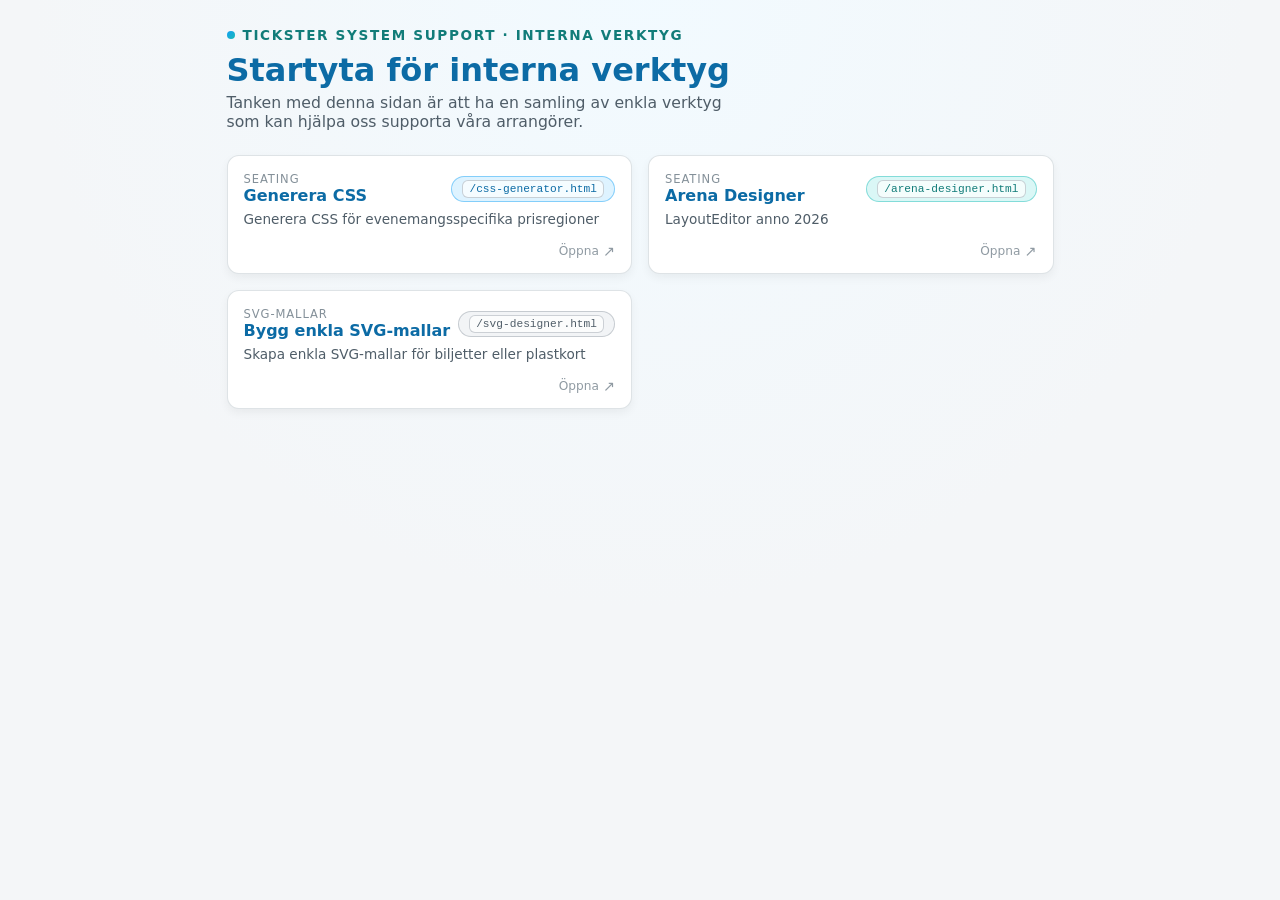
<file: index.html>
<!DOCTYPE html>
<html lang="sv">
<head>
  <meta charset="UTF-8" />
  <title>Tickster – Interna verktyg</title>
  <meta name="viewport" content="width=device-width, initial-scale=1" />

  <style>
    :root {
      /* Tickster färgpalett */
      --blue-light: #7cd0ff;
      --blue: #14a0f4;
      --blue-dark: #0c6ba5;

      --turquoise-light: #6ee0db;
      --turquoise: #19bab5;
      --turquoise-dark: #117c79;

      --yellow-light: #ffe479;
      --yellow: #e6c229;
      --yellow-dark: #99811c;

      --grey-light: #dbe0e4;
      --grey: #849099;
      --grey-dark: #4f5d68;

      --red-light: #e57c8c;
      --red: #c12e44;
      --red-dark: #801f2e;

      --green-light: #5cae8f;
      --green: #007347;
      --green-dark: #004d2f;

      --page-bg: #f4f6f8;
      --card-bg: #ffffff;
      --shadow-soft: 0 4px 10px rgba(0, 0, 0, 0.05);
      --radius-card: 12px;
      --radius-pill: 999px;
    }

    * {
      box-sizing: border-box;
    }

    body {
      margin: 0;
      padding: 0;
      font-family: system-ui, -apple-system, BlinkMacSystemFont, "Segoe UI",
        sans-serif;
      background: radial-gradient(circle at top, #7cd0ff1a, #f4f6f8 55%);
      color: var(--grey-dark);
    }

    a {
      text-decoration: none;
      color: inherit;
    }

    .l-page {
      min-height: 100vh;
      display: flex;
      flex-direction: column;
    }

    .l-page__inner {
      max-width: 1120px;
      margin: 0 auto;
      padding: 24px 16px 40px;
    }

    /* Header / hero */
    .c-hero {
      margin-bottom: 24px;
    }

    .c-hero__eyebrow {
      font-size: 0.85rem;
      text-transform: uppercase;
      letter-spacing: 0.12em;
      font-weight: 600;
      color: var(--turquoise-dark);
      display: inline-flex;
      align-items: center;
      gap: 8px;
    }

    .c-hero__eyebrow::before {
      content: "";
      width: 8px;
      height: 8px;
      border-radius: 50%;
      background: linear-gradient(135deg, var(--blue), var(--turquoise));
    }

    .c-hero__title {
      margin: 8px 0 4px;
      font-size: 2rem;
      font-weight: 700;
      color: var(--blue-dark);
    }

    .c-hero__subtitle {
      margin: 0;
      font-size: 0.98rem;
      max-width: 520px;
      color: var(--grey-dark);
    }

    .c-toolbar {
      display: flex;
      flex-wrap: wrap;
      gap: 8px;
      margin-top: 16px;
    }

    .c-button {
      display: inline-flex;
      align-items: center;
      justify-content: center;
      gap: 6px;
      padding: 8px 14px;
      border-radius: var(--radius-pill);
      border: 1px solid transparent;
      font-size: 0.88rem;
      font-weight: 500;
      cursor: pointer;
      background: transparent;
      transition: background 0.18s ease, border-color 0.18s ease,
        transform 0.12s ease;
    }

    .c-button--primary {
      background: linear-gradient(135deg, var(--blue), var(--blue-dark));
      color: #fff;
      border-color: var(--blue-dark);
      box-shadow: 0 3px 8px rgba(12, 107, 165, 0.3);
    }

    .c-button--primary:hover {
      transform: translateY(-1px);
      box-shadow: 0 5px 12px rgba(12, 107, 165, 0.35);
    }

    .c-button--ghost {
      border-color: rgba(132, 144, 153, 0.6);
      background: #ffffffaa;
      color: var(--grey-dark);
    }

    .c-button--ghost:hover {
      background: #ffffff;
      transform: translateY(-1px);
    }

    .c-button--small {
      padding: 6px 10px;
      font-size: 0.78rem;
    }

    .c-button__icon {
      font-size: 1rem;
      line-height: 1;
    }

    /* Länk-grid */
    .c-grid {
      display: grid;
      grid-template-columns: repeat(2, minmax(0, 1fr));
      gap: 16px;
      margin-top: 24px;
    }

    @media (max-width: 768px) {
      .c-grid {
        grid-template-columns: 1fr;
      }
    }

    /* Kort som länkar */
    .c-card {
      position: relative;
      display: flex;
      flex-direction: column;
      padding: 16px 16px 14px;
      border-radius: var(--radius-card);
      background: var(--card-bg);
      box-shadow: var(--shadow-soft);
      border: 1px solid rgba(219, 224, 228, 0.9);
      transition: transform 0.16s ease, box-shadow 0.16s ease,
        border-color 0.16s ease, background 0.16s ease;
      overflow: hidden;
    }

    .c-card--link {
      cursor: pointer;
    }

    .c-card--link::after {
      content: "";
      position: absolute;
      inset: 0;
    }

    .c-card:hover {
      transform: translateY(-3px);
      box-shadow: 0 8px 18px rgba(0, 0, 0, 0.08);
      border-color: var(--blue-light);
      background: radial-gradient(circle at top left, #7cd0ff22, #ffffff);
    }

    .c-card__header {
      display: flex;
      align-items: center;
      justify-content: space-between;
      gap: 8px;
      margin-bottom: 6px;
    }

    .c-card__title {
      font-size: 1rem;
      font-weight: 600;
      color: var(--blue-dark);
    }

    .c-card__subtitle {
      font-size: 0.85rem;
      color: var(--grey-dark);
      margin: 0 0 10px;
    }

    .c-card__footer {
      display: flex;
      align-items: center;
      justify-content: space-between;
      gap: 8px;
      margin-top: 6px;
    }

    .c-card__meta {
      display: flex;
      align-items: center;
      gap: 6px;
      flex-wrap: wrap;
    }

    .u-font--small {
      font-size: 0.8rem;
    }

    .u-font--smaller {
      font-size: 0.74rem;
    }

    .u-font--mono {
      font-family: ui-monospace, SFMono-Regular, Menlo, Monaco, Consolas,
        "Liberation Mono", "Courier New", monospace;
    }

    .c-pill {
      display: inline-flex;
      align-items: center;
      padding: 3px 10px;
      border-radius: var(--radius-pill);
      font-size: 0.72rem;
      font-weight: 500;
      border: 1px solid rgba(132, 144, 153, 0.4);
      background: rgba(219, 224, 228, 0.35);
      color: var(--grey-dark);
      gap: 6px;
      white-space: nowrap;
    }

    .c-pill--blue {
      border-color: rgba(20, 160, 244, 0.45);
      background: rgba(124, 208, 255, 0.25);
      color: var(--blue-dark);
    }

    .c-pill--turquoise {
      border-color: rgba(25, 186, 181, 0.45);
      background: rgba(110, 224, 219, 0.25);
      color: var(--turquoise-dark);
    }

    .c-pill__code {
      padding: 2px 6px;
      border-radius: 6px;
      background: rgba(255, 255, 255, 0.7);
      border: 1px solid rgba(132, 144, 153, 0.4);
      font-size: 0.7rem;
      font-family: ui-monospace, SFMono-Regular, Menlo, Monaco, Consolas,
        "Liberation Mono", "Courier New", monospace;
    }

    /* Liten “Öppna”-indikator i hörnet */
    .c-card__open-indicator {
      display: inline-flex;
      align-items: center;
      gap: 4px;
      font-size: 0.76rem;
      color: var(--grey);
      opacity: 0.9;
    }

    .c-card__open-indicator-icon {
      font-size: 0.9rem;
    }

    /* Liten “kategori”-etikett i toppen av kortet */
    .c-card__tag {
      font-size: 0.72rem;
      text-transform: uppercase;
      letter-spacing: 0.08em;
      color: var(--grey);
    }
  </style>
</head>
<body>
  <div class="l-page">
    <div class="l-page__inner">
      <header class="c-hero">
        <div class="c-hero__eyebrow">Tickster System Support · Interna verktyg</div>
        <h1 class="c-hero__title">Startyta för interna verktyg</h1>
        <p class="c-hero__subtitle">
          Tanken med denna sidan är att ha en samling av enkla verktyg som kan hjälpa oss supporta våra arrangörer.
        </p>

      </header>

      <main>
        <section aria-label="Länkar till sidor">
          <div class="c-grid">
            <!-- Kort 1 -->
            <a href="css-generator.html" class="c-card c-card--link">
              <div class="c-card__header">
                <div>
                  <div class="c-card__tag">SEATING</div>
                  <div class="c-card__title">Generera CSS</div>
                </div>
                <div class="c-pill c-pill--blue">
                  <span class="c-pill__code u-font--mono">/css-generator.html</span>
                </div>
              </div>
              <p class="c-card__subtitle">
                Generera CSS för evenemangsspecifika prisregioner
              </p>
              <div class="c-card__footer">
                <div class="c-card__meta u-font--small">
                </div>
                <div class="c-card__open-indicator">
                  <span>Öppna</span>
                  <span class="c-card__open-indicator-icon">↗</span>
                </div>
              </div>
            </a>

            <!-- Kort 2 -->
            <a href="arena-designer.html" class="c-card c-card--link">
              <div class="c-card__header">
                <div>
                  <div class="c-card__tag">SEATING</div>
                  <div class="c-card__title">Arena Designer</div>
                </div>
                <div class="c-pill c-pill--turquoise">
                  <span class="c-pill__code u-font--mono">/arena-designer.html</span>
                </div>
              </div>
              <p class="c-card__subtitle">
                LayoutEditor anno 2026
              </p>
              <div class="c-card__footer">
                <div class="c-card__meta u-font--small">
                  
                </div>
                <div class="c-card__open-indicator">
                  <span>Öppna</span>
                  <span class="c-card__open-indicator-icon">↗</span>
                </div>
              </div>
            </a>

            <!-- Kort 3 -->
            <a href="svg-designer.html" class="c-card c-card--link">
              <div class="c-card__header">
                <div>
                  <div class="c-card__tag">SVG-mallar</div>
                  <div class="c-card__title">Bygg enkla SVG-mallar</div>
                </div>
                <div class="c-pill">
                  <span class="c-pill__code u-font--mono">/svg-designer.html</span>
                </div>
              </div>
              <p class="c-card__subtitle">
                Skapa enkla SVG-mallar för biljetter eller plastkort
              </p>
              <div class="c-card__footer">
                <div class="c-card__meta u-font--small">
                </div>
                <div class="c-card__open-indicator">
                  <span>Öppna</span>
                  <span class="c-card__open-indicator-icon">↗</span>
                </div>
              </div>
            </a>

          </div>
        </section>
      </main>
    </div>
  </div>
</body>
</html>
</file>
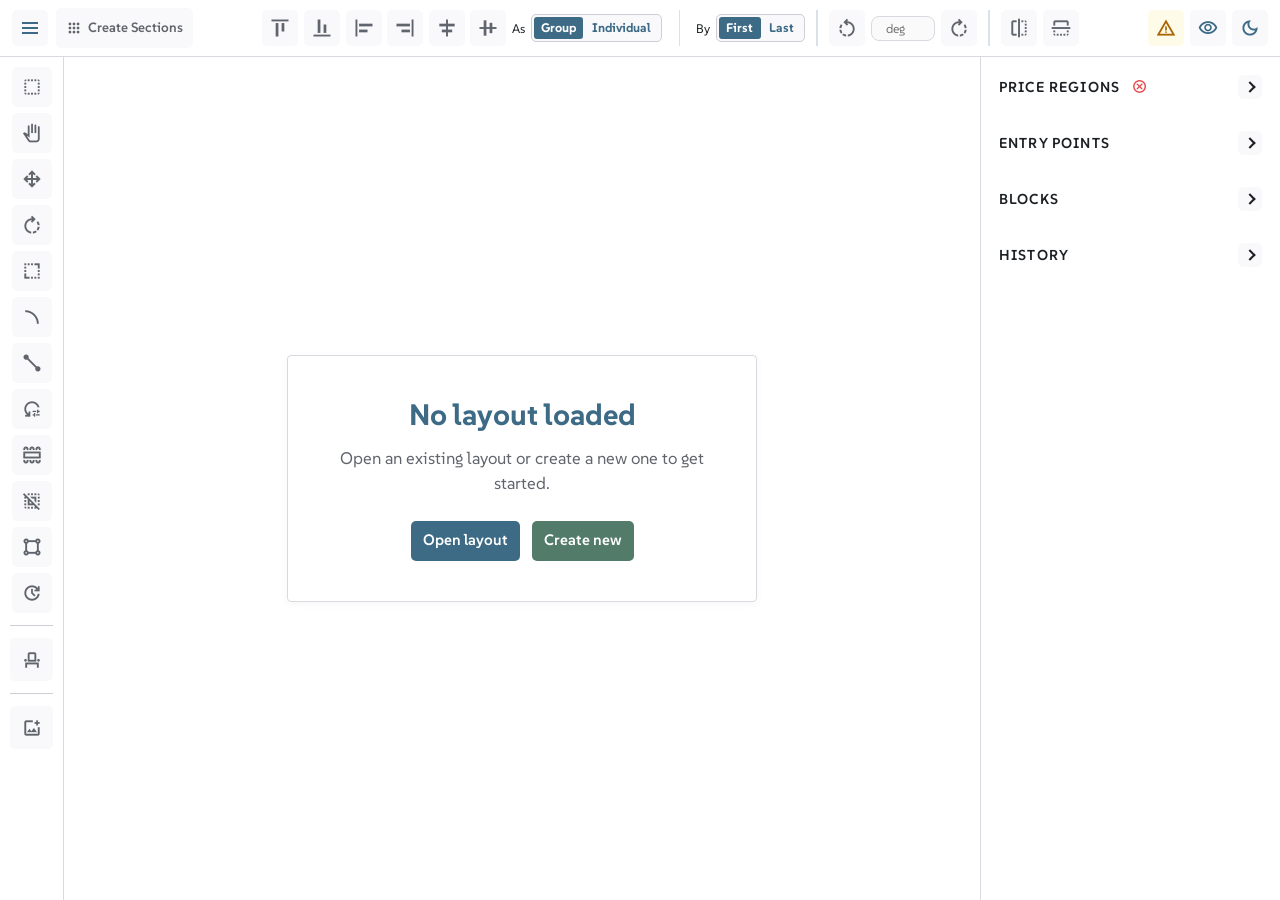
<file: arena-designer.html>
﻿<!DOCTYPE html>
<html lang="sv">
<head>
  <meta charset="UTF-8" />
  <title>Arena Designer</title>
  <link rel="icon" href="assets/branding/tickster-favicon.png" type="image/png" />
  <link rel="stylesheet" href="arena-designer.css" />
</head>
<body>
  <div id="app">
    <div id="top-bar">
      <button id="appMenuToggleBtn" class="topbar-icon-button" type="button" aria-haspopup="true" aria-expanded="false" aria-controls="appMenuPanel" aria-label="Open menu" title="Open menu">
        <span class="menu-toggle__icon" aria-hidden="true"></span>
      </button>
          <button id="openSectionManagerBtn" class="c-button c-button--color-green section-manager-launch" type="button">
        <span class="material-symbols-outlined" aria-hidden="true">apps</span>
                <span>Create Sections</span>
      </button>
      <div id="alignBar" class="c-toolbar c-toolbar--horizontal">
        <button id="alignTopBtn" class="c-button c-button--ghost c-button--small icon-only-button icon-only-button--fixed" title="Align top" aria-label="Align top">
          <span class="material-symbols-outlined" aria-hidden="true">align_vertical_top</span>
        </button>
        <button id="alignBottomBtn" class="c-button c-button--ghost c-button--small icon-only-button icon-only-button--fixed" title="Align bottom" aria-label="Align bottom">
          <span class="material-symbols-outlined" aria-hidden="true">align_vertical_bottom</span>
        </button>
        <button id="alignLeftBtn" class="c-button c-button--ghost c-button--small icon-only-button icon-only-button--fixed" title="Align left" aria-label="Align left">
          <span class="material-symbols-outlined" aria-hidden="true">align_horizontal_left</span>
        </button>
        <button id="alignRightBtn" class="c-button c-button--ghost c-button--small icon-only-button icon-only-button--fixed" title="Align right" aria-label="Align right">
          <span class="material-symbols-outlined" aria-hidden="true">align_horizontal_right</span>
        </button>
        <button id="alignCenterHBtn" class="c-button c-button--ghost c-button--small icon-only-button icon-only-button--fixed" title="Center horizontally" aria-label="Center horizontally">
          <span class="material-symbols-outlined" aria-hidden="true">align_horizontal_center</span>
        </button>
        <button id="alignCenterVBtn" class="c-button c-button--ghost c-button--small icon-only-button icon-only-button--fixed" title="Center vertically" aria-label="Center vertically">
          <span class="material-symbols-outlined" aria-hidden="true">align_vertical_center</span>
        </button>
        <div class="align-grouping" role="group" aria-label="Align as">
          <span class="align-grouping__label">As</span>
          <div class="align-toggle-control c-toggle-group">
            <button class="align-toggle-button is-active" type="button" data-align-grouping="group" aria-pressed="true">Group</button>
            <button class="align-toggle-button" type="button" data-align-grouping="individual" aria-pressed="false">Individual</button>
          </div>
        </div>
        <div class="align-divider align-divider--compact" aria-hidden="true"></div>
        <div class="align-grouping" role="group" aria-label="Align by">
          <span class="align-grouping__label">By</span>
          <div class="align-toggle-control c-toggle-group">
            <button class="align-toggle-button is-active" type="button" data-align-by="first" aria-pressed="true">First</button>
            <button class="align-toggle-button" type="button" data-align-by="last" aria-pressed="false">Last</button>
          </div>
        </div>
        <div class="align-divider" aria-hidden="true"></div>
        <div class="align-rotate">
          <button id="rotateCcwBtn" class="c-button c-button--ghost c-button--small icon-only-button icon-only-button--fixed" title="Rotate counter-clockwise" aria-label="Rotate counter-clockwise">
            <span class="material-symbols-outlined" aria-hidden="true">rotate_left</span>
          </button>
          <input id="rotateDegreesInput" type="number" inputmode="decimal" step="1" placeholder="deg" />
          <button id="rotateCwBtn" class="c-button c-button--ghost c-button--small icon-only-button icon-only-button--fixed" title="Rotate clockwise" aria-label="Rotate clockwise">
            <span class="material-symbols-outlined" aria-hidden="true">rotate_right</span>
          </button>
        </div>
        <div class="align-divider" aria-hidden="true"></div>
        <button id="flipHBtn" class="c-button c-button--ghost c-button--small icon-only-button icon-only-button--fixed" title="Flip horizontally" aria-label="Flip horizontally">
          <span class="material-symbols-outlined" aria-hidden="true">flip</span>
        </button>
        <button id="flipVBtn" class="c-button c-button--ghost c-button--small icon-only-button icon-only-button--fixed icon-only-button--rot90" title="Flip vertically" aria-label="Flip vertically">
          <span class="material-symbols-outlined" aria-hidden="true">flip</span>
        </button>
      </div>
      <div id="topBarActions" aria-label="Layout actions">
        <button id="validationTopbarBtn" class="topbar-icon-button topbar-validation-button is-warning" type="button" aria-label="Open validation summary" title="Validation: warnings">
          <span id="validationTopbarIcon" class="material-symbols-outlined" aria-hidden="true">warning</span>
        </button>
        <button id="displaySettingsBtn" class="topbar-icon-button" type="button" aria-haspopup="dialog" aria-expanded="false" aria-controls="displaySettingsOverlay" aria-label="Open settings and information" title="Settings and information">
          <span class="material-symbols-outlined" aria-hidden="true">visibility</span>
        </button>
        <button id="themeToggleBtn" class="topbar-icon-button" type="button" aria-pressed="false" title="Activate dark mode" aria-label="Activate dark mode">
          <span class="material-symbols-outlined" aria-hidden="true">dark_mode</span>
        </button>
      </div>
      <input type="file" id="fileInput" accept=".tlt" />

    </div>


    <!-- Vänster: verktyg -->
    <aside id="left-toolbar">
      <div class="c-card">

        <div class="left-panel-section">
          <div id="toolButtons" class="c-toolbar">
            <button id="selectToolBtn" class="tool-button c-button c-button--ghost c-button--small icon-only-button icon-only-button--square" title="Tool: Select (C)" aria-label="Tool: Select (C)">
              <span class="material-symbols-outlined" aria-hidden="true">select</span>
            </button>
            <button id="panToolBtn" class="tool-button c-button c-button--ghost c-button--small icon-only-button icon-only-button--square" title="Tool: Pan" aria-label="Tool: Pan">
              <span class="material-symbols-outlined" aria-hidden="true">pan_tool</span>
            </button>
            <button id="moveToolBtn" class="tool-button c-button c-button--ghost c-button--small icon-only-button icon-only-button--square" disabled title="Tool: Move (V)" aria-label="Tool: Move (V)">
              <span class="material-symbols-outlined" aria-hidden="true">drag_pan</span>
            </button>
            <button id="rotateToolBtn" class="tool-button c-button c-button--ghost c-button--small icon-only-button icon-only-button--square" disabled title="Tool: Rotate (R)" aria-label="Tool: Rotate (R)">
              <span class="material-symbols-outlined" aria-hidden="true">rotate_right</span>
            </button>
            <button id="resizeToolBtn" class="tool-button c-button c-button--ghost c-button--small icon-only-button icon-only-button--square" disabled title="Tool: Resize (Z)" aria-label="Tool: Resize (Z)">
              <span class="material-symbols-outlined" aria-hidden="true">resize</span>
            </button>
            <button id="bendToolBtn" class="tool-button c-button c-button--ghost c-button--small icon-only-button icon-only-button--square" disabled title="Tool: Bend (B)" aria-label="Tool: Bend (B)">
              <span class="material-symbols-outlined" aria-hidden="true">line_curve</span>
            </button>
            <button id="reshapeRowBtn" class="tool-button c-button c-button--ghost c-button--small icon-only-button icon-only-button--square" disabled title="Tool: Reshape row (E)" aria-label="Tool: Reshape row (E)">
              <span class="material-symbols-outlined" aria-hidden="true">diagonal_line</span>
            </button>
            <button id="resetRowBtn" class="tool-button c-button c-button--ghost c-button--small icon-only-button icon-only-button--square" disabled title="Tool: Reset row (Q)" aria-label="Tool: Reset row (Q)">
              <span class="material-symbols-outlined" aria-hidden="true">reset_settings</span>
            </button>
            <button id="makeTableBtn" class="tool-button c-button c-button--ghost c-button--small icon-only-button icon-only-button--square" disabled title="Tool: Make table (T)" aria-label="Tool: Make table (T)">
              <span class="material-symbols-outlined" aria-hidden="true">table_large</span>
            </button>
            <button id="deselectToolBtn" class="tool-button c-button c-button--ghost c-button--small icon-only-button icon-only-button--square" title="Tool: Deselect (CTRL+D)" aria-label="Tool: Deselect (CTRL+D)">
              <span class="material-symbols-outlined" aria-hidden="true">deselect</span>
            </button>
            <button id="updateOutlinesBtn" class="tool-button c-button c-button--ghost c-button--small icon-only-button icon-only-button--square" title="Tool: Update outlines" aria-label="Tool: Update outlines">
              <span class="material-symbols-outlined" aria-hidden="true">activity_zone</span>
            </button>
            <button id="updateRowIdsBtn" class="tool-button c-button c-button--ghost c-button--small icon-only-button icon-only-button--square" title="Tool: Update RowIds" aria-label="Tool: Update RowIds">
              <span class="material-symbols-outlined" aria-hidden="true">update</span>
            </button>
          </div>
        </div>

        <div class="left-panel-divider" aria-hidden="true"></div>

        <div id="selectionModeGroup" class="left-panel-section selection-mode-group">
          <button id="selectionModeTrigger" class="c-button c-button--ghost c-button--small icon-only-button icon-only-button--square" type="button" title="Selection level: Section (S)" aria-label="Selection level: Section (S)" aria-expanded="false" aria-controls="selectionModeMenu">
            <span id="selectionModeTriggerIcon" class="material-symbols-outlined" aria-hidden="true">apps</span>
          </button>
          <div id="selectionModeMenu" class="selection-mode-menu" role="menu" aria-label="Selection level" hidden>
            <div class="selection-mode-menu__title">Selection</div>
            <button id="modeSectionBtn" class="selection-mode-menu__item c-button--active" type="button" role="menuitemradio" aria-checked="true" title="Selection level: Section (S)" aria-label="Selection level: Section (S)">
              <span class="material-symbols-outlined" aria-hidden="true">apps</span>
              <span>Section</span>
              <kbd>S</kbd>
            </button>
            <button id="modeRowBtn" class="selection-mode-menu__item" type="button" role="menuitemradio" aria-checked="false" title="Selection level: Row (D)" aria-label="Selection level: Row (D)">
              <span class="material-symbols-outlined" aria-hidden="true">more_horiz</span>
              <span>Row</span>
              <kbd>D</kbd>
            </button>
            <button id="modeSeatBtn" class="selection-mode-menu__item" type="button" role="menuitemradio" aria-checked="false" title="Selection level: Seat (F)" aria-label="Selection level: Seat (F)">
              <span class="material-symbols-outlined" aria-hidden="true">event_seat</span>
              <span>Seat</span>
              <kbd>F</kbd>
            </button>
          </div>
        </div>

        <div class="left-panel-divider" aria-hidden="true"></div>

        <div class="left-panel-section">
          <div class="c-toolbar background-toolbar">
            <button id="bgLoadBtn" class="c-button c-button--ghost c-button--small icon-only-button icon-only-button--square" title="Background: Add image" aria-label="Background: Add image">
              <span class="material-symbols-outlined" aria-hidden="true">add_photo_alternate</span>
            </button>
            <div id="backgroundControls" class="background-controls" hidden>
              <button id="bgToggleBtn" class="c-button c-button--ghost c-button--small icon-only-button icon-only-button--square" title="Background: Show image" aria-label="Background: Show image">
                <span class="material-symbols-outlined" aria-hidden="true">visibility</span>
              </button>
              <button id="bgMoveBtn" class="c-button c-button--ghost c-button--small icon-only-button icon-only-button--square" title="Background: Move image" aria-label="Background: Move image">
                <span class="material-symbols-outlined" aria-hidden="true">drag_pan</span>
              </button>
              <button id="bgDeleteBtn" class="c-button c-button--ghost c-button--small icon-only-button icon-only-button--square" title="Background: Delete image" aria-label="Background: Delete image">
                <span class="material-symbols-outlined" aria-hidden="true">delete</span>
              </button>
              <div class="background-adjustment" role="group" aria-label="Background opacity">
                <span class="background-adjustment__label">Opacity</span>
                <button id="bgOpacityDecreaseBtn" class="c-button c-button--ghost c-button--small icon-only-button icon-only-button--square" type="button" title="Background opacity: decrease" aria-label="Background opacity: decrease">
                  <span class="material-symbols-outlined" aria-hidden="true">remove</span>
                </button>
                <span id="bgOpacityValue" class="background-adjustment__value" aria-label="Background opacity">40%</span>
                <button id="bgOpacityIncreaseBtn" class="c-button c-button--ghost c-button--small icon-only-button icon-only-button--square" type="button" title="Background opacity: increase" aria-label="Background opacity: increase">
                  <span class="material-symbols-outlined" aria-hidden="true">add</span>
                </button>
              </div>
              <div class="background-adjustment" role="group" aria-label="Background scale">
                <span class="background-adjustment__label">Scale</span>
                <button id="bgScaleDecreaseBtn" class="c-button c-button--ghost c-button--small icon-only-button icon-only-button--square" type="button" title="Background scale: decrease" aria-label="Background scale: decrease">
                  <span class="material-symbols-outlined" aria-hidden="true">remove</span>
                </button>
                <span id="bgScaleValue" class="background-adjustment__value" aria-label="Background scale">100%</span>
                <button id="bgScaleIncreaseBtn" class="c-button c-button--ghost c-button--small icon-only-button icon-only-button--square" type="button" title="Background scale: increase" aria-label="Background scale: increase">
                  <span class="material-symbols-outlined" aria-hidden="true">add</span>
                </button>
              </div>
            </div>
          </div>
        </div>

      </div>
    </aside>

    <!-- Mitten: canvas + kod -->
    <section id="center-area">
      <div id="canvas-container">
        <canvas id="layoutCanvas"></canvas>
        <section id="emptyLayoutPrompt" aria-labelledby="emptyLayoutPromptTitle">
          <div class="empty-layout-prompt__card">
            <h2 id="emptyLayoutPromptTitle">No layout loaded</h2>
            <p>Open an existing layout or create a new one to get started.</p>
            <div class="empty-layout-prompt__actions">
              <button id="emptyOpenLayoutBtn" class="c-button c-button--color-blue" type="button">Open layout</button>
              <button id="emptyNewLayoutBtn" class="c-button c-button--color-green" type="button">Create new</button>
            </div>
          </div>
        </section>
      </div>
    </section>

    <!-- Höger: paneler -->
    <aside id="right-panels">
      <div id="displayCard" class="c-card" data-collapsible="true" data-collapsed="true">
        <div class="c-card__header">
          <div class="c-card__title">SETTINGS &amp; INFO</div>
          <button id="displaySettingsClose" class="utility-card__modal-close c-button c-button--color-white c-button--small" type="button" aria-label="Close settings and information" title="Close">
            <span class="material-symbols-outlined" aria-hidden="true">close</span>
          </button>
          <button class="c-card__toggle" type="button" aria-expanded="true" aria-label="Toggle panel" onclick="toggleRightPanel(this)"></button>
        </div>
        <div class="c-card__body c-toolbar">
          <div class="settings-info-section-title">LAYOUT INFO</div>
          <div id="info-panel">
            <div>
            <strong>Sections:</strong>
            <span id="sectionCount">0</span>
          </div>
          <div>
            <strong>Seats:</strong>
            <span id="seatCount">0</span>
          </div>
          <div id="fileInfo" class="file-info u-font--small">No file opened or saved.</div>

        </div>
          <div class="settings-info-section-title">DISPLAY SETTINGS</div>
          <label class="bg-control u-font--small">
            <input type="checkbox" id="viewHoverToggle" checked />
            Hover info for seats (J)
          </label>
          <label class="bg-control u-font--small">
            <input type="checkbox" id="viewSectionNamesToggle" />
            Display section name (K)
          </label>
          <div class="u-font--small u-stack u-gap-compact">
            <div>Seat display</div>
            <label class="bg-control">
              <input type="radio" name="seatViewMode" id="viewModeStandard" value="standard" checked />
              Standard view
            </label>
            <label class="bg-control">
              <input type="radio" name="seatViewMode" id="viewModeSimplified" value="simplified" />
              Simplified view
            </label>
            <label class="bg-control">
              <input type="radio" name="seatViewMode" id="viewModeFull" value="full" />
              Full view
            </label>
          </div>
          <div class="u-font--small u-stack u-gap-compact">
            <div>Overlay (O)</div>
            <label class="bg-control">
              <input type="radio" name="overlayMode" id="viewOverlayNone" value="none" checked />
              No overlay
            </label>
            <label class="bg-control">
              <input type="radio" name="overlayMode" id="viewOverlayPrice" value="price" />
              Show price regions
            </label>
            <label class="bg-control">
              <input type="radio" name="overlayMode" id="viewOverlayGoodness" value="goodness" />
              Show goodness heatmap
            </label>
          </div>
          <div class="u-font--small u-stack u-gap-compact">
            <div>Seat Information (I)</div>
            <label class="bg-control">
              <input type="radio" name="seatLabelMode" id="viewSeatLabelNone" value="none" checked />
              No information (standard)
            </label>
            <label class="bg-control">
              <input type="radio" name="seatLabelMode" id="viewSeatLabelRow" value="row" />
              Display row name
            </label>
            <label class="bg-control">
              <input type="radio" name="seatLabelMode" id="viewSeatLabelRowId" value="rowId" />
              Display RowId
            </label>
            <label class="bg-control">
              <input type="radio" name="seatLabelMode" id="viewSeatLabelSeat" value="seat" />
              Display seat name
            </label>
            <label class="bg-control">
              <input type="radio" name="seatLabelMode" id="viewSeatLabelSeatId" value="seatId" />
              Display SeatId
            </label>
            <label class="bg-control">
              <input type="radio" name="seatLabelMode" id="viewSeatLabelEntry" value="entry" />
              Display entry point
            </label>
          </div>
          <button id="highlightSeatsBtn" class="c-button c-button--color-blue c-button--small">Highlight seats</button>
          <button id="openCodeModalBtn" class="c-button c-button--color-white c-button--small">Show source code</button>
        </div>
      </div>

      <div class="c-card" data-collapsible="true" data-collapsed="true">
        <div class="c-card__header">
          <div class="c-card__title">Price Regions <span id="priceRegionStatus" class="material-symbols-outlined price-region-status" data-status="error" role="img" aria-label="No seats in the layout" title="No seats in the layout">cancel</span></div>
          <button class="c-card__toggle" type="button" aria-expanded="true" aria-label="Toggle panel" onclick="toggleRightPanel(this)"></button>
        </div>
        <div class="c-card__body c-toolbar">
          <div class="price-region-toolbar-grid">
            <button id="createPriceRegionBtn" class="c-button c-button--color-green c-button--small">Create new</button>
            <button id="loadPriceRegionBtn" class="c-button c-button--color-white c-button--small">Load TPR</button>
            <button id="loadPriceRegionCssBtn" class="c-button c-button--color-white c-button--small">Load CSS</button>
          <button id="removeAllPriceRegionsBtn" class="c-button c-button--color-red c-button--small">Remove all</button>
          <button id="validatePriceRegionMappingsBtn" class="c-button c-button--color-white c-button--small">Validate mappings</button>
          <button id="adjustPriceRegionOrderBtn" class="c-button c-button--color-white c-button--small">Adjust PR order</button>
          </div>
          <button id="selectSeatsNoPriceRegionBtn" class="c-button c-button--color-white c-button--small">Select seats without price regions</button>
          <div class="price-region-color-tools u-font--small">
            <select id="priceRegionColorModeSelect" class="c-select c-select--small">
              <option value="spectrum">Full spectrum colors</option>
              <option value="monochromatic">Monochromatic colors</option>
              <option value="analogous">Analogous colors</option>
              <option value="triad">Triad colors</option>
              <option value="complementary">Complementary colors</option>
            </select>
            <label id="priceRegionBaseColorLabel" for="priceRegionBaseColorInput">Base color</label>
            <input id="priceRegionBaseColorInput" class="price-region-color-tools__base" type="color" value="#2f80ed" />
            <button id="applyPriceRegionColorModeBtn" class="c-button c-button--color-blue c-button--small price-region-color-tools__apply">Apply</button>
          </div>
          <input type="file" id="priceRegionFileInput" accept=".tpr,.txt" class="u-hidden" />
          <input type="file" id="priceRegionCssFileInput" accept=".css,.txt" class="u-hidden" />
          <div id="priceRegionList" class="price-region-list"></div>
        </div>
      </div>

      <div class="c-card" data-collapsible="true" data-collapsed="true">
        <div class="c-card__header">
          <div class="c-card__title">Entry Points</div>
          <button class="c-card__toggle" type="button" aria-expanded="true" aria-label="Toggle panel" onclick="toggleRightPanel(this)"></button>
        </div>
        <div class="c-card__body c-toolbar">
            <button id="createEntryPointBtn" class="c-button c-button--color-green c-button--small">Create entry point(s)</button>
          <button id="selectSeatsNoEntryPointBtn" class="c-button c-button--color-white c-button--small">Select seats without entry points</button>
          <div id="entryPointList" class="price-region-list"></div>
        </div>
      </div>

      <div class="c-card" data-collapsible="true" data-collapsed="true">
        <div class="c-card__header">
          <div class="c-card__title">Blocks</div>
          <button class="c-card__toggle" type="button" aria-expanded="true" aria-label="Toggle panel" onclick="toggleRightPanel(this)"></button>
        </div>
        <div class="c-card__body c-toolbar">
          <div class="c-toolbar c-toolbar--horizontal u-gap-compact">
            <button id="createSeatBlockBtn" class="c-button c-button--color-green c-button--small">Create block</button>
            <button id="loadSeatBlockBtn" class="c-button c-button--color-white c-button--small">Load blocks from file</button>
          </div>
          <input type="file" id="seatBlockFileInput" accept=".tlm,.txt" class="u-hidden" />
          <div id="seatBlockList" class="price-region-list"></div>
        </div>
      </div>

            <div id="historyCard" class="c-card" data-collapsible="true" data-collapsed="true">
        <div class="c-card__header">
          <div class="c-card__title">History</div>
          <button class="c-card__toggle" type="button" aria-expanded="true" aria-label="Toggle panel" onclick="toggleRightPanel(this)"></button>
        </div>
        <div class="c-card__body c-toolbar">
          <div class="history-panel__controls">
            <button id="historyBackBtn" class="c-button c-button--color-white c-button--small">Back</button>
            <button id="historyForwardBtn" class="c-button c-button--color-white c-button--small">Forward</button>
            <div id="historyPositionLabel" class="history-panel__position">0 / 0</div>
          </div>
          <div id="historyList" class="history-panel__list"></div>
        </div>
      </div>

      <div id="validationCard" class="c-card" data-collapsible="true" data-collapsed="true">
        <div class="c-card__header">
          <div class="c-card__title">Validation <span id="validationStatusBadge" class="material-symbols-outlined price-region-status" data-status="warning" role="img" aria-label="Validation has warnings" title="Validation has warnings">warning</span></div>
          <button id="validationModalClose" class="utility-card__modal-close c-button c-button--color-white c-button--small" type="button" aria-label="Close validation summary" title="Close">
            <span class="material-symbols-outlined" aria-hidden="true">close</span>
          </button>
          <button class="c-card__toggle" type="button" aria-expanded="true" aria-label="Toggle panel" onclick="toggleRightPanel(this)"></button>
        </div>
        <div class="c-card__body c-toolbar">
          <div id="validationSummary" class="validation-summary">No checks yet.</div>
          <div id="validationList" class="validation-list"></div>
        </div>
      </div>

    </aside>
    <div id="displaySettingsOverlay" class="utility-modal-overlay" aria-hidden="true"></div>
    <div id="validationModalOverlay" class="utility-modal-overlay" aria-hidden="true"></div>
    <div id="appMenuOverlay" aria-hidden="true">
      <div id="appMenuPanel" aria-label="Arena Designer menu">
        <button id="newLayoutBtn" class="c-button c-button--color-green c-button--icon-left" data-icon="">
          Create new
        </button>
        <button id="openFileBtnTop" class="c-button c-button--color-blue c-button--icon-left" data-icon="">
          Open layout
        </button>
        <button id="recentProjectsToggleBtn" class="c-button c-button--color-blue c-button--icon-left" type="button" data-icon="" aria-haspopup="dialog" aria-controls="recentProjectsOverlay" disabled>
          Recent projects
        </button>
        <button id="saveBtn" class="c-button c-button--color-blue c-button--icon-left" data-icon="" disabled>
          Save layout
        </button>
        <button id="saveAsBtn" class="c-button c-button--color-blue c-button--icon-left" data-icon="" disabled>
          Save layout as
        </button>

        <button id="exportBtn" class="c-button c-button--color-yellow c-button--icon-left">Export</button>
        <button id="helpBtn" class="c-button c-button--color-white c-button--icon-left" title="Help">
          Help
        </button>
        <button id="closeLayoutBtn" class="c-button c-button--color-white c-button--icon-left" data-icon="" disabled>
          Close layout
        </button>
      </div>
    </div>
  </div>

    <div id="tooltip"></div>
    <div id="seatContextMenu" class="context-menu c-menu-surface" aria-hidden="true">
      <div class="context-menu__list">
        <button id="editSeatsMenuItem" class="context-menu__item" type="button">Edit seat(s)</button>
        <button id="editRowsMenuItem" class="context-menu__item" type="button">Edit row(s)</button>
        <button id="editSeatNamesMenuItem" class="context-menu__item" type="button">Edit Seat Names</button>
        <button id="editSectionsMenuItem" class="context-menu__item" type="button">Edit sections</button>
        <button id="duplicateSectionsMenuItem" class="context-menu__item" type="button">Duplicate section(s)</button>
        <button id="mergeSectionsMenuItem" class="context-menu__item" type="button">Merge sections</button>
        <button id="mergeRowsMenuItem" class="context-menu__item" type="button">Merge rows</button>
        <button id="splitRowMenuItem" class="context-menu__item" type="button">Split row at selection</button>
        <button id="createSectionFromSelectionMenuItem" class="context-menu__item" type="button">Create section from selection</button>
        <div id="equalizeRowsSubmenuItem" class="context-submenu">
          <button id="equalizeRowsMenuItem" class="context-menu__item context-menu__item--submenu" type="button">Equalize row distance</button>
          <div class="context-submenu__panel">
            <button id="equalizeRowsByFirstSeatMenuItem" class="context-menu__item" type="button">From first seat</button>
            <button id="equalizeRowsByCenterMenuItem" class="context-menu__item" type="button">From Row Center</button>
            <button id="equalizeRowsByLastSeatMenuItem" class="context-menu__item" type="button">From last seat</button>
          </div>
        </div>
        <button id="equalizeSeatsMenuItem" class="context-menu__item" type="button">Equalize seat distance</button>
        <button id="reverseSeatNamesMenuItem" class="context-menu__item" type="button">Reverse seat names</button>
        <button id="reverseSeatIdsMenuItem" class="context-menu__item" type="button">Reverse SeatIds</button>
        <button id="resetRowSeatIdsMenuItem" class="context-menu__item" type="button">Set SeatId 1 at this seat</button>
        <button id="mimicRowShapeMenuItem" class="context-menu__item" type="button">Mimic shape of first selected row</button>
        <button id="attributeMenuItem" class="context-menu__item" type="button">Attributes</button>
        <button id="goodnessFromPointMenuItem" class="context-menu__item" type="button">Set goodness from point</button>
        <button id="blockSelectionMenuItem" class="context-menu__item" type="button">Block selected seat(s)</button>
        <button id="unblockSelectionMenuItem" class="context-menu__item" type="button">Unblock selected seat(s)</button>
        <button id="deleteSelectionMenuItem" class="context-menu__item" type="button">Delete selected seat(s)</button>
        <button id="toggleSeatShapeMenuItem" class="context-menu__item" type="button">Show as squares</button>
      </div>
    </div>
  <input type="file" id="bgFileInput" accept="image/*" class="u-hidden" />
  <div id="altSectionManagerOverlay">
    <div class="section-manager section-manager--alt c-modal">
      <header class="section-manager__header">
        <div class="section-manager__header-actions">
          <button id="altSectionImportExcelBtn" class="c-button c-button--color-blue section-list__action" title="Import from Excel">
            <span class="material-symbols-outlined" aria-hidden="true">upload</span>
            <span>Import</span>
          </button>
          <input type="file" id="altSectionImportExcelInput" accept=".xlsx,.xls" class="u-hidden" />
          <button id="altSectionImportTltBtn" class="c-button c-button--color-blue section-list__action" title="Import sections from TLT">
            <span class="material-symbols-outlined" aria-hidden="true">upload_file</span>
            <span>Import sections from TLT</span>
          </button>
          <input type="file" id="altSectionImportTltInput" accept=".tlt" class="u-hidden" />
          <button id="altSectionCreateBtn" class="c-button c-button--color-green section-list__action" title="New section">
            <span class="material-symbols-outlined" aria-hidden="true">add_circle</span>
            <span>Add</span>
          </button>
        </div>
        <div class="section-manager__grid-tools" aria-label="Grid tools">
          <button id="altToolSelectBtn" class="c-button c-button--ghost c-button--small c-button--active icon-only-button icon-only-button--fixed" title="Select (S)" aria-label="Select (S)">
            <span class="material-symbols-outlined" aria-hidden="true">gesture_select</span>
          </button>
          <button id="altToolDrawBtn" class="c-button c-button--ghost c-button--small icon-only-button icon-only-button--fixed" title="Add (A/D)" aria-label="Add (A/D)">
            <span class="material-symbols-outlined" aria-hidden="true">add_circle</span>
          </button>
          <button id="altToolEraseBtn" class="c-button c-button--ghost c-button--small icon-only-button icon-only-button--fixed" title="Remove (R)" aria-label="Remove (R)">
            <span class="material-symbols-outlined" aria-hidden="true">delete</span>
          </button>
          <button id="altClearAllRowsBtn" class="c-button c-button--ghost c-button--small icon-only-button icon-only-button--fixed" title="Clear (Delete)" aria-label="Clear (Delete)">
            <span class="material-symbols-outlined" aria-hidden="true">delete_sweep</span>
          </button>
          <button id="altReverseRowOrderBtn" class="c-button c-button--ghost c-button--small icon-only-button icon-only-button--fixed icon-only-button--rot90" title="Change row direction" aria-label="Change row direction">
            <span class="material-symbols-outlined" aria-hidden="true">compare_arrows</span>
          </button>
          <button id="altSetRowsManualBtn" class="c-button c-button--ghost c-button--small icon-only-button icon-only-button--fixed" title="Rename rows" aria-label="Rename rows">
            <span class="material-symbols-outlined" aria-hidden="true">edit_note</span>
          </button>
          <span class="section-manager__grid-tools-divider" aria-hidden="true"></span>
          <button id="altGridZoomOutBtn" class="c-button c-button--ghost c-button--small icon-only-button icon-only-button--fixed" type="button" title="Zoom out grid" aria-label="Zoom out grid">
            <span class="material-symbols-outlined" aria-hidden="true">remove</span>
          </button>
          <button id="altGridZoomInBtn" class="c-button c-button--ghost c-button--small icon-only-button icon-only-button--fixed" type="button" title="Zoom in grid" aria-label="Zoom in grid">
            <span class="material-symbols-outlined" aria-hidden="true">add</span>
          </button>
        </div>
        <div class="section-manager__header-actions section-manager__header-actions--right">
          <span id="altSectionDirtyFlag" class="section-hint">Unsaved changes</span>
          <div id="altSectionSettings" class="section-manager__header-settings">
            <button id="altSectionSettingsToggleBtn" class="c-button c-button--ghost c-button--small icon-only-button icon-only-button--fixed" type="button" aria-haspopup="dialog" aria-expanded="false" aria-controls="altSectionSettingsMenu" title="Section settings" aria-label="Open section settings">
              <span class="material-symbols-outlined" aria-hidden="true">settings</span>
            </button>
          </div>
          <div class="section-manager__header-save-actions">
            <button id="altSectionManagerClose" class="c-button c-button--color-white c-button--small">Close</button>
            <button id="altSectionSaveCloseBtn" class="c-button c-button--color-green c-button--small">Save and close</button>
            <button id="altSectionSaveBtn" class="c-button c-button--color-blue c-button--small">Save section</button>
          </div>
        </div>
      </header>
      <div class="section-manager__body">
        <aside class="section-list">
          <div id="altSectionCards" class="section-cards"></div>
        </aside>
        <div class="section-editor section-editor--alt">
          <div id="altImportedSectionNotice" class="alt-imported-section-notice" hidden>
            <span class="material-symbols-outlined" aria-hidden="true">lock</span>
            <div>
              <strong>Imported TLT section</strong>
              <p>This section keeps its original layout and cannot be edited in the grid. You can still rename it in the section list.</p>
            </div>
          </div>
          <div class="alt-section-workarea">
            <div class="alt-section-canvas-wrap" id="altSectionCanvasWrap">
              <canvas id="altSectionCanvas" class="alt-section-canvas"></canvas>
            </div>
            <aside id="altSectionSettingsMenu" class="alt-section-sidepanel alt-section-settings-menu" aria-label="Section settings" hidden>
              <fieldset class="alt-draw-mode alt-draw-mode--two-toggle" id="altDrawModeGroup">
                <legend>Draw mode</legend>
                <label class="alt-draw-mode__option" for="altDrawConstraintFree">
                  <input id="altDrawConstraintFree" type="radio" name="altDrawConstraint" value="free" checked />
                  Draw free
                </label>
                <label class="alt-draw-mode__option" for="altDrawConstraintRows">
                  <input id="altDrawConstraintRows" type="radio" name="altDrawConstraint" value="rows" />
                  Draw rows
                </label>
              </fieldset>
              <fieldset class="alt-draw-mode alt-draw-mode--four-toggle" id="altSeatNumberingModeGroup">
                <legend>Numbering mode</legend>
                <label class="alt-draw-mode__option" for="altSeatNumberingModeRow">
                  <input id="altSeatNumberingModeRow" type="radio" name="altSeatNumberingMode" value="row" checked />
                  Per row
                </label>
                <label class="alt-draw-mode__option" for="altSeatNumberingModeContinuous">
                  <input id="altSeatNumberingModeContinuous" type="radio" name="altSeatNumberingMode" value="continuous" />
                  Continuous
                </label>
                <label class="alt-draw-mode__option" for="altSeatNumberingModeZigzag">
                  <input id="altSeatNumberingModeZigzag" type="radio" name="altSeatNumberingMode" value="continuousZigzag" />
                  Continuous zigzag
                </label>
                <label class="alt-draw-mode__option" for="altSeatNumberingModeCenterOddEven">
                  <input id="altSeatNumberingModeCenterOddEven" type="radio" name="altSeatNumberingMode" value="centerOddEven" />
                  Center odd/even
                </label>
              </fieldset>
              <fieldset class="alt-draw-mode" id="altContinuousControls">
                <legend>Start number</legend>
                <label class="alt-row-settings__field alt-row-settings__field--start" for="altContinuousStartSeat">
                  Apply to all rows
                  <input id="altContinuousStartSeat" class="c-input c-input--small" type="number" inputmode="numeric" step="1" min="1" value="1" />
                </label>
              </fieldset>
              <fieldset class="alt-draw-mode alt-draw-mode--two-toggle" id="altSeatDeleteNumberingModeGroup">
                <legend>Delete behavior</legend>
                <label class="alt-draw-mode__option" for="altSeatDeleteNumberingCompact">
                  <input id="altSeatDeleteNumberingCompact" type="radio" name="altSeatDeleteNumberingMode" value="compact" checked />
                  Compact after delete
                </label>
                <label class="alt-draw-mode__option" for="altSeatDeleteNumberingPreserve">
                  <input id="altSeatDeleteNumberingPreserve" type="radio" name="altSeatDeleteNumberingMode" value="preserve" />
                  Keep seat numbers
                </label>
              </fieldset>
              <fieldset class="alt-draw-mode alt-draw-mode--two-toggle" id="altBrokenRowModeGroup">
                <legend>Broken rows</legend>
                <label class="alt-draw-mode__option" for="altBrokenRowNewRowId">
                  <input id="altBrokenRowNewRowId" type="radio" name="altBrokenRowMode" value="newRowId" checked />
                  Create new RowId
                </label>
                <label class="alt-draw-mode__option" for="altBrokenRowSameRowId">
                  <input id="altBrokenRowSameRowId" type="radio" name="altBrokenRowMode" value="sameRowId" />
                  Keep same RowId
                </label>
              </fieldset>
            </aside>
          </div>
          <fieldset id="altRowSettingsPanel" class="alt-row-settings alt-row-settings--inline" hidden>
            <legend>Row settings · <span id="altRowSettingsRowLabel">-</span></legend>
            <label class="alt-row-settings__field alt-row-settings__field--start" for="altRowStartNumberInput">
              <span>Start number</span>
              <input id="altRowStartNumberInput" class="c-input c-input--small" type="number" inputmode="numeric" step="1" min="1" />
            </label>
            <button id="altRowReverseDirectionBtn" class="c-button c-button--ghost c-button--small icon-only-button icon-only-button--fixed alt-row-settings__direction-btn" type="button" title="Byt riktning" aria-label="Byt riktning">
              <span class="material-symbols-outlined" aria-hidden="true">compare_arrows</span>
            </button>
            <div class="alt-row-settings__broken" id="altRowBrokenOverrideGroup">
              <div class="alt-row-settings__broken-label">Broken rows override</div>
              <div class="alt-row-settings__broken-options">
                <label class="alt-row-settings__broken-option" for="altRowBrokenOverrideNew">
                  <input id="altRowBrokenOverrideNew" type="radio" name="altRowBrokenOverrideMode" value="newRowId" />
                  Create new RowId
                </label>
                <label class="alt-row-settings__broken-option" for="altRowBrokenOverrideGlobal">
                  <input id="altRowBrokenOverrideGlobal" type="radio" name="altRowBrokenOverrideMode" value="global" />
                  Use global
                </label>
                <label class="alt-row-settings__broken-option" for="altRowBrokenOverrideSame">
                  <input id="altRowBrokenOverrideSame" type="radio" name="altRowBrokenOverrideMode" value="sameRowId" />
                  Keep same RowId
                </label>
              </div>
              <div id="altRowBrokenOverrideState" class="alt-row-settings__broken-state"></div>
            </div>
          </fieldset>
        </div>
      </div>
    </div>
  </div>
  <div id="tltSectionImportOverlay" aria-hidden="true">
    <div id="tltSectionImportModal" class="c-modal" role="dialog" aria-modal="true" aria-labelledby="tltSectionImportTitle">
      <header>
        <div>
          <h3 id="tltSectionImportTitle">Import sections from TLT</h3>
          <p id="tltSectionImportHint" class="tlt-section-import__hint"></p>
        </div>
      </header>
      <main>
        <div id="tltSectionImportList" class="tlt-section-import__list" role="group" aria-label="Sections available to import"></div>
      </main>
      <footer>
        <button id="tltSectionImportCancel" class="c-button c-button--color-white c-button--small" type="button">Cancel</button>
        <button id="tltSectionImportAdd" class="c-button c-button--color-green c-button--small" type="button">Add</button>
      </footer>
    </div>
  </div>
  <div id="altSeatTooltip" class="alt-seat-tooltip">Sista plats: 1</div>

  <div id="newLayoutOverlay">
    <div id="newLayoutModal">
      <h3>Create new layout</h3>
      <div class="new-layout-field">
        <label for="newProjectName">Project name</label>
        <input id="newProjectName" type="text" placeholder="e.g. ArenaLayout2026" />
      </div>
      <div class="new-layout-actions">
        <button id="newLayoutCancel" class="c-button c-button--color-white c-button--small">Cancel</button>
        <button id="newLayoutStart" class="c-button c-button--color-blue c-button--small">Create</button>
      </div>
    </div>
  </div>

  <div id="recentProjectsOverlay">
    <div id="recentProjectsModal" role="dialog" aria-modal="true" aria-labelledby="recentProjectsTitle">
      <header>
        <h3 id="recentProjectsTitle">Recent projects</h3>
        <button id="recentProjectsClose" type="button" class="c-button c-button--color-white c-button--small">Close</button>
      </header>
      <main>
        <div id="recentProjectsList" class="recent-projects-modal__list" aria-live="polite"></div>
      </main>
      <footer>
        <button id="clearRecentProjectsBtn" class="c-button c-button--color-red c-button--small" type="button">Clear recent projects</button>
      </footer>
    </div>
  </div>

  <div id="duplicateSectionOverlay">
    <div id="duplicateSectionModal">
      <h3>Duplicate section(s)</h3>
      <div class="new-layout-field">
        <label for="duplicateSectionNames">Section name(s)</label>
        <textarea id="duplicateSectionNames" rows="4" placeholder="Enter one name per section"></textarea>
        <div id="duplicateSectionHint" class="goodness-hint u-font--small"></div>
      </div>
      <div class="new-layout-actions">
        <button id="duplicateSectionCancel" class="c-button c-button--color-white c-button--small">Cancel</button>
        <button id="duplicateSectionCreate" class="c-button c-button--color-blue c-button--small">Duplicate</button>
      </div>
    </div>
  </div>

  <div id="priceRegionOverlay">
    <div id="priceRegionModal">
      <h3>New price region</h3>
      <div class="new-layout-field">
        <label for="priceRegionName">Name</label>
        <textarea id="priceRegionName" rows="4" placeholder="Enter name(s), one per line or comma-separated"></textarea>
      </div>
      <div class="new-layout-actions">
        <button id="priceRegionCancel" class="c-button c-button--color-white c-button--small">Cancel</button>
        <button id="priceRegionCreate" class="c-button c-button--color-blue c-button--small">Add</button>
      </div>
    </div>
  </div>

  <div id="priceRegionOrderOverlay">
    <div id="priceRegionOrderModal" role="dialog" aria-modal="true" aria-labelledby="priceRegionOrderTitle">
      <h3 id="priceRegionOrderTitle">Adjust price region order</h3>
      <p class="price-region-order-hint u-font--small">Drag a price region to place it in the preferred order.</p>
      <div id="priceRegionOrderList" class="price-region-order-list" aria-label="Price region order"></div>
      <div class="new-layout-actions">
        <button id="priceRegionOrderClose" class="c-button c-button--color-blue c-button--small">Done</button>
      </div>
    </div>
  </div>

  <div id="priceRegionStaleOverlay">
    <div id="priceRegionStaleModal">
      <header>
        <h3 id="priceRegionStaleTitle">Invalid seat mappings</h3>
        <button id="priceRegionStaleClose" type="button" class="c-button c-button--color-white c-button--small">Close</button>
      </header>
      <main>
        <div id="priceRegionStaleHint" class="u-font--small u-mb-control">
          These seats are saved in the price region data but do not exist in the current layout.
        </div>
        <div id="priceRegionStaleList" class="edit-list"></div>
      </main>
      <footer>
        <button id="priceRegionStaleClear" type="button" class="c-button c-button--color-green c-button--small">Clear from price region</button>
        <button id="priceRegionStaleCancel" type="button" class="c-button c-button--color-white c-button--small">Close</button>
      </footer>
    </div>
  </div>

  <div id="entryPointOverlay">
    <div id="entryPointModal">
      <h3>New entry point</h3>
      <div class="new-layout-field">
        <label for="entryPointName">Name</label>
        <textarea id="entryPointName" rows="4" placeholder="Enter name(s), one per line or comma-separated"></textarea>
      </div>
      <div class="new-layout-actions">
        <button id="entryPointCancel" class="c-button c-button--color-white c-button--small">Cancel</button>
        <button id="entryPointCreate" class="c-button c-button--color-blue c-button--small">Add</button>
      </div>
    </div>
  </div>

  <div id="goodnessOverlay">
    <div id="goodnessModal">
      <h3>Set goodness range</h3>
      <div class="new-layout-field">
        <div id="goodnessModalHint" class="u-font--small"></div>
      </div>
      <div class="new-layout-field">
        <div class="goodness-range-controls">
          <label for="goodnessRangeSelect">Range</label>
          <button id="goodnessAddRange" class="c-button c-button--color-blue c-button--small" type="button">Add range</button>
        </div>
        <select id="goodnessRangeSelect"></select>
        <div id="goodnessRangeHint" class="goodness-hint u-font--small"></div>
      </div>
      <div class="new-layout-actions">
        <button id="goodnessCancel" class="c-button c-button--color-white c-button--small">Cancel</button>
        <button id="goodnessApply" class="c-button c-button--color-blue c-button--small">Apply</button>
      </div>
    </div>
  </div>

  <div id="exportOverlay">
    <div id="exportModal">
      <h3>Export files</h3>
      <div class="export-modal__header-fields">
        <div class="new-layout-field">
          <label for="exportName">Export name</label>
          <input id="exportName" type="text" placeholder="Enter name(s), comma-separated" />
        </div>
        <div class="new-layout-field">
          <label for="exportVenueId">VenueId</label>
          <input id="exportVenueId" type="text" placeholder="Enter VenueId" />
        </div>
      </div>
      <div class="export-modal__body">
        <div class="export-modal__main">
          <div class="export-quick-actions">
            <button id="exportSelectAllTypesBtn" type="button" class="c-button c-button--color-white c-button--small">Select All</button>
            <button id="exportSelectLayoutTypesBtn" type="button" class="c-button c-button--color-white c-button--small">Only Layout</button>
            <button id="exportSelectDesignTypesBtn" type="button" class="c-button c-button--color-white c-button--small">Only Design</button>
            <button id="exportClearAllTypesBtn" type="button" class="c-button c-button--color-white c-button--small">Deselect All</button>
          </div>
          <div class="export-options export-options--primary">
            <label class="export-option">
              <input type="checkbox" id="exportTlc" checked />
              TLC
            </label>
            <label class="export-option">
              <input type="checkbox" id="exportTlt" checked />
              TLT
            </label>
            <label class="export-option">
              <input type="checkbox" id="exportTpr" checked />
              TPR
            </label>
            <label class="export-option">
              <input type="checkbox" id="exportCss" checked />
              CSS
            </label>
            <label class="export-option">
              <input type="checkbox" id="exportSvg" />
              SVG
            </label>
          </div>
          <div class="export-options export-options--secondary">
            <label class="export-option">
              <input type="checkbox" id="exportTlm" />
              TLM
            </label>
            <label class="export-option">
              <input type="checkbox" id="exportLayoutSummaryXlsx" />
              Excel Summary
            </label>
          </div>
        </div>
        <div id="exportSvgSettings" class="export-svg-settings-panel">
          <div class="export-svg-settings__panel-title">SVG settings</div>
          <div class="export-svg-settings__content">
          <div class="export-svg-settings__group">
            <div class="export-svg-settings__group-title">Layout</div>
            <div class="export-svg-setting-field export-svg-mode-options" role="radiogroup" aria-labelledby="exportSvgModeLabel">
              <div id="exportSvgModeLabel" class="export-svg-setting-label">SVG export mode</div>
              <div class="export-svg-settings__options">
                <label class="export-option">
                  <input type="radio" name="exportSvgMode" value="full" checked />
                  Full SVG
                </label>
                <label class="export-option">
                  <input type="radio" name="exportSvgMode" value="sections" />
                  Only replace Sections group
                </label>
              </div>
              <div id="exportSvgModeHint" class="export-svg-settings__hint">Full SVG creates a complete SVG file.</div>
            </div>
            <div class="export-svg-setting-field">
              <div class="export-svg-setting-label">SVG elements</div>
              <div id="exportSvgSupportParts" class="export-svg-settings__options"></div>
            </div>
            <div class="export-svg-setting-field">
              <label for="exportSvgSectionTextBoxCornerRadius">Corner radius</label>
              <input id="exportSvgSectionTextBoxCornerRadius" type="number" min="0" step="5" value="75" />
              <div class="export-svg-settings__hint">0 gives sharp corners.</div>
            </div>
          </div>

          <div class="export-svg-settings__group">
            <div class="export-svg-settings__group-title">Section Text Box</div>
            <div class="export-svg-settings__grid export-svg-settings__grid--compact">
              <div class="export-svg-setting-field">
                <label for="exportSvgSectionTextBoxFill">Fill</label>
                <input id="exportSvgSectionTextBoxFill" type="color" value="#09517c" />
              </div>
              <div class="export-svg-setting-field">
                <label for="exportSvgSectionTextBoxStroke">Stroke</label>
                <input id="exportSvgSectionTextBoxStroke" type="color" value="#09517c" />
              </div>
              <div class="export-svg-setting-field">
                <label for="exportSvgSectionTextBoxStrokeWidth">Stroke width</label>
                <input id="exportSvgSectionTextBoxStrokeWidth" type="number" min="0" step="0.5" value="0" />
              </div>
            </div>
            <label class="export-option">
              <input type="checkbox" id="exportSvgSectionTextBoxHoverEnabled" checked />
              Enable hover effect
            </label>
            <div id="exportSvgSectionTextBoxHoverSettings">
              <div class="export-svg-setting-field export-svg-mode-options" role="radiogroup" aria-labelledby="exportSvgSectionTextBoxHoverEffectLabel">
                <div id="exportSvgSectionTextBoxHoverEffectLabel" class="export-svg-setting-label">Hover effect</div>
                <div class="export-svg-settings__options">
                  <label class="export-option">
                    <input type="radio" name="exportSvgSectionTextBoxHoverEffect" value="opacity" checked />
                    Opacity
                  </label>
                  <label class="export-option">
                    <input type="radio" name="exportSvgSectionTextBoxHoverEffect" value="saturation-brightness" />
                    Saturation/Brightness
                  </label>
                </div>
              </div>
              <div id="exportSvgSectionTextBoxOpacitySettings" class="export-svg-settings__grid export-svg-settings__grid--compact">
                <div class="export-svg-setting-field">
                  <label for="exportSvgSectionTextBoxInactiveOpacity">Inactive opacity</label>
                  <input id="exportSvgSectionTextBoxInactiveOpacity" type="number" min="0" max="1" step="0.05" value="0.7" />
                </div>
                <div class="export-svg-setting-field">
                  <label for="exportSvgSectionTextBoxHoverOpacity">Hover opacity</label>
                  <input id="exportSvgSectionTextBoxHoverOpacity" type="number" min="0" max="1" step="0.05" value="1" />
                </div>
              </div>
              <div id="exportSvgSectionTextBoxSaturationBrightnessSettings" class="export-svg-settings__grid export-svg-settings__grid--compact export-svg-settings__grid--two-columns" hidden>
                <div class="export-svg-setting-field">
                  <label for="exportSvgSectionTextBoxInactiveSaturation">Inactive saturation (%)</label>
                  <input id="exportSvgSectionTextBoxInactiveSaturation" type="number" min="0" step="1" value="100" />
                </div>
                <div class="export-svg-setting-field">
                  <label for="exportSvgSectionTextBoxInactiveBrightness">Inactive brightness (%)</label>
                  <input id="exportSvgSectionTextBoxInactiveBrightness" type="number" min="0" step="1" value="100" />
                </div>
                <div class="export-svg-setting-field">
                  <label for="exportSvgSectionTextBoxHoverSaturation">Hover saturation (%)</label>
                  <input id="exportSvgSectionTextBoxHoverSaturation" type="number" min="0" step="1" value="90" />
                </div>
                <div class="export-svg-setting-field">
                  <label for="exportSvgSectionTextBoxHoverBrightness">Hover brightness (%)</label>
                  <input id="exportSvgSectionTextBoxHoverBrightness" type="number" min="0" step="1" value="90" />
                </div>
              </div>
              <div id="exportSvgSectionTextBoxHoverEffectHint" class="export-svg-settings__hint">Hover keeps the current fill and stroke colors and only animates opacity.</div>
            </div>
          </div>

          <div class="export-svg-settings__group">
            <div class="export-svg-settings__group-title">Section Text</div>
            <div class="export-svg-settings__grid export-svg-settings__grid--compact">
              <div class="export-svg-setting-field">
                <label for="exportSvgSectionTextFill">Color</label>
                <input id="exportSvgSectionTextFill" type="color" value="#ffffff" />
              </div>
              <div class="export-svg-setting-field">
                <label for="exportSvgSectionTextStroke">Stroke</label>
                <input id="exportSvgSectionTextStroke" type="color" value="#ffffff" />
              </div>
              <div class="export-svg-setting-field">
                <label for="exportSvgSectionTextStrokeWidth">Stroke width</label>
                <input id="exportSvgSectionTextStrokeWidth" type="number" min="0" step="0.5" value="0" />
              </div>
              <div class="export-svg-setting-field">
                <label for="exportSvgSectionTextSize">Size</label>
                <input id="exportSvgSectionTextSize" type="number" min="0" step="5" value="250" />
              </div>
            </div>
            <label class="export-option">
              <input type="checkbox" id="exportSvgSectionTextDisablePointerEvents" />
              Disable pointer events
            </label>
          </div>

          <div class="export-svg-settings__group">
            <div class="export-svg-settings__group-title">Row Number Text</div>
            <div class="export-svg-settings__grid">
              <div class="export-svg-setting-field">
                <label for="exportSvgRowNumberTextFill">Color</label>
                <input id="exportSvgRowNumberTextFill" type="color" value="#202020" />
              </div>
              <div class="export-svg-setting-field">
                <label for="exportSvgRowNumberTextSize">Size</label>
                <input id="exportSvgRowNumberTextSize" type="number" min="0" step="5" value="75" />
              </div>
            </div>
            <label class="export-option">
              <input type="checkbox" id="exportSvgRowNumberTextHide" />
              Hide row number text in layout
            </label>
          </div>
        </div>
        </div>
      </div>
      <div id="exportProgress" class="export-modal__progress" hidden aria-live="polite">
        <div class="export-modal__spinner" aria-hidden="true"></div>
        <div class="export-modal__progress-copy">
          <div id="exportProgressMessage" class="export-modal__progress-message"></div>
          <div id="exportProgressDetail" class="export-modal__progress-detail"></div>
        </div>
      </div>
      <div class="new-layout-actions export-modal__actions">
        <button id="exportCancel" class="c-button c-button--color-white c-button--small">Cancel</button>
        <button id="exportConfirm" class="c-button c-button--color-blue c-button--small">Export</button>
      </div>
    </div>
  </div>

  <div id="helpOverlay">
    <div id="helpModal">
      <div class="help-modal__content">
        <div class="help-modal__section help-modal__grid">
          <div class="help-text">
            <div class="help-panel__title">Shortcuts</div>
            Pan: <strong>CTRL + drag</strong> (except while resizing)<br/>
            Zoom: <strong>CTRL + scroll</strong><br/>
            Multi-select: <strong>SHIFT + click</strong><br/>
            Box select: <strong>Drag without CTRL</strong><br/>
            Add row / seat: <strong>+</strong> (section / row selection)<br/>
            Delete selection: <strong>DEL</strong><br/>
            Undo: <strong>CTRL + Z</strong>
          </div>
          <div class="help-text">
            <div class="help-panel__title">Basic Work flow</div>
            <div class="help-placeholder">Click 'Create new' to create a new layout. Name it and set a Venue Id. Select working folder (same structure as legacy Layout Editor recommended (e g GXFS/Venue/[VenueId]/Layouts)). Create sections as described in Sections Modal. Save and close when ready. Make adjustments needed using tools. Create price regions and Entry points, and assign seats to them. Entry points are not mandatory, but still recommended. The Price regions panel shows a check icon when all seats are assigned. This is crucial. Once satisfied press Export and export all files. Continue work in Boxy SVG.</div>
          </div>
        </div>
        <div class="help-modal__section">
          <div class="help-text">
            <div class="help-panel__title">Tools</div>
            <div class="help-tool-grid">
              <div class="help-tool-list">
                <div class="help-tool">
                  <div class="help-tool__title">Selection mode</div>
                  <div class="help-tool__desc">Section (S), Row (D), and Seat (F) decide what a click selects.</div>
                </div>
                <div class="help-tool">
                  <div class="help-tool__title">Select (C)</div>
                  <div class="help-tool__desc">Click or box-select seats, rows, or sections.</div>
                </div>
                <div class="help-tool">
                  <div class="help-tool__title">Move (V)</div>
                  <div class="help-tool__desc">Drag selected seats to reposition them.</div>
                </div>
                <div class="help-tool">
                  <div class="help-tool__title">Rotate (R)</div>
                  <div class="help-tool__desc">Rotate selected seats around the pivot.</div>
                </div>
                <div class="help-tool">
                  <div class="help-tool__title">Resize (Z)</div>
                  <div class="help-tool__desc">Scale selected seats using the resize handles. Hold Ctrl while dragging to keep the selection ratio.</div>
                </div>
                <div class="help-tool">
                  <div class="help-tool__title">Bend (B)</div>
                  <div class="help-tool__desc">Bend a selected row with an anchor handle. End points are also adjustable. Hold down shift while dragging to bend from row center. Scroll up/down to adjust bend sharpness. Double click handle to reset row. </div>
                </div>
              </div>
              <div class="help-tool-list">
                <div class="help-tool">
                  <div class="help-tool__title">Reshape row (E)</div>
                  <div class="help-tool__desc">Right click on a seat in any selected row to set/toggle that row's anchor point, then drag row end points or the anchor itself to reshape while preserving existing bends. With a single anchor, hold Shift while dragging a row end to rotate in 5° steps from the anchor while still adjusting row length. If two anchored rows are selected, dragging one anchored row reshapes all selected rows between them; hold Shift to move both anchored rows together. Press Esc to clear all anchors.</div>
                </div>
                <div class="help-tool">
                  <div class="help-tool__title">Reset row (Q)</div>
                  <div class="help-tool__desc">Restore a row to a straight line from first to last seat on selected row.</div>
                </div>
                <div class="help-tool">
                  <div class="help-tool__title">Make table (T)</div>
                  <div class="help-tool__desc">Reshapes a row to mimic a table for customers wanting a table grid through the seating function.</div>
                </div>
                <div class="help-tool">
                  <div class="help-tool__title">Deselect (Ctrl+D)</div>
                  <div class="help-tool__desc">Clear the current selection.</div>
                </div>
                <div class="help-tool">
                  <div class="help-tool__title">Update outlines</div>
                  <div class="help-tool__desc">Recalculate section outlines from seats.</div>
                </div>
                <div class="help-tool">
                  <div class="help-tool__title">Update RowIds</div>
                  <div class="help-tool__desc">Renumber SeatId per row so they start at RowId.1. To fix a merged row where SeatId 1 sits in the middle, right-click either physical row end and choose “Set SeatId 1 at this seat”. Seats stay in place and seat names are unchanged.</div>
                </div>
              </div>
            </div>
          </div>
        </div>

        <div class="help-modal__section help-modal__grid">
          <div class="help-text">
          <div class="help-panel__title">Price Regions</div>
            <div class="help-placeholder">Using the panel to the right, you can add price regions and set a preferred color to each one of them. Then you simply make a selection and click "Add" in order to add these seats to a specific price region. <br />Clicking "Select" makes a selection of every seat within that price region. <br />Clicking "Clear" removes every seat from that specific price region.</div>
          </div>
          <div class="help-text">
            <div class="help-panel__title">Entry Points</div>
            <div class="help-placeholder">In the same way price regions are created and managed, you also manage your Entry Points. Create them in the Entry Points Panel and then add seats to their correct entry point.<br /><br /></div>
            <div class="help-panel__title">Goodness</div>
            <div class="help-placeholder">To set goodness, make a selection, right click on the canvas where the seat with best goodness is and select "Set goodness from point". In the modal you can choose range directly, and click "Add range" to create more ranges (default is three). Lower is better.</div>
          </div>
        </div>

        <div class="help-modal__section help-modal__grid">
          <div class="help-text">
          <div class="help-panel__title">Create Sections</div>
            <div class="help-placeholder">Click "Manage sections" and select "+New section" to start creating a new section. Type the section name and use the grid editor to paint seats. Use "Add" to click-drag and fill cells, "Remove" to erase cells, and "Select" to mark full rows. "Draw Free" lets you draw across rows, while "Draw rows" locks drawing to one row at a time. Numbering modes now support per-row start at 1, continuous, continuous zigzag, and center odd/even numbering. Row numbers start at 1 from the top. You can choose if seat numbering compacts after deletions or keeps existing numbers, and if broken rows stay on the same RowId or split into new RowIds.</div>
          </div>
          <div class="help-text">
            <div class="help-panel__title">Import Sections</div>
            <div class="help-placeholder">You can import sections from an Excel file. In the Excel file each tab represents a section and the tab name represents the sections name. Column A is dedicated to row names, and from column B and onwards is where seat names goes. Use "-" to create one or more gaps in a row that keeps the same RowId. Use blank cells to create gaps and continues with a new RowId. You can also add the tabs "Entry" and "PriceRegion" where you can add entry points and price regions. They are all added in column A. </div>
            <div class="help-panel__title">Placeholder</div>
            <div class="help-placeholder">Placeholder text</div>
          </div>
        </div>
      </div>

      <div class="new-layout-actions">
        <button id="helpClose" class="c-button c-button--color-white c-button--small">Close</button>
      </div>
    </div>
  </div>

  <div id="seatEditOverlay">
    <div id="seatEditModal">
      <header>
        <h3>Edit seat(s)</h3>
        <button id="seatEditClose" type="button" class="c-button c-button--color-white c-button--small">Close</button>
      </header>
      <main>
        <div class="u-font--small u-mb-control">
          Update seat name, attributes, price region and entry point.
        </div>
        <div class="edit-bulk-actions">
          <button id="seatEditAddPrefixBtn" type="button" class="c-button c-button--color-blue c-button--small">Add prefix</button>
          <button id="seatEditAddSuffixBtn" type="button" class="c-button c-button--color-blue c-button--small">Add suffix</button>
          <button id="seatEditRenameAllBtn" type="button" class="c-button c-button--color-blue c-button--small">Rename all</button>
        </div>
        <div id="seatEditList" class="edit-list"></div>
      </main>
      <footer>
        <button id="seatEditCancel" type="button" class="c-button c-button--color-white c-button--small">Cancel</button>
        <button id="seatEditSave" type="button" class="c-button c-button--color-blue c-button--small">Save</button>
      </footer>
    </div>
  </div>

  <div id="seatNameEditOverlay">
    <div id="seatNameEditModal" role="dialog" aria-modal="true" aria-labelledby="seatNameEditTitle">
      <header>
        <h3 id="seatNameEditTitle">Edit Seat Names</h3>
        <button id="seatNameEditClose" type="button" class="c-button c-button--color-white c-button--small">Close</button>
      </header>
      <main>
        <div class="u-font--small u-mb-control">
          Enter one seat name per seat, separated by commas. Each row must contain exactly the same number of names as seats.
        </div>
        <div id="seatNameEditList" class="edit-list"></div>
      </main>
      <footer>
        <button id="seatNameEditCancel" type="button" class="c-button c-button--color-white c-button--small">Cancel</button>
        <button id="seatNameEditSave" type="button" class="c-button c-button--color-blue c-button--small">Save</button>
      </footer>
    </div>
  </div>

  <div id="rowEditOverlay">
    <div id="rowEditModal">
      <header>
        <h3>Edit row(s)</h3>
        <button id="rowEditClose" type="button" class="c-button c-button--color-white c-button--small">Close</button>
      </header>
      <main>
        <div class="u-font--small u-mb-control">
          Rename rows, renumber seats and add seats.
        </div>
        <div class="edit-bulk-actions">
          <button id="rowEditAddPrefixBtn" type="button" class="c-button c-button--color-blue c-button--small">Add prefix</button>
          <button id="rowEditAddSuffixBtn" type="button" class="c-button c-button--color-blue c-button--small">Add suffix</button>
          <button id="rowEditRenameAllBtn" type="button" class="c-button c-button--color-blue c-button--small">Rename all</button>
          <button id="rowEditSeatStartAllBtn" type="button" class="c-button c-button--color-blue c-button--small">Seat start on all</button>
          <button id="rowEditAddSeatsAllBtn" type="button" class="c-button c-button--color-blue c-button--small">Add seats to all</button>
        </div>
        <div id="rowEditList" class="edit-list"></div>
      </main>
      <footer>
        <button id="rowEditCancel" type="button" class="c-button c-button--color-white c-button--small">Cancel</button>
        <button id="rowEditSave" type="button" class="c-button c-button--color-blue c-button--small">Save</button>
      </footer>
    </div>
  </div>

  <div id="sectionEditOverlay">
    <div id="sectionEditModal">
      <header>
        <h3 id="sectionEditTitle">Edit section</h3>
        <button id="sectionEditClose" class="c-button c-button--color-white c-button--small">Close</button>
      </header>
      <main>
        <div id="sectionEditDescription" class="u-font--small u-mb-control">
          Update section name and add rows.
        </div>
        <div id="sectionEditList" class="edit-list"></div>
      </main>
      <footer>
        <button id="sectionEditCancel" class="c-button c-button--color-white c-button--small">Cancel</button>
        <button id="sectionEditSave" class="c-button c-button--color-blue c-button--small">Save</button>
      </footer>
    </div>
  </div>

  <div id="attributeModalOverlay">
  <div id="attributeModal" class="c-modal">
      <header>
        <h3>Attributes</h3>
        <button id="attributeModalClose" class="c-button c-button--color-white c-button--small">Close</button>
      </header>
      <main>
        <div class="u-font--small u-mb-control">
          Choose attributes for the selected seats.
        </div>
        <div id="attributeModalList" class="attribute-modal__list"></div>
      </main>
      <footer>
        <button id="attributeModalCancel" class="c-button c-button--color-white c-button--small">Cancel</button>
        <button id="attributeModalSave" class="c-button c-button--color-blue c-button--small">Save &amp; close</button>
      </footer>
    </div>
  </div>

  <div id="highlightSeatsOverlay">
    <div id="highlightSeatsModal">
      <header>
        <h3>Highlight seats</h3>
        <button id="highlightSeatsClose" class="c-button c-button--color-white c-button--small">Close</button>
      </header>
      <main>
        <div class="u-font--small u-mb-control">
          Enter SeatId values separated by comma or one per line.
        </div>
        <textarea id="highlightSeatIdsInput" rows="10" placeholder="1.1.4.12&#10;1.1.4.13, 1.1.4.14"></textarea>
      </main>
      <footer>
        <button id="highlightSeatsCancel" class="c-button c-button--color-white c-button--small">Cancel</button>
        <button id="highlightSeatsApply" class="c-button c-button--color-blue c-button--small">OK</button>
      </footer>
    </div>
  </div>

  <div id="codeModalOverlay">
  <div id="codeModal" class="c-modal">
      <header>
        <h3>Source (.tlt)</h3>
        <button id="codeModalClose" class="c-button c-button--color-white c-button--small">Close</button>
      </header>
      <main>
        <textarea
          id="code-pane"
          class="u-font--mono u-font--smaller"
          placeholder="Your .tlt source appears here and can be edited"
        ></textarea>
      </main>
      <footer>
        <button id="codeModalApply" class="c-button c-button--color-blue c-button--small" disabled>Update and close</button>
      </footer>
    </div>
  </div>

<script src="assets/vendor/xlsx.full.min.js"></script>
<script src="arena-designer.js"></script>

  </body>
  </html>
</file>
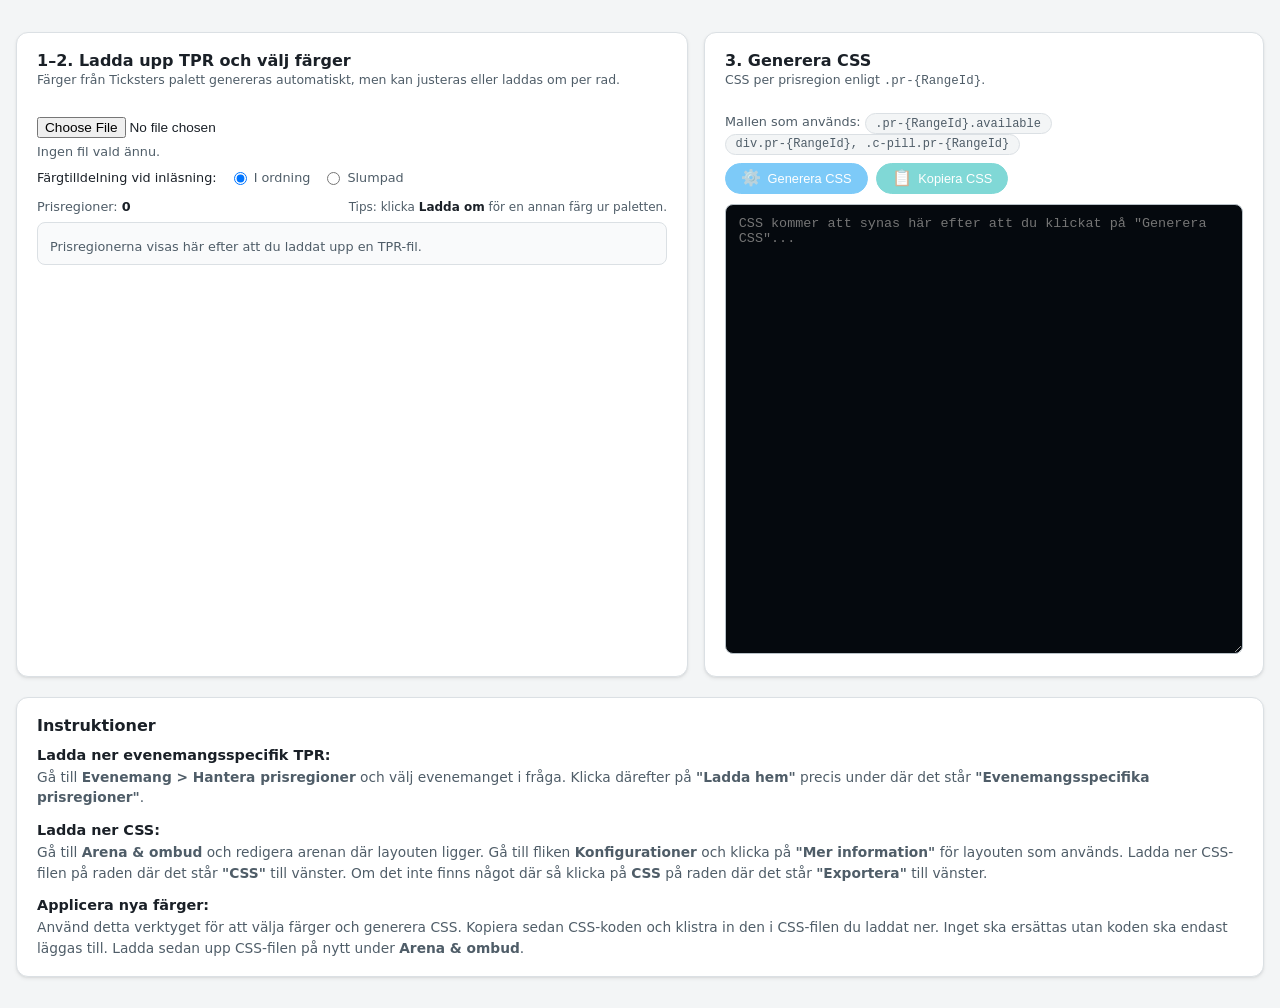
<file: css-generator.html>
<!DOCTYPE html>
<html lang="sv">
<head>
  <meta charset="UTF-8" />
  <title>CSS-generator för prisregioner</title>
  <style>
    /* -----------------------------------------
       Tickster-inspirerade tokens (förenklad)
       ----------------------------------------- */
    :root {
      /* Färger från styleguiden */
      --primary: #14a0f4;           /* blue-45 */
      --secondary: #19bab5;         /* turquoise-45 */
      --surface: #f3f5f6;           /* grey-95 */
      --surface-container: #ffffff; /* card-bakgrund */
      --surface-container-lowest: #f9fafb; /* grey-98 */
      --outline: #dbe0e4;           /* grey-85 */
      --outline-strong: #b8c1c7;    /* grey-68 */
      --on-surface: #1a2027;        /* mörk text */
      --on-surface-variant: #4f5d68;/* sekundär text */
      --shadow-normal: 0 1px 2px rgba(5, 9, 14, 0.06),
                       0 2px 4px rgba(5, 9, 14, 0.06);
      --shadow-raised: 0 6px 16px rgba(5, 9, 14, 0.12);
      --radius-card: 12px;
      --radius-pill: 999px;
    }

    * {
      box-sizing: border-box;
    }

    body {
      margin: 0;
      min-height: 100vh;
      font-family: system-ui, -apple-system, BlinkMacSystemFont, "Segoe UI", sans-serif;
      background: var(--surface);
      color: var(--on-surface);
      display: flex;
      justify-content: center;
    }

    .app-shell {
      width: 100%;
      max-width: 1400px;
      margin: 32px 16px;
    }

    /* Layout liknande o-grid */
    .layout {
      display: grid;
      grid-template-columns: minmax(0, 1.2fr) minmax(0, 1fr);
      gap: 16px;
    }

    @media (max-width: 900px) {
      .layout {
        grid-template-columns: 1fr;
      }
      .c-card--instructions {
        grid-column: 1 / -1;
      }
    }

    /* -----------------------------------------
       Card (c-card)
       ----------------------------------------- */
    .c-card {
      background: var(--surface-container);
      border-radius: var(--radius-card);
      box-shadow: var(--shadow-normal);
      border: 1px solid var(--outline);
      padding: 18px 20px;
    }

    .c-card__header {
      display: flex;
      align-items: center;
      justify-content: space-between;
      gap: 8px;
      margin-bottom: 10px;
    }

    .c-card__title {
      margin: 0;
      font-size: 1rem;
      font-weight: 600;
    }

    .c-card__subtitle {
      font-size: 0.78rem;
      color: var(--on-surface-variant);
      margin-top: 2px;
    }

    .c-card--instructions {
      grid-column: 1 / -1; /* sträcker sig över båda kolumner */
      margin-top: 4px;
    }

    /* -----------------------------------------
       Typografi-utilities (u-font--)
       ----------------------------------------- */
    .u-font--small {
      font-size: 0.8rem;
    }

    .u-font--smaller {
      font-size: 0.75rem;
    }

    .u-font--base {
      font-size: 0.9rem;
    }

    .u-font--mono {
      font-family: ui-monospace, SFMono-Regular, Menlo, Monaco, Consolas,
                   "Liberation Mono", "Courier New", monospace;
    }

    /* -----------------------------------------
       Status & text
       ----------------------------------------- */
    .status {
      font-size: 0.8rem;
      color: var(--on-surface-variant);
      margin-top: 0.35rem;
    }

    .status--error {
      color: #c12e44;
    }

    /* -----------------------------------------
       Färgtilldelning-rad
       ----------------------------------------- */
    .ranges-toolbar {
      display: flex;
      justify-content: space-between;
      align-items: center;
      gap: 8px;
      margin-bottom: 8px;
      font-size: 0.8rem;
      color: var(--on-surface-variant);
    }

    .ranges-toolbar span strong {
      color: var(--on-surface);
    }

    .color-mode-row {
      display: flex;
      align-items: center;
      gap: 12px;
      margin-top: 10px;
      font-size: 0.8rem;
      color: var(--on-surface-variant);
      flex-wrap: wrap;
    }

    .color-mode-row span {
      font-weight: 500;
      color: var(--on-surface);
    }

    .color-mode-row label {
      display: inline-flex;
      align-items: center;
      gap: 4px;
      font-size: 0.8rem;
      cursor: pointer;
    }

    .color-mode-row input[type="radio"] {
      cursor: pointer;
    }

    .ranges-container {
      margin-top: 0.5rem;
      max-height: 360px;
      overflow-y: auto;
      border-radius: 8px;
      padding: 4px;
      background: var(--surface-container-lowest);
      border: 1px solid var(--outline);
    }

    .range-row {
      display: grid;
      grid-template-columns: minmax(0, 2fr) minmax(0, 1.4fr) auto auto auto;
      align-items: center;
      gap: 0.5rem;
      padding: 6px 8px;
      border-radius: 8px;
      margin: 2px 0;
      background: #ffffff;
      border: 1px solid transparent;
      transition: border-color 0.12s ease, box-shadow 0.12s ease,
                  transform 0.05s ease;
    }

    .range-row:hover {
      border-color: var(--outline-strong);
      box-shadow: var(--shadow-raised);
      transform: translateY(-1px);
    }

    .range-label {
      font-weight: 500;
      font-size: 0.88rem;
      white-space: nowrap;
      overflow: hidden;
      text-overflow: ellipsis;
    }

    .range-id {
      font-size: 0.8rem;
      color: var(--on-surface-variant);
    }

    .color-hex {
      font-size: 0.8rem;
      text-align: center;
      padding: 2px 8px;
      border-radius: var(--radius-pill);
      background: var(--surface);
      border: 1px solid var(--outline);
      min-width: 86px;
    }

    input[type="color"] {
      width: 44px;
      height: 24px;
      border-radius: var(--radius-pill);
      border: 1px solid var(--outline);
      padding: 0;
      background: transparent;
      cursor: pointer;
    }

    .file-input {
      margin-top: 0.5rem;
    }

    input[type="file"] {
      font-size: 0.85rem;
    }

    /* -----------------------------------------
       Buttons (c-button)
       ----------------------------------------- */
    .c-button {
      border-radius: var(--radius-pill);
      border: 1px solid transparent;
      padding: 0.4rem 0.95rem;
      font-size: 0.8rem;
      font-weight: 500;
      cursor: pointer;
      display: inline-flex;
      align-items: center;
      gap: 0.4rem;
      background: transparent;
      color: var(--on-surface);
      text-decoration: none;
      transition: transform 0.06s ease, box-shadow 0.08s ease,
                  background 0.12s ease, border-color 0.12s ease,
                  opacity 0.12s ease;
      box-shadow: var(--shadow-normal);
    }

    .c-button--primary {
      background: var(--primary);
      color: #fff;
      border-color: var(--primary);
    }

    .c-button--secondary {
      background: var(--secondary);
      color: #fff;
      border-color: var(--secondary);
    }

    .c-button--ghost {
      background: transparent;
      color: var(--on-surface-variant);
      border-color: var(--outline);
      box-shadow: none;
    }

    .c-button--small {
      padding: 0.25rem 0.6rem;
      font-size: 0.75rem;
    }

    .c-button.is-disabled,
    .c-button:disabled {
      opacity: 0.55;
      cursor: default;
      box-shadow: none;
    }

    .c-button:not(:disabled):hover {
      transform: translateY(-1px);
      box-shadow: var(--shadow-raised);
      filter: brightness(0.97);
    }

    .c-button--ghost:not(:disabled):hover {
      background: var(--surface);
      box-shadow: none;
    }

    .c-button__icon {
      font-size: 1rem;
      line-height: 1;
      display: inline-block;
    }

    /* -----------------------------------------
       Pill (c-pill)
       ----------------------------------------- */
    .c-pill {
      display: inline-flex;
      align-items: center;
      gap: 0.25rem;
      padding: 0.15rem 0.6rem;
      border-radius: var(--radius-pill);
      background: var(--surface);
      font-size: 0.75rem;
      color: var(--on-surface-variant);
      border: 1px solid var(--outline);
    }

    .c-pill__code {
      font-family: ui-monospace, SFMono-Regular, Menlo, Monaco, Consolas,
                   "Liberation Mono", "Courier New", monospace;
      font-size: 0.75rem;
    }

    /* -----------------------------------------
       CSS-output
       ----------------------------------------- */
    textarea {
      width: 100%;
      min-height: 450px;
      resize: vertical;
      font-family: ui-monospace, SFMono-Regular, Menlo, Monaco, Consolas,
                   "Liberation Mono", "Courier New", monospace;
      font-size: 0.84rem;
      padding: 0.7rem 0.8rem;
      border-radius: 8px;
      border: 1px solid var(--outline-strong);
      background: #05090e;
      color: #e5e7eb;
      box-sizing: border-box;
    }

    .css-toolbar {
      display: flex;
      align-items: center;
      gap: 8px;
      margin: 8px 0 10px;
      flex-wrap: wrap;
    }

    .copy-status {
      font-size: 0.78rem;
      color: var(--on-surface-variant);
    }

    /* -----------------------------------------
       Instruktionskort
       ----------------------------------------- */
    .instructions-card h2 {
      margin-top: 0;
      font-size: 1rem;
      margin-bottom: 8px;
    }

    .instructions-card h3 {
      margin: 12px 0 4px;
      font-size: 0.9rem;
    }

    .instructions-card p {
      margin: 0;
      font-size: 0.86rem;
      color: var(--on-surface-variant);
      line-height: 1.5;
    }

    .instructions-card p + h3 {
      margin-top: 14px;
    }
  </style>
</head>
<body>
  <div class="app-shell">
    <main class="layout">
      <!-- Vänster: fil + prisregioner -->
      <section class="c-card">
        <header class="c-card__header">
          <div>
            <h2 class="c-card__title">1–2. Ladda upp TPR och välj färger</h2>
            <p class="c-card__subtitle">
              Färger från Ticksters palett genereras automatiskt, men kan justeras eller laddas om per rad.
            </p>
          </div>
        </header>

        <div>
          <input class="file-input" type="file" id="tprFile" accept=".tpr" />
          <div id="status" class="status">Ingen fil vald ännu.</div>
        </div>

        <div class="color-mode-row">
          <span>Färgtilldelning vid inläsning:</span>
          <label>
            <input type="radio" name="colorMode" value="sequential" checked>
            I ordning
          </label>
          <label>
            <input type="radio" name="colorMode" value="random">
            Slumpad
          </label>
        </div>

        <div style="margin-top: 14px;">
          <div class="ranges-toolbar">
            <span>Prisregioner: <strong id="rangeCount">0</strong></span>
            <span class="u-font--smaller">Tips: klicka <strong>Ladda om</strong> för en annan färg ur paletten.</span>
          </div>
          <div id="rangesContainer" class="ranges-container">
            <div class="status" style="padding: 6px 8px;">
              Prisregionerna visas här efter att du laddat upp en TPR-fil.
            </div>
          </div>
        </div>
      </section>

      <!-- Höger: CSS -->
      <section class="c-card">
        <header class="c-card__header">
          <div>
            <h2 class="c-card__title">3. Generera CSS</h2>
            <p class="c-card__subtitle">
              CSS per prisregion enligt <code>.pr-{RangeId}</code>.
            </p>
          </div>
        </header>

        <p class="u-font--small" style="color: var(--on-surface-variant); margin-bottom: 4px;">
          Mallen som används:
          <span class="c-pill">
            <span class="c-pill__code">.pr-{RangeId}.available</span>
          </span>
          <span class="c-pill">
            <span class="c-pill__code">div.pr-{RangeId}, .c-pill.pr-{RangeId}</span>
          </span>
        </p>

        <div class="css-toolbar">
          <button id="generateCssBtn" class="c-button c-button--primary" disabled>
            <span class="c-button__icon">⚙️</span>
            <span>Generera CSS</span>
          </button>
          <button id="copyCssBtn" class="c-button c-button--secondary" disabled>
            <span class="c-button__icon">📋</span>
            <span>Kopiera CSS</span>
          </button>
          <span id="copyStatus" class="copy-status"></span>
        </div>

        <textarea id="cssOutput" placeholder="CSS kommer att synas här efter att du klickat på &quot;Generera CSS&quot;..."></textarea>
      </section>

      <!-- Nederkant: instruktioner över full bredd -->
      <section class="c-card instructions-card c-card--instructions">
        <h2>Instruktioner</h2>

        <h3>Ladda ner evenemangsspecifik TPR:</h3>
        <p>
          Gå till <strong>Evenemang &gt; Hantera prisregioner</strong> och välj evenemanget i fråga.
          Klicka därefter på <strong>&quot;Ladda hem&quot;</strong> precis under där det står
          <strong>&quot;Evenemangsspecifika prisregioner&quot;</strong>.
        </p>

        <h3>Ladda ner CSS:</h3>
        <p>
          Gå till <strong>Arena &amp; ombud</strong> och redigera arenan där layouten ligger.
          Gå till fliken <strong>Konfigurationer</strong> och klicka på <strong>&quot;Mer information&quot;</strong>
          för layouten som används. Ladda ner CSS-filen på raden där det står <strong>&quot;CSS&quot;</strong>
          till vänster. Om det inte finns något där så klicka på <strong>CSS</strong> på raden där det står
          <strong>&quot;Exportera&quot;</strong> till vänster.
        </p>

        <h3>Applicera nya färger:</h3>
        <p>
          Använd detta verktyget för att välja färger och generera CSS. Kopiera sedan CSS-koden och klistra in den
          i CSS-filen du laddat ner. Inget ska ersättas utan koden ska endast läggas till.
          Ladda sedan upp CSS-filen på nytt under <strong>Arena &amp; ombud</strong>.
        </p>
      </section>
    </main>
  </div>

  <script>
    const fileInput = document.getElementById('tprFile');
    const statusEl = document.getElementById('status');
    const rangesContainer = document.getElementById('rangesContainer');
    const generateCssBtn = document.getElementById('generateCssBtn');
    const copyCssBtn = document.getElementById('copyCssBtn');
    const cssOutput = document.getElementById('cssOutput');
    const copyStatus = document.getElementById('copyStatus');
    const rangeCountEl = document.getElementById('rangeCount');
    const colorModeInputs = document.querySelectorAll('input[name="colorMode"]');

    /** Tickster-standardpalett (18 färger) */
    const TICKSTER_PALETTE = [
      "#7cd0ff", "#14a0f4", "#0c6ba5",  // blue
      "#6ee0db", "#19bab5", "#117c79",  // turquoise
      "#ffe479", "#e6c229", "#99811c",  // yellow
      "#dbe0e4", "#849099", "#4f5d68",  // grey
      "#e57c8c", "#c12e44", "#801f2e",  // red
      "#5cae8f", "#007347", "#004d2f"   // green
    ];

    /** Håller info om prisregioner: { id, name, color } */
    let priceRanges = [];
    let colorMode = 'sequential'; // 'sequential' eller 'random'

    colorModeInputs.forEach(input => {
      input.addEventListener('change', () => {
        colorMode = input.value;
        // Om vi redan har prisregioner, tilldela om färger direkt
        if (priceRanges.length > 0) {
          if (colorMode === 'sequential') {
            assignPaletteColorsSequential();
          } else {
            assignPaletteColorsRandom();
          }
          renderRanges();
        }
      });
    });

    fileInput.addEventListener('change', event => {
      const file = event.target.files[0];
      if (!file) {
        statusEl.textContent = 'Ingen fil vald.';
        statusEl.classList.remove('status--error');
        resetState();
        return;
      }

      const reader = new FileReader();
      reader.onload = e => {
        try {
          const text = e.target.result;
          priceRanges = parseTpr(text);
          if (priceRanges.length === 0) {
            statusEl.textContent = 'Inga prisregioner (RangeType=PriceRegion) hittades i filen.';
            statusEl.classList.add('status--error');
            resetState();
          } else {
            statusEl.textContent = `Läst in ${priceRanges.length} prisregion(er) från filen.`;
            statusEl.classList.remove('status--error');

            if (colorMode === 'sequential') {
              assignPaletteColorsSequential();
            } else {
              assignPaletteColorsRandom();
            }

            renderRanges();
            generateCssBtn.disabled = false;
            copyCssBtn.disabled = false;
          }
        } catch (err) {
          console.error(err);
          statusEl.textContent = 'Kunde inte tolka TPR-filen. Kontrollera formatet.';
          statusEl.classList.add('status--error');
          resetState();
        }
      };
      reader.onerror = () => {
        statusEl.textContent = 'Fel vid läsning av fil.';
        statusEl.classList.add('status--error');
        resetState();
      };
      reader.readAsText(file, 'UTF-8');
    });

    function resetState() {
      priceRanges = [];
      renderRanges();
      generateCssBtn.disabled = true;
      copyCssBtn.disabled = true;
      cssOutput.value = '';
      copyStatus.textContent = '';
      rangeCountEl.textContent = '0';
    }

    /**
     * Parsar TPR-innehåll och plockar ut alla RangeId där
     * RangeType=PriceRegion samt deras Name.
     */
    function parseTpr(text) {
      const lines = text.split(/\r?\n/);
      const map = new Map(); // RangeId -> { id, name, isPriceRegion }

      for (const line of lines) {
        if (!line.trim()) continue;
        const parts = line.split('|');
        if (parts.length < 2) continue;

        const eventType = parts[1];

        if (eventType === 'RangeSetType') {
          let rangeId = null;
          let rangeType = null;
          for (let i = 2; i < parts.length; i++) {
            if (parts[i].startsWith('RangeId=')) {
              rangeId = parts[i].slice('RangeId='.length);
            } else if (parts[i].startsWith('RangeType=')) {
              rangeType = parts[i].slice('RangeType='.length);
            }
          }
          if (!rangeId) continue;
          if (!map.has(rangeId)) {
            map.set(rangeId, { id: rangeId, name: null, isPriceRegion: false });
          }
          if (rangeType === 'PriceRegion') {
            map.get(rangeId).isPriceRegion = true;
          }
        } else if (eventType === 'RangeSetName') {
          let rangeId = null;
          let name = null;
          for (let i = 2; i < parts.length; i++) {
            if (parts[i].startsWith('RangeId=')) {
              rangeId = parts[i].slice('RangeId='.length);
            } else if (parts[i].startsWith('Name=')) {
              name = parts[i].slice('Name='.length);
            }
          }
          if (!rangeId) continue;
          if (!map.has(rangeId)) {
            map.set(rangeId, { id: rangeId, name: null, isPriceRegion: false });
          }
          map.get(rangeId).name = name;
        }
      }

      const result = [];
      for (const entry of map.values()) {
        if (entry.isPriceRegion) {
          if (!entry.name) {
            entry.name = 'RangeId ' + entry.id;
          }
          result.push({
            id: entry.id,
            name: entry.name,
            color: '#cccccc' // placeholder, sätts i assignPaletteColors*
          });
        }
      }

      result.sort((a, b) => a.name.localeCompare(b.name, 'sv'));
      return result;
    }

    /** Tilldelar Tickster-palettfärger sekventiellt över alla prisregioner. */
    function assignPaletteColorsSequential() {
      if (priceRanges.length === 0) return;
      const n = TICKSTER_PALETTE.length;
      for (let i = 0; i < priceRanges.length; i++) {
        priceRanges[i].color = TICKSTER_PALETTE[i % n];
      }
    }

    /** Tilldelar slumpmässiga färger ur Tickster-paletten utan dubbletter per cykel. */
    function assignPaletteColorsRandom() {
      if (priceRanges.length === 0) return;

      const available = [...TICKSTER_PALETTE]; // klon
      for (let i = 0; i < priceRanges.length; i++) {
        if (available.length === 0) {
          // fler prisregioner än färger → börja om en ny "cykel"
          available.push(...TICKSTER_PALETTE);
        }
        const index = Math.floor(Math.random() * available.length);
        const color = available.splice(index, 1)[0];
        priceRanges[i].color = color;
      }
    }

    /** Välj en annan färg ur paletten än currentColor och undvik dubbletter så långt det går. */
    function pickAnotherPaletteColor(currentColor) {
      const usedColors = new Set(priceRanges.map(pr => (pr.color || '').toLowerCase()));
      const normalizedCurrent = (currentColor || "").toLowerCase();

      let candidates = TICKSTER_PALETTE.filter(
        c => c.toLowerCase() !== normalizedCurrent && !usedColors.has(c.toLowerCase())
      );

      // Om alla är använda → tillåt återanvändning (men inte samma som nuvarande)
      if (candidates.length === 0) {
        candidates = TICKSTER_PALETTE.filter(c => c.toLowerCase() !== normalizedCurrent);
        if (candidates.length === 0) {
          return currentColor || TICKSTER_PALETTE[0];
        }
      }

      const index = Math.floor(Math.random() * candidates.length);
      return candidates[index];
    }

    /** Renderar listan med prisregioner och färgväljare. */
    function renderRanges() {
      rangesContainer.innerHTML = '';
      rangeCountEl.textContent = priceRanges.length.toString();

      if (priceRanges.length === 0) {
        const msg = document.createElement('div');
        msg.className = 'status';
        msg.style.padding = '6px 8px';
        msg.textContent = 'Inga prisregioner att visa ännu.';
        rangesContainer.appendChild(msg);
        return;
      }

      for (const pr of priceRanges) {
        const row = document.createElement('div');
        row.className = 'range-row';
        row.dataset.rangeId = pr.id;

        const label = document.createElement('div');
        label.className = 'range-label';
        label.textContent = pr.name;

        const idSpan = document.createElement('span');
        idSpan.className = 'range-id u-font--mono';
        idSpan.textContent = `RangeId: ${pr.id}`;

        const colorInput = document.createElement('input');
        colorInput.type = 'color';
        colorInput.value = pr.color;

        const hexSpan = document.createElement('span');
        hexSpan.className = 'color-hex u-font--mono';
        hexSpan.textContent = pr.color.toLowerCase();

        const reloadBtn = document.createElement('button');
        reloadBtn.className = 'c-button c-button--small c-button--ghost';
        reloadBtn.type = 'button';
        reloadBtn.innerHTML = '<span class="c-button__icon">🔁</span><span>Ladda om</span>';

        colorInput.addEventListener('input', () => {
          pr.color = colorInput.value;
          hexSpan.textContent = colorInput.value.toLowerCase();
        });

        reloadBtn.addEventListener('click', () => {
          const newColor = pickAnotherPaletteColor(pr.color);
          pr.color = newColor;
          colorInput.value = newColor;
          hexSpan.textContent = newColor.toLowerCase();
        });

        row.appendChild(label);
        row.appendChild(idSpan);
        row.appendChild(colorInput);
        row.appendChild(hexSpan);
        row.appendChild(reloadBtn);

        rangesContainer.appendChild(row);
      }
    }

    /** Skapar CSS baserat på nuvarande färgval. */
    function generateCss() {
      const lines = [];
      for (const pr of priceRanges) {
        const color = pr.color || '#9ca3af';
        lines.push(`/* Colors for price region ${pr.name} */`);
        lines.push(`.pr-${pr.id}.available { stroke: ${color}; fill: ${color}; }`);
        lines.push(`div.pr-${pr.id}, .c-pill.pr-${pr.id}{ background-color: ${color}; }`);
        lines.push('');
      }
      return lines.join('\n');
    }

    generateCssBtn.addEventListener('click', () => {
      copyStatus.textContent = '';
      if (priceRanges.length === 0) {
        cssOutput.value = '/* Inga prisregioner att generera CSS för. */';
        return;
      }
      cssOutput.value = generateCss();
    });

    copyCssBtn.addEventListener('click', async () => {
      copyStatus.textContent = '';
      let text = cssOutput.value.trim();
      if (!text && priceRanges.length > 0) {
        cssOutput.value = generateCss();
        text = cssOutput.value.trim();
      }
      if (!text) {
        copyStatus.textContent = 'Ingen CSS att kopiera ännu.';
        return;
      }
      try {
        await navigator.clipboard.writeText(cssOutput.value);
        copyStatus.textContent = 'CSS kopierad till urklipp.';
      } catch (err) {
        console.error(err);
        copyStatus.textContent = 'Kunde inte kopiera till urklipp – markera och kopiera manuellt.';
      }
    });
  </script>
</body>
</html>
</file>
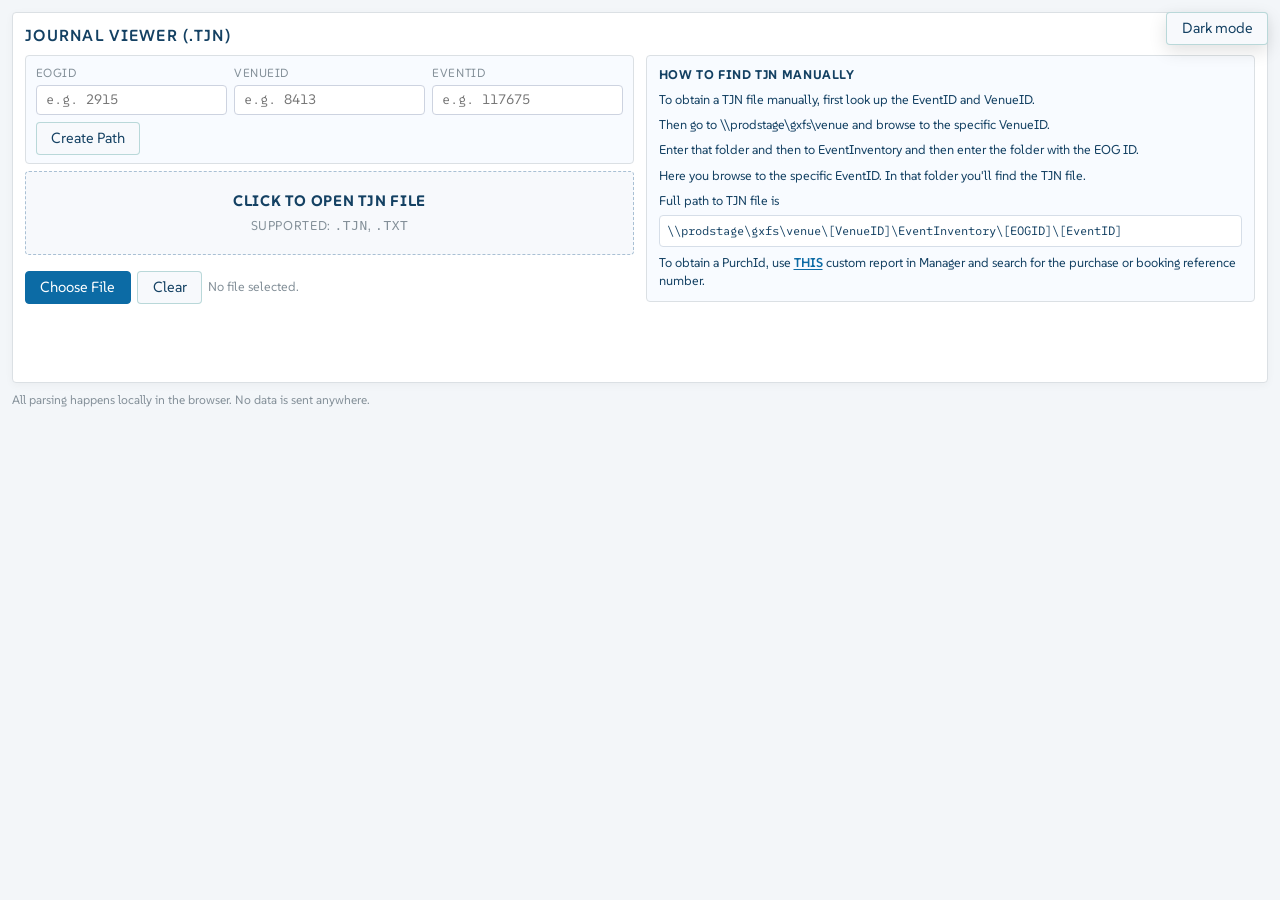
<file: journal-viewer.html>
﻿<!DOCTYPE html>
<html lang="sv">
<head>
  <meta charset="UTF-8" />
  <meta name="viewport" content="width=device-width, initial-scale=1.0" />
  <title>Journal Viewer</title>
  <style>
    @import url('https://fonts.googleapis.com/css2?family=SUSE+Mono:ital,wght@0,100..800;1,100..800&family=SUSE:ital,wght@0,100..900;1,100..900&display=swap');

    :root {
      --tick-blue-light: #7cd0ff;
      --tick-blue:       #14a0f4;
      --tick-blue-dark:  #0c6ba5;

      --tick-turq-light: #6ee0db;
      --tick-turq:       #19bab5;
      --tick-turq-dark:  #117c79;

      --tick-grey-light: #ffffff;
      --tick-grey:       #849099;
      --tick-grey-dark:  #144163;

      --tick-red: #c12e44;
      --tick-red-dark: #801f2e;

      --app-bg: #f3f6f9;
      --card-bg: #fff;
      --card-border: #dbe0e4;
      --card-shadow: 0 2px 8px rgba(0, 0, 0, 0.04);
      --radius-card: 4px;
      --radius-pill: 4px;
      --transition-fast: 0.15s ease-out;
      --font-main: "SUSE", system-ui, -apple-system, BlinkMacSystemFont, sans-serif;
      --font-mono: "SUSE Mono", ui-monospace, SFMono-Regular, Menlo, Monaco, Consolas, "Courier New", monospace;
    }

    * {
      box-sizing: border-box;
      min-width: 0;
    }

    html,
    body {
      margin: 0;
      padding: 0;
      min-height: 100%;
    }

    body {
      font-family: var(--font-main);
      background: var(--app-bg);
      color: var(--tick-grey-dark);
      font-size: 14px;
      line-height: 1.45;
      overflow-x: hidden;
    }

    button,
    input,
    select,
    textarea {
      font-family: var(--font-main);
    }

    .page {
      width: min(1280px, 100%);
      margin: 0 auto;
      padding: 0.75rem;
      display: grid;
      gap: 0.5rem;
    }

    .theme-toggle {
      position: fixed;
      top: 0.75rem;
      right: 0.75rem;
      z-index: 30;
      padding: 0.34rem 0.72rem;
      box-shadow: 0 6px 18px rgba(0, 0, 0, 0.12);
    }

    .panel {
      background: var(--card-bg);
      border-radius: var(--radius-card);
      border: 1px solid var(--card-border);
      box-shadow: var(--card-shadow);
      padding: 0.75rem;
      min-width: 0;
    }

    h1,
    h2 {
      margin: 0 0 0.6rem 0;
      line-height: 1.25;
      font-weight: 600;
      letter-spacing: 0.08em;
      text-transform: uppercase;
      color: var(--tick-grey-dark);
    }

    h1 {
      font-size: 1rem;
    }

    h2 {
      font-size: 0.9rem;
    }

    .subtle {
      color: var(--tick-grey);
      font-size: 0.8rem;
    }

    #status {
      white-space: pre-line;
      color: var(--tick-grey-dark);
      font-size: 0.86rem;
      line-height: 1.5;
      font-weight: 500;
    }

    .upload-zone {
      display: flex;
      flex-direction: column;
      justify-content: center;
      align-items: center;
      gap: 0.25rem;
      width: 100%;
      max-width: 100%;
      min-height: 5.25rem;
      margin: 0;
      border: 1px dashed #a9c0d4;
      border-radius: var(--radius-card);
      background: #f7f9fc;
      padding: 0.7rem;
      text-align: center;
      cursor: pointer;
      overflow: hidden;
      transition: border-color var(--transition-fast), background var(--transition-fast), box-shadow var(--transition-fast);
    }

    .upload-zone strong {
      color: var(--tick-grey-dark);
      font-size: 0.95rem;
    }

    .upload-zone code {
      overflow-wrap: anywhere;
    }

    .upload-zone.dragging {
      border-color: var(--tick-blue);
      background: #edf5ff;
      box-shadow: inset 0 0 0 1px rgba(20, 160, 244, 0.3);
    }

    .upload-controls {
      margin-top: 0.6rem;
      display: flex;
      flex-wrap: wrap;
      gap: 0.4rem;
      align-items: center;
    }

    .upload-grid {
      display: grid;
      grid-template-columns: minmax(340px, 1fr) minmax(280px, 1fr);
      gap: 0.75rem;
      align-items: start;
    }

    .upload-main {
      display: grid;
      gap: 0.4rem;
      min-width: 0;
    }

    .lookup-box {
      display: grid;
      gap: 0.45rem;
      border: 1px solid var(--card-border);
      border-radius: var(--radius-card);
      background: #f8fbff;
      padding: 0.55rem 0.6rem;
    }

    .lookup-grid {
      display: grid;
      grid-template-columns: repeat(3, minmax(110px, 1fr));
      gap: 0.45rem;
    }

    .lookup-field {
      display: grid;
      gap: 0.2rem;
      color: var(--tick-grey);
      font-size: 0.74rem;
      text-transform: uppercase;
      letter-spacing: 0.05em;
    }

    .lookup-input {
      width: 100%;
      border: 1px solid #cdd3e0;
      border-radius: var(--radius-pill);
      padding: 0.34rem 0.56rem;
      background: #fff;
      color: var(--tick-grey-dark);
      font-size: 0.86rem;
      font-family: var(--font-mono);
    }

    .lookup-input:focus-visible {
      outline: 2px solid rgba(20, 160, 244, 0.25);
      border-color: var(--tick-blue);
    }

    .lookup-actions {
      display: flex;
      flex-wrap: wrap;
      align-items: center;
      gap: 0.45rem;
    }

    .lookup-status {
      font-size: 0.78rem;
    }

    .upload-help {
      border: 1px solid var(--card-border);
      border-radius: var(--radius-card);
      background: #f8fbff;
      padding: 0.65rem 0.72rem;
      min-width: 0;
    }

    .upload-help-title {
      margin: 0 0 0.4rem 0;
      font-size: 0.79rem;
      letter-spacing: 0.05em;
      text-transform: uppercase;
      color: var(--tick-grey-dark);
      font-weight: 700;
    }

    .upload-help p {
      margin: 0 0 0.45rem 0;
      line-height: 1.42;
      font-size: 0.8rem;
      color: var(--tick-grey-dark);
    }

    .upload-help a {
      color: var(--tick-blue-dark);
      text-decoration: underline;
      text-underline-offset: 2px;
      font-weight: 600;
    }

    .upload-help a:visited {
      color: var(--tick-blue-dark);
    }

    .upload-help a:hover {
      color: var(--tick-turq-dark);
    }

    .upload-help a:focus-visible {
      outline: 2px solid rgba(20, 160, 244, 0.35);
      outline-offset: 2px;
      border-radius: 2px;
    }

    .upload-help p:last-child {
      margin-bottom: 0;
    }

    .upload-help code {
      display: block;
      margin-top: 0.3rem;
      border: 1px solid #d6dee8;
      border-radius: var(--radius-card);
      background: #fff;
      color: var(--tick-grey-dark);
      font-family: var(--font-mono);
      font-size: 0.76rem;
      padding: 0.4rem 0.45rem;
      overflow-wrap: anywhere;
      white-space: normal;
    }

    .layout-link-box {
      margin-top: 0.55rem;
      border: 1px solid #d6dee8;
      border-radius: var(--radius-card);
      background: #fff;
      padding: 0.48rem 0.52rem;
      display: grid;
      gap: 0.35rem;
    }

    .layout-link-title {
      font-size: 0.73rem;
      letter-spacing: 0.04em;
      text-transform: uppercase;
      color: var(--tick-grey-dark);
      font-weight: 700;
    }

    .layout-link-text {
      margin: 0;
      border: 1px solid #d6dee8;
      border-radius: var(--radius-card);
      background: #f7f9fc;
      color: var(--tick-grey-dark);
      font-family: var(--font-mono);
      font-size: 0.75rem;
      padding: 0.32rem 0.4rem;
      overflow-wrap: anywhere;
      word-break: break-word;
    }

    .layout-link-actions {
      display: flex;
      align-items: center;
      gap: 0.4rem;
      flex-wrap: wrap;
    }

    .layout-link-copy-status {
      font-size: 0.78rem;
    }

    .btn {
      border-radius: var(--radius-pill);
      border: 1px solid #117c7944;
      background: #f7f9fc;
      padding: 0.4rem 0.9rem;
      font-size: 0.92rem;
      cursor: pointer;
      color: var(--tick-grey-dark);
      transition: background var(--transition-fast), border-color var(--transition-fast), transform var(--transition-fast), box-shadow var(--transition-fast);
      display: inline-flex;
      align-items: center;
      justify-content: center;
      gap: 0.3rem;
      white-space: nowrap;
    }

    .btn:hover:not(:disabled) {
      background: #117c79;
      border-color: #117c79;
      color: #fff;
      box-shadow: 0 2px 4px rgba(0, 0, 0, 0.07);
    }

    .btn:disabled {
      opacity: 0.5;
      cursor: default;
      box-shadow: none;
      transform: none;
    }

    .btn-primary {
      background: var(--tick-blue-dark);
      border-color: var(--tick-blue-dark);
      color: #fff;
    }

    .btn-primary:hover:not(:disabled) {
      background: #0a5888;
      border-color: #0a5888;
    }

    .stats {
      display: grid;
      grid-template-columns: repeat(auto-fit, minmax(180px, 1fr));
      gap: 0.5rem;
    }

    .stat {
      border: 1px solid var(--card-border);
      border-radius: var(--radius-card);
      background: #f8fbff;
      padding: 0.55rem 0.65rem;
    }

    .stat-label {
      color: var(--tick-grey);
      font-size: 0.75rem;
      letter-spacing: 0.03em;
      text-transform: uppercase;
    }

    .stat-value {
      margin-top: 0.2rem;
      font-size: 0.95rem;
      font-weight: 600;
      font-family: var(--font-mono);
      color: var(--tick-grey-dark);
    }

    .toolbar {
      display: grid;
      grid-template-columns: repeat(auto-fit, minmax(220px, 1fr));
      gap: 0.5rem;
      align-items: end;
    }

    .field {
      display: grid;
      gap: 0.25rem;
    }

    .checkbox-row {
      display: flex;
      flex-wrap: wrap;
      gap: 0.45rem;
      align-items: center;
    }

    .checkbox-chip {
      display: inline-flex;
      align-items: center;
      gap: 0.28rem;
      border: 1px solid var(--card-border);
      border-radius: var(--radius-pill);
      background: #fff;
      padding: 0.22rem 0.5rem;
      color: var(--tick-grey-dark);
      font-size: 0.78rem;
      text-transform: none;
      letter-spacing: 0;
      cursor: pointer;
      user-select: none;
    }

    .checkbox-chip input {
      margin: 0;
      width: 0.9rem;
      height: 0.9rem;
      accent-color: var(--tick-blue-dark);
    }

    .checkbox-chip[aria-disabled="true"] {
      opacity: 0.55;
      cursor: not-allowed;
    }

    .checkbox-chip[aria-disabled="true"] input {
      cursor: not-allowed;
    }

    label {
      color: var(--tick-grey);
      font-size: 0.78rem;
      text-transform: uppercase;
      letter-spacing: 0.05em;
    }

    input[type="search"] {
      width: 100%;
      border: 1px solid #cdd3e0;
      border-radius: var(--radius-pill);
      padding: 0.35rem 0.65rem;
      background: #fff;
      color: var(--tick-grey-dark);
      font-size: 0.88rem;
    }

    input[type="search"]:focus-visible {
      outline: 2px solid rgba(20, 160, 244, 0.25);
      border-color: var(--tick-blue);
    }

    .layout {
      display: grid;
      grid-template-columns: minmax(300px, 1fr) minmax(420px, 1.35fr);
      gap: 0.5rem;
    }

    @media (max-width: 1080px) {
      .layout {
        grid-template-columns: 1fr;
      }
    }

    .table-wrap {
      max-height: 520px;
      overflow: auto;
      border: 1px solid var(--card-border);
      border-radius: var(--radius-card);
      background: #fff;
    }

    table {
      width: 100%;
      border-collapse: collapse;
      table-layout: fixed;
      background: #fff;
    }

    th,
    td {
      text-align: left;
      padding: 0.52rem 0.58rem;
      border-bottom: 1px solid #edf2f7;
      vertical-align: top;
      word-break: break-word;
    }

    th {
      position: sticky;
      top: 0;
      background: #f7f9fc;
      color: var(--tick-grey-dark);
      z-index: 1;
      font-size: 0.76rem;
      text-transform: uppercase;
      letter-spacing: 0.06em;
    }

    tbody tr {
      cursor: pointer;
    }

    tbody tr:hover {
      background: #edf5ff;
    }

    tbody tr.active {
      background: rgba(124, 208, 255, 0.15);
      box-shadow: inset 0 0 0 1px #1e4b6699;
    }

    .kicker {
      margin-bottom: 0.45rem;
      color: var(--tick-grey);
      font-size: 0.78rem;
    }

    .pill {
      display: inline-flex;
      align-items: center;
      border: 1px solid var(--card-border);
      border-radius: var(--radius-pill);
      padding: 0.08rem 0.45rem;
      margin: 0.08rem 0.2rem 0.08rem 0;
      font-size: 0.74rem;
      color: var(--tick-grey-dark);
      background: #fff;
      font-family: var(--font-mono);
      max-width: 100%;
      overflow-wrap: anywhere;
    }

    .event-cell {
      display: grid;
      gap: 0.35rem;
      min-width: 0;
    }

    .details-grid {
      display: grid;
      gap: 0.25rem;
      padding: 0.35rem 0;
      min-width: 0;
    }

    .details-grid code {
      background: #f7f9fc;
      border: 1px solid var(--card-border);
      padding: 0.1rem 0.3rem;
      border-radius: var(--radius-pill);
      word-break: break-all;
      font-family: var(--font-mono);
    }

    details summary {
      cursor: pointer;
      color: var(--tick-blue-dark);
      font-size: 0.78rem;
    }

    .error {
      color: var(--tick-red-dark);
      font-weight: 600;
      font-size: 0.82rem;
    }

    .hidden {
      display: none !important;
    }

    .footer-note {
      color: var(--tick-grey);
      font-size: 0.76rem;
    }

    #dataPanel {
      display: flex;
      flex-direction: column;
      min-height: 0;
      height: clamp(420px, 76vh, 860px);
      overflow: hidden;
    }

    .purchase-list {
      display: flex;
      flex-direction: column;
      gap: 0.65rem;
      flex: 1 1 auto;
      min-height: 0;
      overflow-y: auto;
      overscroll-behavior: contain;
      padding: 0.5rem;
      border: 1px solid var(--card-border);
      border-radius: var(--radius-card);
      background: #f8fbff;
    }

    .purchase-item {
      flex: 0 0 auto;
      border: 1px solid var(--card-border);
      border-radius: var(--radius-card);
      background: #fff;
      overflow: hidden;
    }

    .purchase-item[open] {
      box-shadow: inset 0 0 0 1px rgba(30, 75, 102, 0.25);
    }

    .purchase-summary {
      list-style: none;
      display: flex;
      align-items: flex-start;
      gap: 0.7rem;
      padding: 0.72rem 0.85rem;
      cursor: pointer;
      background: #f8fbff;
      font-size: 0.9rem;
      line-height: 1.35;
      color: var(--tick-grey-dark);
    }

    .purchase-summary::-webkit-details-marker {
      display: none;
    }

    .purchase-summary::before {
      content: "▸";
      margin-right: 0.2rem;
      color: var(--tick-blue-dark);
      font-size: 0.8rem;
      transform: translateY(-1px);
    }

    .purchase-item[open] .purchase-summary::before {
      content: "▾";
    }

    .purchase-meta {
      display: grid;
      gap: 0.18rem;
      align-items: start;
      flex: 1 1 auto;
    }

    .purchase-id-label {
      color: var(--tick-grey);
      font-size: 0.72rem;
      letter-spacing: 0.05em;
      text-transform: uppercase;
    }

    .purchase-id {
      font-family: var(--font-mono);
      color: var(--tick-grey-dark);
      font-weight: 700;
      font-size: 1.02rem;
      overflow-wrap: anywhere;
    }

    .purchase-time {
      font-family: var(--font-mono);
      color: var(--tick-grey);
      font-size: 0.84rem;
      overflow-wrap: anywhere;
    }

    .purchase-content {
      display: grid;
      gap: 0.45rem;
      padding: 0.8rem 0.85rem 0.9rem;
      border-top: 1px solid #edf2f7;
      background: #fff;
    }

    .event-mini-card {
      border: 1px solid #e4ebf4;
      border-radius: var(--radius-card);
      background: #fdfefe;
      padding: 0.45rem 0.5rem;
      display: grid;
      gap: 0.35rem;
    }

    .event-mini-head {
      display: flex;
      flex-wrap: wrap;
      align-items: center;
      gap: 0.4rem;
      font-size: 0.75rem;
      color: var(--tick-grey);
    }

    .event-mini-time {
      font-family: var(--font-mono);
      color: var(--tick-grey-dark);
    }

    .event-mini-type {
      border: 1px solid var(--card-border);
      border-radius: var(--radius-pill);
      padding: 0.03rem 0.4rem;
      background: #fff;
      font-family: var(--font-mono);
      font-size: 0.72rem;
      color: var(--tick-grey-dark);
      font-weight: 600;
    }

    .event-mini-type--reservationinit {
      background: #5cae8f;
      border-color: #4a977b;
      color: #0d3f30;
    }

    .event-mini-type--reservationcancel {
      background: #e57c8c;
      border-color: #d56f80;
      color: #5a1f2b;
    }

    .event-mini-type--ressetpurchased {
      background: #007347;
      border-color: #005736;
      color: #f4fff9;
    }

    .event-mini-type--reservationextend {
      background: #6ee0db;
      border-color: #56ccc6;
      color: #0e4a48;
    }

    .event-mini-grid {
      display: grid;
      grid-template-columns: repeat(auto-fit, minmax(170px, 1fr));
      gap: 0.35rem;
    }

    .event-mini-grid--reservation {
      grid-template-columns:
        minmax(150px, 1.25fr)
        minmax(300px, 3.1fr)
        minmax(82px, 0.62fr)
        minmax(82px, 0.62fr);
    }

    .event-mini-field {
      border: 1px solid #edf2f7;
      border-radius: var(--radius-pill);
      background: #fff;
      padding: 0.22rem 0.42rem;
      min-width: 0;
    }

    .event-mini-field--seat .event-mini-value {
      font-size: 0.9rem;
      line-height: 1.35;
    }

    .event-mini-field-head {
      display: flex;
      align-items: center;
      justify-content: space-between;
      gap: 0.4rem;
    }

    .event-mini-copy-actions {
      display: inline-flex;
      align-items: center;
      gap: 0.25rem;
      flex-wrap: wrap;
      justify-content: flex-end;
    }

    .btn-copy-ids {
      border: 1px solid #cdd6e3;
      border-radius: var(--radius-pill);
      background: #f7f9fc;
      color: var(--tick-grey-dark);
      font-size: 0.68rem;
      line-height: 1;
      padding: 0.18rem 0.45rem;
      cursor: pointer;
      white-space: nowrap;
      font-family: var(--font-main);
    }

    .btn-copy-ids:hover {
      background: #edf5ff;
      border-color: var(--tick-blue);
    }

    html[data-theme="dark"] {
      --app-bg: #0f141a;
      --card-bg: #151b23;
      --card-border: #2b3442;
      --tick-grey: #9aa5b1;
      --tick-grey-dark: #e5e7eb;
    }

    html[data-theme="dark"] body {
      background: var(--app-bg);
      color: var(--tick-grey-dark);
    }

    html[data-theme="dark"] * {
      scrollbar-color: #475569 #0f172a;
    }

    html[data-theme="dark"] *::-webkit-scrollbar {
      width: 10px;
      height: 10px;
    }

    html[data-theme="dark"] *::-webkit-scrollbar-track {
      background: #0f172a;
    }

    html[data-theme="dark"] *::-webkit-scrollbar-thumb {
      background: #334155;
      border-radius: 999px;
      border: 2px solid #0f172a;
    }

    html[data-theme="dark"] *::-webkit-scrollbar-thumb:hover {
      background: #475569;
    }

    html[data-theme="dark"] .panel {
      background: var(--card-bg);
      border-color: var(--card-border);
    }

    html[data-theme="dark"] .btn {
      background: #1f2937;
      border-color: var(--card-border);
      color: var(--tick-grey-dark);
    }

    html[data-theme="dark"] .btn:hover:not(:disabled) {
      background: #273244;
      border-color: #334155;
      color: #fff;
    }

    html[data-theme="dark"] .btn-primary {
      background: #0a5888;
      border-color: #0a5888;
      color: #fff;
    }

    html[data-theme="dark"] .btn-primary:hover:not(:disabled) {
      background: #084b73;
      border-color: #084b73;
    }

    html[data-theme="dark"] .theme-toggle {
      background: #1f2937;
      border-color: #334155;
      color: #e5e7eb;
      box-shadow: 0 8px 22px rgba(0, 0, 0, 0.45);
    }

    html[data-theme="dark"] .upload-zone {
      background: #111827;
      border-color: #334155;
    }

    html[data-theme="dark"] .upload-zone strong {
      color: #e5e7eb;
    }

    html[data-theme="dark"] .upload-zone.dragging {
      background: #0f2234;
      border-color: #3b82f6;
      box-shadow: inset 0 0 0 1px rgba(59, 130, 246, 0.35);
    }

    html[data-theme="dark"] input[type="search"] {
      background: #0f172a;
      border-color: #334155;
      color: #e5e7eb;
    }

    html[data-theme="dark"] .checkbox-chip {
      background: #111827;
      border-color: #334155;
      color: #e5e7eb;
    }

    html[data-theme="dark"] .upload-help {
      background: #111827;
      border-color: #334155;
    }

    html[data-theme="dark"] .lookup-box {
      background: #111827;
      border-color: #334155;
    }

    html[data-theme="dark"] .lookup-input {
      background: #0f172a;
      border-color: #334155;
      color: #e5e7eb;
    }

    html[data-theme="dark"] .upload-help p {
      color: #dbe3ee;
    }

    html[data-theme="dark"] .upload-help a,
    html[data-theme="dark"] .upload-help a:visited {
      color: #93c5fd;
    }

    html[data-theme="dark"] .upload-help a:hover {
      color: #6ee0db;
    }

    html[data-theme="dark"] .upload-help a:focus-visible {
      outline-color: rgba(147, 197, 253, 0.45);
    }

    html[data-theme="dark"] .upload-help code {
      background: #0f172a;
      border-color: #334155;
      color: #e5e7eb;
    }

    html[data-theme="dark"] .layout-link-box {
      background: #0f172a;
      border-color: #334155;
    }

    html[data-theme="dark"] .layout-link-title {
      color: #e5e7eb;
    }

    html[data-theme="dark"] .layout-link-text {
      background: #111827;
      border-color: #334155;
      color: #e5e7eb;
    }

    html[data-theme="dark"] .purchase-list {
      background: #0f172a;
      border-color: #334155;
    }

    html[data-theme="dark"] .purchase-item {
      background: #151b23;
      border-color: #334155;
    }

    html[data-theme="dark"] .purchase-summary {
      background: #1f2937;
      color: #e5e7eb;
    }

    html[data-theme="dark"] .purchase-content {
      background: #151b23;
      border-top-color: #334155;
    }

    html[data-theme="dark"] .event-mini-card {
      background: #1f2937;
      border-color: #334155;
    }

    html[data-theme="dark"] .event-mini-type {
      background: #0f172a;
      border-color: #334155;
      color: #e5e7eb;
    }

    html[data-theme="dark"] .event-mini-type--reservationinit {
      background: #5cae8f;
      border-color: #4a977b;
      color: #0d3f30;
    }

    html[data-theme="dark"] .event-mini-type--reservationcancel {
      background: #e57c8c;
      border-color: #d56f80;
      color: #5a1f2b;
    }

    html[data-theme="dark"] .event-mini-type--ressetpurchased {
      background: #007347;
      border-color: #005736;
      color: #f4fff9;
    }

    html[data-theme="dark"] .event-mini-type--reservationextend {
      background: #6ee0db;
      border-color: #56ccc6;
      color: #0e4a48;
    }

    html[data-theme="dark"] .event-mini-field {
      background: #0f172a;
      border-color: #334155;
    }

    html[data-theme="dark"] .event-mini-value {
      color: #e5e7eb;
    }

    html[data-theme="dark"] .btn-copy-ids {
      background: #1f2937;
      border-color: #334155;
      color: #e5e7eb;
    }

    html[data-theme="dark"] .btn-copy-ids:hover {
      background: #273244;
      border-color: #3b82f6;
    }

    .event-mini-label {
      display: block;
      color: var(--tick-grey);
      font-size: 0.68rem;
      letter-spacing: 0.04em;
      text-transform: uppercase;
    }

    .event-mini-value {
      display: block;
      color: var(--tick-grey-dark);
      font-size: 0.85rem;
      font-family: var(--font-mono);
      overflow-wrap: anywhere;
      white-space: pre-line;
      margin-top: 0.05rem;
    }

    @media (max-width: 720px) {
      .event-mini-grid--reservation {
        grid-template-columns: 1fr;
      }
      .upload-grid {
        grid-template-columns: 1fr;
      }
      .lookup-grid {
        grid-template-columns: 1fr;
      }
      .purchase-summary {
        padding: 0.62rem 0.68rem;
      }
      #dataPanel {
        height: clamp(360px, 70vh, 760px);
      }
      .purchase-list {
        padding: 0.35rem;
        gap: 0.5rem;
      }
    }
  </style>
</head>
<body>
  <button id="themeToggleBtn" class="btn theme-toggle" type="button" aria-pressed="false">Dark mode</button>
  <main class="page">
    <section class="panel">
      <h1>Journal Viewer (.tjn)</h1>
      <div class="upload-grid">
        <div class="upload-main">
          <form id="pathLookupForm" class="lookup-box" novalidate>
            <div class="lookup-grid">
              <label class="lookup-field" for="eogIdInput">
                EOGID
                <input id="eogIdInput" class="lookup-input" type="text" inputmode="numeric" pattern="[0-9]*" placeholder="e.g. 2915" />
              </label>
              <label class="lookup-field" for="venueIdInput">
                VenueID
                <input id="venueIdInput" class="lookup-input" type="text" inputmode="numeric" pattern="[0-9]*" placeholder="e.g. 8413" />
              </label>
              <label class="lookup-field" for="eventIdInput">
                EventID
                <input id="eventIdInput" class="lookup-input" type="text" inputmode="numeric" pattern="[0-9]*" placeholder="e.g. 117675" />
              </label>
            </div>
            <div class="lookup-actions">
              <button id="openPathBtn" class="btn" type="submit">Create Path</button>
              <span id="lookupStatus" class="subtle lookup-status"></span>
            </div>
          </form>

          <label class="upload-zone" id="dropZone" for="fileInput">
            <strong>Click to open TJN file</strong>
            <div class="subtle">Supported: <code>.tjn</code>, <code>.txt</code></div>
          </label>

          <div class="upload-controls">
            <input id="fileInput" type="file" accept=".tjn,.txt,text/plain" class="hidden" />
            <input id="layoutFileInput" type="file" accept=".tlt,.txt,text/plain" class="hidden" />
            <button id="pickBtn" class="btn btn-primary" type="button">Choose File</button>
            <button id="resetBtn" class="btn" type="button">Clear</button>
            <span id="fileName" class="subtle">No file selected.</span>
          </div>

          <p id="status" class="subtle" aria-live="polite"></p>
          <p id="error" class="error" aria-live="polite"></p>
        </div>

        <aside class="upload-help">
          <div class="upload-help-title">How To Find TJN manually</div>
          <p>To obtain a TJN file manually, first look up the EventID and VenueID.</p>
          <p>Then go to \\prodstage\gxfs\venue and browse to the specific VenueID.</p>
          <p>Enter that folder and then to EventInventory and then enter the folder with the EOG ID.</p>
          <p>Here you browse to the specific EventID. In that folder you'll find the TJN file.</p>
          <p>
            Full path to TJN file is
            <code id="resolvedPath">\\prodstage\gxfs\venue\[VenueID]\EventInventory\[EOGID]\[EventID]</code>
          </p>
          <div id="layoutPathBox" class="layout-link-box hidden">
            <div class="layout-link-title">Generated path to seating layout file</div>
            <code id="layoutPathText" class="layout-link-text"></code>
            <div class="layout-link-actions">
              <button id="loadLayoutFileBtn" class="btn" type="button">Load Layout File</button>
              <span id="layoutPathCopyStatus" class="subtle layout-link-copy-status"></span>
            </div>
          </div>
          <p>To obtain a PurchId, use <a href="https://manager.tickster.com/Statistics/CustomReports.aspx?report=purchid" target="_blank">THIS</a> custom report in Manager and search for the purchase or booking reference number.</p>
        </aside>
      </div>
    </section>

    <section id="filtersPanel" class="panel hidden">
      <h2>Filter</h2>
      <div class="toolbar">
        <div class="field">
          <label for="typeFilter">Filter ID</label>
          <input id="typeFilter" type="search" placeholder="e.g. 146703694 or HoldId" />
        </div>
        <div class="field">
          <label>Show</label>
          <div class="checkbox-row">
            <label class="checkbox-chip" for="showPurchaseIds">
              <input id="showPurchaseIds" type="checkbox" checked />
              <span>Purchase ID</span>
            </label>
            <label class="checkbox-chip" for="showHolds">
              <input id="showHolds" type="checkbox" checked />
              <span>Holds</span>
            </label>
            <label id="showActualSeatInfoChip" class="checkbox-chip" for="showActualSeatInfo" aria-disabled="true">
              <input id="showActualSeatInfo" type="checkbox" disabled />
              <span>Show actual seat info</span>
            </label>
          </div>
        </div>
        <div class="field">
          <button id="clearFiltersBtn" class="btn" type="button">Clear Filters</button>
        </div>
      </div>
    </section>

    <section id="dataPanel" class="panel hidden">
      <h2>Purchase ID / Holds</h2>
      <p id="groupCount" class="kicker"></p>
      <div id="purchaseList" class="purchase-list"></div>
    </section>

    <section class="footer-note">
      All parsing happens locally in the browser. No data is sent anywhere.
    </section>
  </main>

  <script>
    const NO_HOLD_ID_LABEL = "(Missing HoldId)";
    const THEME_STORAGE_KEY = "journalViewerTheme";

    const state = {
      fileName: "",
      events: [],
      groups: [],
      metadata: null,
      typeFilter: "",
      showPurchaseIds: true,
      showHolds: true,
      showActualSeatInfo: false,
      layoutSeatInfoById: new Map(),
      layoutFileName: "",
      expandedPurchIds: new Set(),
    };

    const refs = {
      themeToggleBtn: document.getElementById("themeToggleBtn"),
      pathLookupForm: document.getElementById("pathLookupForm"),
      eogIdInput: document.getElementById("eogIdInput"),
      venueIdInput: document.getElementById("venueIdInput"),
      eventIdInput: document.getElementById("eventIdInput"),
      openPathBtn: document.getElementById("openPathBtn"),
      lookupStatus: document.getElementById("lookupStatus"),
      resolvedPath: document.getElementById("resolvedPath"),
      layoutPathBox: document.getElementById("layoutPathBox"),
      layoutPathText: document.getElementById("layoutPathText"),
      loadLayoutFileBtn: document.getElementById("loadLayoutFileBtn"),
      layoutPathCopyStatus: document.getElementById("layoutPathCopyStatus"),
      fileInput: document.getElementById("fileInput"),
      layoutFileInput: document.getElementById("layoutFileInput"),
      pickBtn: document.getElementById("pickBtn"),
      resetBtn: document.getElementById("resetBtn"),
      clearFiltersBtn: document.getElementById("clearFiltersBtn"),
      typeFilter: document.getElementById("typeFilter"),
      showPurchaseIds: document.getElementById("showPurchaseIds"),
      showHolds: document.getElementById("showHolds"),
      showActualSeatInfo: document.getElementById("showActualSeatInfo"),
      showActualSeatInfoChip: document.getElementById("showActualSeatInfoChip"),
      dropZone: document.getElementById("dropZone"),
      fileName: document.getElementById("fileName"),
      status: document.getElementById("status"),
      error: document.getElementById("error"),
      filtersPanel: document.getElementById("filtersPanel"),
      dataPanel: document.getElementById("dataPanel"),
      groupCount: document.getElementById("groupCount"),
      purchaseList: document.getElementById("purchaseList"),
    };

    initTheme();

    refs.themeToggleBtn.addEventListener("click", toggleTheme);
    refs.pathLookupForm.addEventListener("submit", onPathLookupSubmit);
    refs.pickBtn.addEventListener("click", () => refs.fileInput.click());
    refs.fileInput.addEventListener("change", onFilePicked);
    refs.layoutFileInput.addEventListener("change", onLayoutFilePicked);
    refs.resetBtn.addEventListener("click", resetState);
    refs.clearFiltersBtn.addEventListener("click", clearFilters);
    refs.purchaseList.addEventListener("click", onPurchaseListClick);
    refs.dropZone.addEventListener("click", onDropZoneClick);
    refs.loadLayoutFileBtn.addEventListener("click", onLoadLayoutFileClick);

    refs.typeFilter.addEventListener("input", () => {
      state.typeFilter = refs.typeFilter.value.trim().toLowerCase();
      renderAll();
    });

    refs.showPurchaseIds.addEventListener("change", () => {
      state.showPurchaseIds = refs.showPurchaseIds.checked;
      renderAll();
    });

    refs.showHolds.addEventListener("change", () => {
      state.showHolds = refs.showHolds.checked;
      renderAll();
    });

    refs.showActualSeatInfo.addEventListener("change", () => {
      state.showActualSeatInfo = refs.showActualSeatInfo.checked;
      renderAll();
    });

    refs.dropZone.addEventListener("dragover", (event) => {
      event.preventDefault();
      refs.dropZone.classList.add("dragging");
    });

    refs.dropZone.addEventListener("dragleave", () => {
      refs.dropZone.classList.remove("dragging");
    });

    refs.dropZone.addEventListener("drop", (event) => {
      event.preventDefault();
      refs.dropZone.classList.remove("dragging");
      const [file] = event.dataTransfer.files;
      if (file) {
        loadFile(file);
      }
    });

    clearLayoutPathInfo();
    clearLoadedLayoutData();

    function initTheme() {
      let theme = "light";
      try {
        const saved = localStorage.getItem(THEME_STORAGE_KEY);
        if (saved === "dark" || saved === "light") {
          theme = saved;
        } else if (window.matchMedia && window.matchMedia("(prefers-color-scheme: dark)").matches) {
          theme = "dark";
        }
      } catch {
        // Ignore storage access errors
      }
      applyTheme(theme);
    }

    function toggleTheme() {
      const isDark = document.documentElement.getAttribute("data-theme") === "dark";
      applyTheme(isDark ? "light" : "dark");
    }

    function applyTheme(theme) {
      const isDark = theme === "dark";
      if (isDark) {
        document.documentElement.setAttribute("data-theme", "dark");
      } else {
        document.documentElement.removeAttribute("data-theme");
      }
      refs.themeToggleBtn.textContent = isDark ? "Light mode" : "Dark mode";
      refs.themeToggleBtn.setAttribute("aria-pressed", String(isDark));
      try {
        localStorage.setItem(THEME_STORAGE_KEY, isDark ? "dark" : "light");
      } catch {
        // Ignore storage access errors
      }
    }

    function onPathLookupSubmit(event) {
      event.preventDefault();
      createPathFromInputs();
    }

    function onDropZoneClick() {
      tryCopyLookupPathForFileDialog();
    }

    function onLoadLayoutFileClick() {
      const layoutPath = String(refs.layoutPathText.textContent || "").trim();
      refs.layoutPathCopyStatus.textContent = "";
      const copied = layoutPath ? copyTextToClipboardSync(layoutPath) : false;
      if (layoutPath) {
        refs.layoutPathCopyStatus.textContent = copied
          ? "Path copied. Choose a TLT file."
          : `Could not copy path automatically: ${layoutPath}`;
      }
      refs.layoutFileInput.value = "";
      refs.layoutFileInput.click();
    }

    function getPathLookupValues() {
      return {
        eogId: String(refs.eogIdInput.value || "").trim(),
        venueId: String(refs.venueIdInput.value || "").trim(),
        eventId: String(refs.eventIdInput.value || "").trim(),
      };
    }

    function isValidNumericId(value) {
      return /^\d+$/.test(value);
    }

    function buildInventoryPath(values, usePlaceholders = false) {
      const venuePart = usePlaceholders ? (values.venueId || "[VenueID]") : values.venueId;
      const eogPart = usePlaceholders ? (values.eogId || "[EOGID]") : values.eogId;
      const eventPart = usePlaceholders ? (values.eventId || "[EventID]") : values.eventId;
      return `\\\\prodstage\\gxfs\\venue\\${venuePart}\\EventInventory\\${eogPart}\\${eventPart}`;
    }

    function buildLayoutTltPath(metadata) {
      const venueId = String(metadata?.venueId || "").trim();
      const layoutName = String(metadata?.layoutName || "").trim();
      if (!venueId || !layoutName) {
        return "";
      }
      return `\\\\prodstage\\gxfs\\venue\\${venueId}\\Layouts\\${layoutName}`;
    }

    function updateLayoutPathInfo(metadata) {
      const layoutPath = buildLayoutTltPath(metadata);
      if (!layoutPath) {
        clearLayoutPathInfo();
        return;
      }
      refs.layoutPathText.textContent = layoutPath;
      refs.layoutPathCopyStatus.textContent = "";
      refs.layoutPathBox.classList.remove("hidden");
    }

    function clearLayoutPathInfo() {
      refs.layoutPathText.textContent = "";
      refs.layoutPathCopyStatus.textContent = "";
      refs.layoutPathBox.classList.add("hidden");
    }

    function createPathFromInputs() {
      const values = getPathLookupValues();
      refs.lookupStatus.textContent = "";

      if (!isValidNumericId(values.eogId) || !isValidNumericId(values.venueId) || !isValidNumericId(values.eventId)) {
        refs.lookupStatus.textContent = "Enter numeric values for EOGID, VenueID, and EventID.";
        refs.resolvedPath.textContent = buildInventoryPath(values, true);
        return;
      }

      const uncPath = buildInventoryPath(values, false);
      refs.resolvedPath.textContent = uncPath;
      refs.lookupStatus.textContent = "Path created.";
    }

    function tryCopyLookupPathForFileDialog() {
      const values = getPathLookupValues();
      if (!isValidNumericId(values.eogId) || !isValidNumericId(values.venueId) || !isValidNumericId(values.eventId)) {
        return;
      }

      const uncPath = buildInventoryPath(values, false);
      copyTextToClipboard(uncPath)
        .then(() => {
          refs.lookupStatus.textContent = "Path copied. Paste it in the Open dialog.";
        })
        .catch(() => {
          refs.lookupStatus.textContent = `Could not copy path automatically: ${uncPath}`;
        });
    }

    function onPurchaseListClick(event) {
      const copyButton = event.target.closest("button[data-copy-seatids], button[data-copy-seatinfo]");
      if (!copyButton) {
        return;
      }

      const isCopySeatInfo = copyButton.hasAttribute("data-copy-seatinfo");
      const encoded = isCopySeatInfo
        ? (copyButton.getAttribute("data-copy-seatinfo") || "")
        : (copyButton.getAttribute("data-copy-seatids") || "");
      const decoded = decodeKey(encoded);
      if (!decoded) {
        return;
      }

      clearMessages();
      copyTextToClipboard(decoded)
        .then(() => {
          refs.status.textContent = isCopySeatInfo
            ? "Seat info copied to clipboard."
            : "Seat IDs copied to clipboard.";
        })
        .catch(() => {
          refs.error.textContent = isCopySeatInfo
            ? "Could not copy seat info to clipboard."
            : "Could not copy Seat IDs to clipboard.";
        });
    }

    async function onFilePicked(event) {
      const [file] = event.target.files || [];
      if (!file) {
        return;
      }
      await loadFile(file);
      refs.fileInput.value = "";
    }

    async function onLayoutFilePicked(event) {
      const [file] = event.target.files || [];
      if (!file) {
        return;
      }
      await loadLayoutFile(file);
      refs.layoutFileInput.value = "";
    }

    async function loadFile(file) {
      try {
        clearMessages();
        refs.status.textContent = "Reading file...";
        const text = await file.text();

        const parsed = parseJournal(text);
        state.fileName = file.name;
        state.events = parsed.events;
        state.groups = parsed.groups;
        state.metadata = parsed.metadata;
        state.expandedPurchIds = new Set();
        clearLoadedLayoutData();

        refs.fileName.textContent = file.name;
        refs.dropZone.classList.add("hidden");
        refs.filtersPanel.classList.remove("hidden");
        refs.dataPanel.classList.remove("hidden");
        updateLayoutPathInfo(parsed.metadata);

        renderAll();
        refs.status.textContent = formatLoadedStatus(parsed.metadata);
      } catch (error) {
        refs.error.textContent = `Could not read file: ${error.message}`;
        refs.status.textContent = "";
      }
    }

    async function loadLayoutFile(file) {
      try {
        refs.error.textContent = "";
        refs.layoutPathCopyStatus.textContent = "Reading layout file...";
        const text = await file.text();
        const parsed = parseLayout(text);

        if (parsed.seatInfoById.size === 0) {
          throw new Error("No SeatAdd entries were found in the selected file.");
        }

        state.layoutSeatInfoById = parsed.seatInfoById;
        state.layoutFileName = file.name;
        updateActualSeatInfoAvailability();
        renderAll();

        refs.layoutPathCopyStatus.textContent = `Loaded ${file.name} (${formatNumber(parsed.seatInfoById.size)} seats).`;
      } catch (error) {
        clearLoadedLayoutData();
        refs.layoutPathCopyStatus.textContent = "";
        refs.error.textContent = `Could not read layout file: ${error.message}`;
      }
    }

    function parseJournal(text) {
      const lines = text.split(/\r?\n/).filter((line) => line.trim() !== "");
      const events = [];

      for (let index = 0; index < lines.length; index += 1) {
        const parsed = parseLine(lines[index], index);
        if (parsed) {
          events.push(parsed);
        }
      }

      const byPurchaseId = new Map();
      const byHoldId = new Map();

      const addToGroup = (map, kind, label, id, event) => {
        if (!map.has(id)) {
          map.set(id, {
            kind,
            label,
            id,
            key: `${kind}:${id}`,
            count: 0,
            firstSort: null,
            firstTimeNoMillis: "-",
            events: [],
          });
        }

        const group = map.get(id);
        group.count += 1;
        group.events.push(event);

        if (event.timestampSort && (!group.firstSort || event.timestampSort < group.firstSort)) {
          group.firstSort = event.timestampSort;
          group.firstTimeNoMillis = formatTimestampNoMillis(event.timestampRaw);
        }
      };

      for (const event of events) {
        if (event.purchId) {
          addToGroup(byPurchaseId, "purchase", "PurchId", event.purchId, event);
        }

        if (event.typeLower === "holdupsert") {
          const holdId = event.holdId || NO_HOLD_ID_LABEL;
          addToGroup(byHoldId, "hold", "HoldId", holdId, event);
        }
      }

      const sortGroups = (items) =>
        items.sort((a, b) => {
          if (b.count !== a.count) {
            return b.count - a.count;
          }
          return a.id.localeCompare(b.id, "sv", { numeric: true });
        });

      const purchaseGroups = sortGroups(Array.from(byPurchaseId.values()));
      const holdGroups = sortGroups(Array.from(byHoldId.values()));
      const metadata = extractFileMetadata(events);

      return { events, groups: [...purchaseGroups, ...holdGroups], metadata };
    }

    function parseLayout(text) {
      const lines = String(text || "").split(/\r?\n/).filter((line) => line.trim() !== "");
      const sectionNamesById = new Map();
      const rowInfoById = new Map();
      const seatEntries = [];

      for (let index = 0; index < lines.length; index += 1) {
        const event = parseLine(lines[index], index);
        if (!event) {
          continue;
        }

        if (event.typeLower === "sectionadd") {
          const sectionId = getFirstFieldValue(event, "SectionId");
          if (!sectionId) {
            continue;
          }
          const sectionName = getFirstFieldValue(event, "Name") || sectionId;
          sectionNamesById.set(sectionId, sectionName);
          continue;
        }

        if (event.typeLower === "rowadd") {
          const rowId = getFirstFieldValue(event, "RowId");
          if (!rowId) {
            continue;
          }
          rowInfoById.set(rowId, {
            rowId,
            name: getFirstFieldValue(event, "Name") || rowId,
            sectionId: getParentSeatNodeId(rowId),
          });
          continue;
        }

        if (event.typeLower === "seatadd") {
          const seatId = getFirstFieldValue(event, "SeatId");
          if (!seatId) {
            continue;
          }
          seatEntries.push({
            seatId,
            seatName: getFirstFieldValue(event, "Name") || seatId,
            rowId: getParentSeatNodeId(seatId),
          });
        }
      }

      const seatInfoById = new Map();
      for (const seat of seatEntries) {
        const rowInfo = rowInfoById.get(seat.rowId);
        const sectionId = rowInfo?.sectionId || getParentSeatNodeId(seat.rowId);
        const sectionName = sectionNamesById.get(sectionId) || sectionId || "(Unknown section)";
        const rowName = rowInfo?.name || seat.rowId || "(Unknown row)";
        const seatName = seat.seatName || seat.seatId;

        seatInfoById.set(seat.seatId, {
          sectionName,
          rowName,
          seatName,
        });
      }

      return { seatInfoById };
    }

    function getParentSeatNodeId(value) {
      const text = String(value || "").trim();
      if (!text) {
        return "";
      }
      const separator = text.lastIndexOf(".");
      if (separator <= 0) {
        return "";
      }
      return text.slice(0, separator);
    }

    function parseLine(line, index) {
      const parts = line.split("|");
      if (parts.length < 2) {
        return null;
      }

      const timestampRaw = parts[0].trim();
      const typeRaw = parts[1].trim();
      const type = typeRaw || "(unknown)";

      const fields = {};
      const extras = [];

      for (let i = 2; i < parts.length; i += 1) {
        const token = parts[i];
        if (!token) {
          continue;
        }

        const separator = token.indexOf("=");
        if (separator <= 0) {
          extras.push(token.trim());
          continue;
        }

        const key = token.slice(0, separator).trim();
        const value = token.slice(separator + 1).trim();

        if (!Object.prototype.hasOwnProperty.call(fields, key)) {
          fields[key] = [];
        }
        fields[key].push(value);
      }

      if (extras.length > 0) {
        fields.__extras = extras;
      }

      const timestampSort = /^\d{17}$/.test(timestampRaw) ? timestampRaw : "";
      const purchIdValues = fields.PurchId || [];
      const purchId = purchIdValues.find((value) => value !== "") || "";
      const holdIdValues = fields.HoldId || [];
      const holdId = holdIdValues.find((value) => value !== "") || "";

      return {
        index: index + 1,
        raw: line,
        type,
        typeLower: type.toLowerCase(),
        purchId,
        holdId,
        timestampRaw,
        timestampSort,
        fields,
        searchBlob: `${type} ${line}`.toLowerCase(),
      };
    }

    function formatTimestamp(raw) {
      if (!/^\d{17}$/.test(raw)) {
        return raw || "-";
      }

      const year = raw.slice(0, 4);
      const month = raw.slice(4, 6);
      const day = raw.slice(6, 8);
      const hour = raw.slice(8, 10);
      const minute = raw.slice(10, 12);
      const second = raw.slice(12, 14);
      const milli = raw.slice(14, 17);

      return `${year}-${month}-${day} ${hour}:${minute}:${second}.${milli}`;
    }

    function formatTimestampNoMillis(raw) {
      if (!/^\d{17}$/.test(raw)) {
        const fallback = formatTimestamp(raw);
        return fallback.replace(/\.\d{3}$/, "");
      }

      const year = raw.slice(0, 4);
      const month = raw.slice(4, 6);
      const day = raw.slice(6, 8);
      const hour = raw.slice(8, 10);
      const minute = raw.slice(10, 12);
      const second = raw.slice(12, 14);

      return `${year}-${month}-${day} ${hour}:${minute}:${second}`;
    }

    function clearFilters() {
      refs.typeFilter.value = "";
      state.typeFilter = "";
      state.showPurchaseIds = true;
      state.showHolds = true;
      state.showActualSeatInfo = false;
      refs.showPurchaseIds.checked = true;
      refs.showHolds.checked = true;
      refs.showActualSeatInfo.checked = false;
      renderAll();
    }

    function resetState() {
      state.fileName = "";
      state.events = [];
      state.groups = [];
      state.metadata = null;
      state.typeFilter = "";
      state.showPurchaseIds = true;
      state.showHolds = true;
      state.showActualSeatInfo = false;
      state.expandedPurchIds = new Set();
      state.layoutSeatInfoById = new Map();
      state.layoutFileName = "";

      refs.typeFilter.value = "";
      refs.showPurchaseIds.checked = true;
      refs.showHolds.checked = true;
      refs.showActualSeatInfo.checked = false;
      refs.fileName.textContent = "No file selected.";
      refs.groupCount.textContent = "";
      refs.purchaseList.innerHTML = "";
      clearLayoutPathInfo();
      updateActualSeatInfoAvailability();

      refs.dropZone.classList.remove("hidden");
      refs.filtersPanel.classList.add("hidden");
      refs.dataPanel.classList.add("hidden");

      clearMessages();
    }

    function clearLoadedLayoutData() {
      state.layoutSeatInfoById = new Map();
      state.layoutFileName = "";
      state.showActualSeatInfo = false;
      refs.showActualSeatInfo.checked = false;
      updateActualSeatInfoAvailability();
    }

    function updateActualSeatInfoAvailability() {
      const enabled = state.layoutSeatInfoById.size > 0;
      refs.showActualSeatInfo.disabled = !enabled;
      refs.showActualSeatInfoChip.setAttribute("aria-disabled", enabled ? "false" : "true");

      if (!enabled) {
        state.showActualSeatInfo = false;
        refs.showActualSeatInfo.checked = false;
      }
    }

    function clearMessages() {
      refs.status.textContent = "";
      refs.error.textContent = "";
    }

    function renderAll() {
      renderPurchIdGroups();
    }

    function getFilteredGroups() {
      const needle = state.typeFilter;
      return state.groups.filter((group) => {
        if (group.kind === "purchase" && !state.showPurchaseIds) {
          return false;
        }
        if (group.kind === "hold" && !state.showHolds) {
          return false;
        }
        if (!needle) {
          return true;
        }
        return group.id.toLowerCase().includes(needle);
      });
    }

    function renderPurchIdGroups() {
      const groups = getFilteredGroups();
      if (!state.showPurchaseIds && !state.showHolds) {
        refs.groupCount.textContent = "Select at least one category.";
        refs.purchaseList.innerHTML = '<div class="subtle">Nothing is shown because both categories are unchecked.</div>';
        return;
      }

      refs.groupCount.textContent = `${formatNumber(groups.length)} groups shown`;

      if (groups.length === 0) {
        refs.purchaseList.innerHTML = '<div class="subtle">No groups match the filter.</div>';
        return;
      }

      refs.purchaseList.innerHTML = groups.map((group) => renderPurchIdGroup(group)).join("");

      refs.purchaseList.querySelectorAll("details[data-key]").forEach((element) => {
        const key = decodeKey(element.getAttribute("data-key") || "");
        element.open = state.expandedPurchIds.has(key);
        element.addEventListener("toggle", () => {
          if (element.open) {
            state.expandedPurchIds.add(key);
          } else {
            state.expandedPurchIds.delete(key);
          }
        });
      });
    }

    function renderPurchIdGroup(group) {
      const cards = group.events.length
        ? group.events.map(renderEventCard).join("")
        : '<div class="subtle">No events in this group.</div>';

      return `
        <details class="purchase-item" data-key="${encodeKey(group.key)}">
          <summary class="purchase-summary">
            <span class="purchase-meta">
              <span class="purchase-id-label">${escapeHtml(group.label)}</span>
              <span class="purchase-id">${escapeHtml(group.id)}</span>
              <span class="purchase-time">${escapeHtml(group.firstTimeNoMillis)}</span>
            </span>
          </summary>
          <div class="purchase-content">${cards}</div>
        </details>
      `;
    }

    function renderEventCard(event) {
      const isHold = event.typeLower === "holdupsert";
      const seatField = buildSeatField(event, { includeInfoCopyButton: !isHold });
      const gridClass = isHold ? "event-mini-grid" : "event-mini-grid event-mini-grid--reservation";
      const fields = isHold
        ? [
            { label: "HoldState", values: getFieldValues(event, "HoldState") },
            { label: "Name", values: getFieldValues(event, "Name") },
            seatField,
            { label: "HoldId", values: getFieldValues(event, "HoldId") },
          ]
        : [
            { label: "ReservationState", values: getFieldValues(event, "ReservationState"), fieldClass: "event-mini-field--reservation-state" },
            seatField,
            { label: "GFSID", values: getFieldValues(event, "GFSID"), fieldClass: "event-mini-field--gfsid" },
            { label: "Price", values: getFieldValues(event, "Price"), fieldClass: "event-mini-field--price" },
          ];
      const eventTypeClass = getEventTypeClass(event.type);
      const stateLabel = getEventStateLabel(event);

      return `
        <article class="event-mini-card">
          <div class="event-mini-head">
            <span class="event-mini-time">${escapeHtml(formatTimestampNoMillis(event.timestampRaw))}</span>
            <span class="event-mini-type ${eventTypeClass}">${escapeHtml(stateLabel)}</span>
          </div>
          <div class="${gridClass}">
            ${fields
              .map((field) =>
                renderEventField(field.label, field.values, {
                  enableCopy: !!field.enableCopy,
                  displayText: field.displayText || "",
                  copyValues: field.copyValues || field.values,
                  extraCopyValue: field.extraCopyValue || "",
                  extraCopyLabel: field.extraCopyLabel || "",
                  fieldClass: field.fieldClass || "",
                })
              )
              .join("")}
          </div>
        </article>
      `;
    }

    function renderEventField(label, values, options = {}) {
      const copyValues = options.copyValues || values;
      const valueText = options.displayText || (values.length > 0 ? values.join(", ") : "-");
      const fieldClass = options.fieldClass ? ` ${options.fieldClass}` : "";
      const copyButtons = [];
      if (options.enableCopy && copyValues.length > 0) {
        copyButtons.push(`<button type="button" class="btn-copy-ids" data-copy-seatids="${encodeKey(copyValues.join(", "))}">Copy IDs</button>`);
      }
      if (options.extraCopyValue) {
        const extraCopyLabel = options.extraCopyLabel || "Copy";
        copyButtons.push(`<button type="button" class="btn-copy-ids" data-copy-seatinfo="${encodeKey(options.extraCopyValue)}">${escapeHtml(extraCopyLabel)}</button>`);
      }
      const copyActions = copyButtons.length > 0
        ? `<span class="event-mini-copy-actions">${copyButtons.join("")}</span>`
        : "";

      return `
        <div class="event-mini-field${fieldClass}">
          <div class="event-mini-field-head">
            <span class="event-mini-label">${escapeHtml(label)}</span>
            ${copyActions}
          </div>
          <span class="event-mini-value">${escapeHtml(valueText)}</span>
        </div>
      `;
    }

    function buildSeatField(event, options = {}) {
      const seatIds = getFieldValues(event, "SeatId");
      if (!state.showActualSeatInfo || state.layoutSeatInfoById.size === 0) {
        return { label: "SeatId", values: seatIds, enableCopy: true };
      }

      const displayLines = seatIds.map(formatSeatInfoLine);
      const fullSeatInfo = displayLines.join("\n");
      return {
        label: "Seat",
        values: seatIds,
        displayText: displayLines.length > 0 ? fullSeatInfo : "-",
        copyValues: seatIds,
        extraCopyValue: options.includeInfoCopyButton && fullSeatInfo ? fullSeatInfo : "",
        extraCopyLabel: options.includeInfoCopyButton && fullSeatInfo ? "Copy All info" : "",
        fieldClass: "event-mini-field--seat",
        enableCopy: true,
      };
    }

    function formatSeatInfoLine(seatId) {
      const info = state.layoutSeatInfoById.get(seatId);
      const sectionName = info?.sectionName || "(Unknown section)";
      const rowName = info?.rowName || "(Unknown row)";
      const seatName = info?.seatName || seatId || "(Unknown seat)";
      return `${sectionName} / ${rowName} / ${seatName}`;
    }

    function getFieldValues(event, key) {
      const values = event.fields[key] || [];
      return values.filter((value) => String(value || "").trim() !== "");
    }

    function getFirstFieldValue(event, key) {
      if (!event || !event.fields) {
        return "";
      }
      const values = event.fields[key] || [];
      return values.find((value) => String(value || "").trim() !== "") || "";
    }

    function extractFileMetadata(events) {
      const rootInitEvent = events.find((event) => event.typeLower === "rootinit") || null;
      const layoutEvent = events.find((event) => event.typeLower === "inventoryloadlayout" && getFirstFieldValue(event, "LayoutName")) || null;

      return {
        eventId: getFirstFieldValue(rootInitEvent, "EventId"),
        venueId: getFirstFieldValue(rootInitEvent, "VenueId"),
        eogId: getFirstFieldValue(rootInitEvent, "EOGID"),
        layoutName: getFirstFieldValue(layoutEvent, "LayoutName"),
      };
    }

    function formatLoadedStatus(metadata) {
      const eventId = metadata?.eventId || "-";
      const venueId = metadata?.venueId || "-";
      const eogId = metadata?.eogId || "-";
      const layoutName = metadata?.layoutName || "-";
      return [
        "File loaded.",
        `EventId: ${eventId}`,
        `VenueId: ${venueId}`,
        `EOGID: ${eogId}`,
        `LayoutName: ${layoutName}`,
      ].join("\n");
    }

    function getEventStateLabel(event) {
      const reservationState = getFieldValues(event, "ReservationState");
      if (reservationState.length > 0) {
        return reservationState[0];
      }

      const holdState = getFieldValues(event, "HoldState");
      if (holdState.length > 0) {
        return holdState[0];
      }

      return event.type || "-";
    }

    function getEventTypeClass(type) {
      const normalized = String(type || "").toLowerCase();
      if (normalized === "reservationinit") {
        return "event-mini-type--reservationinit";
      }
      if (normalized === "reservationcancel") {
        return "event-mini-type--reservationcancel";
      }
      if (normalized === "ressetpurchased") {
        return "event-mini-type--ressetpurchased";
      }
      if (normalized === "reservationextend") {
        return "event-mini-type--reservationextend";
      }
      return "";
    }

    function copyTextToClipboardSync(text) {
      const textArea = document.createElement("textarea");
      textArea.value = text;
      textArea.setAttribute("readonly", "");
      textArea.style.position = "fixed";
      textArea.style.left = "-9999px";
      document.body.appendChild(textArea);
      textArea.select();
      textArea.setSelectionRange(0, text.length);
      const copied = document.execCommand("copy");
      document.body.removeChild(textArea);
      return copied;
    }

    async function copyTextToClipboard(text) {
      if (navigator.clipboard && typeof navigator.clipboard.writeText === "function") {
        try {
          await navigator.clipboard.writeText(text);
          return;
        } catch {
          // fallback below
        }
      }

      const copied = copyTextToClipboardSync(text);
      if (!copied) {
        throw new Error("copy failed");
      }
    }

    function encodeKey(value) {
      return encodeURIComponent(value);
    }

    function decodeKey(value) {
      try {
        return decodeURIComponent(value);
      } catch {
        return value;
      }
    }

    function formatNumber(value) {
      return Number(value).toLocaleString("sv-SE");
    }

    function escapeHtml(input) {
      return String(input)
        .replace(/&/g, "&amp;")
        .replace(/</g, "&lt;")
        .replace(/>/g, "&gt;")
        .replace(/\"/g, "&quot;")
        .replace(/'/g, "&#39;");
    }
  </script>
</body>
</html>
</file>
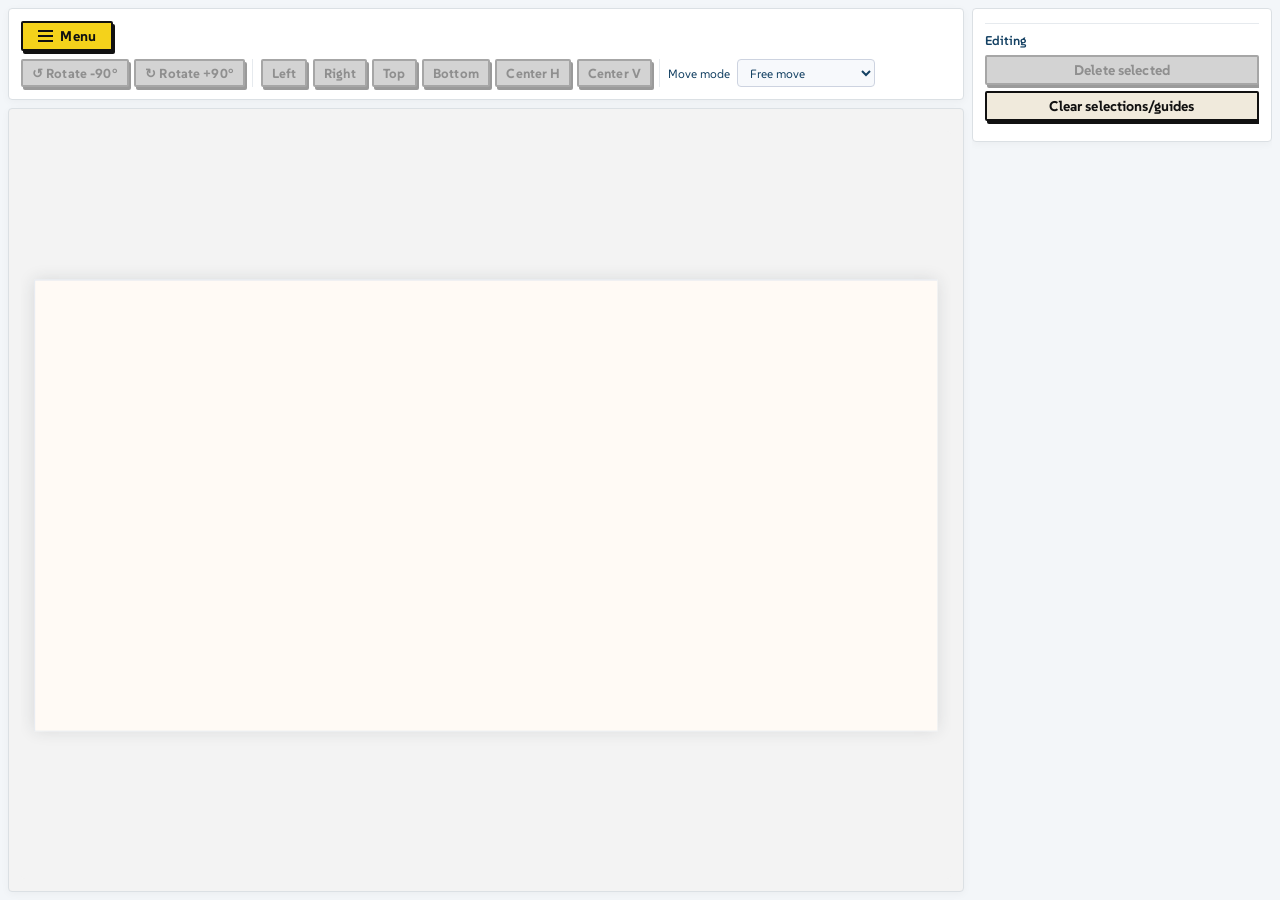
<file: svg-designer.html>
﻿<!DOCTYPE html>
<html lang="sv">
<head>
  <meta charset="UTF-8">
  <title>SVG Designer</title>
  <link rel="icon" href="https://tickster.github.io/styleguide/logos/logo_t_circle_blue.png" type="image/png" />
  <style>
    @import url('https://fonts.googleapis.com/css2?family=SUSE+Mono:ital,wght@0,100..800;1,100..800&family=SUSE:ital,wght@0,100..900;1,100..900&display=swap');

    :root {
      --tick-blue-light: #7cd0ff;
      --tick-blue:       #14a0f4;
      --tick-blue-dark:  #0c6ba5;

      --tick-turq-light: #6ee0db;
      --tick-turq:       #19bab5;
      --tick-turq-dark:  #117c79;

      --tick-yellow-light: #ffe479;
      --tick-yellow:       #e6c229;
      --tick-yellow-dark:  #99811c;

      --tick-grey-light: #ffffff;
      --tick-grey:       #849099;
      --tick-grey-dark:  #144163;
      --tick-grey-darker:#232e36;

      --tick-red-light: #e57c8c;
      --tick-red:       #c12e44;
      --tick-red-dark:  #801f2e;

      --tick-green-light: #5cae8f;
      --tick-green:       #007347;
      --tick-green-dark:  #004d2f;

      --app-bg: #f3f6f9;
      --card-bg: #fff;
      --card-border: #dbe0e4;
      --card-shadow: 0 2px 8px rgba(0,0,0,0.04);
      --overlay-bg: rgba(0,0,0,0.35);
      --overlay-bg-strong: rgba(18, 32, 53, 0.65);
      --shadow-modal-md: 0 10px 30px rgba(0,0,0,0.12);
      --shadow-modal-lg: 0 20px 50px rgba(0,0,0,0.25);
      --radius-card: 4px;
      --radius-pill: 4px;
      --transition-fast: 0.15s ease-out;
      --font-main: "SUSE", system-ui, -apple-system, BlinkMacSystemFont, sans-serif;
      --font-mono: "SUSE Mono", ui-monospace, SFMono-Regular, Menlo, Monaco, Consolas, "Courier New", monospace;
      --retro-border: #111111;
      --retro-shadow: #111111;
      --retro-text-dark: #111111;
      --retro-text-light: #ffffff;
      --retro-bg-default: #efd64d;
      --retro-bg-default-hover: #f8e47d;
      --retro-bg-primary: #f4d21b;
      --retro-bg-primary-hover: #ffe35a;
      --retro-bg-secondary: #5fcfbe;
      --retro-bg-secondary-hover: #82dfd1;
      --retro-bg-ghost: #f0eadc;
      --retro-bg-ghost-hover: #faf3df;
      --retro-bg-danger: #cb4a52;
      --retro-bg-danger-hover: #de636a;
      --retro-bg-active: #93d2ff;
      --retro-bg-active-hover: #abdfff;

      /* Compatibility aliases for existing rules */
      --tick-blue-100: var(--tick-blue-light);
      --tick-blue-500: var(--tick-blue);
      --tick-blue-700: var(--tick-blue-dark);
      --tick-turq-100: var(--tick-turq-light);
      --tick-turq-500: var(--tick-turq);
      --tick-turq-700: var(--tick-turq-dark);
      --tick-yellow-100: var(--tick-yellow-light);
      --tick-yellow-500: var(--tick-yellow);
      --tick-yellow-700: var(--tick-yellow-dark);
      --tick-grey-100: #f3f5f7;
      --tick-grey-150: #e6eaee;
      --tick-grey-200: var(--card-border);
      --tick-grey-400: var(--tick-grey);
      --tick-grey-700: #4f5d68;
      --tick-red-300: var(--tick-red-light);
      --tick-red-600: var(--tick-red);
      --tick-green-300: var(--tick-green-light);
      --tick-green-600: var(--tick-green);
      --tick-radius-lg: var(--radius-card);
      --tick-radius-sm: var(--radius-pill);
      --tick-shadow-soft: var(--card-shadow);
    }

    * {
      box-sizing: border-box;
    }

    html,
    body {
      margin: 0;
      padding: 0;
      height: 100%;
    }

    body {
      font-family: var(--font-main);
      background: var(--app-bg);
      color: var(--tick-grey-dark);
      overflow: hidden;
      display: flex;
      flex-direction: column;
    }

    select,
    input,
    textarea,
    button {
      font-family: "SUSE", -apple-system, BlinkMacSystemFont, "Segoe UI", sans-serif;
    }

    /* Center: top panel + canvas */

    .center-area {
      display: flex;
      flex-direction: column;
      min-width: 0;
      min-height: 0;
      gap: 0.5rem;
    }

    .top-panel {
      margin: 0;
      padding: 0.75rem;
      background: var(--card-bg);
      border: 1px solid var(--card-border);
      border-radius: var(--radius-card);
      box-shadow: var(--card-shadow);
      display: flex;
      align-items: center;
      justify-content: flex-start;
      gap: 0.5rem;
      flex-wrap: wrap;
      position: relative;
      z-index: 1;
    }

    .top-panel__meta {
      margin-left: auto;
      color: var(--tick-grey);
    }

    .top-panel__tools {
      display: flex;
      align-items: center;
      flex-wrap: wrap;
      gap: 0.35rem;
      flex: 1 1 auto;
      min-width: 0;
    }

    .top-panel__group {
      display: flex;
      align-items: center;
      flex-wrap: wrap;
      gap: 0.35rem;
      padding-left: 0.5rem;
      margin-left: 0.1rem;
      border-left: 1px solid var(--tick-grey-150);
    }

    .top-panel__group:first-child {
      border-left: none;
      padding-left: 0;
      margin-left: 0;
    }

    .top-panel__group .c-button--small {
      font-size: 0.82rem;
      padding: 0.22rem 0.56rem;
    }

    .top-panel__move {
      gap: 0.4rem;
    }

    #moveStepInputsWrap {
      display: none;
      align-items: center;
      gap: 0.35rem;
    }

    #moveStepInputsWrap .input-number {
      width: 66px;
    }

    #appMenuToggleBtn {
      min-width: 92px;
      justify-content: center;
      text-align: center;
      gap: 0.45rem;
      flex: 0 0 auto;
    }

    #appMenuToggleBtn[aria-expanded="true"] {
      position: relative;
      z-index: 10022;
    }

    #appMenuToggleBtn .menu-toggle__icon {
      width: 0.95rem;
      height: 0.75rem;
      display: inline-block;
      flex: 0 0 auto;
      background:
        linear-gradient(currentColor 0 0) 0 0 / 100% 2px no-repeat,
        linear-gradient(currentColor 0 0) 0 50% / 100% 2px no-repeat,
        linear-gradient(currentColor 0 0) 0 100% / 100% 2px no-repeat;
    }

    #appMenuOverlay {
      position: fixed;
      inset: 0;
      display: none;
      background: rgba(18, 32, 53, 0.14);
      z-index: 10020;
    }

    #appMenuOverlay.open {
      display: block;
    }

    #appMenuPanel {
      position: fixed;
      top: 0;
      left: 0;
      z-index: 10021;
      width: min(240px, calc(100vw - 1rem));
      max-height: calc(100vh - 1rem);
      padding: 0.75rem;
      border-radius: 12px;
      border: 1px solid var(--card-border);
      background: var(--card-bg);
      box-shadow: var(--shadow-modal-lg);
      display: none;
      flex-direction: column;
      gap: 0.4rem;
      overflow-y: auto;
    }

    #appMenuPanel.open {
      display: flex;
    }

    #appMenuPanel .c-button {
      width: 100%;
      justify-content: flex-start;
      padding-inline: 0.75rem;
    }

    #canvasContextMenu {
      position: fixed;
      top: 0;
      left: 0;
      z-index: 10030;
      width: min(260px, calc(100vw - 1rem));
      max-height: calc(100vh - 1rem);
      padding: 0.5rem;
      border-radius: 12px;
      border: 1px solid var(--card-border);
      background: var(--card-bg);
      box-shadow: var(--shadow-modal-lg);
      display: none;
      flex-direction: column;
      gap: 0.35rem;
      overflow-y: auto;
    }

    #canvasContextMenu.open {
      display: flex;
    }

    #canvasContextMenu .c-button {
      width: 100%;
      justify-content: flex-start;
      padding-inline: 0.75rem;
    }

    /* Layout */

    .app {
      flex: 1;
      min-height: 0;
      padding: 0.5rem;
      display: grid;
      grid-template-columns: minmax(0, 1fr) 300px;
      gap: 0.5rem;
      background: var(--app-bg);
    }

    .app > * {
      min-height: 0;
    }

    .canvas-card {
      flex: 1 1 auto;
      min-height: 0;
      background: #f3f3f3 !important;
    }

    .sidebar-left {
      display: flex;
      flex-direction: column;
      gap: 0.5rem;
      min-height: 0;
      overflow: auto;
    }

    .sidebar-right {
      display: flex;
      flex-direction: column;
      gap: 0.5rem;
      min-height: 0;
      overflow: auto;
    }

    .tools-grid {
      display: grid;
      grid-template-columns: repeat(2, minmax(0, 1fr));
      gap: 6px;
    }

    .tools-inputs {
      display: grid;
      grid-template-columns: repeat(2, minmax(0, 1fr));
      gap: 6px;
      margin-top: 6px;
      align-items: center;
    }

    /* Cards */

    .c-card {
      background: var(--card-bg);
      border-radius: var(--radius-card);
      box-shadow: var(--card-shadow);
      border: 1px solid var(--card-border);
      padding: 0.75rem;
      display: flex;
      flex-direction: column;
      min-height: 0;
    }

    .c-card__header {
      display: flex;
      align-items: center;
      justify-content: space-between;
      margin-bottom: 0.5rem;
      gap: 8px;
    }

    .c-card__title {
      font-size: 0.82rem;
      font-weight: 600;
      letter-spacing: 0.08em;
      text-transform: uppercase;
      color: var(--tick-grey-dark);
    }

    .c-card__subtitle {
      font-size: 0.78rem;
      color: var(--tick-grey);
    }

    .c-card__body {
      flex: 1;
      font-size: 13px;
      overflow-y: auto;
      padding-top: 0.1rem;
    }

    .c-card__section {
      padding: 0.5rem 0;
      border-top: 1px solid var(--tick-grey-150);
    }
    .c-card__section:first-of-type {
      border-top: none;
      padding-top: 0;
    }

    /* Buttons */

    .c-button {
      --btn-bg: var(--retro-bg-default);
      --btn-bg-hover: var(--retro-bg-default-hover);
      --btn-text: var(--retro-text-dark);
      border-radius: 2px;
      border: 2px solid var(--retro-border);
      padding: 0.4rem 0.9rem;
      font-size: 0.95rem;
      font-weight: 700;
      letter-spacing: 0.01em;
      cursor: pointer;
      background: var(--btn-bg);
      color: var(--btn-text);
      display: inline-flex;
      align-items: center;
      justify-content: center;
      gap: 0.3rem;
      box-shadow: 2px 3px 0 var(--retro-shadow);
      transition: none;
      text-align: center;
      white-space: nowrap;
    }

    .c-button--block {
      width: 100%;
    }

    .c-button:hover:not(:disabled) {
      background: var(--btn-bg-hover);
      color: var(--btn-text);
    }

    .c-button:disabled {
      opacity: 1;
      background: #d3d3d3;
      border-color: #a6a6a6;
      color: #8f8f8f;
      box-shadow: 2px 3px 0 #9a9a9a;
      cursor: default;
    }

    .c-button--primary {
      --btn-bg: var(--retro-bg-primary);
      --btn-bg-hover: var(--retro-bg-primary-hover);
      --btn-text: var(--retro-text-dark);
    }

    .c-button--secondary {
      --btn-bg: var(--retro-bg-secondary);
      --btn-bg-hover: var(--retro-bg-secondary-hover);
      --btn-text: var(--retro-text-dark);
    }

    .c-button--ghost {
      --btn-bg: var(--retro-bg-ghost);
      --btn-bg-hover: var(--retro-bg-ghost-hover);
      --btn-text: var(--retro-text-dark);
    }

    .c-button--danger {
      --btn-bg: var(--retro-bg-danger);
      --btn-bg-hover: var(--retro-bg-danger-hover);
      --btn-text: var(--retro-text-light);
    }

    .c-button--small {
      padding: 0.25rem 0.7rem;
      font-size: 0.88rem;
    }

    .c-toolbar {
      display: flex;
      gap: 0.4rem;
      flex-wrap: wrap;
      align-items: center;
    }

    /* Toggle-style buttons for alignment */
    .c-button.is-active,
    .c-button--active {
      --btn-bg: var(--retro-bg-active);
      --btn-bg-hover: var(--retro-bg-active-hover);
      --btn-text: var(--retro-text-dark);
    }

    /* Typography utils */

    .u-font--small {
      font-size: 0.8rem;
    }

    .u-font--smaller {
      font-size: 0.75rem;
    }

    .u-font--mono {
      font-family: var(--font-mono);
    }

    /* Pills */

    .c-pill {
      display: inline-flex;
      align-items: center;
      gap: 6px;
      padding: 2px 8px;
      border-radius: var(--radius-pill);
      background: #f7f9fc;
      border: 1px solid var(--card-border);
      font-size: 11px;
      color: var(--tick-grey-dark);
    }

    .c-pill__code {
      padding: 2px 6px;
      border-radius: var(--radius-pill);
      background: rgba(219,224,228,0.4);
      color: var(--tick-blue-dark);
      font-weight: 600;
      font-size: 11px;
      font-family: var(--font-mono);
    }

    /* Left card: size controls */

    .size-option-group label {
      display: flex;
      align-items: center;
      gap: 6px;
      padding: 4px 0;
      cursor: pointer;
      font-size: 12px;
    }

    .size-option-group input[type="radio"] {
      accent-color: var(--tick-blue-500);
    }

    .size-custom-grid {
      margin-top: 4px;
      padding-left: 18px;
      display: grid;
      grid-template-columns: auto 1fr;
      gap: 4px 6px;
      align-items: center;
    }

    .size-custom-grid input[type="number"] {
      width: 80px;
      padding: 3px 6px;
      border-radius: var(--radius-pill);
      border: 1px solid #cdd3e0;
      background: #f7f9fc;
      font-size: 12px;
      color: var(--tick-grey-dark);
    }

    .size-custom-grid input[type="number"]:focus {
      outline: none;
      border-color: var(--tick-blue-500);
      box-shadow: 0 0 0 1px rgba(20, 160, 244, 0.25);
    }

    /* Canvas card */

    .canvas-shell {
      flex: 1;
      display: flex;
      flex-direction: column;
      min-height: 0;
    }

    .canvas-meta {
      display: flex;
      align-items: center;
      justify-content: space-between;
      gap: 8px;
      font-size: 11px;
      color: var(--tick-grey-400);
      padding-bottom: 4px;
      border-bottom: 1px dashed var(--tick-grey-150);
      margin-bottom: 6px;
    }

    #svgContainer {
      flex: 1;
      margin-top: 8px;
      position: relative;
      border-radius: var(--radius-card);
      padding: 12px 14px 10px;
      display: flex;
      justify-content: center;
      align-items: center;
      background-color: #f3f3f3;
      overflow: auto;
    }

    /* Prevent text selection while dragging on the canvas */
    #svgContainer,
    #svgContainer * {
      -webkit-user-select: none;
      -ms-user-select: none;
      user-select: none;
    }

    #svgCanvas {
      background: #ffffff;
      box-shadow: 0 0 10px #232e3622;
    }

    /* Right card: elements */

    .element-buttons {
      display: grid;
      grid-template-columns: repeat(2, minmax(0, 1fr));
      gap: 6px;
      margin-bottom: 4px;
    }

    .element-buttons .c-button {
      padding-inline: 8px;
    }

    .file-input {
      width: 100%;
      font-size: 11px;
      margin-top: 4px;
      color: var(--tick-grey-dark);
    }

    .info-list {
      font-size: 11px;
      color: var(--tick-grey-400);
      list-style: none;
      padding-left: 0;
      margin: 6px 0 0;
    }

    .info-list li {
      margin-bottom: 3px;
    }

    /* Modal */

    .modal {
      position: fixed;
      inset: 0;
      display: flex;
      align-items: center;
      justify-content: center;
      z-index: 999;
    }

    .modal.hidden {
      display: none;
    }

    .modal-backdrop {
      position: absolute;
      inset: 0;
      background: var(--overlay-bg);
    }

    .modal-content {
      position: relative;
      background: var(--card-bg);
      border-radius: var(--radius-card);
      padding: 14px 16px 12px;
      min-width: 360px;
      max-width: 560px;
      max-height: 80vh;
      overflow-y: auto;
      box-shadow: var(--shadow-modal-md);
      z-index: 1000;
      font-size: 13px;
      border: 1px solid var(--card-border);
    }

    .modal-header {
      display: flex;
      flex-direction: column;
      gap: 2px;
      margin-bottom: 8px;
    }

    .modal-header h3 {
      margin: 0;
      font-size: 15px;
      font-weight: 600;
      color: var(--tick-grey-dark);
    }

    .modal-header p {
      margin: 0;
      font-size: 12px;
      color: var(--tick-grey-400);
    }

    .placeholder-list {
      margin: 8px 0 10px;
    }

    .placeholder-group {
      margin-bottom: 8px;
      padding: 6px 8px 6px;
      border-radius: var(--radius-card);
      background: #f7f9fc;
      border: 1px solid var(--card-border);
    }

    .placeholder-group h4 {
      margin: 0 0 4px;
      font-size: 12px;
      font-weight: 600;
      color: var(--tick-grey-dark);
    }

    .placeholder-group label {
      display: flex;
      align-items: center;
      gap: 6px;
      margin-bottom: 2px;
      cursor: pointer;
      font-size: 12px;
      color: var(--tick-grey-dark);
    }

    .placeholder-group input[type="checkbox"] {
      accent-color: var(--tick-blue-500);
    }

    .placeholder-group label span {
      flex: 1;
    }

    .placeholder-modal .modal-content {
      width: min(980px, 95vw);
      max-width: 980px;
      min-height: min(80vh, 680px);
      max-height: 88vh;
      overflow-y: auto;
    }

    .placeholder-modal .placeholder-list {
      margin: 10px 0 10px;
    }

    .placeholder-tabs {
      display: flex;
      gap: 6px;
      overflow-x: auto;
      padding-bottom: 8px;
      margin-bottom: 8px;
      border-bottom: 1px solid var(--tick-grey-150);
      scrollbar-width: thin;
    }

    .placeholder-tab {
      border: 1px solid var(--card-border);
      background: #f7f9fc;
      color: var(--tick-grey-dark);
      border-radius: var(--radius-pill);
      padding: 0.38rem 0.66rem;
      font-size: 0.84rem;
      font-weight: 600;
      line-height: 1.2;
      white-space: nowrap;
      cursor: pointer;
      transition: background var(--transition-fast), border-color var(--transition-fast), color var(--transition-fast);
      flex: 0 0 auto;
    }

    .placeholder-tab:hover {
      border-color: var(--tick-blue-500);
      background: #edf5ff;
    }

    .placeholder-tab.is-active {
      background: var(--tick-blue-500);
      border-color: var(--tick-blue-500);
      color: #fff;
    }

    .placeholder-tab-panel {
      display: none;
    }

    .placeholder-tab-panel.is-active {
      display: block;
    }

    .placeholder-modal .placeholder-group {
      margin-bottom: 0;
      padding: 10px 12px;
    }

    .placeholder-modal .placeholder-group h4 {
      margin-bottom: 8px;
      font-size: 13.5px;
    }

    .placeholder-modal .placeholder-group label {
      margin-bottom: 4px;
      font-size: 13px;
      line-height: 1.38;
    }

    .placeholder-modal .modal-footer {
      margin-top: 2px;
      padding-top: 8px;
    }

    @media (max-width: 980px) {
      .placeholder-modal .modal-content {
        width: min(96vw, 640px);
      }
    }

    .modal-footer {
      display: flex;
      justify-content: flex-end;
      gap: 8px;
      padding-top: 8px;
      border-top: 1px solid var(--tick-grey-150);
    }

    .help-shortcuts {
      display: grid;
      gap: 6px;
      margin: 8px 0 10px;
    }

    .help-shortcut {
      display: grid;
      grid-template-columns: minmax(90px, auto) minmax(0, 1fr);
      gap: 8px;
      align-items: center;
      padding: 8px 10px;
      border-radius: var(--radius-card);
      border: 1px solid var(--card-border);
      background: #f7f9fc;
      color: var(--tick-grey-dark);
      font-size: 12px;
    }

    .help-shortcut-key {
      font-family: var(--font-mono);
      font-size: 12px;
      font-weight: 700;
      color: var(--tick-blue-dark);
      white-space: nowrap;
    }

    /* Hidden file input for image */
    #imageFileInput {
      display: none;
    }

    /* Inputs in text-inspektorn */
    .input-text {
      width: 100%;
      border-radius: var(--radius-pill);
      border: 1px solid #cdd3e0;
      background: #f7f9fc;
      padding: 4px 6px;
      font-size: 12px;
      color: var(--tick-grey-dark);
    }

    .input-text:focus {
      outline: none;
      border-color: var(--tick-blue-500);
      box-shadow: 0 0 0 1px rgba(20, 160, 244, 0.25);
    }

    .input-number {
      width: 80px;
      border-radius: var(--radius-pill);
      border: 1px solid #cdd3e0;
      background: #f7f9fc;
      padding: 3px 6px;
      font-size: 12px;
      color: var(--tick-grey-dark);
    }

    .input-number:focus {
      outline: none;
      border-color: var(--tick-blue-500);
      box-shadow: 0 0 0 1px rgba(20, 160, 244, 0.25);
    }

    .input-select {
      border-radius: var(--radius-pill);
      border: 1px solid #cdd3e0;
      background: #f7f9fc;
      padding: 3px 10px 3px 8px;
      font-size: 12px;
      color: var(--tick-grey-dark);
      min-width: 138px;
      height: 28px;
    }

    .input-select:focus {
      outline: none;
      border-color: var(--tick-blue-500);
      box-shadow: 0 0 0 1px rgba(20, 160, 244, 0.25);
    }

    @media (max-width: 1200px) {
      .app {
        grid-template-columns: minmax(0, 1fr) 280px;
      }
    }

    @media (max-width: 980px) {
      body {
        overflow: auto;
      }

      .app {
        display: flex;
        flex-direction: column;
      }

      .sidebar-left,
      .sidebar-right {
        min-height: auto;
      }

      .modal-content {
        min-width: min(92vw, 360px);
      }

    }
  </style>
</head>
<body>
<div class="app">
  <!-- Center: top panel + canvas -->
  <section class="center-area">
    <header class="top-panel">
      <button id="appMenuToggleBtn" class="c-button c-button--primary c-button--small" type="button" aria-haspopup="true" aria-expanded="false" aria-controls="appMenuPanel">
        <span class="menu-toggle__icon" aria-hidden="true"></span>
        <span>Menu</span>
      </button>
      <div class="top-panel__tools" aria-label="Tools">
        <div class="top-panel__group">
          <button class="c-button c-button--ghost c-button--small" id="rotateCcwBtn" disabled type="button">↺ Rotate -90°</button>
          <button class="c-button c-button--ghost c-button--small" id="rotateCwBtn" disabled type="button">↻ Rotate +90°</button>
        </div>
        <div class="top-panel__group">
          <button class="c-button c-button--ghost c-button--small" id="alignLeftBtnTools" disabled type="button">Left</button>
          <button class="c-button c-button--ghost c-button--small" id="alignRightBtnTools" disabled type="button">Right</button>
          <button class="c-button c-button--ghost c-button--small" id="alignTopBtnTools" disabled type="button">Top</button>
          <button class="c-button c-button--ghost c-button--small" id="alignBottomBtnTools" disabled type="button">Bottom</button>
          <button class="c-button c-button--ghost c-button--small" id="alignCenterHBtnTools" disabled type="button">Center H</button>
          <button class="c-button c-button--ghost c-button--small" id="alignCenterVBtnTools" disabled type="button">Center V</button>
        </div>
        <div class="top-panel__group top-panel__move">
          <label class="u-font--smaller" for="moveModeSelect">Move mode</label>
          <select id="moveModeSelect" class="input-select">
            <option value="free" selected>Free move</option>
            <option value="snap">Stepwise (snap)</option>
          </select>
          <div id="moveStepInputsWrap" class="u-font--smaller">
            <label for="moveStepX">Step X</label>
            <input type="number" id="moveStepX" class="input-number" min="0.1" step="0.1" value="1">
            <label for="moveStepY">Step Y</label>
            <input type="number" id="moveStepY" class="input-number" min="0.1" step="0.1" value="1">
          </div>
        </div>
      </div>
      <div class="u-font--smaller top-panel__meta" id="sizeInfo"></div>
    </header>

    <main class="c-card canvas-card">
      <div class="c-card__body canvas-shell">
        <div id="svgContainer">
          <svg id="svgCanvas"
               xmlns="http://www.w3.org/2000/svg"
               xmlns:xlink="http://www.w3.org/1999/xlink"
               version="1.1">
          </svg>
        </div>
      </div>
    </main>
  </section>

  <!-- Right: element and text properties -->
  <div class="sidebar-right">
    <aside class="c-card">

      <div class="c-card__body">
        <!-- Text properties: shown for both text and placeholders -->
        <div class="c-card__section" id="textInspector" style="display:none;">
          <div class="u-font--small" style="margin-bottom:4px; font-weight:600;">Text properties</div>
          <div class="u-font--smaller" style="margin-bottom:6px; color:var(--tick-grey-400);" id="textInspectorLabel">
            Editing selected text element.
          </div>

          <div class="u-font--smaller" style="margin-bottom:4px;">Text content</div>
          <input type="text" id="textContentInput" class="input-text" placeholder="Text or %Placeholder%">

          <div class="u-font--smaller" style="margin:8px 0 4px;">Placeholder (title)</div>
          <input type="text" id="textPlaceholderInput" class="input-text" placeholder="e.g. %EventName%">

          <div style="display:flex; align-items:center; justify-content:space-between; gap:8px; margin-top:8px;">
            <div>
              <div class="u-font--smaller" style="margin-bottom:2px;">Size (pt)</div>
              <input type="number" id="textSizeInput" class="input-number" min="1" step="0.5" value="4">
            </div>
            <div style="flex:1;">
              <div class="u-font--smaller" style="margin-bottom:2px;">Alignment</div>
              <div class="c-toolbar">
                <button class="c-button c-button--ghost c-button--small" data-align="start" id="alignLeftBtn">⬅️</button>
                <button class="c-button c-button--ghost c-button--small" data-align="middle" id="alignCenterBtn">|</button>
                <button class="c-button c-button--ghost c-button--small" data-align="end" id="alignRightBtn">➡️</button>
              </div>
            </div>
          </div>
        </div>

        <div class="c-card__section" id="lineInspector" style="display:none;">
          <div class="u-font--small" style="margin-bottom:6px; font-weight:600;">Line properties</div>
          <div class="u-font--smaller" style="margin-bottom:6px; color:var(--tick-grey-400);" id="lineInspectorLabel">
            Choose orientation and thickness for selected line.
          </div>
          <div class="c-toolbar" style="margin-bottom:8px;">
            <button class="c-button c-button--ghost c-button--small" id="lineOrientationBtn">Toggle orientation (horiz./vert.)</button>
          </div>
          <div class="u-font--smaller" style="margin-bottom:4px;">Stroke-width (mm)</div>
          <input type="number" id="lineStrokeInput" class="input-number" min="0.1" step="0.1" value="0.3">
        </div>

        <div class="c-card__section">
          <div class="u-font--small" style="margin-bottom:6px; font-weight:600;">Editing</div>
          <button class="c-button c-button--ghost c-button--small c-button--block" id="deleteElementBtn" disabled>
            Delete selected
          </button>
          <button class="c-button c-button--ghost c-button--small c-button--block" id="clearHelpersBtn" style="margin-top:6px;">
            Clear selections/guides
          </button>
        </div>
      </div>
    </aside>
  </div>
</div>

<div id="appMenuOverlay"></div>
<div id="appMenuPanel" role="menu" aria-label="Design menu">
  <button class="c-button c-button--ghost c-button--small" id="newTemplateBtn" type="button">New</button>
  <button class="c-button c-button--ghost c-button--small" id="openFileBtn" type="button">Open</button>
  <button class="c-button c-button--primary c-button--small" id="saveBtn" type="button">Save</button>
  <button class="c-button c-button--ghost c-button--small" id="saveAsBtn" type="button">Save as</button>
  <button class="c-button c-button--secondary c-button--small" id="savePngBtn" type="button">Export PNG</button>
  <button class="c-button c-button--ghost c-button--small" id="openSizeModalBtn" type="button">Adjust size</button>
  <button class="c-button c-button--ghost c-button--small" id="openHelpModalBtn" type="button">Help</button>
  <button class="c-button c-button--danger c-button--small" id="closeDesignBtn" type="button">Close design</button>
</div>

<div id="canvasContextMenu" role="menu" aria-label="Add">
  <button class="c-button c-button--small" id="addSquareBtn" type="button">QR code</button>
  <button class="c-button c-button--small" id="addLineBtn" type="button">Line</button>
  <button class="c-button c-button--small" id="addTextBtn" type="button">Text</button>
  <button class="c-button c-button--small" id="addImageBtn" type="button">Image</button>
  <button class="c-button c-button--small" id="addPlaceholderBtn" type="button">Predefined placeholders</button>
</div>

<input type="file" id="openFile" accept=".svg,image/svg+xml" hidden>

<!-- File input for image -->
<input type="file" id="imageFileInput" accept="image/*">

<!-- Modal for format/size -->
<div id="sizeModal" class="modal hidden">
  <div class="modal-backdrop"></div>
  <div class="modal-content" style="max-width:420px;">
    <div class="modal-header">
      <h3>Format &amp; size</h3>
      <p>Choose label or ticket size in millimeters.</p>
    </div>
    <div class="placeholder-list">
      <div class="placeholder-group">
        <div class="size-option-group u-font--small">
          <label>
            <input type="radio" name="sizePreset" value="152x76" data-w="152" data-h="76" checked>
            <span>152 × 76 mm (landscape)</span>
          </label>
          <label>
            <input type="radio" name="sizePreset" value="76x152" data-w="76" data-h="152">
            <span>76 × 152 mm (portrait)</span>
          </label>
          <label>
            <input type="radio" name="sizePreset" value="54x86" data-w="54" data-h="86">
            <span>54 × 86 mm (portrait)</span>
          </label>
          <label>
            <input type="radio" name="sizePreset" value="86x54" data-w="86" data-h="54">
            <span>86 × 54 mm (landscape)</span>
          </label>
        </div>
      </div>
      <div class="placeholder-group u-font--small">
        <label style="display:flex; align-items:center; gap:6px; cursor:pointer;">
          <input type="radio" name="sizePreset" value="custom" id="sizeCustom">
          <span>Custom size</span>
        </label>
        <div class="size-custom-grid u-font--smaller">
          <span>Width</span>
          <input type="number" id="customWidth" min="1" value="100">
          <span>Height</span>
          <input type="number" id="customHeight" min="1" value="50">
        </div>
        <div class="u-font--smaller" style="margin-top:6px; color:var(--tick-grey-400);">
          Changing custom dimensions automatically activates “Custom size”.
        </div>
      </div>
    </div>
    <div class="modal-footer">
      <button class="c-button c-button--ghost c-button--small" id="sizeModalCloseBtn" type="button">Close</button>
    </div>
  </div>
</div>

<!-- Modal for help and shortcuts -->
<div id="helpModal" class="modal hidden">
  <div class="modal-backdrop"></div>
  <div class="modal-content" style="max-width:520px;">
    <div class="modal-header">
      <h3>Help &amp; shortcuts</h3>
      <p>Keyboard shortcuts in SVG designer.</p>
    </div>
    <div class="help-shortcuts">
      <div class="help-shortcut"><span class="help-shortcut-key">Ctrl/Cmd+S</span><span>Save</span></div>
      <div class="help-shortcut"><span class="help-shortcut-key">Ctrl/Cmd+O</span><span>Open SVG file</span></div>
      <div class="help-shortcut"><span class="help-shortcut-key">Ctrl/Cmd+Z</span><span>Undo last change</span></div>
      <div class="help-shortcut"><span class="help-shortcut-key">Delete</span><span>Delete selected elements</span></div>
      <div class="help-shortcut"><span class="help-shortcut-key">Ctrl/Cmd+D</span><span>Deselect elements</span></div>
      <div class="help-shortcut"><span class="help-shortcut-key">H</span><span>Open/close this help</span></div>
    </div>
    <div class="modal-footer">
      <button class="c-button c-button--ghost c-button--small" id="helpModalCloseBtn" type="button">Close</button>
    </div>
  </div>
</div>

<!-- Modal for placeholders -->
<div id="placeholderModal" class="modal hidden placeholder-modal">
  <div class="modal-backdrop"></div>
  <div class="modal-content">
    <div class="modal-header">
      <h3>Select placeholders</h3>
      <p>Select one or more placeholders. In SVG text they are inserted as, for example, <span class="u-font--mono">%EventName%</span>.</p>
    </div>
    <div class="placeholder-list">
      <div class="placeholder-tabs" role="tablist" aria-label="Placeholder categories">
        <button class="placeholder-tab is-active" type="button" role="tab" id="placeholder-tab-unnumbered-ticket" aria-selected="true" aria-controls="placeholder-panel-unnumbered-ticket" data-placeholder-tab="unnumbered-ticket">Unnumbered tickets</button>
        <button class="placeholder-tab" type="button" role="tab" id="placeholder-tab-numbered-ticket" aria-selected="false" aria-controls="placeholder-panel-numbered-ticket" data-placeholder-tab="numbered-ticket" tabindex="-1">Numbered tickets</button>
        <button class="placeholder-tab" type="button" role="tab" id="placeholder-tab-unnumbered-season" aria-selected="false" aria-controls="placeholder-panel-unnumbered-season" data-placeholder-tab="unnumbered-season" tabindex="-1">Unnumbered season passes</button>
        <button class="placeholder-tab" type="button" role="tab" id="placeholder-tab-numbered-season" aria-selected="false" aria-controls="placeholder-panel-numbered-season" data-placeholder-tab="numbered-season" tabindex="-1">Numbered season passes</button>
        <button class="placeholder-tab" type="button" role="tab" id="placeholder-tab-voucher" aria-selected="false" aria-controls="placeholder-panel-voucher" data-placeholder-tab="voucher" tabindex="-1">Voucher</button>
        <button class="placeholder-tab" type="button" role="tab" id="placeholder-tab-giftcard" aria-selected="false" aria-controls="placeholder-panel-giftcard" data-placeholder-tab="giftcard" tabindex="-1">Gift card</button>
      </div>
      <div class="placeholder-tab-panels">
        <div class="placeholder-tab-panel is-active" role="tabpanel" id="placeholder-panel-unnumbered-ticket" aria-labelledby="placeholder-tab-unnumbered-ticket" data-placeholder-panel="unnumbered-ticket">
          <div class="placeholder-group">
            <h4>Unnumbered tickets</h4>
            <label><input type="checkbox" value="%TicketDesignation%"><span>TicketDesignation – Ticket name</span></label>
            <label><input type="checkbox" value="%AuthCode%"><span>AuthCode – Ticket code</span></label>
            <label><input type="checkbox" value="%Price%"><span>Price – Price incl. VAT</span></label>
            <label><input type="checkbox" value="%PriceVat%"><span>PriceVat – VAT</span></label>
            <label><input type="checkbox" value="%ServiceFee%"><span>ServiceFee – Service fee incl. VAT</span></label>
            <label><input type="checkbox" value="%ServiceFeeVat%"><span>ServiceFeeVat – VAT on service fee</span></label>
            <label><input type="checkbox" value="%EventName%"><span>EventName – Event name</span></label>
            <label><input type="checkbox" value="%Supertitle%"><span>Supertitle – Production supertitle</span></label>
            <label><input type="checkbox" value="%Subtitle%"><span>Subtitle – Production subtitle</span></label>
            <label><input type="checkbox" value="%EventDate%"><span>EventDate – Date (Friday 30 March 2020)</span></label>
            <label><input type="checkbox" value="%EventDateShort%"><span>EventDateShort – Date (YYYY-MM-DD)</span></label>
            <label><input type="checkbox" value="%EventStartTime%"><span>EventStartTime – Start time (HH:MM)</span></label>
            <label><input type="checkbox" value="%EntryPermittedFrom%"><span>EntryPermittedFrom – Entry time (HH:MM)</span></label>
            <label><input type="checkbox" value="%OrganizerName%"><span>OrganizerName – Organizer name</span></label>
            <label><input type="checkbox" value="%VenueName%"><span>VenueName – Venue name</span></label>
            <label><input type="checkbox" value="%CityName%"><span>CityName – City</span></label>
            <label><input type="checkbox" value="%AdmittedName%"><span>AdmittedName – Buyer name</span></label>
            <label><input type="checkbox" value="%TicketInformation%"><span>TicketInformation – Free-text ticket information</span></label>
            <label><input type="checkbox" value="%OrganizationName%"><span>OrganizationName – Buyer organization name</span></label>
            <label><input type="checkbox" value="%PurchaseRefNo%"><span>PurchaseRefNo – Purchase reference number</span></label>
          </div>
        </div>

        <div class="placeholder-tab-panel" role="tabpanel" id="placeholder-panel-numbered-ticket" aria-labelledby="placeholder-tab-numbered-ticket" data-placeholder-panel="numbered-ticket">
          <div class="placeholder-group">
            <h4>Numbered tickets</h4>
            <label><input type="checkbox" value="%Section%"><span>Section – Section</span></label>
            <label><input type="checkbox" value="%Row%"><span>Row – Row number</span></label>
            <label><input type="checkbox" value="%Seat%"><span>Seat – Seat number</span></label>
            <label><input type="checkbox" value="%EntryVia%"><span>EntryVia – Entrance</span></label>
          </div>
        </div>

        <div class="placeholder-tab-panel" role="tabpanel" id="placeholder-panel-unnumbered-season" aria-labelledby="placeholder-tab-unnumbered-season" data-placeholder-panel="unnumbered-season">
          <div class="placeholder-group">
            <h4>Unnumbered season passes</h4>
            <label><input type="checkbox" value="%Name%"><span>Name – Season pass name</span></label>
            <label><input type="checkbox" value="%PriceCategory%"><span>PriceCategory – Price category</span></label>
            <label><input type="checkbox" value="%TicketType%"><span>TicketType – Ticket type</span></label>
            <label><input type="checkbox" value="%AuthCode%"><span>AuthCode – Season pass code</span></label>
            <label><input type="checkbox" value="%Price%"><span>Price – Price incl. VAT</span></label>
            <label><input type="checkbox" value="%PriceVat%"><span>PriceVat – VAT</span></label>
            <label><input type="checkbox" value="%ServiceFee%"><span>ServiceFee – Service fee incl. VAT</span></label>
            <label><input type="checkbox" value="%ServiceFeeVat%"><span>ServiceFeeVat – VAT on service fee</span></label>
            <label><input type="checkbox" value="%OrganizerName%"><span>OrganizerName – Organizer name</span></label>
            <label><input type="checkbox" value="%AdmittedName%"><span>AdmittedName – Buyer name</span></label>
            <label><input type="checkbox" value="%OrganizationName%"><span>OrganizationName – Buyer organization name</span></label>
            <label><input type="checkbox" value="%SeasonOfferInformation%"><span>SeasonOfferInformation – Free-text season pass information</span></label>
            <label><input type="checkbox" value="%ReceiptText%"><span>ReceiptText – Season pass label on receipt</span></label>
          </div>
        </div>

        <div class="placeholder-tab-panel" role="tabpanel" id="placeholder-panel-numbered-season" aria-labelledby="placeholder-tab-numbered-season" data-placeholder-panel="numbered-season">
          <div class="placeholder-group">
            <h4>Numbered season passes</h4>
            <label><input type="checkbox" value="%EntryVia%"><span>EntryVia – Entrance</span></label>
            <label><input type="checkbox" value="%Row%"><span>Row – Row</span></label>
            <label><input type="checkbox" value="%Seat%"><span>Seat – Seat</span></label>
            <label><input type="checkbox" value="%Section%"><span>Section – Section</span></label>
          </div>
        </div>

        <div class="placeholder-tab-panel" role="tabpanel" id="placeholder-panel-voucher" aria-labelledby="placeholder-tab-voucher" data-placeholder-panel="voucher">
          <div class="placeholder-group">
            <h4>Voucher</h4>
            <label><input type="checkbox" value="%AuthCode%"><span>AuthCode – Voucher code</span></label>
            <label><input type="checkbox" value="%Price%"><span>Price – Price incl. VAT</span></label>
            <label><input type="checkbox" value="%PriceVat%"><span>PriceVat – VAT</span></label>
            <label><input type="checkbox" value="%PurchaseRefNo%"><span>PurchaseRefNo – Purchase reference number</span></label>
            <label><input type="checkbox" value="%ServiceFee%"><span>ServiceFee – Service fee incl. VAT</span></label>
            <label><input type="checkbox" value="%ServiceFeeVat%"><span>ServiceFeeVat – VAT on service fee</span></label>
            <label><input type="checkbox" value="%VoucherDesignation%"><span>VoucherDesignation – Voucher name</span></label>
            <label><input type="checkbox" value="%VoucherInformation%"><span>VoucherInformation – Free-text voucher information</span></label>
            <label><input type="checkbox" value="%EventName%"><span>EventName – Event name</span></label>
            <label><input type="checkbox" value="%EventDate%"><span>EventDate – Date (Friday 30 March 2020)</span></label>
            <label><input type="checkbox" value="%EventDateShort%"><span>EventDateShort – Date (YYYY-MM-DD)</span></label>
            <label><input type="checkbox" value="%EventStartTime%"><span>EventStartTime – Start time (HH:MM)</span></label>
          </div>
        </div>

        <div class="placeholder-tab-panel" role="tabpanel" id="placeholder-panel-giftcard" aria-labelledby="placeholder-tab-giftcard" data-placeholder-panel="giftcard">
          <div class="placeholder-group">
            <h4>Gift card</h4>
            <label><input type="checkbox" value="%GiftCertificateDesignation%"><span>GiftCertificateDesignation – Gift card name</span></label>
            <label><input type="checkbox" value="%RedemptionCode%"><span>RedemptionCode – Gift card code</span></label>
            <label><input type="checkbox" value="%Expiry%"><span>Expiry – Expiration date (YYYY-MM-DD)</span></label>
            <label><input type="checkbox" value="%PurchaseRefNo%"><span>PurchaseRefNo – Purchase reference number</span></label>
            <label><input type="checkbox" value="%Price%"><span>Price – Price incl. VAT</span></label>
            <label><input type="checkbox" value="%PriceVat%"><span>PriceVat – VAT</span></label>
            <label><input type="checkbox" value="%GiftCertificateInformation%"><span>GiftCertificateInformation – Free-text gift card information</span></label>
          </div>
        </div>
      </div>
    </div>
    <div class="modal-footer">
      <button class="c-button c-button--ghost c-button--small" id="placeholderCancelBtn">Cancel</button>
      <button class="c-button c-button--primary c-button--small" id="placeholderAddBtn">Add to template</button>
    </div>
  </div>
</div>

<!-- Modal for selecting QR type (ticket/gift card) -->
<div id="giftCardConfirm" class="modal hidden">
  <div class="modal-backdrop"></div>
  <div class="modal-content" style="max-width:400px;">
    <div class="modal-header">
      <h3>Which type of QR code?</h3>
      <p>Choose whether the code applies to a gift card or a regular ticket.</p>
    </div>
    <div class="modal-footer" style="justify-content:flex-start;">
      <button class="c-button c-button--secondary c-button--small" id="giftCardYesBtn">Yes, gift card</button>
      <button class="c-button c-button--primary c-button--small" id="giftCardNoBtn">No, ticket</button>
      <button class="c-button c-button--ghost c-button--small" id="giftCardCancelBtn" style="margin-left:auto;">Cancel</button>
    </div>
  </div>
</div>

<script>
  const svgNS = 'http://www.w3.org/2000/svg';
  const xlinkNS = 'http://www.w3.org/1999/xlink';

  let svg = document.getElementById('svgCanvas');
  const sizeInfo = document.getElementById('sizeInfo');

  // Text inspector refs
  const textInspector = document.getElementById('textInspector');
  const textContentInput = document.getElementById('textContentInput');
  const textPlaceholderInput = document.getElementById('textPlaceholderInput');
  const textSizeInput = document.getElementById('textSizeInput');
  const alignButtons = [
    document.getElementById('alignLeftBtn'),
    document.getElementById('alignCenterBtn'),
    document.getElementById('alignRightBtn')
  ];
  const rotateCwBtn = document.getElementById('rotateCwBtn');
  const rotateCcwBtn = document.getElementById('rotateCcwBtn');
  const deleteElementBtn = document.getElementById('deleteElementBtn');
  const moveModeSelect = document.getElementById('moveModeSelect');
  const moveStepXInput = document.getElementById('moveStepX');
  const moveStepYInput = document.getElementById('moveStepY');
  const moveStepInputsWrap = document.getElementById('moveStepInputsWrap');
  const alignLeftBtn = document.getElementById('alignLeftBtnTools');
  const alignRightBtn = document.getElementById('alignRightBtnTools');
  const alignTopBtn = document.getElementById('alignTopBtnTools');
  const alignBottomBtn = document.getElementById('alignBottomBtnTools');
  const alignCenterHBtn = document.getElementById('alignCenterHBtnTools');
  const alignCenterVBtn = document.getElementById('alignCenterVBtnTools');
  const savePngBtn = document.getElementById('savePngBtn');
  const lineInspector = document.getElementById('lineInspector');
  const lineOrientationBtn = document.getElementById('lineOrientationBtn');
  const lineStrokeInput = document.getElementById('lineStrokeInput');
  const mmToPx = 3.7795275591;
  const clearHelpersBtn = document.getElementById('clearHelpersBtn');

  let selectedElement = null;
  let selectedElements = [];
  let selectionRect = null;
  let resizeHandle = null;
  let multiSelectionRects = [];
  let lassoRect = null;
  let isLasso = false;
  let lassoStartPoint = null;
  let isDragging = false;
  let isResizing = false;
  let interactionChanged = false;
  let dragStartPoint = null;
  let startAttrs = null;
  let moveMode = 'free';
  let moveStepX = 1;
  let moveStepY = 1;
  const DRAFT_KEY = 'svgBuilderDraft';
  const SIZE_KEY = 'svgBuilderSize';
  const MAX_UNDO_STATES = 120;
  let persistTimer = null;
  let hasDraft = false;
  let restoredDraft = false;
  let sizeRestored = false;
  let currentSvgFilename = 'tickster-template.svg';
  let currentSvgFileHandle = null;
  let appMenuOpen = false;
  let canvasContextMenuOpen = false;
  let undoStack = [];
  let historyCurrentState = '';
  let suspendHistoryTracking = false;
  let interactionWindowEventsAttached = false;
  const supportsOpenPicker = typeof window.showOpenFilePicker === 'function';
  const supportsSavePicker = typeof window.showSaveFilePicker === 'function';

  function normalizeSvgFilename(name) {
    const trimmed = String(name || '').trim();
    if (!trimmed) return 'tickster-template.svg';
    return /\.svg$/i.test(trimmed) ? trimmed : `${trimmed}.svg`;
  }

  function positionAppMenuPanel() {
    const toggleBtn = document.getElementById('appMenuToggleBtn');
    const panel = document.getElementById('appMenuPanel');
    if (!toggleBtn || !panel) return;
    const viewportPadding = 8;
    const buttonRect = toggleBtn.getBoundingClientRect();
    const panelWidth = panel.offsetWidth || 240;
    const panelHeight = panel.offsetHeight || 0;
    let left = buttonRect.left;
    if (left + panelWidth > window.innerWidth - viewportPadding) {
      left = Math.max(viewportPadding, window.innerWidth - panelWidth - viewportPadding);
    }
    let top = buttonRect.bottom + viewportPadding;
    if (top + panelHeight > window.innerHeight - viewportPadding) {
      top = Math.max(viewportPadding, buttonRect.top - panelHeight - viewportPadding);
    }
    panel.style.left = `${left}px`;
    panel.style.top = `${top}px`;
  }

  function setAppMenuOpen(open) {
    const toggleBtn = document.getElementById('appMenuToggleBtn');
    const overlay = document.getElementById('appMenuOverlay');
    const panel = document.getElementById('appMenuPanel');
    if (!toggleBtn || !overlay || !panel) return;
    appMenuOpen = !!open;
    overlay.classList.toggle('open', appMenuOpen);
    panel.classList.toggle('open', appMenuOpen);
    toggleBtn.setAttribute('aria-expanded', appMenuOpen ? 'true' : 'false');
    if (appMenuOpen) {
      closeCanvasContextMenu();
      positionAppMenuPanel();
    }
  }

  function closeAppMenu() {
    setAppMenuOpen(false);
  }

  function positionCanvasContextMenu(clientX, clientY) {
    const menu = document.getElementById('canvasContextMenu');
    if (!menu) return;
    const viewportPadding = 8;
    const menuWidth = menu.offsetWidth || 240;
    const menuHeight = menu.offsetHeight || 0;
    let left = clientX;
    let top = clientY;
    if (left + menuWidth > window.innerWidth - viewportPadding) {
      left = Math.max(viewportPadding, window.innerWidth - menuWidth - viewportPadding);
    }
    if (top + menuHeight > window.innerHeight - viewportPadding) {
      top = Math.max(viewportPadding, window.innerHeight - menuHeight - viewportPadding);
    }
    menu.style.left = `${left}px`;
    menu.style.top = `${top}px`;
  }

  function openCanvasContextMenu(clientX, clientY) {
    const menu = document.getElementById('canvasContextMenu');
    if (!menu) return;
    closeAppMenu();
    canvasContextMenuOpen = true;
    menu.classList.add('open');
    positionCanvasContextMenu(clientX, clientY);
  }

  function closeCanvasContextMenu() {
    const menu = document.getElementById('canvasContextMenu');
    if (!menu) return;
    canvasContextMenuOpen = false;
    menu.classList.remove('open');
  }

  function initCanvasContextMenu() {
    const menu = document.getElementById('canvasContextMenu');
    const container = document.getElementById('svgContainer');
    if (!menu || !container) return;

    container.addEventListener('contextmenu', event => {
      event.preventDefault();
      openCanvasContextMenu(event.clientX, event.clientY);
    });

    menu.addEventListener('contextmenu', event => {
      event.preventDefault();
    });

    menu.addEventListener('click', event => {
      const btn = event.target.closest('button');
      if (!btn) return;
      closeCanvasContextMenu();
    });

    document.addEventListener('pointerdown', event => {
      if (!canvasContextMenuOpen) return;
      if (menu.contains(event.target)) return;
      closeCanvasContextMenu();
    });

    document.addEventListener('keydown', event => {
      if (event.key === 'Escape') {
        closeCanvasContextMenu();
      }
    });

    window.addEventListener('resize', () => {
      if (canvasContextMenuOpen) {
        closeCanvasContextMenu();
      }
    });
  }

  function initAppMenu() {
    const toggleBtn = document.getElementById('appMenuToggleBtn');
    const overlay = document.getElementById('appMenuOverlay');
    if (!toggleBtn || !overlay) return;
    toggleBtn.addEventListener('click', event => {
      event.stopPropagation();
      setAppMenuOpen(!appMenuOpen);
    });
    overlay.addEventListener('click', closeAppMenu);
    window.addEventListener('resize', () => {
      if (appMenuOpen) {
        positionAppMenuPanel();
      }
    });
    document.addEventListener('keydown', event => {
      if (event.key === 'Escape') {
        closeAppMenu();
      }
    });
  }

  function initSizeModal() {
    const modal = document.getElementById('sizeModal');
    const openBtn = document.getElementById('openSizeModalBtn');
    const closeBtn = document.getElementById('sizeModalCloseBtn');
    const backdrop = modal ? modal.querySelector('.modal-backdrop') : null;
    if (!modal || !openBtn || !closeBtn || !backdrop) return;
    const close = () => modal.classList.add('hidden');
    openBtn.addEventListener('click', () => {
      closeAppMenu();
      modal.classList.remove('hidden');
    });
    closeBtn.addEventListener('click', close);
    backdrop.addEventListener('click', close);
  }

  function openHelpModal() {
    const modal = document.getElementById('helpModal');
    if (!modal) return;
    closeAppMenu();
    modal.classList.remove('hidden');
  }

  function closeHelpModal() {
    const modal = document.getElementById('helpModal');
    if (!modal) return;
    modal.classList.add('hidden');
  }

  function toggleHelpModal() {
    const modal = document.getElementById('helpModal');
    if (!modal) return;
    if (modal.classList.contains('hidden')) {
      openHelpModal();
    } else {
      closeHelpModal();
    }
  }

  function initHelpModal() {
    const modal = document.getElementById('helpModal');
    const openBtn = document.getElementById('openHelpModalBtn');
    const closeBtn = document.getElementById('helpModalCloseBtn');
    const backdrop = modal ? modal.querySelector('.modal-backdrop') : null;
    if (!modal || !openBtn || !closeBtn || !backdrop) return;
    openBtn.addEventListener('click', () => {
      openHelpModal();
    });
    closeBtn.addEventListener('click', closeHelpModal);
    backdrop.addEventListener('click', closeHelpModal);
    document.addEventListener('keydown', event => {
      if (event.key === 'Escape' && !modal.classList.contains('hidden')) {
        closeHelpModal();
      }
    });
  }

  function isTextInputFocused() {
    const active = document.activeElement;
    if (!active) return false;
    const tag = active.tagName ? active.tagName.toLowerCase() : '';
    return !!active.isContentEditable || tag === 'input' || tag === 'textarea' || tag === 'select';
  }

  function initKeyboardShortcuts() {
    window.addEventListener('keydown', event => {
      const key = String(event.key || '').toLowerCase();
      const hasMeta = event.ctrlKey || event.metaKey;
      const isTextEditing = isTextInputFocused();

      if (hasMeta) {
        if (key === 's') {
          event.preventDefault();
          document.getElementById('saveBtn')?.click();
        } else if (key === 'o') {
          event.preventDefault();
          const openBtn = document.getElementById('openFileBtn');
          if (openBtn) openBtn.click();
        } else if (key === 'z' && !event.shiftKey) {
          if (isTextEditing) return;
          event.preventDefault();
          undoLastChange();
        } else if (key === 'd') {
          if (isTextEditing) return;
          event.preventDefault();
          clearSelection();
        }
        return;
      }

      if (event.altKey) return;

      if (key === 'delete') {
        if (isTextEditing) return;
        event.preventDefault();
        deleteSelectedElement();
        return;
      }

      if (key === 'h') {
        if (isTextEditing) return;
        if (event.repeat) return;
        event.preventDefault();
        toggleHelpModal();
      }
    });
  }

  function ensureEditorBackgroundRect() {
    let bg = svg.querySelector('rect[data-editor-background="1"]');
    if (!bg) {
      bg = document.createElementNS(svgNS, 'rect');
      bg.setAttribute('x', 0);
      bg.setAttribute('y', 0);
      bg.setAttribute('width', '100%');
      bg.setAttribute('height', '100%');
      bg.setAttribute('fill', '#fffaf5');
      bg.setAttribute('stroke', '#e2e8f0');
      bg.setAttribute('stroke-width', '0.3');
      bg.setAttribute('pointer-events', 'none');
      bg.dataset.editorHelper = '1';
      bg.dataset.editorBackground = '1';
      svg.insertBefore(bg, svg.firstChild);
    }
  }

  function fitCanvasToContainer() {
    if (!svg) return;
    const container = document.getElementById('svgContainer');
    if (!container) return;
    const rect = container.getBoundingClientRect();
    const { width, height } = getViewBoxSize();
    if (!width || !height) return;
    const paddingX = 26; // extra breathing room from left/right
    const paddingY = 24; // extra breathing room from top/bottom
    const availableW = Math.max(0, rect.width - paddingX);
    const availableH = Math.max(0, rect.height - paddingY);
    const widthPx = width * mmToPx;
    const heightPx = height * mmToPx;
    const rawScale = Math.min(availableW / widthPx, availableH / heightPx);
    const scale = Math.max(0.1, rawScale);
    svg.style.transformOrigin = 'center center';
    svg.style.transform = `scale(${scale})`;
  }

  function updateCanvasSize(widthMm, heightMm) {
    svg.setAttribute('width', widthMm + 'mm');
    svg.setAttribute('height', heightMm + 'mm');
    svg.setAttribute('viewBox', '0 0 ' + widthMm + ' ' + heightMm);
    ensureEditorBackgroundRect();
    fitCanvasToContainer();
    const checkedPreset = document.querySelector('input[name="sizePreset"]:checked');
    const presetValue = checkedPreset ? checkedPreset.value : 'custom';
    const sizeState = { w: widthMm, h: heightMm, preset: presetValue };
    localStorage.setItem(SIZE_KEY, JSON.stringify(sizeState));
  }

  function initSizeControls() {
    const radios = document.querySelectorAll('input[name="sizePreset"]');
    const customWidth = document.getElementById('customWidth');
    const customHeight = document.getElementById('customHeight');
    const customRadio = document.getElementById('sizeCustom');

    radios.forEach(radio => {
      radio.addEventListener('change', () => {
        if (!radio.checked) return;
        if (radio.value === 'custom') {
          const w = parseFloat(customWidth.value) || 100;
          const h = parseFloat(customHeight.value) || 50;
          updateCanvasSize(w, h);
        } else {
          const w = parseFloat(radio.dataset.w);
          const h = parseFloat(radio.dataset.h);
          updateCanvasSize(w, h);
          customWidth.value = w;
          customHeight.value = h;
        }
      });
    });

    function useCustomSize() {
      const w = parseFloat(customWidth.value) || 100;
      const h = parseFloat(customHeight.value) || 50;
      customRadio.checked = true;
      updateCanvasSize(w, h);
    }

    customWidth.addEventListener('input', useCustomSize);
    customHeight.addEventListener('input', useCustomSize);
  }

  function getViewBoxSize() {
    const vb = (svg.getAttribute('viewBox') || '0 0 100 50').split(' ');
    return {
      width: parseFloat(vb[2]) || 100,
      height: parseFloat(vb[3]) || 50
    };
  }

  function createExportClone() {
    const clonedSvg = svg.cloneNode(true);
    clonedSvg.querySelectorAll('[data-editor-helper="1"]').forEach(el => {
      el.parentNode.removeChild(el);
    });
    clonedSvg.querySelectorAll('g[data-type="placeholder"]').forEach(g => {
      g.querySelectorAll('rect').forEach(r => r.parentNode.removeChild(r));
    });
    return clonedSvg;
  }

  function restoreSizeState() {
    const raw = localStorage.getItem(SIZE_KEY);
    if (!raw) return;
    try {
      const state = JSON.parse(raw);
      const w = parseFloat(state.w);
      const h = parseFloat(state.h);
      if (w && h) {
        updateCanvasSize(w, h);
        document.getElementById('customWidth').value = w;
        document.getElementById('customHeight').value = h;
        const preset = state.preset || 'custom';
        const presetRadio = document.querySelector(`input[name="sizePreset"][value="${preset}"]`);
        if (presetRadio) {
          presetRadio.checked = true;
        } else {
          document.getElementById('sizeCustom').checked = true;
        }
        sizeRestored = true;
      }
    } catch (e) {
      console.warn('Could not read saved size', e);
    }
  } 

  async function askGiftCardChoice() {
    const modal = document.getElementById('giftCardConfirm');
    const yesBtn = document.getElementById('giftCardYesBtn');
    const noBtn = document.getElementById('giftCardNoBtn');
    const cancelBtn = document.getElementById('giftCardCancelBtn');
    const backdrop = modal ? modal.querySelector('.modal-backdrop') : null;
    if (!modal || !yesBtn || !noBtn || !cancelBtn) {
      return null;
    }
    return new Promise(resolve => {
      const cleanup = () => {
        modal.classList.add('hidden');
        yesBtn.removeEventListener('click', onYes);
        noBtn.removeEventListener('click', onNo);
        cancelBtn.removeEventListener('click', onCancel);
        if (backdrop) backdrop.removeEventListener('click', onCancel);
      };
      const onYes = () => { cleanup(); resolve(true); };
      const onNo = () => { cleanup(); resolve(false); };
      const onCancel = () => { cleanup(); resolve(null); };
      yesBtn.addEventListener('click', onYes);
      noBtn.addEventListener('click', onNo);
      cancelBtn.addEventListener('click', onCancel);
      if (backdrop) backdrop.addEventListener('click', onCancel);
      modal.classList.remove('hidden');
    });
  }

  async function addSquare() {
    const { width, height } = getViewBoxSize();
    const size = Math.min(width, height) * 0.2;
    const x = width * 0.1;
    const y = height * 0.1;

    const choice = await askGiftCardChoice();
    if (choice === null) return;
    const qrTitle = choice ? 'QR:RedemptionCode' : 'QR:AuthCode';

    const rect = document.createElementNS(svgNS, 'rect');
    rect.setAttribute('x', x);
    rect.setAttribute('y', y);
    rect.setAttribute('width', size);
    rect.setAttribute('height', size);
    rect.setAttribute('fill', '#333');
    rect.setAttribute('stroke', '#000');
    rect.setAttribute('stroke-width', '0.3');
    const titleEl = document.createElementNS(svgNS, 'title');
    titleEl.textContent = qrTitle;
    rect.appendChild(titleEl);
    rect.dataset.editable = '1';

    svg.appendChild(rect);
    selectElement(rect);
    markDirty();
  }

  function addLine() {
    const { width, height } = getViewBoxSize();
    const x1 = width * 0.15;
    const y1 = height * 0.5;
    const x2 = width * 0.85;
    const y2 = height * 0.5;

    const line = document.createElementNS(svgNS, 'line');
    line.setAttribute('x1', x1);
    line.setAttribute('y1', y1);
    line.setAttribute('x2', x2);
    line.setAttribute('y2', y2);
    line.setAttribute('stroke', '#000');
    line.setAttribute('stroke-width', '1.0');
    line.dataset.editable = '1';

    svg.appendChild(line);
    selectElement(line);
    markDirty();
  }

  function addText() {
    const { width, height } = getViewBoxSize();
    const text = document.createElementNS(svgNS, 'text');
    text.setAttribute('x', width * 0.1);
    text.setAttribute('y', height * 0.9);
    text.setAttribute('font-size', '4');
    text.setAttribute('font-family', 'sans-serif');
    text.setAttribute('text-anchor', 'start');
    text.textContent = 'Text';
    text.dataset.editable = '1';

    svg.appendChild(text);
    selectElement(text);
    markDirty();
  }

  function addImageFromFile(file) {
    const reader = new FileReader();
    reader.onload = e => {
      const dataUrl = e.target.result;
      const { width, height } = getViewBoxSize();

      const htmlImg = new Image();
      htmlImg.onload = () => {
        const naturalW = htmlImg.naturalWidth || 1;
        const naturalH = htmlImg.naturalHeight || 1;
        const aspect = naturalW / naturalH;

        const targetWidth = width * 0.3;
        const targetHeight = targetWidth / aspect;

        const img = document.createElementNS(svgNS, 'image');
        img.setAttribute('x', width * 0.5 - targetWidth / 2);
        img.setAttribute('y', height * 0.5 - targetHeight / 2);
        img.setAttribute('width', targetWidth);
        img.setAttribute('height', targetHeight);
        img.setAttributeNS(xlinkNS, 'xlink:href', dataUrl);
        img.dataset.editable = '1';
        img.dataset.aspect = String(aspect);

        svg.appendChild(img);
        selectElement(img);
        markDirty();
      };
      htmlImg.src = dataUrl;
    };
    reader.readAsDataURL(file);
  }

  function addPlaceholders(values) {
    const { width, height } = getViewBoxSize();
    const startX = width * 0.1;
    let currentY = height * 0.2;
    const gap = 7;

    values.forEach(val => {
      const g = document.createElementNS(svgNS, 'g');
      g.dataset.editable = '1';
      g.dataset.type = 'placeholder';

      const rect = document.createElementNS(svgNS, 'rect');
      rect.dataset.placeholderFrame = '1';
      rect.setAttribute('x', startX);
      rect.setAttribute('y', currentY);
      rect.setAttribute('width', 60);
      rect.setAttribute('height', 8);
      rect.setAttribute('fill', 'none');
      rect.setAttribute('stroke', '#7cd0ff');
      rect.setAttribute('stroke-dasharray', '1.4,1.4');
      rect.setAttribute('stroke-width', '0.35');
      rect.dataset.editorHelper = '1';

      const text = document.createElementNS(svgNS, 'text');
      text.setAttribute('x', startX + 1);
      text.setAttribute('y', currentY + 5.5);
      text.setAttribute('font-size', '3.5');
      text.setAttribute('font-family', 'monospace');
      text.setAttribute('text-anchor', 'start');
      text.textContent = val;

      g.appendChild(rect);
      g.appendChild(text);

      svg.appendChild(g);
      updatePlaceholderFrame(g);
      selectElement(g);
      markDirty();

      currentY += gap;
    });
  }

    function updatePlaceholderFrame(groupEl) {
    if (!groupEl || groupEl.dataset.type !== 'placeholder') return;
    const rect = groupEl.querySelector('rect');
    const text = groupEl.querySelector('text');
    if (!rect || !text) return;

    // Ensure the element exists in the DOM so getBBox works
    const bbox = text.getBBox();
    const paddingX = 1.5; // mm sidomarginal
    const paddingY = 1.0; // mm topp/botten

    rect.setAttribute('x', bbox.x - paddingX);
    rect.setAttribute('y', bbox.y - paddingY);
    rect.setAttribute('width', bbox.width + paddingX * 2);
    rect.setAttribute('height', bbox.height + paddingY * 2);
  }

  function refreshPlaceholderFrameVisibility() {
    if (!svg) return;
    const selectedSet = new Set((selectedElements || []).filter(Boolean));
    svg.querySelectorAll('g[data-type="placeholder"]').forEach(groupEl => {
      const rect = groupEl.querySelector('rect[data-placeholder-frame="1"]') || groupEl.querySelector('rect');
      if (!rect) return;
      rect.style.display = selectedSet.has(groupEl) ? '' : 'none';
    });
  }


  function removeSelectionGraphics(targetSvg) {
    if (!targetSvg) return;
    targetSvg.querySelectorAll('[data-selection-helper="1"]').forEach(el => {
      if (el.parentNode) {
        el.parentNode.removeChild(el);
      }
    });
    // Clear older helper lines that lack data-selection-helper
    targetSvg.querySelectorAll('rect[data-editor-helper="1"][stroke="#14a0f4"], rect[data-editor-helper="1"][stroke="#94a3b8"], rect[data-editor-helper="1"][fill="#14a0f4"][width="4"][height="4"]').forEach(el => {
      if (el.parentNode) {
        el.parentNode.removeChild(el);
      }
    });
  }

  function initSelectionGraphics() {
    removeSelectionGraphics(svg);
    selectionRect = document.createElementNS(svgNS, 'rect');
    selectionRect.setAttribute('fill', 'none');
    selectionRect.setAttribute('stroke', '#14a0f4');
    selectionRect.setAttribute('stroke-width', '0.26');
    selectionRect.setAttribute('stroke-dasharray', '1.1,1.1');
    selectionRect.setAttribute('rx', '0.45');
    selectionRect.setAttribute('ry', '0.45');
    selectionRect.setAttribute('pointer-events', 'none');
    selectionRect.style.display = 'none';
    selectionRect.dataset.editorHelper = '1';
    selectionRect.dataset.selectionHelper = '1';

    resizeHandle = document.createElementNS(svgNS, 'rect');
    resizeHandle.setAttribute('width', 2);
    resizeHandle.setAttribute('height', 2);
    resizeHandle.setAttribute('fill', '#14a0f4');
    resizeHandle.setAttribute('stroke', '#0c6ba5');
    resizeHandle.setAttribute('stroke-width', '0.22');
    resizeHandle.setAttribute('rx', '0.55');
    resizeHandle.setAttribute('ry', '0.55');
    resizeHandle.style.cursor = 'se-resize';
    resizeHandle.style.display = 'none';
    resizeHandle.dataset.editorHelper = '1';
    resizeHandle.dataset.selectionHelper = '1';

    lassoRect = document.createElementNS(svgNS, 'rect');
    lassoRect.setAttribute('fill', 'rgba(20,160,244,0.08)');
    lassoRect.setAttribute('stroke', '#14a0f4');
    lassoRect.setAttribute('stroke-width', '0.4');
    lassoRect.setAttribute('stroke-dasharray', '2,2');
    lassoRect.style.display = 'none';
    lassoRect.dataset.editorHelper = '1';
    lassoRect.dataset.selectionHelper = '1';

    svg.appendChild(selectionRect);
    svg.appendChild(resizeHandle);
    svg.appendChild(lassoRect);
  }

  function getRootSelectable(node) {
    while (node && node !== svg) {
      if (node.dataset && node.dataset.editable === '1') {
        return node;
      }
      node = node.parentNode;
    }
    return null;
  }

  // Find active text node for inspector:
  // - if we have a direct <text>, use it
  // - if we have a <g data-type="placeholder">: take its <text> child
  function getActiveTextTarget() {
    if (!selectedElement) return null;
    const tag = selectedElement.tagName?.toLowerCase?.();
    if (tag === 'text') {
      // regular text, or placeholder text that became root
      return selectedElement;
    }
    if (tag === 'g' && selectedElement.dataset.type === 'placeholder') {
      return selectedElement.querySelector('text') || null;
    }
    // If a rect inside a placeholder group is clicked
    if (tag === 'rect' && selectedElement.parentNode && selectedElement.parentNode.dataset?.type === 'placeholder') {
      return selectedElement.parentNode.querySelector('text') || null;
    }
    return null;
  }

  function parseFontSizeParts(rawValue) {
    const raw = String(rawValue || '').trim();
    if (!raw) {
      return { value: NaN, unit: '' };
    }
    const match = raw.match(/^([-+]?\d*\.?\d+)([a-z%]*)$/i);
    if (!match) {
      const parsed = parseFloat(raw);
      return { value: parsed, unit: '' };
    }
    return {
      value: parseFloat(match[1]),
      unit: (match[2] || '').toLowerCase()
    };
  }

  function getTextFontSizeValue(textEl, fallback = 4) {
    if (!textEl) return fallback;
    const attrParts = parseFontSizeParts(textEl.getAttribute('font-size'));
    if (!isNaN(attrParts.value) && attrParts.value > 0) {
      return attrParts.value;
    }
    const styleParts = parseFontSizeParts(textEl.style ? textEl.style.fontSize : '');
    if (!isNaN(styleParts.value) && styleParts.value > 0) {
      return styleParts.value;
    }
    return fallback;
  }

  function setTextFontSizeValue(textEl, size) {
    if (!textEl) return;
    const safeSize = Math.max(1, parseFloat(size) || 1);
    const attrParts = parseFontSizeParts(textEl.getAttribute('font-size'));
    const styleParts = parseFontSizeParts(textEl.style ? textEl.style.fontSize : '');
    const unit = styleParts.unit || attrParts.unit || '';
    if (unit) {
      const serialized = `${safeSize}${unit}`;
      textEl.setAttribute('font-size', serialized);
      if (textEl.style) {
        textEl.style.fontSize = serialized;
      }
      return;
    }
    textEl.setAttribute('font-size', String(safeSize));
    if (textEl.style && textEl.style.fontSize) {
      textEl.style.removeProperty('font-size');
    }
  }

  function isLineElement(el) {
    return el && el.tagName && el.tagName.toLowerCase() === 'line';
  }

  function rotatePoint(x, y, angleDeg, cx, cy) {
    const rad = angleDeg * Math.PI / 180;
    const cos = Math.cos(rad);
    const sin = Math.sin(rad);
    const dx = x - cx;
    const dy = y - cy;
    return {
      x: cx + dx * cos - dy * sin,
      y: cy + dx * sin + dy * cos
    };
  }

  function bakeLineRotation(line) {
    if (!isLineElement(line)) return;
    const tf = line.getAttribute('transform') || '';
    const rot = parseRotate(tf);
    if (!rot) return;
    const x1 = parseFloat(line.getAttribute('x1') || 0);
    const y1 = parseFloat(line.getAttribute('y1') || 0);
    const x2 = parseFloat(line.getAttribute('x2') || 0);
    const y2 = parseFloat(line.getAttribute('y2') || 0);
    const cx = rot.cx !== null && rot.cx !== undefined ? rot.cx : 0;
    const cy = rot.cy !== null && rot.cy !== undefined ? rot.cy : 0;
    const p1 = rotatePoint(x1, y1, rot.angle, cx, cy);
    const p2 = rotatePoint(x2, y2, rot.angle, cx, cy);
    line.setAttribute('x1', p1.x);
    line.setAttribute('y1', p1.y);
    line.setAttribute('x2', p2.x);
    line.setAttribute('y2', p2.y);
    const rest = tf.replace(rot.raw, '').trim();
    if (rest) {
      line.setAttribute('transform', rest);
    } else {
      line.removeAttribute('transform');
    }
  }

  function bakeAllLineRotations(rootSvg) {
    if (!rootSvg) return;
    rootSvg.querySelectorAll('line').forEach(bakeLineRotation);
  }

  function updateDeleteButtonState() {
    const hasSelection = !!selectedElement;
    const isLineSel = isLineElement(selectedElement);
    if (deleteElementBtn) {
      deleteElementBtn.disabled = !hasSelection;
      deleteElementBtn.classList.toggle('c-button--danger', hasSelection);
      deleteElementBtn.classList.toggle('c-button--ghost', !hasSelection);
    }
    if (rotateCwBtn && rotateCcwBtn) {
      const hideRotate = isLineSel;
      rotateCwBtn.disabled = !hasSelection || hideRotate;
      rotateCcwBtn.disabled = !hasSelection || hideRotate;
      rotateCwBtn.style.display = hideRotate ? 'none' : '';
      rotateCcwBtn.style.display = hideRotate ? 'none' : '';
    }
    const multi = selectedElements.length >= 2;
    [alignLeftBtn, alignRightBtn, alignTopBtn, alignBottomBtn, alignCenterHBtn, alignCenterVBtn].forEach(btn => {
      if (!btn) return;
      btn.disabled = !multi;
    });
    if (clearHelpersBtn) {
      clearHelpersBtn.disabled = false;
    }
  }

  function updateSelectionVisuals() {
    // Clear previous multi-selection frames
    if (multiSelectionRects.length) {
      multiSelectionRects.forEach(r => r.parentNode && r.parentNode.removeChild(r));
      multiSelectionRects = [];
    }
    if (lassoRect) {
      lassoRect.style.display = 'none';
    }

    refreshPlaceholderFrameVisibility();

    if (!selectedElement) {
      selectionRect.style.display = 'none';
      resizeHandle.style.display = 'none';
      updateDeleteButtonState();
      updateTextInspector();
      updateLineInspector();
      return;
    }
    const selData = getSelectionBoxData(selectedElement);
    const bbox = selData.bbox;
    selectionRect.setAttribute('x', bbox.x);
    selectionRect.setAttribute('y', bbox.y);
    selectionRect.setAttribute('width', bbox.width);
    selectionRect.setAttribute('height', bbox.height);
    if (selData.transform) {
      selectionRect.setAttribute('transform', selData.transform);
    } else {
      selectionRect.removeAttribute('transform');
    }
    selectionRect.style.display = 'block';

    const handleSize = parseFloat(resizeHandle.getAttribute('width') || '3');
    resizeHandle.setAttribute('x', bbox.x + bbox.width - handleSize / 2);
    resizeHandle.setAttribute('y', bbox.y + bbox.height - handleSize / 2);
    if (selData.transform) {
      resizeHandle.setAttribute('transform', selData.transform);
    } else {
      resizeHandle.removeAttribute('transform');
    }
    resizeHandle.style.display = 'block';

    // Show subtle frames around other selected elements
    if (selectedElements.length > 1) {
      selectedElements.forEach(el => {
        if (el === selectedElement) return;
        const data = getSelectionBoxData(el);
        const r = document.createElementNS(svgNS, 'rect');
        r.setAttribute('x', data.bbox.x);
        r.setAttribute('y', data.bbox.y);
        r.setAttribute('width', data.bbox.width);
        r.setAttribute('height', data.bbox.height);
        r.setAttribute('fill', 'none');
        r.setAttribute('stroke', '#94a3b8');
        r.setAttribute('stroke-width', '0.22');
        r.setAttribute('stroke-dasharray', '0.9,0.9');
        r.setAttribute('rx', '0.4');
        r.setAttribute('ry', '0.4');
        r.dataset.editorHelper = '1';
        r.dataset.selectionHelper = '1';
        if (data.transform) {
          r.setAttribute('transform', data.transform);
        }
        svg.appendChild(r);
        multiSelectionRects.push(r);
      });
    }

    updateDeleteButtonState();
    updateTextInspector();
    updateLineInspector();
  }

  function deleteSelectedElement() {
    if (!selectedElement && (!selectedElements || selectedElements.length === 0)) return;
    const targets = selectedElements && selectedElements.length ? [...selectedElements] : [selectedElement];
    clearSelection();
    targets.forEach(el => {
      if (el && el.parentNode) {
        el.parentNode.removeChild(el);
      }
    });
    markDirty();
  }

  function parseRotate(transformStr) {
    const match = (transformStr || '').match(/rotate\(\s*([-\d.]+)(?:\s+([-\d.]+)\s+([-\d.]+))?\s*\)/);
    if (!match) return null;
    return {
      angle: parseFloat(match[1]) || 0,
      cx: match[2] !== undefined ? parseFloat(match[2]) || 0 : null,
      cy: match[3] !== undefined ? parseFloat(match[3]) || 0 : null,
      raw: match[0]
    };
  }

  function syncRotationCenter(el) {
    const tf = el.getAttribute('transform') || '';
    const rot = parseRotate(tf);
    if (!rot) return;
    const rest = tf.replace(rot.raw, '').trim();
    const bbox = el.getBBox();
    const cx = bbox.x + bbox.width / 2;
    const cy = bbox.y + bbox.height / 2;
    const rotation = `rotate(${rot.angle} ${cx} ${cy})`;
    const newTransform = `${rotation}${rest ? ' ' + rest : ''}`.trim();
    el.setAttribute('transform', newTransform);
  }

  function rotateSelected(deltaDeg) {
    if (!selectedElement) return;
    if (isLineElement(selectedElement)) {
      toggleLineOrientation(selectedElement);
      updateSelectionVisuals();
      markDirty();
      return;
    }
    const bbox = selectedElement.getBBox();
    const cx = bbox.x + bbox.width / 2;
    const cy = bbox.y + bbox.height / 2;

    const current = selectedElement.getAttribute('transform') || '';
    const rot = parseRotate(current);
    const currentAngle = rot ? rot.angle : 0;
    const rest = rot ? current.replace(rot.raw, '').trim() : current.trim();

    const newAngle = ((currentAngle + deltaDeg) % 360 + 360) % 360;
    const rotation = `rotate(${newAngle} ${cx} ${cy})`;
    const newTransform = `${rotation}${rest ? ' ' + rest : ''}`.trim();
    selectedElement.setAttribute('transform', newTransform);
    updateSelectionVisuals();
    markDirty();
  }

  function getRotationAngle(el) {
    const tf = el.getAttribute('transform') || '';
    const rot = parseRotate(tf);
    return rot ? rot.angle : 0;
  }

  function toLocalDeltas(dx, dy, el) {
    const angleDeg = getRotationAngle(el);
    if (!angleDeg) return { dx, dy };
    const rad = angleDeg * Math.PI / 180;
    const cos = Math.cos(rad);
    const sin = Math.sin(rad);
    return {
      dx: dx * cos + dy * sin,
      dy: -dx * sin + dy * cos
    };
  }

  function markEditableRecursive(node) {
    if (!node || node.nodeType !== 1) return;
    const tag = node.tagName.toLowerCase();
    const supported = ['rect', 'line', 'text', 'image', 'g'];
    if (supported.includes(tag) && node.dataset.editorHelper !== '1') {
      node.dataset.editable = '1';
    }
    Array.from(node.children || []).forEach(child => markEditableRecursive(child));
  }

  function getSvgDimensions(targetSvg) {
    if (!targetSvg) return { w: 100, h: 50 };
    const vb = targetSvg.getAttribute('viewBox');
    if (vb) {
      const parts = vb.trim().split(/\s+/);
      return {
        w: parseFloat(parts[2]) || 100,
        h: parseFloat(parts[3]) || 50
      };
    }
    return {
      w: parseFloat(targetSvg.getAttribute('width')) || 100,
      h: parseFloat(targetSvg.getAttribute('height')) || 50
    };
  }

  function applyImportedSvg(importedSvg) {
    const container = document.getElementById('svgContainer');
    if (!container || !importedSvg) return false;

    importedSvg.id = 'svgCanvas';
    if (!importedSvg.getAttribute('xmlns:xlink')) {
      importedSvg.setAttribute('xmlns:xlink', xlinkNS);
    }
    markEditableRecursive(importedSvg);
    removeSelectionGraphics(importedSvg);
    bakeAllLineRotations(importedSvg);

    selectedElement = null;
    selectedElements = [];
    multiSelectionRects = [];
    isDragging = false;
    isResizing = false;
    isLasso = false;
    interactionChanged = false;
    startAttrs = null;

    container.innerHTML = '';
    container.appendChild(importedSvg);
    svg = importedSvg;

    initSelectionGraphics();
    attachSvgInteraction();
    ensureEditorBackgroundRect();
    updateSelectionVisuals();

    const { w, h } = getSvgDimensions(svg);
    const sizeCustomRadio = document.getElementById('sizeCustom');
    if (sizeCustomRadio) {
      sizeCustomRadio.checked = true;
    }
    updateCanvasSize(w, h);
    const customWidthInput = document.getElementById('customWidth');
    const customHeightInput = document.getElementById('customHeight');
    if (customWidthInput) customWidthInput.value = w;
    if (customHeightInput) customHeightInput.value = h;
    localStorage.setItem(SIZE_KEY, JSON.stringify({ w, h, preset: 'custom' }));
    fitCanvasToContainer();
    return true;
  }

  function applySvgSource(source) {
    if (!source) return false;
    const parser = new DOMParser();
    const doc = parser.parseFromString(source, 'image/svg+xml');
    if (doc.querySelector('parsererror')) return false;
    const loadedSvg = doc.querySelector('svg');
    if (!loadedSvg) return false;
    const importedSvg = document.importNode(loadedSvg, true);
    return applyImportedSvg(importedSvg);
  }

  function serializeCurrentSvgState() {
    if (!svg) return '';
    const clone = svg.cloneNode(true);
    removeSelectionGraphics(clone);
    const serializer = new XMLSerializer();
    return serializer.serializeToString(clone);
  }

  function resetUndoHistory() {
    undoStack = [];
    historyCurrentState = serializeCurrentSvgState();
  }

  function trackUndoState() {
    if (suspendHistoryTracking) return false;
    const nextState = serializeCurrentSvgState();
    if (!nextState) return false;
    if (!historyCurrentState) {
      historyCurrentState = nextState;
      return false;
    }
    if (nextState === historyCurrentState) return false;
    undoStack.push(historyCurrentState);
    if (undoStack.length > MAX_UNDO_STATES) {
      undoStack.shift();
    }
    historyCurrentState = nextState;
    return true;
  }

  function undoLastChange() {
    if (!undoStack.length) return false;
    const previousState = undoStack.pop();
    const fallbackCurrent = historyCurrentState;
    suspendHistoryTracking = true;
    try {
      const restored = applySvgSource(previousState);
      if (!restored) {
        undoStack.push(previousState);
        historyCurrentState = fallbackCurrent;
        return false;
      }
      historyCurrentState = previousState;
      schedulePersist();
      return true;
    } finally {
      suspendHistoryTracking = false;
    }
  }

  function schedulePersist() {
    if (persistTimer) {
      clearTimeout(persistTimer);
    }
    persistTimer = setTimeout(() => {
      const source = serializeCurrentSvgState();
      if (!source) return;
      localStorage.setItem(DRAFT_KEY, source);
      hasDraft = true;
    }, 200);
  }

  function markDirty() {
    trackUndoState();
    schedulePersist();
  }

  function tryRestoreDraft() {
    const stored = localStorage.getItem(DRAFT_KEY);
    if (!stored) return;
    const ok = confirm('Restore unsaved work from the previous session?');
    if (!ok) return;

    try {
      const restored = applySvgSource(stored);
      if (!restored) return;
      restoredDraft = true;
      resetUndoHistory();
    } catch (err) {
      console.error('Failed to restore draft', err);
    }
  }

  function moveElement(el, dx, dy, commit = true) {
    const tag = el.tagName.toLowerCase();
    if (tag === 'rect' || tag === 'image') {
      const x = parseFloat(el.getAttribute('x') || 0) + dx;
      const y = parseFloat(el.getAttribute('y') || 0) + dy;
      el.setAttribute('x', x);
      el.setAttribute('y', y);
      syncRotationCenter(el);
      if (commit) markDirty();
    } else if (tag === 'line') {
      const x1 = parseFloat(el.getAttribute('x1') || 0) + dx;
      const y1 = parseFloat(el.getAttribute('y1') || 0) + dy;
      const x2 = parseFloat(el.getAttribute('x2') || 0) + dx;
      const y2 = parseFloat(el.getAttribute('y2') || 0) + dy;
      el.setAttribute('x1', x1);
      el.setAttribute('y1', y1);
      el.setAttribute('x2', x2);
      el.setAttribute('y2', y2);
      syncRotationCenter(el);
      if (commit) markDirty();
    } else if (tag === 'text') {
      const x = parseFloat(el.getAttribute('x') || 0) + dx;
      const y = parseFloat(el.getAttribute('y') || 0) + dy;
      el.setAttribute('x', x);
      el.setAttribute('y', y);
      syncRotationCenter(el);
      if (commit) markDirty();
    } else if (tag === 'g' && el.dataset.type === 'placeholder') {
      const rect = el.querySelector('rect');
      const text = el.querySelector('text');
      if (!rect || !text) return;
      const rx = parseFloat(rect.getAttribute('x') || 0) + dx;
      const ry = parseFloat(rect.getAttribute('y') || 0) + dy;
      rect.setAttribute('x', rx);
      rect.setAttribute('y', ry);
      text.setAttribute('x', parseFloat(text.getAttribute('x') || 0) + dx);
      text.setAttribute('y', parseFloat(text.getAttribute('y') || 0) + dy);
      syncRotationCenter(el);
      if (commit) markDirty();
    }
  }

  function alignSelected(mode) {
    if (!selectedElements || selectedElements.length < 2) return;
    const anchor = selectedElements[0];
    if (!anchor) return;
    const anchorBox = anchor.getBBox();

    selectedElements.slice(1).forEach(el => {
      const box = el.getBBox();
      let dx = 0;
      let dy = 0;
      switch (mode) {
        case 'left':
          dx = anchorBox.x - box.x;
          break;
        case 'right':
          dx = (anchorBox.x + anchorBox.width) - (box.x + box.width);
          break;
        case 'top':
          dy = anchorBox.y - box.y;
          break;
        case 'bottom':
          dy = (anchorBox.y + anchorBox.height) - (box.y + box.height);
          break;
        case 'centerH':
          dx = (anchorBox.x + anchorBox.width / 2) - (box.x + box.width / 2);
          break;
        case 'centerV':
          dy = (anchorBox.y + anchorBox.height / 2) - (box.y + box.height / 2);
          break;
      }
      moveElement(el, dx, dy, false);
    });
    updateSelectionVisuals();
    markDirty();
  }

  function initMoveControls() {
    const updateMode = () => {
      const selected = moveModeSelect ? String(moveModeSelect.value || 'free') : 'free';
      moveMode = selected === 'snap' ? 'snap' : 'free';
      const showStepInputs = moveMode === 'snap';
      if (moveStepInputsWrap) {
        moveStepInputsWrap.style.display = showStepInputs ? 'inline-flex' : 'none';
      }
      if (moveStepXInput) moveStepXInput.disabled = !showStepInputs;
      if (moveStepYInput) moveStepYInput.disabled = !showStepInputs;
    };

    if (moveModeSelect) {
      moveModeSelect.addEventListener('change', updateMode);
    }

    const updateSteps = () => {
      if (!moveStepXInput || !moveStepYInput) return;
      const sx = parseFloat(moveStepXInput.value);
      const sy = parseFloat(moveStepYInput.value);
      moveStepX = !isNaN(sx) && sx > 0 ? sx : moveStepX;
      moveStepY = !isNaN(sy) && sy > 0 ? sy : moveStepY;
    };

    if (moveStepXInput) moveStepXInput.addEventListener('input', updateSteps);
    if (moveStepYInput) moveStepYInput.addEventListener('input', updateSteps);

    updateSteps();
    updateMode();
  }

  function initAlignButtons() {
    if (alignLeftBtn) alignLeftBtn.addEventListener('click', () => alignSelected('left'));
    if (alignRightBtn) alignRightBtn.addEventListener('click', () => alignSelected('right'));
    if (alignTopBtn) alignTopBtn.addEventListener('click', () => alignSelected('top'));
    if (alignBottomBtn) alignBottomBtn.addEventListener('click', () => alignSelected('bottom'));
    if (alignCenterHBtn) alignCenterHBtn.addEventListener('click', () => alignSelected('centerH'));
    if (alignCenterVBtn) alignCenterVBtn.addEventListener('click', () => alignSelected('centerV'));
    updateDeleteButtonState();
  }

  function getSelectionBoxData(el) {
    const tf = el.getAttribute('transform') || '';
    const rot = parseRotate(tf);
    if (!rot) {
      return { bbox: el.getBBox(), transform: null };
    }

    const rest = tf.replace(rot.raw, '').trim();
    const original = tf;

    if (rest) {
      el.setAttribute('transform', rest);
    } else {
      el.removeAttribute('transform');
    }
    const bbox = el.getBBox();
    el.setAttribute('transform', original);

    return { bbox, transform: original.trim() || null };
  }

  function selectElement(el) {
    if (isLineElement(el)) {
      bakeLineRotation(el);
    }
    selectedElements = [el];
    selectedElement = el;
    updateSelectionVisuals();
  }

  function clearSelection() {
    selectedElement = null;
    selectedElements = [];
    updateSelectionVisuals();
  }

  function clearAllHelpers() {
    clearSelection();
    removeSelectionGraphics(svg);
    multiSelectionRects = [];
    initSelectionGraphics(); // recreate selection graphics after clearing
    updateSelectionVisuals();
  }

  function svgPointFromEvent(evt) {
    const pt = svg.createSVGPoint();
    pt.x = evt.clientX;
    pt.y = evt.clientY;
    const ctm = svg.getScreenCTM();
    if (!ctm) return { x: evt.clientX, y: evt.clientY };
    return pt.matrixTransform(ctm.inverse());
  }

  function captureStartAttrs(el) {
    startAttrs = {};
    const tag = el.tagName.toLowerCase();

    if (tag === 'rect' || tag === 'image') {
      startAttrs.x = parseFloat(el.getAttribute('x') || 0);
      startAttrs.y = parseFloat(el.getAttribute('y') || 0);
      startAttrs.width = parseFloat(el.getAttribute('width') || 0);
      startAttrs.height = parseFloat(el.getAttribute('height') || 0);

      if (tag === 'image') {
        const storedAspect = parseFloat(el.dataset.aspect || '0');
        const computedAspect = startAttrs.width && startAttrs.height
          ? startAttrs.width / startAttrs.height
          : 1;
        startAttrs.aspect = storedAspect || computedAspect || 1;
      }
    } else if (tag === 'line') {
      startAttrs.x1 = parseFloat(el.getAttribute('x1') || 0);
      startAttrs.y1 = parseFloat(el.getAttribute('y1') || 0);
      startAttrs.x2 = parseFloat(el.getAttribute('x2') || 0);
      startAttrs.y2 = parseFloat(el.getAttribute('y2') || 0);
      startAttrs.isVertical = Math.abs(startAttrs.y2 - startAttrs.y1) > Math.abs(startAttrs.x2 - startAttrs.x1);
    } else if (tag === 'text') {
      startAttrs.x = parseFloat(el.getAttribute('x') || 0);
      startAttrs.y = parseFloat(el.getAttribute('y') || 0);
      startAttrs.fontSize = getTextFontSizeValue(el, 3.5);
      const boxData = getSelectionBoxData(el);
      startAttrs.bboxW = Math.max(0.01, parseFloat(boxData.bbox.width) || 0.01);
      startAttrs.bboxH = Math.max(0.01, parseFloat(boxData.bbox.height) || 0.01);
    } else if (tag === 'g' && el.dataset.type === 'placeholder') {
      const rect = el.querySelector('rect');
      const text = el.querySelector('text');
      startAttrs.rectX = parseFloat(rect.getAttribute('x') || 0);
      startAttrs.rectY = parseFloat(rect.getAttribute('y') || 0);
      startAttrs.rectW = parseFloat(rect.getAttribute('width') || 0);
      startAttrs.rectH = parseFloat(rect.getAttribute('height') || 0);
      startAttrs.textX = parseFloat(text.getAttribute('x') || 0);
      startAttrs.textY = parseFloat(text.getAttribute('y') || 0);
      startAttrs.textFontSize = getTextFontSizeValue(text, 3.5);
    }
  }

  function applyDrag(el, dx, dy) {
    const tag = el.tagName.toLowerCase();
    const snap = moveMode === 'snap';
    const stepX = moveStepX > 0 ? moveStepX : 1;
    const stepY = moveStepY > 0 ? moveStepY : 1;
    const applyDelta = (startVal, delta, step) => snap ? Math.round((startVal + delta) / step) * step : startVal + delta;

    if (tag === 'rect' || tag === 'image') {
      el.setAttribute('x', applyDelta(startAttrs.x, dx, stepX));
      el.setAttribute('y', applyDelta(startAttrs.y, dy, stepY));
      syncRotationCenter(el);
      interactionChanged = true;
    } else if (tag === 'line') {
      el.setAttribute('x1', applyDelta(startAttrs.x1, dx, stepX));
      el.setAttribute('y1', applyDelta(startAttrs.y1, dy, stepY));
      el.setAttribute('x2', applyDelta(startAttrs.x2, dx, stepX));
      el.setAttribute('y2', applyDelta(startAttrs.y2, dy, stepY));
      syncRotationCenter(el);
      interactionChanged = true;
    } else if (tag === 'text') {
      el.setAttribute('x', applyDelta(startAttrs.x, dx, stepX));
      el.setAttribute('y', applyDelta(startAttrs.y, dy, stepY));
      syncRotationCenter(el);
      interactionChanged = true;
    } else if (tag === 'g' && el.dataset.type === 'placeholder') {
      const rect = el.querySelector('rect');
      const text = el.querySelector('text');

      const newX = applyDelta(startAttrs.rectX, dx, stepX);
      const newY = applyDelta(startAttrs.rectY, dy, stepY);
      rect.setAttribute('x', newX);
      rect.setAttribute('y', newY);
      text.setAttribute('x', newX + (startAttrs.textX - startAttrs.rectX));
      text.setAttribute('y', newY + (startAttrs.textY - startAttrs.rectY));
      syncRotationCenter(el);
      interactionChanged = true;
    }
  }

  function applyResize(el, dx, dy) {
    const tag = el.tagName.toLowerCase();
    const { dx: localDx, dy: localDy } = toLocalDeltas(dx, dy, el);

    if (tag === 'rect') {
      let newW = Math.max(1, startAttrs.width + localDx);
      let newH = Math.max(1, startAttrs.height + localDy);
      if (Math.abs(startAttrs.width - startAttrs.height) < 0.01) {
        const side = Math.max(1, Math.min(startAttrs.width + localDx, startAttrs.height + localDy));
        newW = side;
        newH = side;
      }
      el.setAttribute('width', newW);
      el.setAttribute('height', newH);
      interactionChanged = true;
    } else if (tag === 'image') {
      const aspect = startAttrs.aspect || (startAttrs.width / startAttrs.height) || 1;
      const delta = Math.abs(localDx) > Math.abs(localDy) ? localDx : localDy;
      let newW = Math.max(1, startAttrs.width + delta);
      let newH = newW / aspect;
      el.setAttribute('width', newW);
      el.setAttribute('height', newH);
      interactionChanged = true;
    } else if (tag === 'line') {
      const minLen = 0.5;
      if (startAttrs.isVertical) {
        let newY2 = startAttrs.y2 + localDy;
        const len = newY2 - startAttrs.y1;
        if (Math.abs(len) < minLen) {
          newY2 = startAttrs.y1 + (len >= 0 ? minLen : -minLen);
        }
        el.setAttribute('y2', newY2);
        el.setAttribute('x2', startAttrs.x2); // lock line vertically while resizing
      } else {
        let newX2 = startAttrs.x2 + localDx;
        const len = newX2 - startAttrs.x1;
        if (Math.abs(len) < minLen) {
          newX2 = startAttrs.x1 + (len >= 0 ? minLen : -minLen);
        }
        el.setAttribute('x2', newX2);
        el.setAttribute('y2', startAttrs.y2); // lock line horizontally while resizing
      }
      interactionChanged = true;
    } else if (tag === 'text') {
      const startW = Math.max(0.01, startAttrs.bboxW || 0.01);
      const startH = Math.max(0.01, startAttrs.bboxH || 0.01);
      const nextW = Math.max(0.01, startW + localDx);
      const nextH = Math.max(0.01, startH + localDy);
      const startDiag = Math.hypot(startW, startH);
      const nextDiag = Math.hypot(nextW, nextH);
      // Diagonal-based scaling gives more predictable corner-drag behavior for text.
      const scale = Math.max(0.1, nextDiag / Math.max(0.01, startDiag));
      const newSize = Math.max(1, startAttrs.fontSize * scale);
      setTextFontSizeValue(el, newSize);
      interactionChanged = true;
    } else if (tag === 'g' && el.dataset.type === 'placeholder') {
      const rect = el.querySelector('rect');
      const text = el.querySelector('text');
      let newW = Math.max(5, startAttrs.rectW + localDx);
      let newH = Math.max(4, startAttrs.rectH + localDy);
      rect.setAttribute('width', newW);
      rect.setAttribute('height', newH);

      const scaleY = newH / startAttrs.rectH;
      const newFont = Math.max(2, startAttrs.textFontSize * scaleY);
      setTextFontSizeValue(text, newFont);
      text.setAttribute('y', startAttrs.rectY + newH - 2.5);
      interactionChanged = true;
    }
    syncRotationCenter(el);
  }

  function onSvgMouseDown(evt) {
    if (evt.button !== 0) return;

    if (evt.target === resizeHandle) {
      if (!selectedElement) return;
      isResizing = true;
      isDragging = false;
      dragStartPoint = svgPointFromEvent(evt);
      captureStartAttrs(selectedElement);
      evt.stopPropagation();
      return;
    }

    const root = getRootSelectable(evt.target);
    if (!root) {
      clearSelection();
      isLasso = true;
      lassoStartPoint = svgPointFromEvent(evt);
      if (lassoRect) {
        lassoRect.style.display = 'block';
        lassoRect.setAttribute('x', lassoStartPoint.x);
        lassoRect.setAttribute('y', lassoStartPoint.y);
        lassoRect.setAttribute('width', 0);
        lassoRect.setAttribute('height', 0);
      }
      return;
    }

    if (evt.ctrlKey) {
      // add to multi-select, keep first as anchor
      if (isLineElement(root)) {
        bakeLineRotation(root);
      }
      if (!selectedElements.includes(root)) {
        selectedElements.push(root);
      }
      selectedElement = root;
      updateSelectionVisuals();
    } else {
      selectElement(root);
    }
    isDragging = true;
    isResizing = false;
    dragStartPoint = svgPointFromEvent(evt);
    captureStartAttrs(root);
    evt.stopPropagation();
  }

  function onMouseMove(evt) {
    if (isLasso) {
      if (!lassoRect || !lassoStartPoint) return;
      const pt = svgPointFromEvent(evt);
      const x = Math.min(lassoStartPoint.x, pt.x);
      const y = Math.min(lassoStartPoint.y, pt.y);
      const w = Math.abs(pt.x - lassoStartPoint.x);
      const h = Math.abs(pt.y - lassoStartPoint.y);
      lassoRect.setAttribute('x', x);
      lassoRect.setAttribute('y', y);
      lassoRect.setAttribute('width', w);
      lassoRect.setAttribute('height', h);
      return;
    }
    if (!selectedElement || (!isDragging && !isResizing)) return;
    const pt = svgPointFromEvent(evt);
    const dx = pt.x - dragStartPoint.x;
    const dy = pt.y - dragStartPoint.y;

    if (isDragging) {
      applyDrag(selectedElement, dx, dy);
    } else if (isResizing) {
      applyResize(selectedElement, dx, dy);
    }
    updateSelectionVisuals();
  }

  function rectsIntersect(a, b) {
    return !(a.x > b.x + b.width ||
             a.x + a.width < b.x ||
             a.y > b.y + b.height ||
             a.y + a.height < b.y);
  }

  function onMouseUp() {
    if (isLasso) {
      isLasso = false;
      const box = lassoRect ? {
        x: parseFloat(lassoRect.getAttribute('x') || 0),
        y: parseFloat(lassoRect.getAttribute('y') || 0),
        width: parseFloat(lassoRect.getAttribute('width') || 0),
        height: parseFloat(lassoRect.getAttribute('height') || 0),
      } : null;
      lassoRect && (lassoRect.style.display = 'none');
      if (box && box.width > 0 && box.height > 0) {
        const candidates = Array.from(svg.querySelectorAll('[data-editable="1"]'))
          .filter(el => el.dataset.editorHelper !== '1');
        const hits = candidates.filter(el => rectsIntersect(el.getBBox(), box));
        selectedElements = hits;
        selectedElement = hits.length ? hits[0] : null;
        updateSelectionVisuals();
      }
      return;
    }

    isDragging = false;
    isResizing = false;
    if (interactionChanged) {
      markDirty();
      interactionChanged = false;
    }
  }

  // ==== Text inspector logic (regular text + placeholders) ====
  function updateTextInspector() {
    const textEl = getActiveTextTarget();
    if (!textEl) {
      textInspector.style.display = 'none';
      return;
    }

    textInspector.style.display = 'block';
    textContentInput.value = textEl.textContent || '';
    const titleNode = textEl.querySelector('title');
    textPlaceholderInput.value = titleNode ? (titleNode.textContent || '') : '';

    const size = getTextFontSizeValue(textEl, 4);
    textSizeInput.value = String(Math.round(size * 100) / 100);

    const anchor = textEl.getAttribute('text-anchor') || 'start';
    alignButtons.forEach(btn => {
      if (btn.dataset.align === anchor) {
        btn.classList.add('is-active');
      } else {
        btn.classList.remove('is-active');
      }
    });
  }

  if (textContentInput) {
    textContentInput.addEventListener('input', () => {
      const textEl = getActiveTextTarget();
      if (!textEl) return;
      textEl.textContent = textContentInput.value;
      const parent = textEl.parentNode;
      if (parent && parent.dataset && parent.dataset.type === 'placeholder') {
        updatePlaceholderFrame(parent);
      }
      updateSelectionVisuals();
      markDirty();
    });
  }

  textSizeInput.addEventListener('input', () => {
    const textEl = getActiveTextTarget();
    if (!textEl) return;
    const v = parseFloat(textSizeInput.value);
    if (!isNaN(v) && v > 0) {
      setTextFontSizeValue(textEl, v);

      const parent = textEl.parentNode;
      if (parent && parent.dataset && parent.dataset.type === 'placeholder') {
        updatePlaceholderFrame(parent);
      }

      updateSelectionVisuals();
      markDirty();
    }
  });

  if (textPlaceholderInput) {
    textPlaceholderInput.addEventListener('input', () => {
      const textEl = getActiveTextTarget();
      if (!textEl) return;
      const val = (textPlaceholderInput.value || '').trim();
      let titleNode = textEl.querySelector('title');
      if (val) {
        if (!titleNode) {
          titleNode = document.createElementNS(svgNS, 'title');
          textEl.insertBefore(titleNode, textEl.firstChild);
        }
        titleNode.textContent = val;
      } else if (titleNode) {
        titleNode.parentNode.removeChild(titleNode);
      }
      markDirty();
    });
  }

  alignButtons.forEach(btn => {
    btn.addEventListener('click', () => {
      const textEl = getActiveTextTarget();
      if (!textEl) return;
      const align = btn.dataset.align || 'start';
      textEl.setAttribute('text-anchor', align);

      alignButtons.forEach(b => b.classList.remove('is-active'));
      btn.classList.add('is-active');
      updateSelectionVisuals();
      markDirty();
    });
  });

  function getActiveLineElement() {
    return isLineElement(selectedElement) ? selectedElement : null;
  }

  function updateLineInspector() {
    if (!lineInspector) return;
    const lineEl = getActiveLineElement();
    if (!lineEl) {
      lineInspector.style.display = 'none';
      return;
    }
    // ensure previous rotations are baked into coordinates
    bakeLineRotation(lineEl);
    lineInspector.style.display = 'block';

    const x1 = parseFloat(lineEl.getAttribute('x1') || 0);
    const y1 = parseFloat(lineEl.getAttribute('y1') || 0);
    const x2 = parseFloat(lineEl.getAttribute('x2') || 0);
    const y2 = parseFloat(lineEl.getAttribute('y2') || 0);
    const isHorizontal = Math.abs(y2 - y1) <= Math.abs(x2 - x1);

    if (lineStrokeInput) {
      const strokeVal = parseFloat(lineEl.getAttribute('stroke-width') || '0.3');
      lineStrokeInput.value = isNaN(strokeVal) ? '0.3' : strokeVal;
    }
    if (lineOrientationBtn) {
      lineOrientationBtn.textContent = isHorizontal ? 'Switch to vertical line' : 'Switch to horizontal line';
    }
  }

  function toggleLineOrientation(lineEl) {
    if (!lineEl) return;
    bakeLineRotation(lineEl);
    const x1 = parseFloat(lineEl.getAttribute('x1') || 0);
    const y1 = parseFloat(lineEl.getAttribute('y1') || 0);
    const x2 = parseFloat(lineEl.getAttribute('x2') || 0);
    const y2 = parseFloat(lineEl.getAttribute('y2') || 0);
    const len = Math.max(0.5, Math.hypot(x2 - x1, y2 - y1));
    const cx = (x1 + x2) / 2;
    const cy = (y1 + y2) / 2;
    const isHorizontal = Math.abs(y2 - y1) <= Math.abs(x2 - x1);
    if (isHorizontal) {
      lineEl.setAttribute('x1', cx);
      lineEl.setAttribute('x2', cx);
      lineEl.setAttribute('y1', cy - len / 2);
      lineEl.setAttribute('y2', cy + len / 2);
    } else {
      lineEl.setAttribute('y1', cy);
      lineEl.setAttribute('y2', cy);
      lineEl.setAttribute('x1', cx - len / 2);
      lineEl.setAttribute('x2', cx + len / 2);
    }
    lineEl.removeAttribute('transform');
  }

  if (lineOrientationBtn) {
    lineOrientationBtn.addEventListener('click', () => {
      const lineEl = getActiveLineElement();
      if (!lineEl) return;
      toggleLineOrientation(lineEl);
      updateSelectionVisuals();
      markDirty();
    });
  }

  if (lineStrokeInput) {
    lineStrokeInput.addEventListener('input', () => {
      const lineEl = getActiveLineElement();
      if (!lineEl) return;
      const v = parseFloat(lineStrokeInput.value);
      if (!isNaN(v) && v > 0) {
        lineEl.setAttribute('stroke-width', v);
        updateSelectionVisuals();
        markDirty();
      }
    });
  }

  // ==== Fil-hantering ====

  function getSelectedSizeFromControls() {
    const selected = document.querySelector('input[name="sizePreset"]:checked');
    if (selected && selected.value !== 'custom') {
      const w = parseFloat(selected.dataset.w);
      const h = parseFloat(selected.dataset.h);
      if (w && h) {
        return { w, h };
      }
    }
    const customWidth = parseFloat(document.getElementById('customWidth').value) || 100;
    const customHeight = parseFloat(document.getElementById('customHeight').value) || 50;
    return { w: customWidth, h: customHeight };
  }

  function canvasHasUserContent() {
    if (!svg) return false;
    return Array.from(svg.children || []).some(child => !(child.dataset && child.dataset.editorHelper === '1'));
  }

  function createBlankCanvas(widthMm, heightMm) {
    clearSelection();
    const container = document.getElementById('svgContainer');
    const freshSvg = document.createElementNS(svgNS, 'svg');
    freshSvg.setAttribute('id', 'svgCanvas');
    freshSvg.setAttribute('xmlns', svgNS);
    freshSvg.setAttribute('xmlns:xlink', xlinkNS);
    freshSvg.setAttribute('version', '1.1');

    container.innerHTML = '';
    container.appendChild(freshSvg);
    svg = freshSvg;

    initSelectionGraphics();
    attachSvgInteraction();
    updateCanvasSize(widthMm, heightMm);
    ensureEditorBackgroundRect();
    fitCanvasToContainer();
    localStorage.removeItem(DRAFT_KEY);
    hasDraft = false;
    resetUndoHistory();
  }

  function initFileHandling() {
    const openFileInput = document.getElementById('openFile');
    const openFileBtn = document.getElementById('openFileBtn');
    const saveBtn = document.getElementById('saveBtn');
    const saveAsBtn = document.getElementById('saveAsBtn');
    const newTemplateBtn = document.getElementById('newTemplateBtn');
    const closeDesignBtn = document.getElementById('closeDesignBtn');

    function buildCurrentSvgSource() {
      const clonedSvg = createExportClone();
      const serializer = new XMLSerializer();
      let source = serializer.serializeToString(clonedSvg);
      if (!source.match(/^<\?xml/)) {
        source = '<?xml version="1.0" standalone="no"?>\n' + source;
      }
      return source;
    }

    function downloadCurrentSvg(filename) {
      const source = buildCurrentSvgSource();

      const blob = new Blob([source], { type: 'image/svg+xml;charset=utf-8' });
      const url = URL.createObjectURL(blob);

      const a = document.createElement('a');
      a.href = url;
      a.download = normalizeSvgFilename(filename);
      document.body.appendChild(a);
      a.click();
      document.body.removeChild(a);
      URL.revokeObjectURL(url);
      const draftSource = serializeCurrentSvgState();
      if (draftSource) {
        localStorage.setItem(DRAFT_KEY, draftSource);
      }
      hasDraft = false;
    }

    async function saveCurrentSvgToFile(options = {}) {
      const { forceDialog = false } = options;
      const suggestedName = normalizeSvgFilename(currentSvgFilename);

      if (!supportsSavePicker) {
        downloadCurrentSvg(suggestedName);
        return true;
      }

      try {
        let handle = forceDialog ? null : currentSvgFileHandle;
        if (!handle) {
          handle = await window.showSaveFilePicker({
            suggestedName,
            types: [
              {
                description: 'SVG file',
                accept: { 'image/svg+xml': ['.svg'] }
              }
            ],
            excludeAcceptAllOption: false
          });
        }
        if (!handle) return false;

        const writable = await handle.createWritable();
        await writable.write(buildCurrentSvgSource());
        await writable.close();

        currentSvgFileHandle = handle;
        currentSvgFilename = normalizeSvgFilename(handle.name || suggestedName);
        const draftSource = serializeCurrentSvgState();
        if (draftSource) {
          localStorage.setItem(DRAFT_KEY, draftSource);
        }
        hasDraft = false;
        return true;
      } catch (err) {
        if (err?.name === 'AbortError') return false;
        if (!forceDialog) {
          currentSvgFileHandle = null;
          return saveCurrentSvgToFile({ forceDialog: true });
        }
        console.warn('Save via file picker failed, falling back to download.', err);
        downloadCurrentSvg(suggestedName);
        return true;
      }
    }

    async function openSvgViaPicker() {
      try {
        const [handle] = await window.showOpenFilePicker({
          types: [
            {
                description: 'SVG file',
              accept: { 'image/svg+xml': ['.svg'] }
            }
          ],
          excludeAcceptAllOption: false,
          multiple: false
        });
        if (!handle) return;
        const file = await handle.getFile();
        const text = await file.text();
        currentSvgFilename = normalizeSvgFilename(handle.name || file.name || currentSvgFilename);
        const loaded = applySvgSource(text);
        if (!loaded) {
          alert('No <svg> tag was found in the file.');
          return;
        }
        currentSvgFileHandle = handle;
        resetUndoHistory();
      } catch (err) {
        if (err?.name === 'AbortError') return;
        console.warn('Open via file picker failed, using file input.', err);
        if (openFileInput) {
          openFileInput.value = '';
          openFileInput.click();
        }
      }
    }

    if (newTemplateBtn) {
      newTemplateBtn.addEventListener('click', () => {
        closeAppMenu();
        const hasContent = canvasHasUserContent();
        if (hasContent) {
          const confirmed = confirm('The canvas contains elements. Clear and create a new blank template?');
          if (!confirmed) return;
        }
        const { w, h } = getSelectedSizeFromControls();
        createBlankCanvas(w, h);
        document.getElementById('customWidth').value = w;
        document.getElementById('customHeight').value = h;
        currentSvgFilename = 'tickster-template.svg';
        currentSvgFileHandle = null;
      });
    }

    if (openFileBtn && openFileInput) {
      openFileBtn.addEventListener('click', async () => {
        closeAppMenu();
        if (supportsOpenPicker) {
          await openSvgViaPicker();
          return;
        }
        openFileInput.value = '';
        openFileInput.click();
      });
    }

    if (openFileInput) {
      openFileInput.addEventListener('change', event => {
        const file = event.target.files[0];
        if (!file) return;
        closeAppMenu();
        currentSvgFilename = normalizeSvgFilename(file.name || currentSvgFilename);
        currentSvgFileHandle = null;

        const reader = new FileReader();
        reader.onload = e => {
          const text = e.target.result;
          try {
            const loaded = applySvgSource(text);
            if (!loaded) {
              alert('No <svg> tag was found in the file.');
              return;
            }
            resetUndoHistory();
          } catch (err) {
            console.error(err);
            alert('Could not read the SVG file.');
          }
        };
        reader.readAsText(file);
      });
    }

    if (saveBtn) {
      saveBtn.addEventListener('click', async () => {
        closeAppMenu();
        await saveCurrentSvgToFile();
      });
    }

    if (saveAsBtn) {
      saveAsBtn.addEventListener('click', async () => {
        closeAppMenu();
        if (supportsSavePicker) {
          await saveCurrentSvgToFile({ forceDialog: true });
          return;
        }
        const inputName = prompt('Save as (SVG filename):', currentSvgFilename);
        if (inputName === null) return;
        currentSvgFilename = normalizeSvgFilename(inputName);
        currentSvgFileHandle = null;
        downloadCurrentSvg(currentSvgFilename);
      });
    }

    if (savePngBtn) {
      savePngBtn.addEventListener('click', () => {
        closeAppMenu();
        const clonedSvg = createExportClone();
        const { width, height } = getViewBoxSize();
        const serializer = new XMLSerializer();
        let source = serializer.serializeToString(clonedSvg);
        if (!source.match(/^<\?xml/)) {
          source = '<?xml version="1.0" standalone="no"?>\n' + source;
        }
        const svgUrl = 'data:image/svg+xml;charset=utf-8,' + encodeURIComponent(source);

        const img = new Image();
        img.onload = () => {
          const mmToPx = 3.7795275591;
          const canvas = document.createElement('canvas');
          canvas.width = width * mmToPx;
          canvas.height = height * mmToPx;
          const ctx = canvas.getContext('2d');
          ctx.drawImage(img, 0, 0, canvas.width, canvas.height);
          canvas.toBlob(blob => {
            if (!blob) return;
            const url = URL.createObjectURL(blob);
            const a = document.createElement('a');
            a.href = url;
            a.download = 'tickster-template.png';
            document.body.appendChild(a);
            a.click();
            document.body.removeChild(a);
            URL.revokeObjectURL(url);
          }, 'image/png');
        };
        img.src = svgUrl;
      });
    }

    if (closeDesignBtn) {
      closeDesignBtn.addEventListener('click', () => {
        closeAppMenu();
        const hasContent = canvasHasUserContent();
        if (hasContent) {
          const confirmed = confirm('Close design and clear the canvas?');
          if (!confirmed) return;
        }
        const defaultPreset = document.querySelector('input[name="sizePreset"][value="152x76"]');
        let w = 152;
        let h = 76;
        if (defaultPreset) {
          defaultPreset.checked = true;
          w = parseFloat(defaultPreset.dataset.w) || w;
          h = parseFloat(defaultPreset.dataset.h) || h;
        }
        document.getElementById('customWidth').value = w;
        document.getElementById('customHeight').value = h;
        createBlankCanvas(w, h);
        currentSvgFilename = 'tickster-template.svg';
        currentSvgFileHandle = null;
      });
    }
  }

  function initImageButton() {
    const btn = document.getElementById('addImageBtn');
    const fileInput = document.getElementById('imageFileInput');

    btn.addEventListener('click', () => {
      fileInput.value = '';
      fileInput.click();
    });

    fileInput.addEventListener('change', evt => {
      const file = evt.target.files[0];
      if (!file) return;
      addImageFromFile(file);
    });
  }

  function initPlaceholderModal() {
    const modal = document.getElementById('placeholderModal');
    const btnOpen = document.getElementById('addPlaceholderBtn');
    const btnCancel = document.getElementById('placeholderCancelBtn');
    const btnAdd = document.getElementById('placeholderAddBtn');
    if (!modal || !btnOpen || !btnCancel || !btnAdd) return;
    const backdrop = modal.querySelector('.modal-backdrop');
    const tabButtons = Array.from(modal.querySelectorAll('[data-placeholder-tab]'));
    const tabPanels = Array.from(modal.querySelectorAll('[data-placeholder-panel]'));
    let activeTab = tabButtons.length ? tabButtons[0].dataset.placeholderTab : null;

    const activateTab = tabId => {
      if (!tabId) return;
      activeTab = tabId;
      tabButtons.forEach(btn => {
        const isActive = btn.dataset.placeholderTab === tabId;
        btn.classList.toggle('is-active', isActive);
        btn.setAttribute('aria-selected', isActive ? 'true' : 'false');
        btn.tabIndex = isActive ? 0 : -1;
      });
      tabPanels.forEach(panel => {
        const isActive = panel.dataset.placeholderPanel === tabId;
        panel.classList.toggle('is-active', isActive);
        panel.hidden = !isActive;
      });
    };

    tabButtons.forEach((btn, index) => {
      btn.addEventListener('click', () => {
        activateTab(btn.dataset.placeholderTab);
      });
      btn.addEventListener('keydown', event => {
        if (event.key !== 'ArrowRight' && event.key !== 'ArrowLeft') return;
        event.preventDefault();
        const direction = event.key === 'ArrowRight' ? 1 : -1;
        const nextIndex = (index + direction + tabButtons.length) % tabButtons.length;
        const nextButton = tabButtons[nextIndex];
        activateTab(nextButton.dataset.placeholderTab);
        nextButton.focus();
      });
    });

    const closeModal = () => {
      modal.classList.add('hidden');
    };

    btnOpen.addEventListener('click', () => {
      activateTab(activeTab);
      modal.classList.remove('hidden');
    });

    btnCancel.addEventListener('click', closeModal);
    if (backdrop) {
      backdrop.addEventListener('click', closeModal);
    }

    btnAdd.addEventListener('click', () => {
      const checkboxes = modal.querySelectorAll('input[type="checkbox"]:checked');
      const values = Array.from(checkboxes).map(cb => cb.value);
      if (values.length > 0) {
        addPlaceholders(values);
      }
      closeModal();
    });

    activateTab(activeTab);
  }

  function attachSvgInteraction() {
    svg.addEventListener('mousedown', onSvgMouseDown);
    if (!interactionWindowEventsAttached) {
      window.addEventListener('mousemove', onMouseMove);
      window.addEventListener('mouseup', onMouseUp);
      interactionWindowEventsAttached = true;
    }
  }

  function initElementButtons() {
    document.getElementById('addSquareBtn').addEventListener('click', addSquare);
    document.getElementById('addLineBtn').addEventListener('click', addLine);
    document.getElementById('addTextBtn').addEventListener('click', addText);
    deleteElementBtn.addEventListener('click', deleteSelectedElement);
    if (clearHelpersBtn) {
      clearHelpersBtn.addEventListener('click', () => {
        clearAllHelpers();
      });
    }
    rotateCwBtn.addEventListener('click', () => rotateSelected(90));
    rotateCcwBtn.addEventListener('click', () => rotateSelected(-90));
    updateDeleteButtonState();
  }

  window.addEventListener('DOMContentLoaded', () => {
    initSizeControls();
    initAppMenu();
    initSizeModal();
    initHelpModal();
    initCanvasContextMenu();
    initElementButtons();
    initFileHandling();
    initImageButton();
    initPlaceholderModal();
    initKeyboardShortcuts();
    initSelectionGraphics();
    attachSvgInteraction();
    initMoveControls();
    initAlignButtons();
    tryRestoreDraft();
    if (!restoredDraft) {
      restoreSizeState();
    }

    window.addEventListener('beforeunload', (e) => {
      if (hasDraft) {
        e.preventDefault();
        e.returnValue = '';
      }
    });

    const firstPreset = document.querySelector('input[name="sizePreset"]:checked');
    const sizeAlreadyRestored = restoredDraft || sizeRestored;
    if (!sizeAlreadyRestored && firstPreset) {
      const wVal = parseFloat(firstPreset.dataset.w || '0');
      const hVal = parseFloat(firstPreset.dataset.h || '0');
      if (wVal && hVal) {
        updateCanvasSize(wVal, hVal);
        document.getElementById('customWidth').value = wVal;
        document.getElementById('customHeight').value = hVal;
      }
    }
    fitCanvasToContainer();
    resetUndoHistory();
  });

  window.addEventListener('resize', fitCanvasToContainer);
</script>
</body>
</html>
</file>
<file: arena-designer.css>
﻿

    /* Local font assets keep the application fully usable without a network connection.
       See assets/fonts/LICENSE-*.txt for their respective licenses. */
    @font-face {
      font-family: "SUSE Local";
      src: url("assets/fonts/suse-variable.ttf") format("truetype");
      font-style: normal;
      font-weight: 100 900;
      font-display: swap;
    }

    @font-face {
      font-family: "SUSE Mono Local";
      src: url("assets/fonts/suse-mono-variable.ttf") format("truetype");
      font-style: normal;
      font-weight: 100 800;
      font-display: swap;
    }

    @font-face {
      font-family: "Roboto Local";
      src: url("assets/fonts/roboto-variable.ttf") format("truetype");
      font-style: normal;
      font-weight: 100 900;
      font-display: swap;
    }

    @font-face {
      font-family: "Roboto Mono Local";
      src: url("assets/fonts/roboto-mono-variable.ttf") format("truetype");
      font-style: normal;
      font-weight: 100 700;
      font-display: swap;
    }

    @font-face {
      font-family: "Material Symbols Outlined";
      src: url("assets/fonts/material-symbols-outlined.ttf") format("truetype");
      font-style: normal;
      font-weight: 100 700;
      font-display: block;
    }

    * { box-sizing: border-box; }

    :root {
      color-scheme: light;
      /*
       * Design tokens
       * Local, framework-free tokens inspired by the Open Props approach. New
       * component styles should consume these semantic roles rather than a
       * literal value or a palette colour. The legacy aliases below make the
       * migration safe to do component by component.
       */

      /*
       * Palette primitives
       *
       * Radix Slate + Sky and the feedback scales are copied locally so the
       * application remains offline-first. Component rules must use a
       * semantic --color-* role, never a palette value or literal directly.
       */
      --radix-white: #fff;
      --radix-black: #000;
      --radix-slate-1: #fcfcfd;
      --radix-slate-2: #f9f9fb;
      --radix-slate-3: #f0f0f3;
      --radix-slate-4: #e8e8ec;
      --radix-slate-5: #e0e1e6;
      --radix-slate-6: #d9d9e0;
      --radix-slate-7: #cdced6;
      --radix-slate-8: #b9bbc6;
      --radix-slate-9: #8b8d98;
      --radix-slate-10: #80838d;
      --radix-slate-11: #60646c;
      --radix-slate-12: #1c2024;
      --radix-sky-3: #e1f6fd;
      --radix-sky-4: #d1f0fa;
      --radix-sky-7: #8dcae3;
      --radix-sky-8: #60b3d7;
      --radix-sky-9: #7ce2fe;
      --radix-sky-10: #74daf8;
      --radix-sky-11: #00749e;
      --radix-sky-12: #1d3e56;
      --radix-green-3: #e6f6eb;
      --radix-green-7: #8eceaa;
      --radix-green-9: #30a46c;
      --radix-green-10: #2b9a66;
      --radix-green-11: #218358;
      --radix-amber-2: #fefbe9;
      --radix-amber-3: #fff7c2;
      --radix-amber-7: #e9c162;
      --radix-amber-9: #ffc53d;
      --radix-amber-10: #ffba18;
      --radix-amber-11: #ab6400;
      --radix-red-3: #feebec;
      --radix-red-7: #f4a9aa;
      --radix-red-9: #e5484d;
      --radix-red-10: #dc3d43;
      --radix-red-11: #cd2b31;

      /* Product extensions: intentionally muted action fills for Tickster. */
      --tickster-action-9: #3d6b86;
      --tickster-button-success-9: #527c69;
      --tickster-button-danger-9: #955c61;
      --tickster-button-warning-9: #806437;
      --tickster-button-neutral-3: #eef0f2;

      /* Reusable alpha primitives for overlays and elevation. */
      --alpha-black-4: rgba(0, 0, 0, 0.04);
      --alpha-black-12: rgba(0, 0, 0, 0.12);
      --alpha-black-25: rgba(0, 0, 0, 0.25);
      --alpha-black-35: rgba(0, 0, 0, 0.35);
      --alpha-ink-65: rgba(18, 32, 53, 0.65);
      --alpha-ink-14: rgba(18, 32, 53, 0.14);

      /* Semantic colour roles consumed by components. */
      --color-page: var(--radix-slate-1);
      --color-surface: var(--radix-white);
      --color-surface-subtle: var(--radix-slate-2);
      --color-surface-raised: var(--radix-white);
      --color-surface-inset: var(--radix-slate-3);
      --color-surface-hover: var(--radix-slate-4);
      --color-text: var(--radix-slate-12);
      --color-text-muted: var(--radix-slate-11);
      --color-text-subtle: var(--radix-slate-11);
      --color-text-inverse: var(--radix-white);
      --color-border: var(--radix-slate-6);
      --color-border-strong: var(--radix-slate-7);
      --color-border-subtle: var(--radix-slate-5);
      --color-divider: var(--radix-slate-6);
      --color-divider-strong: var(--radix-slate-7);
      --color-action: var(--tickster-action-9);
      --color-action-contrast: var(--radix-white);
      --color-button-success: var(--tickster-button-success-9);
      --color-button-danger: var(--tickster-button-danger-9);
      --color-button-warning: var(--tickster-button-warning-9);
      --color-button-neutral: var(--tickster-button-neutral-3);
      --color-focus: var(--radix-sky-8);
      --color-selection: var(--radix-sky-3);
      --color-selection-hover: var(--radix-sky-4);
      --color-accent-surface: color-mix(in srgb, var(--color-focus) 12%, transparent);
      --color-accent-surface-strong: color-mix(in srgb, var(--color-focus) 22%, transparent);
      --color-accent-border: color-mix(in srgb, var(--color-focus) 55%, transparent);
      --color-accent-text: var(--radix-sky-11);
      --color-success: var(--radix-green-9);
      --color-warning: var(--radix-amber-9);
      --color-danger: var(--radix-red-9);
      --color-success-text: var(--radix-green-11);
      --color-warning-text: var(--radix-amber-11);
      --color-danger-text: var(--radix-red-11);
      --color-success-surface: var(--radix-green-3);
      --color-success-border: var(--radix-green-7);
      --color-warning-surface: var(--radix-amber-2);
      --color-warning-border: var(--radix-amber-7);
      --color-danger-surface: var(--radix-red-3);
      --color-danger-border: var(--radix-red-7);
      --color-overlay: var(--alpha-black-35);
      --color-overlay-strong: var(--alpha-ink-65);
      --color-overlay-subtle: var(--alpha-ink-14);
      --color-panel-backdrop: color-mix(in srgb, var(--color-surface) 68%, transparent);
      --color-help-surface: color-mix(in srgb, var(--color-surface-raised) 65%, transparent);
      --color-tooltip-surface: var(--radix-slate-12);
      --color-tooltip-text: var(--radix-white);
      --color-scrollbar-track: var(--color-surface-inset);
      --color-scrollbar-thumb: var(--color-border-strong);
      --color-scrollbar-thumb-hover: var(--color-text-muted);
      --color-app-gradient-start: var(--radix-sky-3);
      --color-app-gradient-end: var(--radix-slate-2);

      /*
       * Compatibility aliases. These are semantic aliases, not an additional
       * palette; migrate their consumers gradually to the --color-* roles.
       */
      --tick-blue-light: var(--radix-sky-4);
      --tick-blue: var(--radix-sky-8);
      --tick-blue-dark: var(--radix-sky-11);
      --tick-turq-light: var(--radix-sky-3);
      --tick-turq: var(--radix-sky-8);
      --tick-turq-dark: var(--radix-sky-11);
      --tick-yellow-light: var(--radix-amber-3);
      --tick-yellow: var(--radix-amber-9);
      --tick-yellow-dark: var(--radix-amber-11);
      --tick-grey-light: var(--color-surface);
      --tick-grey: var(--color-text-muted);
      --tick-grey-dark: var(--color-text);
      --tick-grey-darker: var(--color-text);
      --tick-red-light: var(--radix-red-3);
      --tick-red: var(--radix-red-9);
      --tick-red-dark: var(--radix-red-11);
      --tick-green-light: var(--radix-green-3);
      --tick-green: var(--radix-green-9);
      --tick-green-dark: var(--radix-green-11);

      /* Temporary button aliases retained while button variants are migrated. */
      --button-fill-success: var(--color-button-success);
      --button-fill-danger: var(--color-button-danger);
      --button-fill-warning: var(--color-button-warning);
      --button-fill-neutral: var(--color-button-neutral);

      /* Typography */
      --font-sans: "SUSE Local", "Roboto Local", Roboto, system-ui, -apple-system, BlinkMacSystemFont, "Segoe UI", sans-serif;
      --font-mono: "SUSE Mono Local", "Roboto Mono Local", "Roboto Mono", ui-monospace, SFMono-Regular, Menlo, Monaco, Consolas, "Courier New", monospace;

      /* Spacing scale */
      --space-0: 0;
      --space-px: 1px;
      --space-0-5: 0.125rem;
      --space-1: 0.25rem;
      --space-1-5: 0.375rem;
      --space-2: 0.5rem;
      --space-2-5: 0.625rem;
      --space-3: 0.75rem;
      --space-3-5: 0.875rem;
      --space-4: 1rem;
      --space-5: 1.25rem;
      --space-6: 1.5rem;
      --space-8: 2rem;
      --space-10: 2.5rem;

      /* Role-based spacing keeps density consistent across components. */
      --layout-gap: var(--space-0);
      --layout-toolbar-width: 4rem;
      --layout-panel-width: 18.75rem;
      --panel-padding: var(--space-3);
      --panel-padding-compact: var(--space-1-5);
      --toolbar-padding: var(--space-2-5);
      --panel-section-gap: var(--space-3);
      --control-gap: var(--space-2);
      --control-gap-compact: var(--space-1-5);
      --control-padding-inline: var(--space-3);
      --control-padding-block: var(--space-2);
      --modal-padding: var(--space-4);
      --modal-section-gap: var(--space-3);

      /* Shape, elevation and motion */
      --radius-none: 0;
      --radius-1: 2px;
      --radius-2: 4px;
      --radius-3: 5px;
      --radius-4: 8px;
      --radius-5: 10px;
      --radius-round: 999px;
      --radius-control: var(--radius-3);
      --radius-panel: var(--radius-2);
      --radius-menu: var(--radius-4);
      --shadow-none: none;
      --shadow-1: 0 2px 8px var(--alpha-black-4);
      --shadow-2: 0 10px 30px var(--alpha-black-12);
      --shadow-3: 0 20px 50px var(--alpha-black-25);
      --shadow-surface: var(--shadow-1);
      --shadow-panel-raised: 0 var(--space-1) var(--space-3-5) var(--alpha-black-12);
      --shadow-popover: var(--shadow-2);
      --shadow-modal: var(--shadow-3);
      --duration-fast: 150ms;
      --duration-normal: 250ms;
      --ease-standard: ease-out;
      --transition-fast: var(--duration-fast) var(--ease-standard);
      --control-height-xs: 1.5rem;
      --control-height-sm: 2rem;
      --control-height-field: 2.25rem;
      --control-height-md: 2.5rem;
      --control-height-lg: 2.625rem;
      --control-height-icon-compact: calc(var(--control-height-md) - var(--space-1));
      --control-size-icon: var(--control-height-md);
      --icon-size-xs: 1rem;
      --icon-size-sm: 1.125rem;
      --icon-size-md: 1.25rem;
      --icon-size-lg: 1.5rem;

      /* Compatibility aliases: migrate existing component rules gradually. */
      --app-bg: var(--color-page);
      --card-bg: var(--color-surface);
      --card-border: var(--color-border);
      --card-shadow: var(--shadow-1);
      --overlay-bg: var(--color-overlay);
      --overlay-bg-strong: var(--color-overlay-strong);
      --canvas-bg: var(--color-surface-inset);
      --divider: var(--color-divider);
      --primary: var(--color-action);
      --text-muted: var(--color-text-muted);
      --shadow-modal-md: var(--shadow-2);
      --shadow-modal-lg: var(--shadow-3);
      --radius-card: var(--radius-2);
      --radius-pill: var(--radius-2);
      --icon-button-size: var(--control-size-icon);
      --font-main: var(--font-sans);
    }

    html, body {
      margin: 0;
      padding: 0;
      height: 100%;
    }

    body {
      font-family: var(--font-sans);
      background: var(--color-page);
      color: var(--color-text);
      overflow: hidden;
    }

    select,
    input,
    textarea {
      font-family: var(--font-sans);
    }

    /* Layout-root */
    #app {
      --left-panel-overlay-width: var(--layout-toolbar-width);
      --right-panel-overlay-width: var(--layout-panel-width);
      display: grid;
      grid-template-columns: var(--left-panel-overlay-width) minmax(0, 1fr) var(--right-panel-overlay-width);
      grid-template-rows: auto minmax(0, 1fr);
      column-gap: var(--layout-gap);
      row-gap: var(--layout-gap);
      position: relative;
      height: 100vh;
      height: 100dvh;
      padding: var(--space-0);
      /* background: var(--app-bg); */
      background-image: linear-gradient(to top, var(--color-app-gradient-start), var(--color-app-gradient-end));
    }

    #app > * {
      min-height: 0;
    }

    /* ---------- Tickster-komponenter ---------- */

    .c-card {
      background: var(--color-surface);
      border-radius: var(--radius-card);
      border: 0;
      box-shadow: var(--shadow-none);
      padding: var(--panel-padding);
      display: flex;
      flex-direction: column;
      margin-bottom: var(--control-gap);
    }

    .c-card__header {
      margin-bottom: var(--control-gap);
    }

    .c-card__title {
      font-size: 0.9rem;
      font-weight: 600;
      letter-spacing: 0.08em;
      text-transform: uppercase;
      color: var(--color-text);
      display: flex;
      align-items: center;
      gap: var(--control-gap-compact);
    }

    #right-panels .c-card__title--toggle {
      flex: 1 1 auto;
      min-width: 0;
      cursor: pointer;
    }

    #right-panels .c-card__title--toggle:focus-visible {
      outline: 2px solid var(--color-focus);
      outline-offset: 2px;
    }

    .c-card__subtitle {
      font-size: 0.8rem;
      color: var(--color-text-muted);
      margin-top: var(--space-0-5);
    }

    .c-toolbar {
      display: flex;
      flex-direction: column;
      gap: var(--control-gap-compact);
      margin-bottom: var(--control-gap);
    }

    .c-toolbar--horizontal {
      flex-direction: row;
      align-items: center;
    }

    /* ---------- Design-system component primitives ---------- */

    .c-surface {
      background: var(--color-surface);
      border: 1px solid var(--color-border);
      border-radius: var(--radius-panel);
      box-shadow: var(--shadow-surface);
      color: var(--color-text);
    }

    .c-surface--raised {
      background: var(--color-surface-raised);
      box-shadow: var(--shadow-popover);
    }

    .c-heading {
      margin: 0;
      color: var(--color-text);
      font-size: 1rem;
      font-weight: 650;
      line-height: 1.25;
    }

    .c-heading--eyebrow {
      color: var(--color-text-muted);
      font-size: 0.75rem;
      font-weight: 700;
      letter-spacing: 0.08em;
      text-transform: uppercase;
    }

    .c-field {
      min-height: var(--control-height-field);
      padding: var(--control-padding-block) var(--control-padding-inline);
      border: 1px solid var(--color-border-strong);
      border-radius: var(--radius-control);
      background: var(--color-surface);
      color: var(--color-text);
      font: inherit;
      transition: border-color var(--transition-fast), box-shadow var(--transition-fast);
    }

    .c-field:focus-visible {
      outline: 0;
      border-color: var(--color-focus);
      box-shadow: 0 0 0 2px color-mix(in srgb, var(--color-focus) 24%, transparent);
    }

    .c-menu-surface {
      background: var(--color-surface);
      border: 1px solid var(--color-border);
      border-radius: var(--radius-menu);
      box-shadow: var(--shadow-popover);
      color: var(--color-text);
    }

    .c-menu-item {
      border: 0;
      border-radius: var(--radius-control);
      background: transparent;
      color: inherit;
      font: inherit;
      text-align: left;
    }

    .c-menu-item:hover:not(:disabled) {
      background: color-mix(in srgb, var(--color-focus) 9%, transparent);
    }

    .c-toggle-group {
      display: inline-flex;
      align-items: center;
      gap: var(--space-1);
      padding: var(--space-1);
      border: 1px solid var(--color-border-strong);
      border-radius: var(--radius-3);
      background: var(--color-surface-subtle);
    }

    .c-modal {
      background: var(--color-surface);
      border: 1px solid var(--color-border);
      border-radius: var(--radius-menu);
      box-shadow: var(--shadow-modal);
      color: var(--color-text);
    }

    .c-icon {
      display: inline-grid;
      place-items: center;
      flex: 0 0 auto;
      line-height: 1;
    }

    .c-button {
      border-radius: var(--radius-pill);
      border: 1px solid transparent;
      background: var(--color-surface-subtle);
      padding: var(--control-padding-block) var(--control-padding-inline);
      font-size: 0.95rem;
      font-family: var(--font-sans);
      font-weight: 500;
      cursor: pointer;
      color: var(--color-text);
      transition: background var(--transition-fast), border-color var(--transition-fast), transform var(--transition-fast), box-shadow var(--transition-fast);
      display: inline-flex;
      align-items: center;
      justify-content: center;
      gap: var(--control-gap-compact);
      white-space: nowrap;
    }

    .c-button:hover:not(:disabled) {
      background: var(--color-action);
      box-shadow: var(--shadow-surface);
      color: var(--color-action-contrast);
      border: 1px solid var(--color-action);
    }

    .c-button:disabled {
      opacity: 0.5;
      cursor: default;
      box-shadow: none;
      transform: none;
    }

    .c-button--ghost {
      background: var(--color-surface);
      border-color: var(--color-border-strong);
      color: var(--color-text-muted);
    }

    .c-button--small {
      padding: var(--control-padding-block) var(--space-3);
      font-size: 0.88rem;
    }

    .material-symbols-outlined {
      font-family: "Material Symbols Outlined", sans-serif;
      font-weight: normal;
      font-style: normal;
      font-size: var(--icon-size-md);
      line-height: 1;
      letter-spacing: normal;
      text-transform: none;
      display: inline-block;
      white-space: nowrap;
      word-wrap: normal;
      direction: ltr;
      font-feature-settings: "liga";
      -webkit-font-smoothing: antialiased;
      font-variation-settings:
        "FILL" 0,
        "wght" 500,
        "GRAD" 0,
        "opsz" 24;
    }

    .icon-only-button {
      padding: 0;
      font-size: 0;
      line-height: 0;
      justify-content: center;
      align-items: center;
    }

    .icon-only-button .material-symbols-outlined {
      pointer-events: none;
    }

    .icon-only-button--square {
      width: 100%;
      min-width: 0;
      aspect-ratio: 1 / 1;
      min-height: var(--icon-button-size);
      border-radius: var(--radius-control);
    }

    .icon-only-button--fixed {
      width: var(--icon-button-size);
      height: var(--icon-button-size);
      min-width: var(--icon-button-size);
      min-height: var(--icon-button-size);
      border-radius: var(--radius-control);
      flex: 0 0 auto;
    }

    .icon-only-button--rot90 .material-symbols-outlined {
      transform: rotate(90deg);
    }

    .c-button--icon-left::before {
      content: attr(data-icon);
      font-size: 0.9rem;
    }

    .c-select {
      border-radius: var(--radius-pill);
      border: 1px solid var(--color-border-strong);
      background: var(--color-surface-subtle);
      padding: var(--space-1) var(--space-3);
      font-size: 0.78rem;
      font-family: var(--font-sans);
      color: var(--color-text);
      cursor: pointer;
    }

    .c-select--small {
      padding: var(--space-1) var(--space-2-5);
      font-size: 0.95rem;
    }

    .c-button--active {
      box-shadow: 0 0 0 1px color-mix(in srgb, var(--color-action) 60%, transparent);
      border-color: var(--color-action);
      background: var(--color-selection);
      color: var(--color-action);
    }

    .c-pill {
      display: inline-flex;
      align-items: center;
      padding: var(--space-0-5) var(--space-2-5);
      border-radius: var(--radius-pill);
      font-size: 0.75rem;
      background: var(--tick-grey-light);
      color: var(--tick-grey-dark);
      gap: var(--space-1);
    }

    .c-pill__code {
      font-family: var(--font-mono);
      background: var(--color-surface);
      padding: var(--space-0-5) var(--control-gap-compact);
      border-radius: var(--radius-pill);
      border: 1px solid var(--color-border-subtle);
      font-size: 0.72rem;
    }

    .u-font--small   { font-size: 1rem; }
    .u-font--smaller { font-size: 0.85rem; }
    .u-font--mono    { font-family: var(--font-mono); }
    .u-hidden        { display: none !important; }
    .u-stack         { display: flex; flex-direction: column; }
    .u-gap-compact   { gap: var(--control-gap-compact); }
    .u-mb-control    { margin-bottom: var(--control-gap); }

    .section-manager {
      width: min(1800px, 98vw);
      height: min(90vh, 960px);
      background: var(--color-surface);
      border-radius: var(--radius-menu);
      box-shadow: var(--shadow-modal);
      border: 1px solid var(--color-border);
      display: flex;
      flex-direction: column;
      overflow: hidden;
    }

    .section-manager__header {
      display: grid;
      grid-template-columns: minmax(0, 1fr) auto minmax(0, 1fr);
      align-items: center;
      gap: var(--modal-section-gap);
      padding: var(--space-3-5) var(--modal-padding);
      border-bottom: 1px solid var(--color-border);
    }

    .section-manager__header-actions,
    .section-manager__grid-tools {
      display: flex;
      align-items: center;
      gap: var(--control-gap-compact);
      min-width: 0;
    }

    .section-manager__grid-tools {
      justify-self: center;
    }

    .section-manager__header-actions--right {
      justify-content: flex-end;
    }

    .section-manager__header-save-actions {
      display: flex;
      align-items: center;
      gap: var(--control-gap-compact);
    }

    .section-manager__grid-tools-divider {
      width: 1px;
      height: 28px;
      margin: var(--space-0) var(--space-0-5);
      background: var(--color-divider-strong);
    }

    .section-manager__body {
      flex: 1;
      display: grid;
      grid-template-columns: 205px 1fr;
      gap: var(--modal-section-gap);
      padding: var(--modal-padding);
      background: var(--color-surface-subtle);
      overflow: auto;
      min-height: 0;
    }

    .section-list {
      background: var(--color-surface);
      border: 1px solid var(--color-border);
      border-radius: var(--radius-menu);
      display: flex;
      flex-direction: column;
      overflow: hidden;
      box-shadow: var(--shadow-surface);
    }

    .section-list__action {
      width: auto;
      padding: var(--space-2-5) var(--control-padding-inline);
      font-weight: 600;
    }

    .section-list__action .material-symbols-outlined {
      font-size: 1.05rem;
    }

    .section-list__search {
      flex: 1;
      max-width: 180px;
      padding: var(--control-gap-compact) var(--space-2-5);
      border-radius: var(--radius-menu);
      border: 1px solid var(--color-border-strong);
      font-size: 0.9rem;
    }

    .section-cards {
      flex: 1;
      overflow: auto;
      padding: var(--control-gap-compact);
      display: flex;
      flex-direction: column;
      gap: var(--control-gap-compact);
      background: var(--color-surface-raised);
    }

    .section-card {
      border: 1px solid var(--color-border-subtle);
      border-radius: var(--radius-menu);
      background: var(--color-surface);
      padding: var(--space-2-5) var(--space-2-5);
      display: flex;
      align-items: center;
      gap: var(--space-2-5);
      cursor: pointer;
      transition: border-color var(--transition-fast), box-shadow var(--transition-fast), transform var(--transition-fast);
    }

    .section-card:hover {
      border-color: var(--color-focus);
      box-shadow: var(--shadow-surface);
    }

    .section-card--active {
      border-color: var(--color-focus);
      box-shadow: 0 0 0 1px color-mix(in srgb, var(--color-focus) 40%, transparent);
      background: var(--color-selection);
    }

    .section-card__color {
      width: 14px;
      height: 14px;
      border-radius: 50%;
      border: 1px solid var(--color-border-strong);
      flex: 0 0 auto;
    }

    .section-card__body {
      display: flex;
      flex-direction: column;
      flex: 1;
      min-width: 0;
      gap: var(--space-0-5);
    }

    .section-card__header {
      display: flex;
      align-items: center;
      gap: 0.4rem;
    }

    .section-card__name {
      font-weight: 600;
      font-size: 0.9rem;
      color: var(--color-text);
      overflow: hidden;
      text-overflow: ellipsis;
      white-space: nowrap;
      flex: 1;
    }

    .section-card__rename {
      border: 1px solid var(--color-border-strong);
      background: var(--color-surface-subtle);
      color: var(--color-action);
      width: 26px;
      height: 26px;
      border-radius: 6px;
      display: inline-flex;
      align-items: center;
      justify-content: center;
      font-size: 0.85rem;
      cursor: pointer;
      padding: 0;
      flex: 0 0 auto;
    }

    .section-card__rename:hover {
      background: var(--color-surface-hover);
      border-color: var(--tick-blue);
    }

    .section-card__meta {
      display: flex;
      align-items: center;
      flex-wrap: wrap;
      gap: 0.5rem;
      font-size: 0.78rem;
      color: var(--color-text-subtle);
    }

    .section-card__source {
      display: inline-flex;
      align-items: center;
      padding: var(--space-0-5) var(--space-1-5);
      border-radius: var(--radius-pill);
      background: var(--color-accent-surface);
      color: var(--color-accent-text);
      font-size: 0.7rem;
      font-weight: 700;
      letter-spacing: 0.04em;
      line-height: 1;
    }

    .section-editor {
      background: var(--color-surface);
      border: 1px solid var(--color-border-subtle);
      border-radius: var(--radius-5);
      padding: 0.85rem;
      display: flex;
      flex-direction: column;
      gap: 0.75rem;
      box-shadow: var(--shadow-1);
      overflow: auto;
      min-height: 0;
    }

    #altSectionManagerOverlay {
      position: fixed;
      inset: 0;
      background: var(--overlay-bg-strong);
      display: none;
      align-items: center;
      justify-content: center;
      z-index: 30;
      padding: 1rem;
    }

    #tltSectionImportOverlay {
      position: fixed;
      inset: 0;
      z-index: 60;
      display: none;
      align-items: center;
      justify-content: center;
      padding: var(--modal-padding);
      background: var(--overlay-bg-strong);
    }

    #tltSectionImportModal {
      width: min(620px, 94vw);
      max-height: min(760px, 88vh);
      display: flex;
      flex-direction: column;
      overflow: hidden;
    }

    #tltSectionImportModal header,
    #tltSectionImportModal footer {
      display: flex;
      align-items: center;
      padding: var(--modal-padding);
    }

    #tltSectionImportModal header {
      border-block-end: 1px solid var(--color-border);
    }

    #tltSectionImportModal header h3 {
      margin: 0;
    }

    #tltSectionImportModal main {
      min-height: 0;
      overflow: auto;
      padding: var(--modal-padding);
      background: var(--color-surface-subtle);
    }

    #tltSectionImportModal footer {
      justify-content: flex-end;
      gap: var(--control-gap-compact);
      border-block-start: 1px solid var(--color-border);
    }

    .tlt-section-import__hint {
      margin: var(--space-1) 0 0;
      color: var(--color-text-muted);
      font-size: 0.88rem;
    }

    .tlt-section-import__list {
      display: flex;
      flex-direction: column;
      gap: var(--control-gap-compact);
    }

    .tlt-section-import__item {
      display: flex;
      align-items: center;
      gap: var(--space-3);
      padding: var(--space-3);
      border: 1px solid var(--color-border-subtle);
      border-radius: var(--radius-menu);
      background: var(--color-surface);
      cursor: pointer;
    }

    .tlt-section-import__item:hover {
      border-color: var(--color-focus);
      background: var(--color-surface-hover);
    }

    .tlt-section-import__item input {
      flex: 0 0 auto;
      width: 18px;
      height: 18px;
      accent-color: var(--color-focus);
    }

    .tlt-section-import__copy {
      min-width: 0;
      display: flex;
      flex: 1;
      flex-direction: column;
      gap: var(--space-0-5);
    }

    .tlt-section-import__name {
      overflow: hidden;
      color: var(--color-text);
      font-weight: 650;
      text-overflow: ellipsis;
      white-space: nowrap;
    }

    .tlt-section-import__meta {
      color: var(--color-text-subtle);
      font-size: 0.8rem;
    }

    .section-manager--alt .section-manager__body {
      overflow: hidden;
    }

    .section-editor--alt {
      overflow: hidden;
      gap: 0.6rem;
      min-height: 0;
    }

    .alt-section-workarea {
      flex: 1 1 auto;
      min-height: 0;
      display: flex;
      gap: 0.6rem;
      align-items: stretch;
    }

    .alt-imported-section-notice {
      flex: 1 1 auto;
      min-height: 0;
      align-items: center;
      justify-content: center;
      gap: var(--space-3);
      padding: var(--space-6);
      border: 1px dashed var(--color-border-strong);
      border-radius: var(--radius-5);
      background: var(--color-surface-subtle);
      color: var(--color-text-muted);
      text-align: left;
    }

    .alt-imported-section-notice[hidden] {
      display: none;
    }

    .alt-imported-section-notice:not([hidden]) {
      display: flex;
    }

    .alt-imported-section-notice .material-symbols-outlined {
      flex: 0 0 auto;
      font-size: var(--icon-size-xl);
      color: var(--color-accent-text);
    }

    .alt-imported-section-notice strong {
      display: block;
      margin-bottom: var(--space-1);
      color: var(--color-text);
    }

    .alt-imported-section-notice p {
      max-width: 560px;
      margin: 0;
      line-height: 1.5;
    }

    .section-editor--imported .alt-section-workarea,
    .section-editor--imported .alt-row-settings {
      display: none;
    }

    .section-manager__header-settings {
      position: relative;
      display: flex;
      flex: 0 0 auto;
    }

    #altSectionSettingsToggleBtn[aria-expanded="true"] {
      position: relative;
      z-index: 41;
    }

    .alt-section-settings-menu {
      position: absolute;
      top: calc(100% + 0.45rem);
      right: 0;
      z-index: 40;
      width: min(380px, calc(100vw - 2rem));
      min-width: 300px;
      max-width: 380px;
      display: flex;
      flex-direction: column;
      gap: 0.45rem;
      max-height: min(640px, calc(90dvh - 10rem));
      overflow-y: auto;
      overflow-x: hidden;
      padding: 0.65rem;
      border: 1px solid var(--card-border);
      border-radius: 10px;
      background: var(--card-bg);
      box-shadow: var(--shadow-modal-md);
    }

    .alt-section-settings-menu[hidden] {
      display: none;
    }

    .alt-section-settings-menu .alt-draw-mode,
    .alt-section-settings-menu .alt-row-settings {
      width: 100%;
      min-width: 0;
      max-width: 100%;
    }

    .alt-seat-numbering {
      display: flex;
      flex-direction: column;
      gap: 0.3rem;
      align-items: flex-start;
      grid-row: span 2;
    }

    .alt-draw-mode {
      border: 1px solid var(--color-divider-strong);
      border-radius: var(--radius-4);
      padding: 0.45rem 0.6rem 0.6rem;
      margin: 0;
      min-width: 0;
      width: fit-content;
      max-width: 100%;
      display: flex;
      flex-direction: column;
      gap: 0.4rem;
    }

    .alt-draw-mode legend {
      font-size: 0.85rem;
      font-weight: 600;
      color: var(--color-text-subtle);
      padding: 0 0.2rem;
    }

    .alt-draw-mode__option {
      position: relative;
      display: flex;
      align-items: center;
      justify-content: center;
      min-height: 34px;
      padding: 0.38rem 0.5rem;
      border: 1px solid var(--color-border-strong);
      background: var(--color-surface-subtle);
      font-size: 0.9rem;
      color: var(--color-text);
      white-space: nowrap;
      text-align: center;
      cursor: pointer;
      transition: background var(--transition-fast), border-color var(--transition-fast), color var(--transition-fast);
    }

    .alt-draw-mode--two-toggle,
    .alt-draw-mode--four-toggle {
      display: grid;
      grid-template-columns: repeat(2, minmax(0, 1fr));
      gap: 0;
    }

    .alt-draw-mode--two-toggle legend,
    .alt-draw-mode--four-toggle legend {
      grid-column: 1 / -1;
      margin-bottom: 0.15rem;
    }

    .alt-draw-mode__option input {
      position: absolute;
      width: 1px;
      height: 1px;
      opacity: 0;
      pointer-events: none;
    }

    .alt-draw-mode--two-toggle .alt-draw-mode__option:first-of-type {
      border-radius: 5px 0 0 5px;
    }

    .alt-draw-mode--two-toggle .alt-draw-mode__option:last-of-type {
      margin-left: -1px;
      border-radius: 0 5px 5px 0;
    }

    .alt-draw-mode--four-toggle .alt-draw-mode__option:nth-of-type(1) {
      border-radius: 5px 0 0 0;
    }

    .alt-draw-mode--four-toggle .alt-draw-mode__option:nth-of-type(2) {
      margin-left: -1px;
      border-radius: 0 5px 0 0;
    }

    .alt-draw-mode--four-toggle .alt-draw-mode__option:nth-of-type(3) {
      margin-top: -1px;
      border-radius: 0 0 0 5px;
    }

    .alt-draw-mode--four-toggle .alt-draw-mode__option:nth-of-type(4) {
      margin-top: -1px;
      margin-left: -1px;
      border-radius: 0 0 5px 0;
    }

    .alt-draw-mode__option:hover {
      position: relative;
      z-index: 1;
      border-color: var(--color-focus);
      background: var(--color-selection-hover);
    }

    .alt-draw-mode__option:has(input:checked) {
      position: relative;
      z-index: 2;
      border-color: var(--color-action);
      background: var(--color-action);
      color: var(--color-action-contrast);
      font-weight: 700;
    }

    .alt-draw-mode__option:has(input:focus-visible) {
      z-index: 3;
      outline: 2px solid var(--color-focus);
      outline-offset: 1px;
    }

    .alt-row-settings--inline {
      width: 100%;
      display: flex;
      align-items: center;
      flex-wrap: wrap;
      gap: 0.55rem;
      margin: 0;
      padding: 0.45rem 0.65rem 0.55rem;
      border: 1px solid var(--color-divider-strong);
      border-radius: var(--radius-4);
      background: var(--color-surface-raised);
    }

    #altRowSettingsPanel[hidden] {
      display: none !important;
    }

    .alt-row-settings--inline legend {
      margin-right: 0.15rem;
      padding: 0 0.2rem;
      color: var(--color-text-subtle);
      font-size: 0.85rem;
      font-weight: 600;
    }

    .alt-row-settings__field {
      display: flex;
      align-items: center;
      gap: 0.35rem;
      font-size: 0.86rem;
      color: var(--color-text-subtle);
    }

    .alt-row-settings__field input {
      width: 100%;
      min-width: 0;
      padding: 0.22rem 0.45rem;
      border-radius: 6px;
      border: 1px solid var(--color-border-strong);
      font-size: 0.92rem;
    }

    .alt-row-settings__field--start input {
      width: 90px;
      min-width: 90px;
    }

    .alt-row-settings__direction-btn {
      width: 36px;
      min-width: 36px;
      height: 36px;
      min-height: 36px;
    }

    .alt-row-settings__broken {
      display: flex;
      align-items: center;
      gap: 0.45rem;
      min-width: 0;
    }

    .alt-row-settings__broken-label {
      font-size: 0.84rem;
      color: var(--color-text-subtle);
    }

    .alt-row-settings__broken-options {
      display: flex;
      align-items: center;
    }

    .alt-row-settings__broken-option {
      position: relative;
      display: flex;
      align-items: center;
      justify-content: center;
      min-height: 34px;
      padding: 0.32rem 0.55rem;
      margin-left: -1px;
      border: 1px solid var(--color-border-strong);
      background: var(--color-surface-subtle);
      font-size: 0.88rem;
      color: var(--color-text);
      white-space: nowrap;
      cursor: pointer;
      text-align: center;
    }

    .alt-row-settings__broken-option:first-child {
      margin-left: 0;
      border-radius: 5px 0 0 5px;
    }

    .alt-row-settings__broken-option:last-child {
      border-radius: 0 5px 5px 0;
    }

    .alt-row-settings__broken-option input {
      position: absolute;
      width: 1px;
      height: 1px;
      opacity: 0;
      pointer-events: none;
    }

    .alt-row-settings__broken-option:hover {
      position: relative;
      z-index: 1;
      border-color: var(--color-focus);
      background: var(--color-selection-hover);
    }

    .alt-row-settings__broken-option:has(input:checked) {
      position: relative;
      z-index: 2;
      border-color: var(--color-action);
      background: var(--color-action);
      color: var(--color-action-contrast);
      font-weight: 700;
    }

    .alt-row-settings__broken-option:has(input:focus-visible) {
      z-index: 3;
      outline: 2px solid var(--color-focus);
      outline-offset: 1px;
    }

    .alt-row-settings__broken-state {
      display: none;
    }

    .alt-seat-numbering__current {
      display: flex;
      align-items: center;
      gap: 0.35rem;
    }

    .alt-seat-numbering__label {
      font-size: 0.72rem;
      color: var(--color-text-subtle);
    }

    .alt-seat-numbering__input {
      width: 76px;
      padding: 0.2rem 0.45rem;
      border-radius: 6px;
      border: 1px solid var(--color-border-strong);
      background: var(--color-surface);
      font-size: 0.75rem;
      text-align: center;
      color: var(--color-text);
    }

    html[data-theme="dark"] .alt-seat-numbering__label {
      color: var(--color-text-muted);
    }

    html[data-theme="dark"] .alt-draw-mode {
      border-color: var(--color-border);
      background: var(--color-surface-inset);
    }

    html[data-theme="dark"] .alt-section-settings-menu {
      border-color: var(--dark-border);
      background: var(--dark-surface);
      box-shadow: var(--dark-shadow-soft);
    }

    html[data-theme="dark"] .alt-draw-mode__option {
      border-color: var(--dark-ghost-border);
      background: var(--dark-elevated);
      color: var(--dark-text);
    }

    html[data-theme="dark"] .alt-draw-mode__option:hover {
      border-color: var(--color-accent-border);
      background: var(--color-accent-surface);
    }

    html[data-theme="dark"] .alt-draw-mode__option:has(input:checked) {
      border-color: var(--color-focus);
      background: var(--color-accent-surface-strong);
      color: var(--dark-text);
    }

    html[data-theme="dark"] .alt-row-settings--inline {
      border-color: var(--dark-border);
      background: var(--dark-elevated);
    }

    html[data-theme="dark"] .alt-row-settings__broken-option {
      border-color: var(--dark-ghost-border);
      background: var(--dark-surface);
      color: var(--dark-text);
    }

    html[data-theme="dark"] .alt-row-settings__broken-option:hover {
      border-color: var(--color-accent-border);
      background: var(--color-accent-surface);
    }

    html[data-theme="dark"] .alt-row-settings__broken-option:has(input:checked) {
      border-color: var(--color-focus);
      background: var(--color-accent-surface-strong);
      color: var(--dark-text);
    }

    html[data-theme="dark"] .alt-draw-mode legend,
    html[data-theme="dark"] .alt-draw-mode__option,
    html[data-theme="dark"] .alt-row-settings__field,
    html[data-theme="dark"] .alt-row-settings__broken-label,
    html[data-theme="dark"] .alt-row-settings__broken-option {
      color: var(--color-text);
    }

    html[data-theme="dark"] .alt-row-settings__broken-state {
      color: var(--color-text-muted);
    }

    html[data-theme="dark"] .alt-row-settings__field input {
      background: var(--color-surface-inset);
      border-color: var(--color-border);
      color: var(--color-text);
    }

    html[data-theme="dark"] .alt-seat-numbering__input {
      background: var(--color-surface-inset);
      border-color: var(--color-border);
      color: var(--color-text);
    }

    .alt-section-canvas-wrap {
      flex: 1;
      min-width: 0;
      min-height: 320px;
      background: var(--color-surface-subtle);
      border: 1px solid var(--color-border);
      border-radius: var(--radius-menu);
      padding: 0.65rem;
      display: flex;
      align-items: stretch;
      overflow-x: auto;
      overflow-y: auto;
      position: relative;
    }

    .alt-section-canvas {
      width: 100%;
      height: 100%;
      border-radius: var(--radius-panel);
      background: var(--color-surface);
      border: 1px solid var(--color-border-subtle);
      box-shadow: inset 0 1px 2px var(--alpha-black-4);
    }

    .alt-seat-tooltip {
      position: fixed;
      pointer-events: none;
      background: var(--color-tooltip-surface);
      color: var(--color-tooltip-text);
      font-size: 0.72rem;
      padding: 0.2rem 0.4rem;
      border-radius: 6px;
      box-shadow: var(--shadow-popover);
      opacity: 0;
      transition: opacity 0.08s ease-out;
      z-index: 45;
    }


    /* Modal-overlays */
    #newLayoutOverlay,
    #duplicateSectionOverlay,
    #priceRegionOverlay,
    #priceRegionOrderOverlay,
    #entryPointOverlay,
    #goodnessOverlay,
    #recentProjectsOverlay,
    #exportOverlay,
    #helpOverlay,
    #seatEditOverlay,
    #seatNameEditOverlay,
    #rowEditOverlay,
    #sectionEditOverlay,
    #priceRegionStaleOverlay,
    #highlightSeatsOverlay {
      position: fixed;
      inset: 0;
      background: var(--overlay-bg);
      display: none;
      align-items: center;
      justify-content: center;
      z-index: 9999;
    }

    #newLayoutModal,
    #duplicateSectionModal,
    #exportModal,
    #priceRegionModal,
    #priceRegionOrderModal,
    #entryPointModal,
    #goodnessModal,
    #recentProjectsModal {
      background: var(--card-bg);
      border-radius: 12px;
      padding: 1rem;
      box-shadow: var(--shadow-modal-md);
      display: flex;
      flex-direction: column;
      gap: 0.75rem;
    }

    #newLayoutModal,
    #duplicateSectionModal {
      width: min(560px, 92vw);
    }

    #newLayoutModal,
    #duplicateSectionModal {
      width: min(520px, 92vw);
    }

    #exportModal {
      width: min(1120px, 96vw);
      max-height: min(86vh, 860px);
      overflow: hidden;
    }

    #priceRegionModal,
    #priceRegionOrderModal,
    #entryPointModal,
    #goodnessModal {
      width: min(420px, 92vw);
    }

    #recentProjectsModal {
      width: min(640px, 92vw);
      max-height: min(76vh, 720px);
      overflow: hidden;
    }

    #recentProjectsModal header,
    #recentProjectsModal footer {
      display: flex;
      align-items: center;
      justify-content: space-between;
      gap: var(--size-2);
    }

    #recentProjectsModal header h3 {
      margin: 0;
    }

    #recentProjectsModal main {
      min-height: 0;
      overflow-y: auto;
    }

    #helpModal {
      background: var(--card-bg);
      border-radius: 12px;
      padding: 1rem;
      width: min(900px, 94vw);
      height: min(80vh, 720px);
      box-shadow: var(--shadow-modal-md);
      display: flex;
      flex-direction: column;
      gap: 0.75rem;
    }
    .help-modal__content {
      display: flex;
      flex-direction: column;
      gap: 0.75rem;
      overflow-y: auto;
      flex: 1 1 auto;
      min-height: 0;
      padding-right: 0.2rem;
    }
    .help-modal__section {
      display: flex;
      flex-direction: column;
      gap: 0.4rem;
    }
    .help-modal__grid {
      display: grid;
      grid-template-columns: repeat(auto-fit, minmax(240px, 1fr));
      gap: 0.75rem;
    }
    .help-panel__title {
      font-size: 0.82rem;
      font-weight: 600;
      margin-bottom: 0.25rem;
    }
    .help-placeholder {
      color: inherit;
    }
    .help-tool-list {
      display: grid;
      gap: 0.5rem;
    }
    .help-tool-grid {
      display: grid;
      grid-template-columns: repeat(auto-fit, minmax(240px, 1fr));
      gap: 0.75rem;
    }
    .help-tool {
      display: grid;
      gap: 0.1rem;
    }
    .help-tool__title {
      font-weight: 600;
      font-size: 0.8rem;
    }
    .help-tool__desc {
      font-size: 0.78rem;
      opacity: 0.9;
    }
    .export-options {
      display: grid;
      grid-template-columns: repeat(auto-fit, minmax(120px, 1fr));
      gap: 0.5rem;
      padding: 0.4rem 0;
    }
    .export-options--primary {
      grid-template-columns: repeat(5, minmax(0, 1fr));
    }
    .export-options--secondary {
      grid-template-columns: repeat(2, minmax(120px, 1fr));
      padding-top: 0;
    }
    .export-modal__body {
      display: grid;
      grid-template-columns: minmax(280px, 360px) minmax(0, 1fr);
      gap: 0.9rem;
      min-height: 0;
      overflow: hidden;
      flex: 1 1 auto;
    }
    .export-modal__header-fields {
      display: grid;
      grid-template-columns: repeat(2, minmax(0, 1fr));
      gap: 0.75rem;
    }
    .export-modal__main,
    .export-svg-settings-panel {
      min-height: 0;
      overflow-y: auto;
      padding-right: 0.2rem;
    }
    .export-modal__main {
      display: flex;
      flex-direction: column;
      gap: 0.75rem;
    }
    .export-modal__actions {
      margin-top: 0;
      padding-top: 0.15rem;
      flex: 0 0 auto;
    }
    .export-modal__progress {
      display: flex;
      align-items: center;
      gap: 0.75rem;
      min-height: 2.5rem;
      padding: 0.55rem 0.7rem;
      border-radius: 10px;
      background: color-mix(in srgb, var(--card-bg) 75%, var(--canvas-bg) 25%);
      border: 1px solid var(--divider);
    }
    .export-modal__progress[hidden] {
      display: none;
    }
    .export-modal__spinner {
      width: 1rem;
      height: 1rem;
      border-radius: 999px;
      border: 2px solid color-mix(in srgb, var(--primary) 25%, transparent);
      border-top-color: var(--primary);
      animation: export-spinner-rotate 0.8s linear infinite;
      flex: 0 0 auto;
    }
    .export-modal__progress-copy {
      min-width: 0;
      display: flex;
      flex-direction: column;
      gap: 0.15rem;
    }
    .export-modal__progress-message {
      font-size: 0.83rem;
      font-weight: 600;
    }
    .export-modal__progress-detail {
      font-size: 0.75rem;
      color: var(--text-muted);
    }
    #exportModal.is-busy .export-modal__main,
    #exportModal.is-busy .export-svg-settings-panel,
    #exportModal.is-busy .export-modal__header-fields {
      opacity: 0.72;
    }
    @keyframes export-spinner-rotate {
      from { transform: rotate(0deg); }
      to { transform: rotate(360deg); }
    }
    .export-quick-actions {
      display: flex;
      flex-wrap: wrap;
      gap: 0.4rem;
      margin-top: 0.35rem;
    }
    .export-option {
      display: flex;
      align-items: center;
      gap: 0.35rem;
      font-size: 0.9rem;
    }
    .export-svg-settings-panel {
      border: 1px solid #d7dde8;
      border-radius: 10px;
      background: #f7f9fc;
      padding: 0.8rem;
      min-width: 0;
    }
    .export-svg-settings__panel-title {
      font-size: 0.92rem;
      font-weight: 700;
      color: #243446;
      margin-bottom: 0.75rem;
    }
    .export-svg-settings__content {
      display: grid;
      gap: 0.65rem;
    }
    .export-svg-settings__group {
      display: grid;
      gap: 0.55rem;
      padding-top: 0.15rem;
    }
    .export-svg-settings__group + .export-svg-settings__group {
      border-top: 1px solid #d7dde8;
      padding-top: 0.75rem;
    }
    .export-svg-settings__group-title {
      font-size: 0.78rem;
      font-weight: 700;
      letter-spacing: 0.04em;
      text-transform: uppercase;
      color: #556372;
    }
    .export-svg-settings__grid {
      display: grid;
      grid-template-columns: repeat(auto-fit, minmax(150px, 1fr));
      gap: 0.65rem;
    }
    .export-svg-settings__options {
      display: grid;
      grid-template-columns: repeat(auto-fit, minmax(150px, 1fr));
      gap: 0.5rem 0.75rem;
    }
    .export-svg-settings__grid--compact {
      grid-template-columns: repeat(3, minmax(0, 1fr));
    }
    .export-svg-settings__grid--two-columns {
      grid-template-columns: repeat(2, minmax(0, 1fr));
    }
    #exportSvgSectionTextBoxHoverSettings {
      display: grid;
      gap: 0.55rem;
    }
    #exportSvgSectionTextBoxHoverSettings[hidden] {
      display: none;
    }
    #exportSvgSectionTextBoxOpacitySettings[hidden],
    #exportSvgSectionTextBoxSaturationBrightnessSettings[hidden] {
      display: none;
    }
    .export-svg-setting-field {
      display: flex;
      flex-direction: column;
      gap: 0.3rem;
      font-size: 0.9rem;
    }
    .export-svg-settings__group > .export-svg-setting-field + .export-svg-setting-field {
      border-top: 1px solid #d7dde8;
      padding-top: 0.75rem;
    }
    .export-svg-setting-field label {
      font-size: 0.82rem;
      font-weight: 600;
      color: #3b4a58;
    }
    .export-svg-setting-label {
      font-size: 0.82rem;
      font-weight: 600;
      color: #3b4a58;
    }
    .export-svg-setting-field select,
    .export-svg-setting-field input {
      padding: 0.55rem 0.65rem;
      border-radius: 8px;
      border: 1px solid #cdd3e0;
      font-size: 0.95rem;
    }
    .export-svg-setting-field input[type="color"] {
      padding: 0.2rem;
      min-height: 2.5rem;
      width: 100%;
      background: transparent;
      cursor: pointer;
    }
    .export-svg-mode-options .export-option {
      font-size: 0.9rem;
      font-weight: 400;
      color: inherit;
    }
    .export-svg-mode-options input[type="radio"] {
      width: auto;
      min-height: 0;
      padding: 0;
      border: 0;
      border-radius: 0;
    }
    .export-svg-settings__hint {
      font-size: 0.78rem;
      color: #5b6673;
    }
    .export-svg-settings-panel.export-svg-settings--disabled {
      opacity: 0.55;
    }

    .export-option--disabled {
      opacity: 0.55;
      cursor: help;
    }

    .export-option--disabled input,
    .export-option--disabled select {
      cursor: not-allowed;
    }
    #newLayoutModal h3,
    #duplicateSectionModal h3,
    #priceRegionModal h3,
    #entryPointModal h3,
    #goodnessModal h3,
    #exportModal h3 {
      margin: 0;
      font-size: 1.1rem;
      color: #1f2b35;
    }
    .new-layout-field {
      display: flex;
      flex-direction: column;
      gap: 0.2rem;
      font-size: 0.9rem;
    }
    .new-layout-field input {
      padding: 0.55rem 0.65rem;
      border-radius: 8px;
      border: 1px solid #cdd3e0;
      font-size: 0.95rem;
    }
    .new-layout-field textarea {
      padding: 0.55rem 0.65rem;
      border-radius: 8px;
      border: 1px solid #cdd3e0;
      font-size: 0.95rem;
      min-height: 4.5rem;
      resize: vertical;
    }
    .new-layout-actions {
      display: flex;
      justify-content: flex-end;
      gap: 0.5rem;
    }

    .section-hint {
      font-size: 0.8rem;
      color: var(--color-text-subtle);
    }

    /* ---------- Vänster verktygspalett ---------- */

    #left-toolbar {
      grid-column: 1;
      grid-row: 2;
      position: relative;
      z-index: auto;
      width: var(--left-panel-overlay-width);
      border: none;
      background: transparent;
      padding: 0;
      display: flex;
      flex-direction: column;
      overflow: auto;
      height: auto;
      min-width: 0;
      transition: width 180ms ease-in-out, visibility 0s linear 0s;
    }

    #left-toolbar .c-card {
      flex: 1 1 auto;
      gap: 0;
      margin-bottom: 0;
      min-height: 0;
      padding: var(--toolbar-padding);
      border: 0;
      border-right: 1px solid var(--color-border);
      border-radius: 0;
      box-shadow: none;
    }

    #left-toolbar .c-card__title {
      font-size: 0.8rem;
      letter-spacing: 0.07em;
    }

    #toolButtons {
      display: grid;
      grid-template-columns: var(--icon-button-size);
      justify-content: center;
      gap: var(--control-gap-compact);
    }

    #selectionModeGroup {
      position: relative;
      display: flex;
      justify-content: center;
    }

    .selection-mode-menu {
      position: fixed;
      z-index: 30;
      width: 178px;
      padding: var(--panel-padding);
      border: 1px solid var(--color-border);
      border-radius: var(--radius-4);
      background: var(--color-surface);
      box-shadow: var(--shadow-2);
    }

    .selection-mode-menu[hidden] {
      display: none;
    }

    .selection-mode-menu__title {
      margin: 0 0 var(--control-gap);
      padding: 0 0 var(--control-gap);
      border-bottom: 1px solid var(--color-divider-strong);
      color: var(--tick-blue-dark);
      font-size: 0.64rem;
      font-weight: 700;
      letter-spacing: 0.12em;
      text-transform: uppercase;
    }

    .selection-mode-menu__item {
      width: 100%;
      min-height: var(--control-height-md);
      display: grid;
      grid-template-columns: 1.25rem minmax(0, 1fr) auto;
      align-items: center;
      gap: var(--control-gap);
      padding: var(--control-gap);
      border: 0;
      border-radius: var(--radius-control);
      background: transparent;
      color: var(--color-text);
      font: inherit;
      font-size: 0.9rem;
      text-align: left;
      cursor: pointer;
    }

    .selection-mode-menu__item:hover,
    .selection-mode-menu__item:focus-visible {
      background: var(--color-selection-hover);
      outline: none;
    }

    .selection-mode-menu__item.c-button--active {
      background: var(--color-selection);
      color: var(--color-text);
    }

    .selection-mode-menu__item .material-symbols-outlined {
      color: var(--tick-blue-dark);
      font-size: var(--icon-size-xs);
    }

    .selection-mode-menu__item kbd {
      min-width: 1.1rem;
      padding: var(--space-0-5) var(--space-1);
      border: 1px solid var(--color-border-strong);
      border-radius: var(--radius-1);
      color: var(--color-text-subtle);
      font-family: var(--font-mono);
      font-size: 0.64rem;
      line-height: 1.1;
      text-align: center;
    }

    .left-panel-divider {
      width: 100%;
      height: 1px;
      margin: var(--panel-section-gap) var(--space-0);
      background: var(--color-divider-strong);
      flex: 0 0 auto;
    }

    .background-toolbar,
    .background-controls {
      display: flex;
      flex-direction: column;
      align-items: center;
      justify-content: center;
      gap: var(--control-gap-compact);
    }

    .background-controls[hidden] {
      display: none;
    }

    .background-adjustment {
      display: grid;
      grid-template-columns: repeat(2, 20px);
      align-items: center;
      justify-content: center;
      gap: 0.16rem 0.2rem;
    }

    .background-adjustment__label {
      grid-column: 1 / -1;
      color: var(--tick-blue-dark);
      font-size: 0.54rem;
      font-weight: 700;
      letter-spacing: 0.07em;
      line-height: 1;
      text-align: center;
      text-transform: uppercase;
    }

    .background-adjustment .icon-only-button--square {
      width: 20px;
      min-width: 20px;
      height: 20px;
      min-height: 20px;
      aspect-ratio: auto;
      border-radius: 5px;
    }

    .background-adjustment .material-symbols-outlined {
      font-size: 0.9rem;
    }

    .background-adjustment__value {
      display: none;
    }

    #left-toolbar .left-panel-section {
      display: flex;
      flex-direction: column;
      gap: var(--control-gap-compact);
    }

    #left-toolbar .left-panel-section + .left-panel-section {
      margin-top: var(--control-gap);
    }

    #left-toolbar .left-panel-section .c-card__header,
    #left-toolbar .left-panel-section .c-toolbar {
      margin-bottom: 0;
    }

    .section-manager-launch {
      align-self: center;
      display: inline-flex;
      align-items: center;
      gap: var(--control-gap-compact);
      padding-inline: var(--space-2-5);
      font-size: 0.84rem;
    }

    .section-manager-launch .material-symbols-outlined {
      font-size: 1rem;
    }

    #appMenuToggleBtn[aria-expanded="true"] {
      position: relative;
      z-index: 10001;
    }

    #appMenuOverlay {
      position: fixed;
      inset: 0;
      display: none;
      background: var(--color-overlay-subtle);
      z-index: 10000;
    }

    #appMenuOverlay.open {
      display: block;
    }

    #appMenuPanel {
      position: fixed;
      top: 0;
      left: 0;
      z-index: 1;
      width: min(240px, calc(100vw - 1rem));
      max-height: calc(100vh - 1rem);
      padding: 0.75rem;
      border-radius: var(--radius-5);
      border: 1px solid var(--color-border);
      background: var(--color-surface);
      box-shadow: var(--shadow-3);
      display: flex;
      flex-direction: column;
      gap: 0.4rem;
      overflow-y: auto;
    }

    #appMenuPanel .c-button {
      width: 100%;
      justify-content: flex-start;
      padding-inline: 0.75rem;
    }

    .recent-projects-modal__list {
      display: grid;
      gap: var(--size-1);
    }

    #recentProjectsModal .app-menu__recent-project {
      width: 100%;
      min-width: 0;
      justify-content: flex-start;
      gap: var(--size-2);
    }

    .app-menu__recent-project-icon {
      color: var(--color-text-muted);
      font-size: var(--font-size-3);
    }

    .app-menu__recent-project-copy {
      display: grid;
      min-width: 0;
      gap: var(--size-0);
      text-align: left;
    }

    .app-menu__recent-project-name,
    .app-menu__recent-project-meta {
      overflow: hidden;
      text-overflow: ellipsis;
      white-space: nowrap;
    }

    .app-menu__recent-project-meta {
      color: var(--color-text-muted);
      font-size: var(--font-size-0);
    }

    #appMenuToggleBtn .menu-toggle__icon {
      width: 0.95rem;
      height: 0.75rem;
      display: inline-block;
      flex: 0 0 auto;
      background:
        linear-gradient(currentColor 0 0) 0 0 / 100% 2px no-repeat,
        linear-gradient(currentColor 0 0) 0 50% / 100% 2px no-repeat,
        linear-gradient(currentColor 0 0) 0 100% / 100% 2px no-repeat;
    }

    .tool-button {
      width: 100%;
      text-align: left;
    }

    .tool-button.icon-only-button {
      text-align: center;
    }

    .tool-button.active {
      background: var(--color-action);
      border: 0;
      color: var(--color-action-contrast);
      box-shadow: none;
    }

    .help-text {
      font-size: 0.78rem;
      color: var(--color-text);
      line-height: 1.5;
      padding: var(--space-2-5) var(--control-padding-inline);
      border-radius: var(--radius-4);
      background: color-mix(in srgb, var(--color-border) 40%, transparent);
    }

    .help-text strong {
      font-family: var(--font-mono);
      font-size: 0.76rem;
      background: color-mix(in srgb, var(--color-surface) 60%, transparent);
      padding: var(--space-0) var(--space-1);
      border-radius: var(--radius-2);
    }

    /* ---------- Höger panel ---------- */

    #right-panels {
      grid-column: 3;
      grid-row: 2;
      position: relative;
      z-index: auto;
      width: var(--right-panel-overlay-width);
      height: auto;
      padding: var(--panel-padding-compact);
       border: 0;
       border-left: 1px solid var(--color-border);
      overflow: auto;
      min-width: 0;
      background: var(--color-surface);
      border-radius: 0;
    }

    #right-panels .c-card {
      gap: 0;
    }

    /* An open panel is raised just enough to stand apart from its siblings. */
    #right-panels .c-card[data-collapsible="true"]:not(.c-card--collapsed):not(.utility-card--modal-open):not(.utility-card--popover-open) {
      box-shadow: var(--shadow-panel-raised);
    }

    #right-panels #displayCard,
    #right-panels #validationCard {
      display: none;
    }

    .utility-modal-overlay {
      position: fixed;
      inset: 0;
      z-index: 10000;
      display: none;
      background: var(--overlay-bg);
    }

    .utility-modal-overlay.open {
      display: block;
    }

    .utility-modal-overlay.is-popover {
      background: transparent;
    }

    #right-panels #displayCard.utility-card--modal-open,
    #right-panels #validationCard.utility-card--modal-open {
      position: fixed;
      top: 50%;
      left: 50%;
      z-index: 10001;
      display: flex;
      width: min(560px, calc(100vw - 2rem));
      max-height: min(82dvh, 760px);
      margin: 0;
      transform: translate(-50%, -50%);
      overflow: hidden;
      box-shadow: var(--shadow-modal);
    }

    #right-panels #displayCard.utility-card--popover-open {
      position: fixed;
      z-index: 10001;
      display: flex;
      width: min(420px, calc(100vw - 1rem));
      margin: 0;
      overflow: hidden;
      box-shadow: var(--shadow-popover);
    }

    .utility-card--modal-open .c-card__body,
    .utility-card--popover-open .c-card__body {
      display: flex;
      overflow: auto;
      padding-right: var(--space-1);
    }

    .utility-card--modal-open .validation-list {
      max-height: none;
    }

    .utility-card__modal-close {
      display: none;
      margin-left: auto;
      padding: 0;
      min-width: 1.8rem;
      min-height: 1.8rem;
    }

    .utility-card--modal-open .utility-card__modal-close {
      display: inline-grid;
      place-items: center;
    }

    .utility-card--modal-open .c-card__toggle {
      display: none;
    }

    .utility-card--popover-open .c-card__toggle {
      display: none;
    }

    #right-panels .c-card__header {
      display: flex;
      align-items: center;
      gap: var(--control-gap-compact);
      margin-bottom: 0;
    }

    #right-panels .c-card__body {
      display: flex;
      flex-direction: column;
      gap: var(--control-gap);
    }

    .c-card__toggle {
      margin-left: auto;
      width: var(--control-height-xs);
      height: var(--control-height-xs);
      border-radius: var(--radius-control);
      border: 0;
      background: var(--color-surface-subtle);
      display: inline-flex;
      align-items: center;
      justify-content: center;
      cursor: pointer;
      transition: background var(--transition-fast), border-color var(--transition-fast), transform var(--transition-fast);
    }

    .c-card__toggle:hover {
      background: color-mix(in srgb, var(--color-focus) 9%, var(--color-surface));
    }

    .c-card__toggle::before {
      content: "";
      width: 6px;
      height: 6px;
      border-right: 2px solid var(--color-text);
      border-bottom: 2px solid var(--color-text);
      transform: rotate(45deg);
      transition: transform var(--transition-fast);
    }

    .c-card--collapsed .c-card__toggle::before {
      transform: rotate(-45deg);
    }

    .c-card--collapsed .c-card__body {
      display: none;
    }

    #right-panels .c-card--collapsed .c-card__body {
      display: none !important;
    }

    #right-panels .c-card__body[hidden] {
      display: none !important;
    }

    .price-region-list {
      display: flex;
      flex-direction: column;
      gap: var(--control-gap);
      max-height: 42vh;
      overflow: auto;
      padding-right: var(--space-1);
    }

    .price-region-toolbar-grid {
      display: grid;
      grid-template-columns: repeat(2, minmax(0, 1fr));
      gap: var(--control-gap);
      width: 100%;
    }

    .price-region-toolbar-grid .c-button {
      width: 100%;
      min-width: 0;
    }

    .history-panel__controls {
      display: flex;
      align-items: center;
      gap: var(--control-gap-compact);
      flex-wrap: wrap;
    }

    .history-panel__position {
      margin-left: auto;
      font-size: 0.72rem;
      color: var(--color-text-subtle);
      border: 1px solid var(--color-border-subtle);
      border-radius: var(--radius-round);
      padding: var(--space-0-5) var(--space-2);
      background: var(--color-surface-raised);
    }

    .history-panel__list {
      display: flex;
      flex-direction: column;
      gap: var(--space-1);
      max-height: 38vh;
      overflow: auto;
      padding-right: var(--space-1);
    }

    .history-panel__item {
      width: 100%;
      border: 1px solid var(--color-border-subtle);
      background: var(--color-surface-raised);
      border-radius: var(--radius-4);
      padding: var(--control-gap-compact) var(--control-gap);
      display: grid;
      grid-template-columns: auto 1fr auto;
      align-items: center;
      gap: var(--control-gap-compact);
      cursor: pointer;
      text-align: left;
      color: var(--color-text);
    }

    .history-panel__item:hover {
      border-color: var(--color-focus);
      background: var(--color-selection-hover);
    }

    .history-panel__item--active {
      border-color: var(--color-focus);
      box-shadow: 0 0 0 1px color-mix(in srgb, var(--color-action) 35%, transparent);
      background: var(--color-selection);
    }

    .history-panel__item-index {
      font-size: 0.68rem;
      min-width: 1.6rem;
      color: var(--color-text-subtle);
      font-family: var(--font-mono);
    }

    .history-panel__item-label {
      font-size: 0.73rem;
      line-height: 1.25;
      color: inherit;
    }

    .history-panel__item-time {
      font-size: 0.66rem;
      color: var(--color-text-muted);
      font-family: var(--font-mono);
      white-space: nowrap;
    }

    .validation-summary {
      font-size: 0.74rem;
      color: var(--color-text-subtle);
      background: var(--color-surface-raised);
      border: 1px solid var(--color-border-subtle);
      border-radius: var(--radius-4);
      padding: 0.35rem 0.5rem;
    }

    .validation-list {
      display: flex;
      flex-direction: column;
      gap: 0.35rem;
      max-height: 38vh;
      overflow: auto;
      padding-right: 0.15rem;
    }

    .validation-item {
      border: 1px solid var(--color-border-subtle);
      border-radius: var(--radius-4);
      background: var(--color-surface-raised);
      padding: 0.42rem 0.5rem;
      display: flex;
      align-items: flex-start;
      justify-content: space-between;
      gap: 0.5rem;
    }

    .validation-item__text {
      font-size: 0.73rem;
      line-height: 1.3;
      color: var(--color-text);
      white-space: pre-wrap;
    }

    .validation-item--error {
      border-color: var(--color-danger-border);
      background: var(--color-danger-surface);
    }

    .validation-item--warning {
      border-color: var(--color-warning-border);
      background: var(--color-warning-surface);
    }

    .validation-item--ok {
      border-color: var(--color-success-border);
      background: var(--color-success-surface);
    }

    html[data-theme="dark"] .history-panel__position {
      color: var(--color-text-muted);
      border-color: var(--color-border);
      background: var(--color-surface-inset);
    }

    html[data-theme="dark"] .history-panel__item {
      border-color: var(--color-border);
      background: var(--color-surface-inset);
      color: var(--color-text);
    }

    html[data-theme="dark"] .history-panel__item:hover {
      border-color: var(--color-focus);
      background: var(--color-accent-surface);
    }

    html[data-theme="dark"] .history-panel__item--active {
      border-color: var(--color-focus);
      box-shadow: 0 0 0 1px var(--color-accent-border);
      background: var(--color-accent-surface);
    }

    html[data-theme="dark"] .history-panel__item-index,
    html[data-theme="dark"] .history-panel__item-time {
      color: var(--color-text-muted);
    }

    html[data-theme="dark"] .validation-summary {
      color: var(--color-text-muted);
      border-color: var(--color-border);
      background: var(--color-surface-inset);
    }

    html[data-theme="dark"] .validation-item {
      border-color: var(--color-border);
      background: var(--color-surface-raised);
    }

    html[data-theme="dark"] .validation-item__text {
      color: var(--color-text);
    }

    html[data-theme="dark"] .validation-item--error {
      border-color: var(--color-danger-border);
      background: var(--color-danger-surface);
    }

    html[data-theme="dark"] .validation-item--warning {
      border-color: var(--color-warning-border);
      background: var(--color-warning-surface);
    }

    html[data-theme="dark"] .validation-item--ok {
      border-color: var(--color-success-border);
      background: var(--color-success-surface);
    }

    .price-region-item {
      border: 1px solid var(--color-border-subtle);
      border-radius: var(--radius-4);
      padding: 0.5rem 1.8rem 0.5rem 0.95rem;
      background: var(--color-surface-raised);
      display: flex;
      flex-direction: column;
      gap: 0.35rem;
      position: relative;
    }

    .price-region-item__header {
      display: flex;
      align-items: center;
      justify-content: flex-start;
      gap: 0.5rem;
      font-size: 0.85rem;
      font-weight: 600;
      color: var(--color-text);
      min-width: 0;
    }

    .price-region-item__header-left {
      display: flex;
      align-items: center;
      gap: 0.45rem;
      min-width: 0;
      flex: 1;
    }

    .price-region-item__name {
      flex: 1;
      min-width: 0;
      border: 1px solid transparent;
      background: transparent;
      font-size: 0.85rem;
      font-weight: 600;
      color: var(--color-text);
      padding: 0.1rem 0.3rem;
      border-radius: var(--radius-3);
    }

    .price-region-item__name:focus {
      outline: none;
      border-color: var(--color-focus);
      background: var(--color-surface);
    }

    .price-region-item__count {
      font-size: 0.75rem;
      color: var(--color-text-subtle);
      background: #eef2f7;
      border-radius: 999px;
      padding: 0.1rem 0.4rem;
      white-space: nowrap;
    }

    .price-region-item__delete {
      position: absolute;
      top: 6px;
      right: 6px;
      width: 18px;
      height: 18px;
      border-radius: 50%;
      border: none;
      background: var(--tick-red);
      color: #fff;
      font-weight: 700;
      font-size: 0.75rem;
      line-height: 1;
      display: inline-flex;
      align-items: center;
      justify-content: center;
      cursor: pointer;
    }

    .price-region-item__delete:hover {
      background: var(--tick-red-dark);
    }

    .price-region-item__add--active {
      background: var(--tick-green);
      border-color: var(--tick-green-dark);
      color: #fff;
    }

    .price-region-item__add--active:hover:not(:disabled) {
      background: var(--tick-green-dark);
    }

    .price-region-item__meta {
      font-size: 0.78rem;
      color: var(--tick-grey);
    }

    .price-region-status {
      display: inline-flex;
      align-items: center;
      vertical-align: text-bottom;
      font-size: 1.05em;
      margin-left: 0.35rem;
    }

    .price-region-status[data-status="error"] {
      color: var(--color-danger);
    }

    .price-region-status[data-status="warning"] {
      color: var(--color-warning-text);
    }

    .price-region-status[data-status="ok"] {
      color: var(--color-success);
    }

    .price-region-item__color {
      width: 36px;
      height: 22px;
      padding: 0;
      border: none;
      background: transparent;
      cursor: pointer;
      flex: 0 0 auto;
    }

    .price-region-item__color--disabled {
      cursor: default;
      opacity: 0.45;
    }

    .price-region-item__actions {
      display: flex;
      gap: 0.4rem;
      justify-content: flex-start;
      flex-wrap: wrap;
      min-width: 0;
    }

    .price-region-item__actions .c-button {
      max-width: 100%;
      white-space: nowrap;
    }

    #priceRegionOrderModal {
      width: min(420px, 92vw);
    }

    .price-region-order-hint {
      margin: 0;
      color: var(--tick-grey);
    }

    .price-region-order-list {
      display: flex;
      flex-direction: column;
      gap: 0.35rem;
      max-height: min(54vh, 460px);
      overflow-y: auto;
      padding: 0.1rem;
    }

    .price-region-order-item {
      display: flex;
      align-items: center;
      gap: 0.6rem;
      min-height: 2.5rem;
      padding: 0.45rem 0.65rem;
      border: 1px solid #dbe3ee;
      border-radius: 7px;
      background: #f9fbff;
      color: #243743;
      cursor: grab;
      user-select: none;
    }

    .price-region-order-item::before {
      content: "⠿";
      color: #6b7b8c;
      font-size: 1.1rem;
      line-height: 1;
    }

    .price-region-order-item--dragging {
      opacity: 0.5;
      cursor: grabbing;
    }

    .price-region-order-item--drop-before {
      box-shadow: inset 0 2px 0 #0c6ba5;
    }

    .price-region-order-item--drop-after {
      box-shadow: inset 0 -2px 0 #0c6ba5;
    }

    .price-region-item__warning {
      min-width: 2.1rem;
      padding-inline: 0.5rem;
      line-height: 1;
      font-size: 0.95rem;
    }

    .price-region-item__warning--active {
      background: #fff3cd;
      border-color: #f3c66a;
      color: #7a4a00;
    }

    .price-region-item__warning--active:hover:not(:disabled) {
      background: #ffe7ad;
      border-color: #e3aa3e;
      color: #613900;
    }

    .price-region-item__warning--error {
      background: #fde8e8;
      border-color: #f4a9a9;
      color: #a61717;
    }

    .price-region-item__warning--error:hover:not(:disabled) {
      background: #fbd5d5;
      border-color: #ea8b8b;
      color: #8b1111;
    }

    .price-region-item__warning--ok {
      background: #e7f8ed;
      border-color: #8fd6ab;
      color: #0f7a41;
    }

    .price-region-item__warning--active:disabled,
    .price-region-item__warning--ok:disabled,
    .price-region-item__warning--error:disabled {
      opacity: 1;
      cursor: default;
    }

    .price-region-item__color-row {
      display: flex;
      align-items: center;
      justify-content: space-between;
      gap: 0.5rem;
      flex-wrap: wrap;
      min-width: 0;
    }

    .price-region-item__color-controls {
      display: flex;
      align-items: center;
      gap: 0.45rem 0.75rem;
      flex-wrap: wrap;
      min-width: 0;
      font-size: 0.78rem;
      color: #4f5d6b;
    }

    .price-region-item__color-group {
      display: inline-flex;
      align-items: center;
      gap: 0.35rem;
      white-space: nowrap;
    }

    .price-region-item__inherit {
      display: inline-flex;
      align-items: center;
      gap: 0.35rem;
      white-space: nowrap;
      color: #4f5d6b;
    }

    .price-region-item__inherit input {
      margin: 0;
    }

    .price-region-item__color-row .price-region-item__warning {
      margin-left: auto;
    }

    .seat-block-item--active {
      border-color: #0c6ba5;
      box-shadow: 0 0 0 1px rgba(12, 107, 165, 0.25);
    }

    .seat-block-item__swatch {
      width: 12px;
      height: 12px;
      border-radius: 999px;
      border: 1px solid rgba(15, 23, 42, 0.35);
      flex: 0 0 auto;
    }

    .seat-block-item__color {
      max-width: 90px;
      font-size: 0.75rem;
      padding: 0.16rem 0.35rem;
      border-radius: 6px;
      border: 1px solid #d3dbe8;
      background: #fff;
      color: #243743;
    }

    .price-region-color-tools {
      display: grid;
      grid-template-columns: auto auto minmax(0, 1fr);
      gap: 0.35rem 0.5rem;
      align-items: center;
      border: 1px solid #e1e6ef;
      border-radius: 8px;
      padding: 0.45rem 0.55rem;
      background: #f9fbff;
    }

    .price-region-color-tools label {
      color: #3f4d5d;
      white-space: nowrap;
    }

    .price-region-color-tools .c-select {
      width: 100%;
      min-width: 0;
      grid-column: 1 / -1;
    }

    .price-region-color-tools__base {
      width: 40px;
      height: 24px;
      padding: 0;
      border: none;
      background: transparent;
      cursor: pointer;
      justify-self: start;
    }

    .price-region-color-tools__apply {
      grid-column: 3;
      justify-self: end;
    }

    #info-panel {
      font-size: 0.85rem;
      line-height: 1.4;
      color: var(--tick-grey-dark);
    }

    #info-panel div {
      margin-bottom: 0.25rem;
      display: flex;
      justify-content: space-between;
      align-items: center;
    }

    #info-panel strong {
      font-weight: 500;
    }

    #info-panel span {
      font-family: var(--font-mono);
      font-size: 0.8rem;
      background: rgba(219,224,228,0.6);
      padding: 0.1rem 0.35rem;
      border-radius: 999px;
    }

    .settings-info-section-title {
      display: flex;
      align-items: center;
      gap: 0.5rem;
      color: var(--tick-grey);
      font-size: 0.72rem;
      font-weight: 600;
      letter-spacing: 0.08em;
      line-height: 1;
    }

    .settings-info-section-title::after {
      content: "";
      flex: 1;
      height: 1px;
      background: #dbe3ee;
    }

    /* Bakgrundsreglage */
    .bg-control {
      display: flex;
      align-items: center;
      gap: 0.5rem;
      flex-wrap: wrap;
    }

    .bg-control input[type="range"] {
      flex: 1 1 100%;
      min-width: 0;
      width: 100%;
    }

    .bg-control .u-font--mono {
      margin-left: auto;
    }

    /* Kod-modal */
    #codeModalOverlay {
      position: fixed;
      inset: 0;
      background: var(--overlay-bg-strong);
      display: none;
      align-items: center;
      justify-content: center;
      z-index: 20;
    }

    #codeModal {
      background: var(--color-surface);
      border-radius: var(--radius-5);
      width: min(1080px, 95vw);
      max-height: 85vh;
      overflow: hidden;
      display: flex;
      flex-direction: column;
      box-shadow: var(--shadow-3);
      border: 1px solid var(--color-border);
    }

    #codeModal header {
      display: flex;
      align-items: center;
      justify-content: space-between;
      padding: 0.9rem 1rem;
      border-bottom: 1px solid var(--color-divider);
    }

    #codeModal main {
      padding: 1rem;
      flex: 1;
      background: var(--color-surface-inset);
      display: flex;
    }

    #codeModal textarea {
      width: 100%;
      height: 60vh;
      border-radius: var(--radius-4);
      border: 1px solid var(--color-border-strong);
      font-family: var(--font-mono);
      font-size: 11px;
      padding: 0.45rem;
      background: var(--color-surface);
      resize: vertical;
      white-space: pre;
      color: var(--color-text);
    }

    #codeModal footer {
      padding: 0.8rem 1rem;
      border-top: 1px solid var(--color-divider);
      background: var(--color-surface-subtle);
      display: flex;
      justify-content: flex-end;
      gap: 0.5rem;
    }

    /* Attribute-modal */
    #attributeModalOverlay {
      position: fixed;
      inset: 0;
      background: var(--overlay-bg-strong);
      display: none;
      align-items: center;
      justify-content: center;
      z-index: 25;
      padding: 1rem;
    }

    #attributeModal {
      width: min(520px, 92vw);
    }

    .attribute-modal__list {
      display: flex;
      flex-direction: column;
      gap: 0.35rem;
    }

    .attribute-option {
      display: flex;
      align-items: center;
      gap: 0.75rem;
      justify-content: space-between;
      flex-wrap: wrap;
      padding: 0.45rem 0.5rem;
      border-radius: var(--radius-4);
      background: var(--color-surface);
      border: 1px solid var(--color-border-subtle);
      font-size: 0.88rem;
    }

    .attribute-option__main {
      display: flex;
      align-items: center;
      gap: 0.5rem;
      flex: 1 1 auto;
      min-width: 180px;
    }

    .attribute-option__internal {
      display: inline-flex;
      align-items: center;
      gap: 0.35rem;
      font-size: 0.8rem;
      color: #5b6772;
    }

    .attribute-option input {
      margin: 0;
    }

    #attributeModal,
    #seatEditModal,
    #seatNameEditModal,
    #rowEditModal,
    #sectionEditModal,
    #priceRegionStaleModal,
    #highlightSeatsModal {
      background: var(--color-surface);
      border-radius: var(--radius-5);
      max-height: 80vh;
      display: flex;
      flex-direction: column;
      border: 1px solid var(--color-border);
      box-shadow: var(--shadow-3);
      overflow: hidden;
    }

    #seatEditModal,
    #seatNameEditModal,
    #rowEditModal,
    #sectionEditModal,
    #priceRegionStaleModal {
      width: min(860px, 95vw);
    }

    #highlightSeatsModal {
      width: min(620px, 95vw);
    }

    #attributeModal header,
    #seatEditModal header,
    #seatNameEditModal header,
    #rowEditModal header,
    #sectionEditModal header,
    #priceRegionStaleModal header,
    #highlightSeatsModal header {
      display: flex;
      align-items: center;
      justify-content: space-between;
      padding: 0.85rem 1rem;
      border-bottom: 1px solid var(--color-divider);
    }

    #attributeModal main,
    #seatEditModal main,
    #seatNameEditModal main,
    #rowEditModal main,
    #sectionEditModal main,
    #priceRegionStaleModal main,
    #highlightSeatsModal main {
      padding: 0.75rem 1rem;
      overflow: auto;
      background: var(--color-surface-inset);
    }

    #attributeModal footer,
    #seatEditModal footer,
    #seatNameEditModal footer,
    #rowEditModal footer,
    #sectionEditModal footer,
    #priceRegionStaleModal footer,
    #highlightSeatsModal footer {
      padding: 0.75rem 1rem;
      border-top: 1px solid var(--color-divider);
      background: var(--color-surface-subtle);
      display: flex;
      justify-content: flex-end;
      gap: 0.5rem;
    }

    #highlightSeatIdsInput {
      width: 100%;
      min-height: 220px;
      resize: vertical;
      border: 1px solid var(--color-border-strong);
      border-radius: var(--radius-4);
      padding: 0.55rem 0.65rem;
      font: 0.85rem var(--font-mono);
      background: var(--color-surface);
      color: var(--color-text);
      outline: none;
    }

    #highlightSeatIdsInput:focus {
      border-color: #5a8dee;
      box-shadow: 0 0 0 3px rgba(90,141,238,0.18);
    }

    .edit-list {
      display: flex;
      flex-direction: column;
      gap: 0.6rem;
    }

    .edit-bulk-actions {
      display: flex;
      align-items: center;
      gap: 0.4rem;
      flex-wrap: wrap;
      margin-bottom: 0.6rem;
    }

    .edit-item {
      background: var(--color-surface);
      border: 1px solid var(--color-border-subtle);
      border-radius: var(--radius-5);
      padding: 0.6rem 0.7rem;
      display: flex;
      flex-direction: column;
      gap: 0.55rem;
      font-size: 0.85rem;
    }

    .edit-item__title {
      font-weight: 600;
      color: var(--color-text);
    }

    .edit-item__grid {
      display: grid;
      grid-template-columns: repeat(auto-fit, minmax(170px, 1fr));
      gap: 0.5rem;
    }

    .edit-item__grid--row {
      grid-template-columns: minmax(112px, 1.2fr) minmax(76px, 0.62fr) minmax(112px, 0.9fr) minmax(132px, auto);
      align-items: end;
    }

    .edit-field {
      display: flex;
      flex-direction: column;
      gap: 0.25rem;
      font-size: 0.8rem;
      color: var(--color-text-subtle);
    }

    .edit-field input,
    .edit-field select {
      padding: 0.45rem 0.55rem;
      border-radius: var(--radius-4);
      border: 1px solid var(--color-border-strong);
      font-size: 0.9rem;
    }

    .edit-field--row-add {
      min-width: 132px;
    }

    .edit-field--section-editor {
      grid-column: 1 / -1;
    }

    .seat-name-edit-field {
      grid-column: 1 / -1;
    }

    .seat-name-edit-field input[aria-invalid="true"] {
      border-color: #d92d20;
      box-shadow: 0 0 0 2px rgba(217,45,32,0.12);
    }

    .seat-name-edit-error {
      min-height: 1.1em;
      color: #b42318;
      font-size: 0.8rem;
    }

    .edit-field__inline-controls {
      display: flex;
      align-items: center;
      gap: 0.3rem;
    }

    .edit-field__inline-controls .c-button {
      min-width: 2rem;
      padding-inline: 0.5rem;
    }

    .edit-field__count-input {
      width: 3.25rem;
      min-width: 0;
      padding-inline: var(--space-1);
      text-align: center;
      appearance: textfield;
    }

    .edit-field__count-input::-webkit-inner-spin-button,
    .edit-field__count-input::-webkit-outer-spin-button {
      margin: 0;
      appearance: none;
    }

    .edit-item__actions {
      display: flex;
      align-items: center;
      gap: 0.5rem;
      flex-wrap: wrap;
    }

    .edit-item__meta {
      font-size: 0.8rem;
      color: var(--color-text-muted);
    }

    @media (max-width: 760px) {
      .edit-item__grid--row {
        grid-template-columns: repeat(2, minmax(0, 1fr));
      }
      .edit-field--row-add {
        grid-column: 1 / -1;
      }
    }

    /* ---------- Mitten: canvas + topp-bar + kod ---------- */

    #center-area {
      grid-column: 2;
      grid-row: 2;
      display: flex;
      flex-direction: column;
      min-width: 0;
      min-height: 0;
      gap: var(--layout-gap);
      position: relative;
    }

    #top-bar {
      grid-column: 1 / -1;
      grid-row: 1;
      padding: var(--control-padding-block) var(--control-padding-inline);
      border-radius: 0;
      border: 1px solid var(--card-border);
      border-top: 0;
      border-right: 0;
      border-left: 0;
      background: var(--card-bg);
      box-shadow: var(--shadow-surface);
      display: flex;
      align-items: center;
      flex-wrap: wrap;
      gap: var(--control-gap);
      flex: 0 0 auto;
    }

    #topBarActions {
      display: inline-flex;
      align-items: center;
      gap: var(--control-gap-compact);
      margin-left: auto;
    }

    .topbar-icon-button {
      width: var(--control-height-icon-compact);
      height: var(--control-height-icon-compact);
      min-width: var(--control-height-icon-compact);
      min-height: var(--control-height-icon-compact);
      display: inline-grid;
      place-items: center;
      padding: 0;
      border: 0;
      border-radius: var(--radius-3);
      background: var(--color-surface-subtle);
      color: var(--color-action);
      cursor: pointer;
    }

    .topbar-icon-button:hover {
      background: hsl(from var(--color-surface-subtle) h calc(s * 0.9) calc(l * 0.9));
    }

    .topbar-icon-button:focus-visible {
      outline: 2px solid var(--color-focus);
      outline-offset: 2px;
    }

    #displaySettingsBtn[aria-expanded="true"] {
      position: relative;
      z-index: 10002;
    }

    .topbar-icon-button .material-symbols-outlined {
      font-size: var(--icon-size-md);
    }

    .topbar-validation-button.is-warning {
      color: var(--color-warning-text);
      background: var(--color-warning-surface);
      border-color: var(--color-warning-border);
    }

    .topbar-validation-button.is-error {
      color: var(--color-danger-text);
      background: var(--color-danger-surface);
      border-color: var(--color-danger-border);
    }

    .topbar-validation-button.is-ok {
      color: var(--color-success-text);
      background: var(--color-success-surface);
      border-color: var(--color-success-border);
    }

    .top-bar__row {
      display: flex;
      align-items: center;
      justify-content: space-between;
      gap: 0.75rem;
      flex-wrap: wrap;
    }

    #top-bar-left {
      display: flex;
      flex-wrap: wrap;
      gap: 0.45rem;
      row-gap: 0.45rem;
      align-items: center;
      min-width: 0;
    }

    #top-bar .file-info {
      font-size: 0.8rem;
      color: var(--tick-grey-dark);
      display: inline-flex;
      align-items: center;
      gap: 0.35rem;
    }

    #top-bar .file-info::before {
      content: "●";
      font-size: 0.6rem;
      color: var(--tick-green);
    }

    #top-bar input[type="file"] {
      display: none;
    }

    #top-bar-right {
      display: flex;
      align-items: center;
      gap: 0.5rem;
      flex-wrap: wrap;
      justify-content: flex-end;
    }

    html[data-theme="dark"] {
      /* The matching Radix dark scales form the application's dim theme. */
      --radix-slate-1: #111113;
      --radix-slate-2: #18191b;
      --radix-slate-3: #212225;
      --radix-slate-4: #272a2d;
      --radix-slate-5: #2e3135;
      --radix-slate-6: #363a3f;
      --radix-slate-7: #43484e;
      --radix-slate-8: #5a6169;
      --radix-slate-9: #696e77;
      --radix-slate-10: #777b84;
      --radix-slate-11: #b0b4ba;
      --radix-slate-12: #edeef0;
      --radix-sky-3: #112840;
      --radix-sky-4: #113555;
      --radix-sky-5: #154467;
      --radix-sky-7: #1f6692;
      --radix-sky-8: #197cae;
      --radix-sky-9: #7ce2fe;
      --radix-sky-10: #a8eeff;
      --radix-sky-11: #75c7f0;
      --radix-sky-12: #c2f3ff;
      --radix-green-3: #132d21;
      --radix-green-7: #28684a;
      --radix-green-9: #30a46c;
      --radix-green-10: #33b074;
      --radix-green-11: #3dd68c;
      --radix-amber-2: #1d180f;
      --radix-amber-3: #302008;
      --radix-amber-7: #714f19;
      --radix-amber-9: #ffc53d;
      --radix-amber-10: #ffd60a;
      --radix-amber-11: #ffca16;
      --radix-red-3: #3b1219;
      --radix-red-7: #8c333a;
      --radix-red-9: #e5484d;
      --radix-red-10: #ec5d5e;
      --radix-red-11: #ff9592;

      /* Dark equivalents of the muted Tickster action fills. */
      --tickster-action-9: #315d7e;
      --tickster-button-success-9: #3f6754;
      --tickster-button-danger-9: #8f565b;
      --tickster-button-warning-9: #735c34;
      --tickster-button-neutral-3: var(--radix-slate-4);

      --color-page: var(--radix-slate-1);
      --color-surface: var(--radix-slate-2);
      --color-surface-subtle: var(--radix-slate-3);
      --color-surface-raised: var(--radix-slate-4);
      --color-surface-inset: var(--radix-slate-1);
      --color-surface-hover: var(--radix-slate-4);
      --color-text: var(--radix-slate-12);
      --color-text-muted: var(--radix-slate-11);
      --color-text-subtle: var(--radix-slate-11);
      --color-border: var(--radix-slate-6);
      --color-border-strong: var(--radix-slate-7);
      --color-border-subtle: var(--radix-slate-6);
      --color-divider: var(--radix-slate-6);
      --color-divider-strong: var(--radix-slate-7);
      --color-action: var(--tickster-action-9);
      --color-action-contrast: var(--radix-white);
      --color-button-success: var(--tickster-button-success-9);
      --color-button-danger: var(--tickster-button-danger-9);
      --color-button-warning: var(--tickster-button-warning-9);
      --color-button-neutral: var(--tickster-button-neutral-3);
      --color-focus: var(--radix-sky-10);
      --color-selection: var(--radix-sky-3);
      --color-selection-hover: var(--radix-sky-4);
      --color-accent-surface: color-mix(in srgb, var(--color-focus) 12%, transparent);
      --color-accent-surface-strong: color-mix(in srgb, var(--color-focus) 22%, transparent);
      --color-accent-border: color-mix(in srgb, var(--color-focus) 55%, transparent);
      --color-accent-text: var(--radix-sky-11);
      --color-success: var(--radix-green-9);
      --color-warning: var(--radix-amber-9);
      --color-danger: var(--radix-red-9);
      --color-success-text: var(--radix-green-11);
      --color-warning-text: var(--radix-amber-11);
      --color-danger-text: var(--radix-red-11);
      --color-success-surface: var(--radix-green-3);
      --color-success-border: var(--radix-green-7);
      --color-warning-surface: var(--radix-amber-3);
      --color-warning-border: var(--radix-amber-7);
      --color-danger-surface: var(--radix-red-3);
      --color-danger-border: var(--radix-red-7);
      --color-overlay: rgba(6, 10, 18, 0.7);
      --color-overlay-strong: rgba(6, 10, 18, 0.82);
      --color-overlay-subtle: rgba(6, 10, 18, 0.28);
      --color-panel-backdrop: color-mix(in srgb, var(--color-surface) 68%, transparent);
      --color-help-surface: color-mix(in srgb, var(--color-surface-raised) 65%, transparent);
      --color-tooltip-surface: var(--radix-slate-2);
      --color-tooltip-text: var(--color-text);
      --color-scrollbar-track: var(--radix-slate-1);
      --color-scrollbar-thumb: var(--radix-slate-7);
      --color-scrollbar-thumb-hover: var(--radix-slate-8);
      --color-app-gradient-start: var(--radix-slate-3);
      --color-app-gradient-end: var(--radix-slate-1);
      --tick-blue-light: var(--radix-sky-10);
      --tick-blue: var(--radix-sky-9);
      --tick-blue-dark: var(--radix-sky-11);
      --tick-turq-light: var(--radix-sky-3);
      --tick-turq: var(--radix-sky-9);
      --tick-turq-dark: var(--radix-sky-11);
      --tick-yellow-light: var(--radix-amber-3);
      --tick-yellow: var(--radix-amber-9);
      --tick-yellow-dark: var(--radix-amber-11);
      --tick-red-light: var(--radix-red-3);
      --tick-red: var(--radix-red-9);
      --tick-red-dark: var(--radix-red-11);
      --tick-green-light: var(--radix-green-3);
      --tick-green: var(--radix-green-9);
      --tick-green-dark: var(--radix-green-11);
      --shadow-1: 0 8px 20px rgba(0,0,0,0.45);
      --shadow-2: 0 10px 24px rgba(0,0,0,0.5);
      --shadow-3: 0 20px 50px rgba(0,0,0,0.45);

      /* Legacy aliases used by existing dark-mode component rules. */
      --app-bg: var(--color-page);
      --card-bg: var(--color-surface);
      --card-border: var(--color-border);
      --card-shadow: var(--shadow-1);
      --overlay-bg: var(--color-overlay);
      --overlay-bg-strong: var(--color-overlay-strong);
      --dark-bg: var(--color-page);
      --dark-canvas-bg: var(--radix-slate-1);
      --dark-surface: var(--color-surface);
      --dark-elevated: var(--color-surface-raised);
      --dark-border: var(--color-border);
      --dark-text: var(--color-text);
      --dark-muted: var(--color-text-muted);
      --dark-overlay-bg: var(--color-overlay);
      --dark-shadow-soft: var(--shadow-1);
      --dark-shadow-canvas: var(--shadow-2);
      --dark-shadow-canvas-strong: 0 10px 24px rgba(0,0,0,0.6);
      --dark-shadow-item: 0 4px 14px rgba(0,0,0,0.35);
      --dark-shadow-modal: var(--shadow-3);
      --dark-button-bg: var(--color-surface-subtle);
      --dark-button-hover-bg: var(--color-surface-hover);
      --dark-ghost-border: var(--color-border-strong);
      --dark-card-title: var(--color-accent-text);
    }

    html[data-theme="dark"] body {
      background: var(--dark-bg);
      color: var(--dark-text);
    }

    html[data-theme="dark"] * {
      scrollbar-color: var(--color-scrollbar-thumb-hover) var(--color-scrollbar-track);
    }

    html[data-theme="dark"] *::-webkit-scrollbar {
      width: 10px;
      height: 10px;
    }

    html[data-theme="dark"] *::-webkit-scrollbar-track {
      background: var(--color-scrollbar-track);
    }

    html[data-theme="dark"] *::-webkit-scrollbar-thumb {
      background: var(--color-scrollbar-thumb);
      border-radius: 999px;
      border: 2px solid var(--color-scrollbar-track);
    }

    html[data-theme="dark"] *::-webkit-scrollbar-thumb:hover {
      background: var(--color-scrollbar-thumb-hover);
    }

    html[data-theme="dark"] .c-card__title {
      color: var(--dark-card-title);
    }

    html[data-theme="dark"] #app {
      background-image: linear-gradient(to top, var(--color-app-gradient-start), var(--color-app-gradient-end));
    }

    html[data-theme="dark"] #right-panels {
      background: var(--color-panel-backdrop);
    }

    html[data-theme="dark"] .topbar-icon-button {
      background: var(--color-surface-subtle);
      color: var(--color-action);
    }

    html[data-theme="dark"] .topbar-icon-button:hover {
      background: hsl(from var(--color-surface-subtle) h calc(s * 0.9) calc(l * 0.9));
    }

    html[data-theme="dark"] .utility-modal-overlay {
      background: var(--dark-overlay-bg);
    }

    html[data-theme="dark"] .utility-modal-overlay.is-popover {
      background: transparent;
    }

    html[data-theme="dark"] #top-bar,
    html[data-theme="dark"] #codeModal,
    html[data-theme="dark"] #newLayoutModal,
    html[data-theme="dark"] #duplicateSectionModal,
    html[data-theme="dark"] #exportModal,
    html[data-theme="dark"] #helpModal,
    html[data-theme="dark"] #recentProjectsModal,
    html[data-theme="dark"] #goodnessModal,
    html[data-theme="dark"] #seatEditModal,
    html[data-theme="dark"] #seatNameEditModal,
    html[data-theme="dark"] #rowEditModal,
    html[data-theme="dark"] #sectionEditModal,
    html[data-theme="dark"] #highlightSeatsModal,
    html[data-theme="dark"] .section-manager,
    html[data-theme="dark"] .section-list,
    html[data-theme="dark"] .section-editor,
    html[data-theme="dark"] .selection-mode-menu {
      background: var(--dark-surface);
      border-color: var(--dark-border);
      box-shadow: var(--dark-shadow-soft);
    }

    html[data-theme="dark"] .section-manager__body,
    html[data-theme="dark"] #codeModal main,
    html[data-theme="dark"] #codeModal footer,
    html[data-theme="dark"] .section-cards {
      background: var(--dark-bg);
      border-color: var(--dark-border);
    }

    html[data-theme="dark"] #canvas-container {
      background: var(--dark-canvas-bg);
      border: 0;
      box-shadow: none;
    }

    html[data-theme="dark"] #layoutCanvas {
      background: transparent;
      border: 0;
      box-shadow: none;
    }

    html[data-theme="dark"] .section-card {
      background: var(--dark-elevated);
      border-color: var(--dark-border);
      box-shadow: var(--dark-shadow-item);
    }

    html[data-theme="dark"] .section-card--active {
      background: var(--color-accent-surface);
      border-color: var(--color-focus);
      box-shadow: 0 0 0 1px var(--color-accent-border);
    }


    html[data-theme="dark"] .selection-mode-menu__title {
      border-color: var(--dark-border);
      color: var(--color-accent-text);
    }

    html[data-theme="dark"] .selection-mode-menu__item {
      color: var(--dark-text);
    }

    html[data-theme="dark"] .selection-mode-menu__item:hover,
    html[data-theme="dark"] .selection-mode-menu__item:focus-visible {
      background: var(--color-accent-surface);
    }

    html[data-theme="dark"] .selection-mode-menu__item.c-button--active {
      background: var(--color-accent-surface-strong);
      color: var(--dark-text);
    }

    html[data-theme="dark"] .selection-mode-menu__item kbd {
      border-color: var(--color-border-strong);
      color: var(--dark-muted);
    }

    html[data-theme="dark"] input,
    html[data-theme="dark"] select,
    html[data-theme="dark"] textarea,
    html[data-theme="dark"] .section-list__search {
      background: var(--dark-bg);
      border-color: var(--dark-border);
      color: var(--dark-text);
    }

    html[data-theme="dark"] .export-svg-settings-panel {
      background: var(--color-help-surface);
      border-color: var(--dark-border);
    }

    html[data-theme="dark"] .export-svg-settings__group-title,
    html[data-theme="dark"] .export-svg-setting-field label,
    html[data-theme="dark"] .export-svg-settings__hint {
      color: var(--dark-muted);
    }

    html[data-theme="dark"] .export-svg-settings__panel-title {
      color: var(--dark-text);
    }

    @media (max-width: 940px) {
      #exportModal {
        width: min(720px, 96vw);
      }

      .export-modal__body {
        grid-template-columns: minmax(0, 1fr);
      }

      .export-modal__header-fields {
        grid-template-columns: minmax(0, 1fr);
      }

      .export-svg-settings__grid--compact {
        grid-template-columns: repeat(auto-fit, minmax(140px, 1fr));
      }

      .export-svg-settings__grid--two-columns {
        grid-template-columns: repeat(2, minmax(0, 1fr));
      }

      .export-options--primary {
        grid-template-columns: repeat(auto-fit, minmax(120px, 1fr));
      }
    }

    html[data-theme="dark"] .help-text {
      background: var(--color-help-surface);
      color: var(--color-text);
    }

    html[data-theme="dark"] .help-text strong {
      background: var(--color-surface-inset);
      color: var(--dark-text);
    }


    html[data-theme="dark"] #info-panel span,
    html[data-theme="dark"] .c-pill,
    html[data-theme="dark"] .c-pill__code {
      background: var(--color-surface-raised);
      border-color: var(--dark-border);
      color: var(--dark-text);
    }

    html[data-theme="dark"] .settings-info-section-title {
      color: var(--dark-muted);
    }

    html[data-theme="dark"] .settings-info-section-title::after {
      background: var(--dark-border);
    }

    html[data-theme="dark"] #codeModalOverlay,
    html[data-theme="dark"] #duplicateSectionOverlay,
    html[data-theme="dark"] #altSectionManagerOverlay,
    html[data-theme="dark"] #exportOverlay,
    html[data-theme="dark"] #helpOverlay,
    html[data-theme="dark"] #recentProjectsOverlay,
    html[data-theme="dark"] #goodnessOverlay,
    html[data-theme="dark"] #seatEditOverlay,
    html[data-theme="dark"] #seatNameEditOverlay,
    html[data-theme="dark"] #rowEditOverlay,
    html[data-theme="dark"] #sectionEditOverlay,
    html[data-theme="dark"] #priceRegionStaleOverlay,
    html[data-theme="dark"] #highlightSeatsOverlay,
    html[data-theme="dark"] #attributeModalOverlay {
      background: var(--dark-overlay-bg);
    }

    html[data-theme="dark"] #exportModal h3,
    html[data-theme="dark"] #duplicateSectionModal h3,
    html[data-theme="dark"] #helpModal h3,
    html[data-theme="dark"] #recentProjectsModal h3,
    html[data-theme="dark"] #goodnessModal h3,
    html[data-theme="dark"] #seatEditModal h3,
    html[data-theme="dark"] #seatNameEditModal h3,
    html[data-theme="dark"] #rowEditModal h3,
    html[data-theme="dark"] #sectionEditModal h3,
    html[data-theme="dark"] #priceRegionStaleModal h3,
    html[data-theme="dark"] #highlightSeatsModal h3,
    html[data-theme="dark"] #fileInfo,
    html[data-theme="dark"] strong {
      color: var(--dark-text);
    }

    html[data-theme="dark"] #attributeModal {
      background: var(--dark-surface);
      border-color: var(--dark-border);
      box-shadow: var(--dark-shadow-modal);
    }

    html[data-theme="dark"] #attributeModal main,
    html[data-theme="dark"] #attributeModal footer {
      background: var(--dark-bg);
      border-color: var(--dark-border);
    }

    html[data-theme="dark"] .goodness-hint {
      color: var(--dark-muted);
    }

    html[data-theme="dark"] .attribute-option {
      background: var(--dark-elevated);
      border-color: var(--dark-border);
      color: var(--dark-text);
    }

    html[data-theme="dark"] .attribute-option__internal {
      color: var(--dark-muted);
    }

    html[data-theme="dark"] #seatEditModal header,
    html[data-theme="dark"] #seatNameEditModal header,
    html[data-theme="dark"] #rowEditModal header,
    html[data-theme="dark"] #sectionEditModal header,
    html[data-theme="dark"] #priceRegionStaleModal header,
    html[data-theme="dark"] #highlightSeatsModal header {
      border-color: var(--dark-border);
    }

    html[data-theme="dark"] #seatEditModal main,
    html[data-theme="dark"] #seatNameEditModal main,
    html[data-theme="dark"] #rowEditModal main,
    html[data-theme="dark"] #sectionEditModal main,
    html[data-theme="dark"] #priceRegionStaleModal main,
    html[data-theme="dark"] #highlightSeatsModal main {
      background: var(--dark-bg);
      border-color: var(--dark-border);
    }

    html[data-theme="dark"] #seatEditModal footer,
    html[data-theme="dark"] #seatNameEditModal footer,
    html[data-theme="dark"] #rowEditModal footer,
    html[data-theme="dark"] #sectionEditModal footer,
    html[data-theme="dark"] #priceRegionStaleModal footer,
    html[data-theme="dark"] #highlightSeatsModal footer {
      background: var(--dark-elevated);
      border-color: var(--dark-border);
    }

    html[data-theme="dark"] #highlightSeatIdsInput {
      background: var(--dark-elevated);
      border-color: var(--dark-border);
      color: var(--dark-text);
    }

    html[data-theme="dark"] .edit-item {
      background: var(--dark-elevated);
      border-color: var(--dark-border);
    }

    html[data-theme="dark"] .edit-item__title {
      color: var(--dark-text);
    }

    html[data-theme="dark"] .edit-field {
      color: var(--dark-muted);
    }

    html[data-theme="dark"] .edit-field input,
    html[data-theme="dark"] .edit-field select {
      background: var(--dark-bg);
      border-color: var(--dark-border);
      color: var(--dark-text);
    }

    html[data-theme="dark"] .seat-name-edit-error {
      color: var(--color-danger-text);
    }

    html[data-theme="dark"] .edit-item__meta {
      color: var(--dark-muted);
    }

    html[data-theme="dark"] .price-region-item {
      background: var(--dark-elevated);
      border-color: var(--dark-border);
      box-shadow: var(--dark-shadow-item);
    }

    html[data-theme="dark"] .price-region-item__header {
      color: var(--dark-text);
    }

    html[data-theme="dark"] .price-region-item__meta {
      color: var(--dark-muted);
    }

    html[data-theme="dark"] .price-region-item__color {
      background: transparent;
    }

    html[data-theme="dark"] .price-region-item__color-controls,
    html[data-theme="dark"] .price-region-item__inherit {
      color: var(--color-text-muted);
    }

    html[data-theme="dark"] .price-region-order-item {
      background: var(--color-surface-raised);
      border-color: var(--color-border);
      color: var(--color-text);
    }

    html[data-theme="dark"] .price-region-order-item::before {
      color: var(--color-text-muted);
    }

    html[data-theme="dark"] .price-region-order-item--drop-before {
      box-shadow: inset 0 2px 0 var(--color-focus);
    }

    html[data-theme="dark"] .price-region-order-item--drop-after {
      box-shadow: inset 0 -2px 0 var(--color-focus);
    }

    html[data-theme="dark"] .price-region-item__warning--active {
      background: var(--color-warning-surface);
      border-color: var(--color-warning-border);
      color: var(--color-warning-text);
    }

    html[data-theme="dark"] .price-region-item__warning--active:hover:not(:disabled) {
      background: color-mix(in srgb, var(--color-warning-surface) 75%, var(--color-warning) 25%);
      border-color: var(--color-warning);
      color: var(--color-warning-text);
    }

    html[data-theme="dark"] .price-region-item__warning--error {
      background: var(--color-danger-surface);
      border-color: var(--color-danger-border);
      color: var(--color-danger-text);
    }

    html[data-theme="dark"] .price-region-item__warning--error:hover:not(:disabled) {
      background: color-mix(in srgb, var(--color-danger-surface) 75%, var(--color-danger) 25%);
      border-color: var(--color-danger);
      color: var(--color-danger-text);
    }

    html[data-theme="dark"] .price-region-item__warning--ok {
      background: var(--color-success-surface);
      border-color: var(--color-success-border);
      color: var(--color-success-text);
    }

    html[data-theme="dark"] .seat-block-item--active {
      border-color: var(--color-focus);
      box-shadow: 0 0 0 1px var(--color-accent-border);
    }

    html[data-theme="dark"] .seat-block-item__swatch {
      border-color: var(--color-border-strong);
    }

    html[data-theme="dark"] .seat-block-item__color {
      border-color: var(--dark-border);
      background: var(--dark-bg);
      color: var(--dark-text);
    }

    html[data-theme="dark"] .price-region-color-tools {
      background: var(--dark-elevated);
      border-color: var(--dark-border);
    }

    html[data-theme="dark"] .price-region-color-tools label {
      color: var(--color-text-muted);
    }

    html[data-theme="dark"] .align-grouping__label {
      color: var(--color-text);
    }
    html[data-theme="dark"] .align-toggle-control {
      background: var(--dark-elevated);
      border-color: var(--dark-border);
    }
    html[data-theme="dark"] .align-toggle-button {
      color: var(--color-accent-text);
    }
    html[data-theme="dark"] .align-divider {
      background: var(--color-divider-strong);
      opacity: 0.8;
    }
    html[data-theme="dark"] .left-panel-divider {
      background: var(--color-divider-strong);
      opacity: 0.8;
    }

    #alignBar {
      width: auto;
      flex: 1 1 auto;
      min-width: 0;
      flex-wrap: wrap;
      gap: 0.35rem;
      justify-content: center;
      align-items: center;
      align-content: center;
      margin-bottom: 0;
    }

    #alignBar > .icon-only-button,
    #alignBar .align-rotate > .icon-only-button {
      width: calc(var(--icon-button-size) - 4px);
      height: calc(var(--icon-button-size) - 4px);
      min-width: calc(var(--icon-button-size) - 4px);
      min-height: calc(var(--icon-button-size) - 4px);
      flex: 0 0 auto;
    }

    .align-grouping {
      display: flex;
      align-items: center;
      gap: 0.35rem;
    }

    .align-grouping__label {
      font-size: 0.78rem;
      color: var(--tick-grey-dark);
    }

    .align-toggle-control {
      display: inline-flex;
      align-items: center;
      gap: 0.1rem;
      padding: 0.15rem;
      border: 1px solid var(--color-border-strong);
      border-radius: var(--radius-3);
      background: var(--color-surface-subtle);
    }

    .align-toggle-button {
      border: 0;
      border-radius: 3px;
      padding: 0.22rem 0.45rem;
      background: transparent;
      color: var(--color-action);
      font-size: 0.78rem;
      font-family: inherit;
      line-height: 1.2;
      cursor: pointer;
      font-weight: 700;
    }

    .align-toggle-button:hover:not(.is-active) {
      background: color-mix(in srgb, var(--color-focus) 10%, transparent);
    }

    .align-toggle-button.is-active {
      background: var(--color-action);
      color: var(--color-action-contrast);
    }

    .align-toggle-button:focus-visible {
      outline: 2px solid var(--color-focus);
      outline-offset: 1px;
    }

    .align-divider {
      width: 2px;
      align-self: stretch;
      background: #d6dee8;
      opacity: 0.9;
      margin: 0 0.35rem;
    }

    .align-divider--compact {
      width: 1px;
      margin: 0 0.7rem;
    }

    .align-rotate {
      display: flex;
      align-items: center;
      gap: 0.35rem;
    }

    .align-rotate input {
      width: 64px;
      padding: 0.25rem 0.5rem;
      border-radius: 8px;
      border: 1px solid var(--card-border);
      font-size: 0.78rem;
      text-align: center;
    }

    .goodness-range-controls {
      display: flex;
      align-items: center;
      justify-content: space-between;
      gap: 0.5rem;
    }

    .goodness-hint {
      color: #6b7280;
    }

    #canvas-container {
      flex: 1 1 auto;
      min-height: 0;
      background: var(--color-surface);
      border: 0;
      border-radius: 0;
      display: flex;
      align-items: center;
      justify-content: center;
      padding: 0;
      cursor: default;
      overflow: hidden;
      position: relative;
      box-shadow: none;
    }

    #canvas-container.panning {
      cursor: grabbing;
    }

    #layoutCanvas {
      width: 100%;
      height: 100%;
      background: transparent;
      border: 0;
      border-radius: 0;
      display: block;
    }

    #emptyLayoutPrompt {
      position: absolute;
      inset: 0;
      z-index: 1;
      display: grid;
      place-items: center;
      padding: 2rem;
      pointer-events: none;
    }

    #emptyLayoutPrompt[hidden] {
      display: none;
    }

    .empty-layout-prompt__card {
      width: min(470px, 100%);
      padding: 2.5rem;
      text-align: center;
      background: rgba(255, 255, 255, 0.96);
      border: 1px solid var(--color-border);
      border-radius: var(--radius-card);
      box-shadow: var(--shadow-1);
      pointer-events: auto;
    }

    .empty-layout-prompt__card h2 {
      margin: 0;
      color: var(--color-action);
      font-size: 1.85rem;
    }

    .empty-layout-prompt__card p {
      margin: 0.8rem 0 1.5rem;
      color: var(--color-text-subtle);
      font-size: 1.05rem;
      line-height: 1.5;
    }

    .empty-layout-prompt__actions {
      display: flex;
      flex-wrap: wrap;
      justify-content: center;
      gap: 0.75rem;
    }

    html[data-theme="dark"] .empty-layout-prompt__card {
      background: var(--color-surface-raised);
      border-color: var(--dark-border);
    }

    html[data-theme="dark"] .empty-layout-prompt__card h2 {
      color: var(--tick-blue-light);
    }

    html[data-theme="dark"] .empty-layout-prompt__card p {
      color: var(--dark-muted);
    }


    /* Tooltip */

    #tooltip {
      position: fixed;
      pointer-events: none;
      background: var(--color-tooltip-surface);
      color: var(--color-tooltip-text);
      padding: 6px 8px;
      border-radius: 6px;
      font-size: 11px;
      line-height: 1.4;
      box-shadow: var(--shadow-popover);
      display: none;
      z-index: 10;
      max-width: 260px;
      border: 1px solid var(--color-accent-border);
    }

    #tooltip strong {
      font-weight: 600;
      color: var(--tick-yellow-light);
    }

    .context-menu {
      position: fixed;
      z-index: 60;
      background: var(--color-surface);
      border: 1px solid var(--color-border);
      border-radius: var(--radius-5);
      box-shadow: var(--shadow-2);
      padding: 0.35rem;
      min-width: 220px;
      display: none;
      color: var(--color-text);
      font-size: 0.85rem;
    }

    .context-menu.open {
      display: block;
    }

    .context-menu__list {
      display: flex;
      flex-direction: column;
      gap: 0.15rem;
      padding: 0.15rem;
      max-height: 70vh;
      overflow: visible;
    }

    .context-menu__item {
      width: 100%;
      border: none;
      background: transparent;
      text-align: left;
      padding: 0.45rem 0.6rem;
      border-radius: var(--radius-4);
      font-size: 0.85rem;
      cursor: pointer;
      color: inherit;
      user-select: none;
      white-space: nowrap;
      position: relative;
      display: flex;
      align-items: center;
    }

    .context-menu__item:hover {
      background: color-mix(in srgb, var(--color-focus) 9%, transparent);
    }

    .context-menu__item:disabled {
      color: var(--color-text-muted);
      cursor: not-allowed;
      opacity: 0.6;
    }

    .context-menu__item:disabled:hover {
      background: transparent;
    }

    .context-submenu {
      position: relative;
      width: 100%;
    }

    .context-menu__item--submenu::after {
      content: "\203A";
      margin-left: auto;
      opacity: 0.75;
      font-size: 0.95rem;
      line-height: 1;
      padding-left: 0.5rem;
    }

    .context-submenu__panel {
      position: absolute;
      top: 0;
      left: calc(100% - 2px);
      display: none;
      flex-direction: column;
      gap: 0.12rem;
      min-width: 190px;
      background: var(--color-surface);
      border: 1px solid var(--color-border);
      border-radius: var(--radius-5);
      box-shadow: var(--shadow-2);
      padding: 0.3rem;
      z-index: 65;
    }

    .context-submenu:hover > .context-submenu__panel,
    .context-submenu:focus-within > .context-submenu__panel {
      display: flex;
    }

    .context-submenu--disabled > .context-submenu__panel {
      display: none !important;
    }

    .context-menu--submenu-left .context-submenu__panel {
      left: auto;
      right: calc(100% - 2px);
    }

    html[data-theme="dark"] .context-menu {
      background: var(--color-surface);
      border-color: var(--color-border);
      color: var(--color-text);
      box-shadow: var(--shadow-popover);
    }

    html[data-theme="dark"] .context-menu__item:hover {
      background: var(--color-surface-hover);
    }

    html[data-theme="dark"] .context-menu__item:disabled {
      color: var(--color-text-muted);
      opacity: 0.65;
    }

    html[data-theme="dark"] .context-submenu__panel {
      background: var(--color-surface);
      border-color: var(--color-border);
      box-shadow: var(--shadow-popover);
    }

    html[data-theme="dark"] #appMenuOverlay {
      background: var(--color-overlay-subtle);
    }

    /* ---------- Buttons ---------- */
    .c-button {
      --button-fill: #000;
      --button-text: #fff;
      --button-hover-fill: color-mix(in srgb, var(--button-fill) 90%, #000);
      min-height: 2.5rem;
      border: 0;
      border-radius: var(--radius-3);
      box-shadow: none;
      font-family: var(--font-sans);
      font-weight: 600;
      line-height: 1.2;
      transition: background-color var(--duration-normal) var(--ease-standard),
        color var(--duration-normal) var(--ease-standard),
        box-shadow var(--transition-fast);
    }

    /* Text-bearing controls share one fill, text and hover contract. */
    .c-button:not(.icon-only-button) {
      background-color: var(--button-fill) !important;
      color: var(--button-text) !important;
    }

    .c-button:not(.icon-only-button) .material-symbols-outlined {
      color: currentColor !important;
      transition: color var(--transition-fast);
    }

    /* Icon controls remain quiet until selected, but retain a generous hit target. */
    .c-button.icon-only-button {
      --button-fill: var(--color-surface-subtle);
      --button-text: var(--color-action);
      background-color: var(--color-surface-subtle);
      color: var(--color-action);
    }

    .c-button.icon-only-button:not(:disabled):not(.c-button--active) .material-symbols-outlined {
      color: var(--color-action);
    }

    .icon-only-button--square,
    .icon-only-button--fixed {
      border-radius: var(--radius-3);
    }

    .c-button:hover:not(:disabled):not(.c-button--active) {
      border: 0 !important;
      background-color: var(--button-hover-fill) !important;
      background-color: hsl(from var(--button-fill) h calc(s * 0.9) calc(l * 0.9)) !important;
      box-shadow: none;
      outline: 0;
    }

    .c-button--active,
    .c-button[aria-pressed="true"] {
      border: 0 !important;
      background-color: var(--color-action) !important;
      box-shadow: none;
      color: var(--color-action-contrast) !important;
    }

    .c-button--active .material-symbols-outlined,
    .c-button[aria-pressed="true"] .material-symbols-outlined {
      color: currentColor !important;
    }

    /* A selected text button retains its configured semantic variant. */
    .c-button:not(.icon-only-button).c-button--active,
    .c-button:not(.icon-only-button)[aria-pressed="true"] {
      background-color: var(--button-fill) !important;
      color: var(--button-text) !important;
    }

    .c-button:disabled,
    .c-button:disabled:hover {
      background-color: var(--color-surface-subtle) !important;
      color: var(--color-text-muted) !important;
      cursor: not-allowed;
      opacity: 1;
      box-shadow: none;
      outline: 0;
    }

    .c-button:disabled .material-symbols-outlined {
      color: var(--color-text-muted) !important;
    }

    /* Disabled always wins over selected: inactive icons must never look active. */
    .c-button:disabled.c-button--active,
    .c-button:disabled[aria-pressed="true"] {
      background-color: var(--color-surface-subtle) !important;
      color: var(--color-text-muted) !important;
    }

    .c-button:focus-visible {
      outline: 2px solid var(--color-focus);
      outline-offset: 2px;
    }

    /* Semantic variants for text or text-and-icon actions. */
    .c-button--primary,
    .c-button--color-blue {
      --button-fill: var(--color-action);
      --button-text: var(--color-action-contrast);
    }

    .c-button--success,
    .c-button--color-green {
      --button-fill: var(--button-fill-success);
      --button-text: #fff;
    }

    .c-button--danger,
    .c-button--color-red {
      --button-fill: var(--button-fill-danger);
      --button-text: #fff;
    }

    .c-button--warning,
    .c-button--color-yellow {
      --button-fill: var(--button-fill-warning);
      --button-text: #fff;
    }

    .c-button--neutral,
    .c-button--color-white {
      --button-fill: var(--button-fill-neutral);
      --button-text: #222;
    }

    .c-button--color-black {
      --button-fill: #000;
      --button-text: #fff;
    }

    .c-button--ghost {
      --button-fill: var(--color-surface-subtle);
      --button-text: var(--color-action);
    }

    .section-manager__header-save-actions .c-button {
      min-height: 42px;
      padding: 0.62rem 0.7rem;
      font-size: 0.95rem;
      font-weight: 600;
    }

    /* Final dark-theme pass. This is intentionally kept after component styles so
       late light-mode declarations cannot leave light surfaces behind. */
    html[data-theme="dark"] {
      color-scheme: dark;
      --app-bg: var(--color-page);
      --card-bg: var(--color-surface);
      --card-border: var(--color-border);
      --card-shadow: var(--shadow-1);
      --overlay-bg: var(--color-overlay);
      --overlay-bg-strong: var(--color-overlay-strong);
      --shadow-modal-md: 0 12px 30px rgba(0,0,0,0.5);
      --shadow-modal-lg: 0 20px 50px rgba(0,0,0,0.62);
      --tick-grey-light: var(--color-surface);
      --tick-grey: var(--color-text-muted);
      --tick-grey-dark: var(--color-text);
      --tick-grey-darker: var(--color-text);
    }

    html[data-theme="dark"] #right-panels {
      background: var(--dark-surface);
      border-color: var(--dark-border);
    }

    html[data-theme="dark"] .section-manager__body,
    html[data-theme="dark"] .section-cards,
    html[data-theme="dark"] .alt-section-canvas-wrap {
      background: var(--dark-bg);
      border-color: var(--dark-border);
    }

    html[data-theme="dark"] .alt-section-canvas {
      background: var(--color-surface-inset);
      border-color: var(--color-border);
      box-shadow: inset 0 1px 2px var(--alpha-black-25);
    }

    html[data-theme="dark"] .section-card__name,
    html[data-theme="dark"] .section-card__rename,
    html[data-theme="dark"] .section-card__meta,
    html[data-theme="dark"] .section-manager__grid-tools-divider,
    html[data-theme="dark"] .align-grouping__label,
    html[data-theme="dark"] .goodness-hint {
      color: var(--dark-text);
    }

    html[data-theme="dark"] .section-card__rename {
      background: var(--dark-elevated);
      border-color: var(--dark-border);
    }

    html[data-theme="dark"] .section-card__rename:hover {
      background: var(--color-accent-surface);
      border-color: var(--color-accent-border);
    }

    html[data-theme="dark"] .c-card__toggle {
      background: var(--dark-elevated);
    }

    html[data-theme="dark"] .c-card__toggle:hover {
      background: var(--color-accent-surface);
    }

    html[data-theme="dark"] .price-region-item__name,
    html[data-theme="dark"] .price-region-item__header {
      color: var(--dark-text);
    }

    html[data-theme="dark"] .price-region-item__name:focus,
    html[data-theme="dark"] .price-region-item__count {
      background: var(--color-surface-hover);
      color: var(--dark-text);
    }

    html[data-theme="dark"] #newLayoutModal h3,
    html[data-theme="dark"] #duplicateSectionModal h3,
    html[data-theme="dark"] #priceRegionModal h3,
    html[data-theme="dark"] #priceRegionOrderModal h3,
    html[data-theme="dark"] #entryPointModal h3,
    html[data-theme="dark"] #goodnessModal h3,
    html[data-theme="dark"] #exportModal h3 {
      color: var(--dark-text);
    }

    html[data-theme="dark"] .section-hint,
    html[data-theme="dark"] .alt-draw-mode legend,
    html[data-theme="dark"] .alt-row-settings--inline legend,
    html[data-theme="dark"] .alt-seat-numbering__label {
      color: var(--dark-muted);
    }

    html[data-theme="dark"] .section-manager__grid-tools-divider,
    html[data-theme="dark"] .align-divider,
    html[data-theme="dark"] .left-panel-divider {
      background: var(--color-divider-strong);
    }

    html[data-theme="dark"] .align-toggle-control {
      background: var(--dark-elevated);
      border-color: var(--dark-border);
    }

    html[data-theme="dark"] .align-toggle-button {
      color: var(--color-accent-text);
    }

    html[data-theme="dark"] .align-toggle-button.is-active {
      color: var(--color-action-contrast);
    }

    html[data-theme="dark"] .align-toggle-button:hover:not(.is-active) {
      background: var(--color-accent-surface);
    }

    html[data-theme="dark"] .align-rotate input {
      background: var(--dark-elevated);
      border-color: var(--dark-border);
      color: var(--dark-text);
    }

    html[data-theme="dark"] #canvas-container {
      background: var(--dark-canvas-bg);
      border: 0;
      box-shadow: none;
    }

    html[data-theme="dark"] #layoutCanvas {
      background: transparent;
      border: 0;
      box-shadow: none;
    }

    html[data-theme="dark"] .c-button.icon-only-button:not(:disabled):not(.c-button--active) .material-symbols-outlined {
      color: var(--color-text-muted);
    }

    html[data-theme="dark"] .c-button:not(.icon-only-button):not(.c-button--active):disabled {
      background-color: var(--color-surface-subtle) !important;
      color: var(--color-text-muted) !important;
    }

    html[data-theme="dark"] .c-button:disabled .material-symbols-outlined {
      color: var(--color-text-muted) !important;
    }

    html[data-theme="dark"] .c-button--color-white {
      --button-fill: var(--color-surface-raised);
      --button-text: var(--color-text);
    }

    html[data-theme="dark"] .price-region-status[data-status="error"] {
      color: var(--color-danger-text);
    }

    html[data-theme="dark"] .price-region-status[data-status="warning"] {
      color: var(--color-warning-text);
    }

    html[data-theme="dark"] .price-region-status[data-status="ok"] {
      color: var(--color-success-text);
    }

    /* ---------- QA: interaction and narrow desktop safeguards ---------- */
    button:not(:disabled):focus-visible,
    [role="button"][tabindex]:focus-visible,
    input:not(:disabled):focus-visible,
    select:not(:disabled):focus-visible,
    textarea:not(:disabled):focus-visible {
      outline: 2px solid var(--color-focus);
      outline-offset: 2px;
    }

    @media (prefers-reduced-motion: reduce) {
      *,
      *::before,
      *::after {
        animation-duration: 0.01ms !important;
        animation-iteration-count: 1 !important;
        scroll-behavior: auto !important;
        transition-duration: 0.01ms !important;
      }
    }

    @media (max-width: 940px) {
      #app {
        --right-panel-overlay-width: 264px;
        column-gap: 0;
      }

      .section-manager__header {
        grid-template-columns: minmax(0, 1fr) auto;
      }

      .section-manager__grid-tools {
        grid-column: 1 / -1;
        grid-row: 2;
        justify-self: start;
        flex-wrap: wrap;
      }

      .section-manager__header-actions--right {
        grid-column: 2;
        grid-row: 1;
      }
    }
</file>
